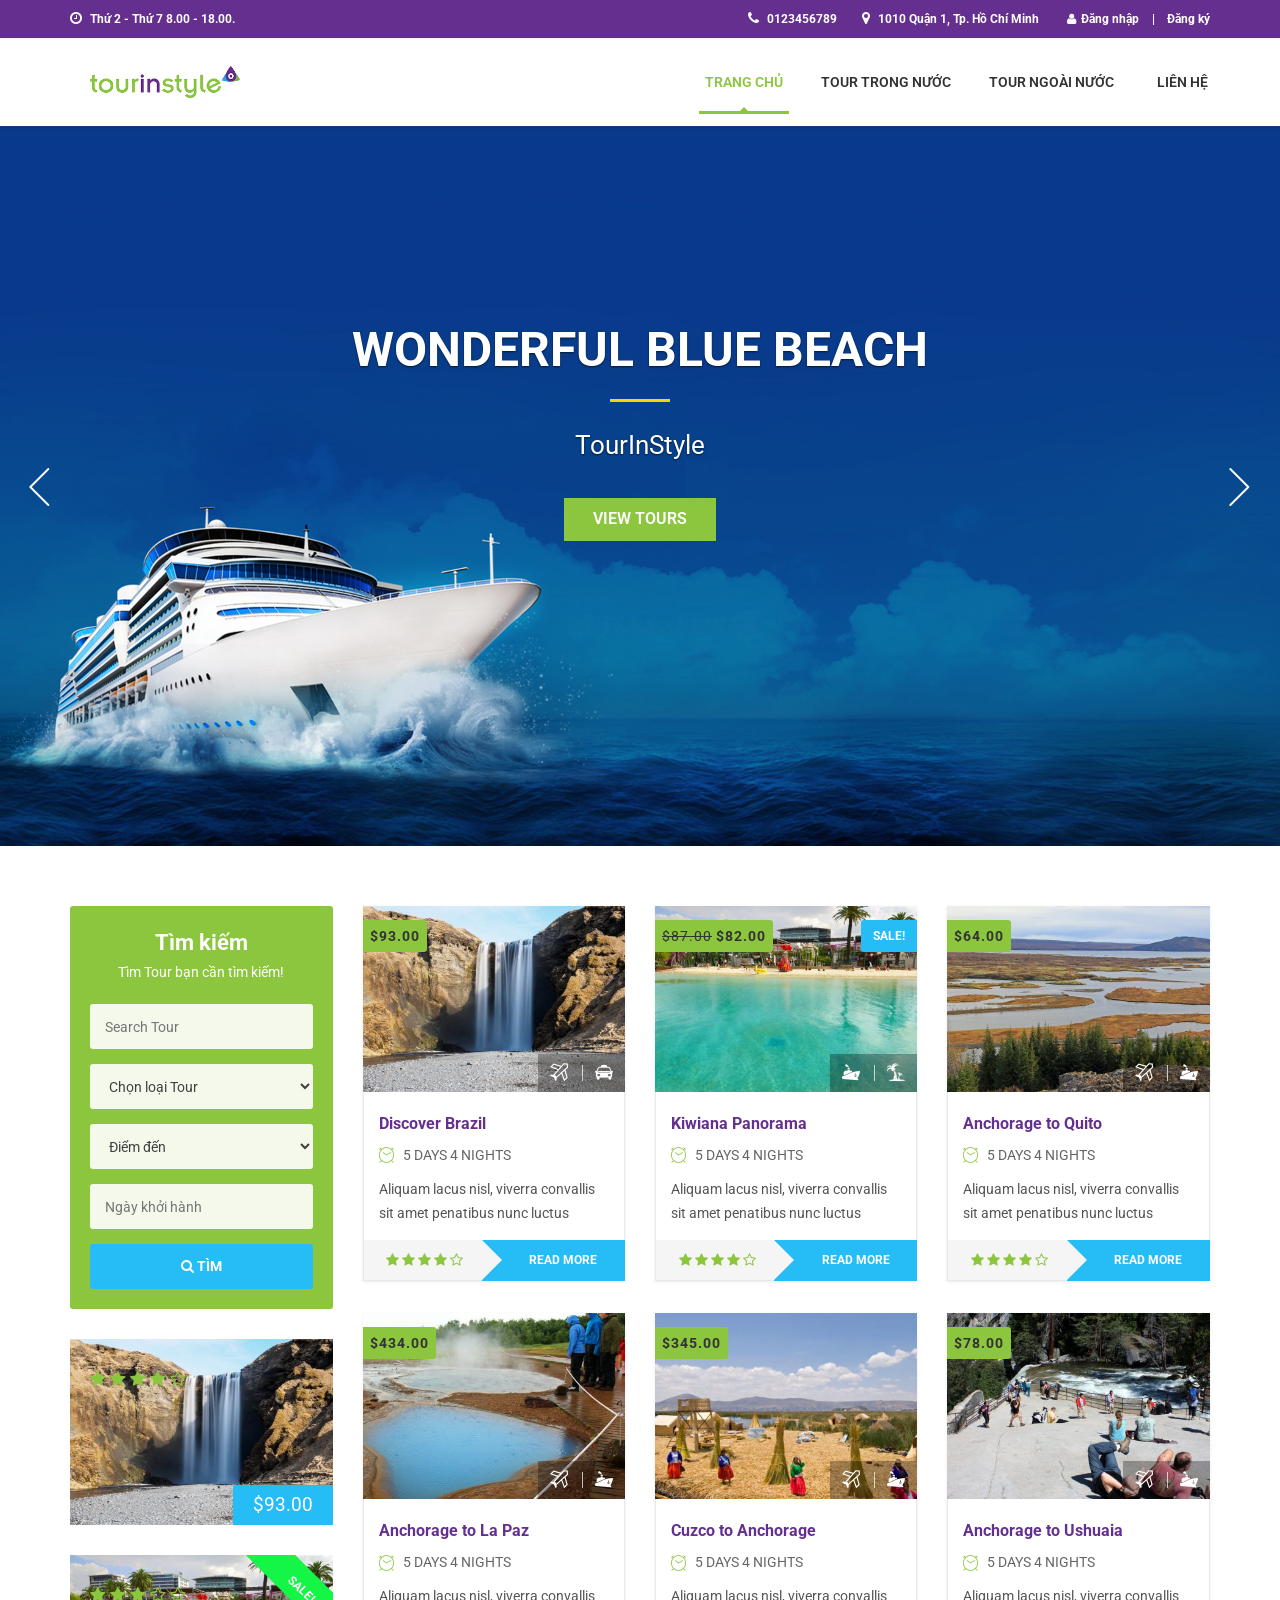
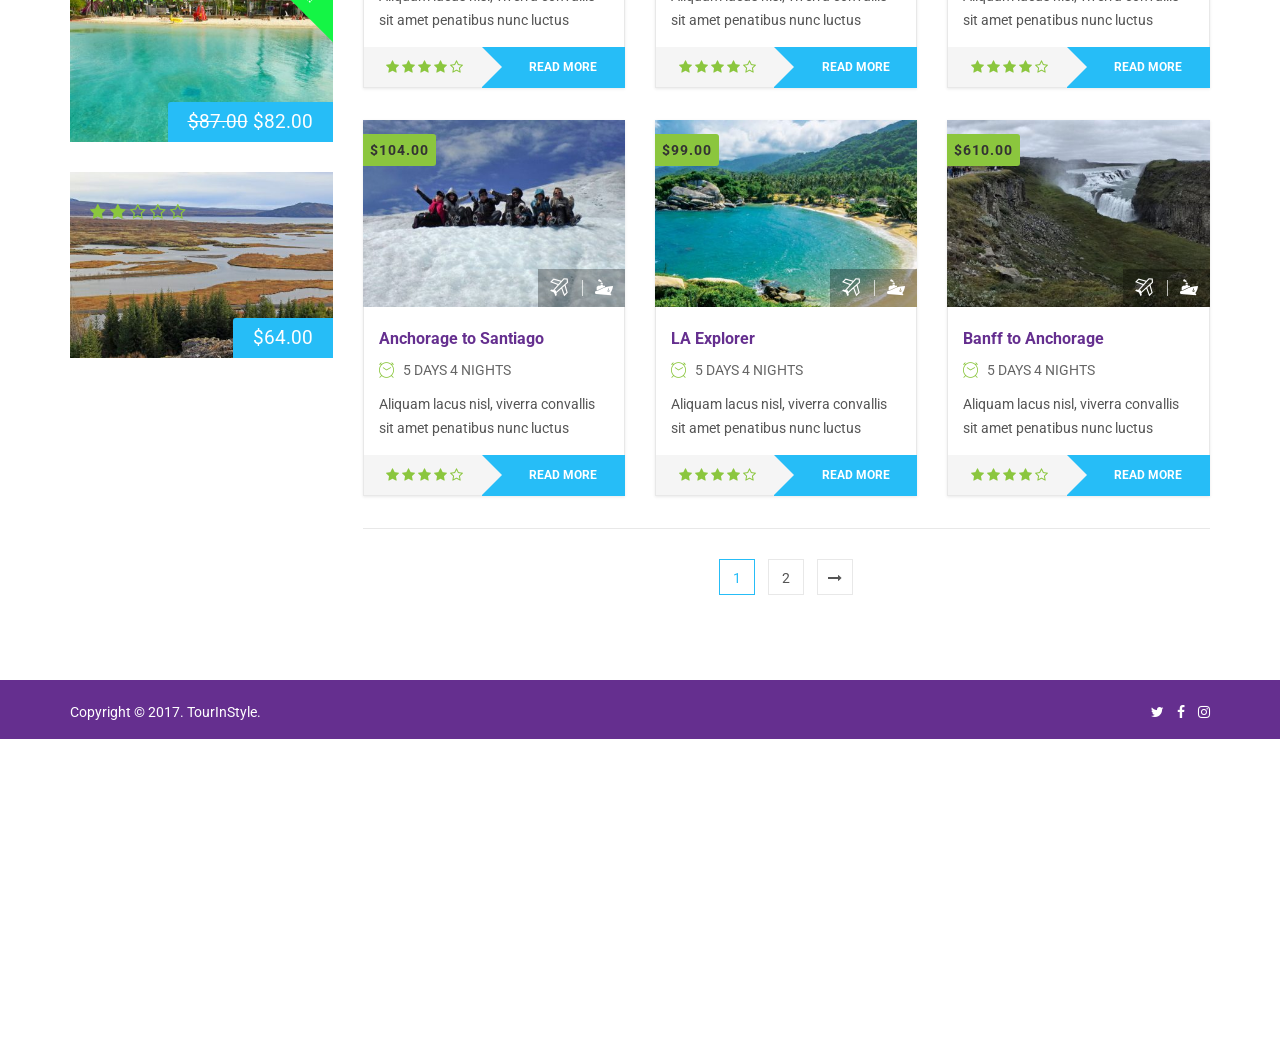
<file: index.html>
<!DOCTYPE html>
<html lang="en-US">
<head>
	<meta http-equiv="Content-Type" content="text/html; charset=UTF-8">
	<meta name="viewport" content="width=device-width, initial-scale=1">
	<link rel="profile" href="http://gmpg.org/xfn/11">
	<link rel="pingback" href="xmlrpc.php">
	<title>TourInStyle</title>
	<link rel="stylesheet" href="http://fonts.googleapis.com/css?family=Roboto:300,400,500,700">
	<link rel="stylesheet" href="assets/css/bootstrap.min.css" type="text/css" media="all">
	<link rel="stylesheet" href="assets/css/font-awesome.min.css" type="text/css" media="all">
	<link rel="stylesheet" href="assets/css/flaticon.css" type="text/css" media="all">
	<link rel="stylesheet" href="assets/css/font-linearicons.css" type="text/css" media="all">
	<link rel="stylesheet" href="style.css" type="text/css" media="all">
	<link rel="stylesheet" href="assets/css/travel-setting.css" type="text/css" media="all">
	<link rel="shortcut icon" href="images/favicon.png" type="image/x-icon">
</head>
<body class="archive travel_tour travel_tour-page">
<div class="wrapper-container">
	<header id="masthead" class="site-header sticky_header affix-top">
		<div class="header_top_bar">
			<div class="container">
				<div class="row">
					<div class="col-sm-4">
						<aside id="text-15" class="widget_text">
							<div class="textwidget">
								<ul class="top_bar_info clearfix">
									<li><i class="fa fa-clock-o"></i> Thứ 2 - Thứ 7 8.00 - 18.00.</li>
								</ul>
							</div>
						</aside>
					</div>
					<div class="col-sm-8 topbar-right">
						<aside id="text-7" class="widget widget_text">
							<div class="textwidget">
								<ul class="top_bar_info clearfix">
									<li><i class="fa fa-phone"></i> 0123456789</li>
									<li class="hidden-info">
										<i class="fa fa-map-marker"></i> 1010 Quận 1, Tp. Hồ Chí Minh
									</li>
								</ul>
							</div>
						</aside>
						<aside id="travel_login_register_from-2" class="widget widget_login_form">
							<span class="show_from login"><i class="fa fa-user"></i>Đăng nhập</span>

							<div class="form_popup from_login" tabindex="-1">
								<div class="inner-form">
									<div class="closeicon"></div>
									<h3>Đăng nhập</h3>
									<form name="loginform" id="loginform" action="#" method="post">
										<p class="login-username">
											<label for="user_login">Email Address</label>
											<input type="email" name="email" id="email" class="input" value="" size="20">
										</p>
										<p class="login-password">
											<label for="user_pass">Password</label>
											<input type="password" name="password" id="password" class="input" value="" size="20">
										</p>
										<p class="login-remember">
											
										</p>
										<p class="login-submit">
											<input type="submit" name="wp-submit" id="wp-submit" class="button button-primary" value="Log In">
											<input type="hidden" name="redirect_to" value="">
										</p>
									</form>
									<a href="#" title="Lost your password?" class="lost-pass">Lost your password?</a>
								</div>
							</div>
							<span class="register_btn">Đăng ký</span>
							<div class="form_popup from_register" tabindex="-1">
								<div class="inner-form">
									<div class="closeicon"></div>
									<h3>Điền thông tin đăng ký</h3>
									<form method="post" class="register">
										<p class="form-row">
											<label for="reg_email">Email address <span class="required">*</span></label>
											<input type="email" class="input" name="email" id="reg_email" value="">
										</p>
										<p class="form-row">
											<label for="reg_password">Password <span class="required">*</span></label>
											<input type="password" class="input" name="password" id="reg_password">
										</p>
										<div style="left: -999em; position: absolute;">
											<label for="trap">Anti-spam</label><input type="text" name="email_2" id="trap" tabindex="-1" autocomplete="off">
										</div>
										<p class="form-row">
											<input type="submit" class="button" name="register" value="Register">
										</p>
									</form>
								</div>
							</div>
							<div class="background-overlay"></div>
						</aside>
					</div>
				</div>
			</div>
		</div>
		<div class="navigation-menu">
			<div class="container">
				<div class="menu-mobile-effect navbar-toggle button-collapse" data-activates="mobile-demo">
					<span class="icon-bar"></span>
					<span class="icon-bar"></span>
					<span class="icon-bar"></span>
				</div>
				<div class="width-logo sm-logo">
					<a href="" title="Travel" rel="home">
						<img src="images/logo_sticky_1.png" alt="Logo" width="474" height="130" class="logo_transparent_static">
						<img src="images/logo_sticky_1.png" alt="Sticky logo" width="474" height="130" class="logo_sticky">
					</a>
				</div>
				<nav class="width-navigation">
					<ul class="nav navbar-nav menu-main-menu side-nav" id="mobile-demo">
						<li class="current-menu-ancestor current-menu-parent">
							<a href="index.html">Trang chủ</a>
						</li>
						<li><a href="tours.html">Tour trong nước</a></li>
						<li><a href="tours.html">Tour ngoài nước</a></li>
						<li><a href="contact.html">Liên hệ</a></li>
					</ul>
				</nav>
			</div>
		</div>
	</header>
	<div class="site wrapper-content">
		<div class="home-content" role="main">
			<div class="top_site_main"></div>
			<div id="home-page-slider-image" class="carousel slide" data-ride="carousel">
				<!-- Wrapper for slides -->
				<div class="carousel-inner" role="listbox">
					<div class="item active">
						<img src="images/home/slider.jpg" alt="Home Slider 1">
						<div class="carousel-caption content-slider">
							<div class="container">
							<h2>WONDERFUL BLUE BEACH </h2>
							<p>TourInStyle</p>
							<p><a href="tours.html" class="btn btn-slider">VIEW TOURS </a></p>
							</div>
						</div>
					</div>
					<div class="item">
						<img src="images/home/slider-2.jpg" alt="Home Slider 2">
						<div class="carousel-caption content-slider">
							<div class="container">
							<h2>WONDERFUL BLUE BEACH </h2>
							<p>TourInStyle</p>
							<p><a href="tours.html" class="btn btn-slider">VIEW TOURS </a></p>
						</div>
						</div>
					</div>
				</div>
				<!-- Controls -->
				<a class="carousel-control-left" href="#home-page-slider-image" data-slide="prev">
					<i class="lnr lnr-chevron-left"></i>
				</a>
				<a class="carousel-control-right" href="#home-page-slider-image" data-slide="next">
					<i class="lnr lnr-chevron-right"></i>
				</a>
			</div>
		</div>
		<section class="content-area">
			<div class="container">
				<div class="row">
					<div class="site-main col-sm-9 alignright">
						<ul class="tours products wrapper-tours-slider">
							<li class="item-tour col-md-4 col-sm-6 product">
								<div class="item_border item-product">
									<div class="post_images">
										<a href="single-tour.html">
											<span class="price">$93.00</span>
											<img width="430" height="305" src="images/tour/430x305/tour-1.jpg" alt="Discover Brazil" title="Discover Brazil">
										</a>
										<div class="group-icon">
											<a href="tours.html" data-toggle="tooltip" data-placement="top" title="" class="frist" data-original-title="Escorted Tour"><i class="flaticon-airplane-4"></i></a>
											<a href="tours.html" data-toggle="tooltip" data-placement="top" title="" data-original-title="Rail Tour"><i class="flaticon-cart-1"></i></a>
										</div>
									</div>
									<div class="wrapper_content">
										<div class="post_title"><h4>
											<a href="single-tour.html" rel="bookmark">Discover Brazil</a>
										</h4></div>
										<span class="post_date">5 DAYS 4 NIGHTS</span>
										<div class="description">
											<p>Aliquam lacus nisl, viverra convallis sit amet&nbsp;penatibus nunc&nbsp;luctus</p>
										</div>
									</div>
									<div class="read_more">
										<div class="item_rating">
											<i class="fa fa-star"></i>
											<i class="fa fa-star"></i>
											<i class="fa fa-star"></i>
											<i class="fa fa-star"></i>
											<i class="fa fa-star-o"></i>
										</div>
										<a rel="nofollow" href="single-tour.html" class="button product_type_tour_phys add_to_cart_button">Read more</a>
									</div>
								</div>
							</li>
							<li class="item-tour col-md-4 col-sm-6 product">
								<div class="item_border item-product">
									<div class="post_images">
										<a href="single-tour.html">
											<span class="price"><del>$87.00</del>
												<ins>$82.00</ins>
											</span>
											<span class="onsale">Sale!</span>
											<img width="430" height="305" src="images/tour/430x305/tour-2.jpg" alt="Discover Brazil" title="Discover Brazil">
										</a>
										<div class="group-icon">
											<a href="tours.html" data-toggle="tooltip" data-placement="top" title="" class="frist" data-original-title="River Cruise"><i class="flaticon-transport-2"></i></a>
											<a href="tours.html" data-toggle="tooltip" data-placement="top" title="" data-original-title="Wildlife"><i class="flaticon-island"></i></a>
										</div>
									</div>
									<div class="wrapper_content">
										<div class="post_title"><h4>
											<a href="single-tour.html" rel="bookmark">Kiwiana Panorama</a>
										</h4></div>
										<span class="post_date">5 DAYS 4 NIGHTS</span>
										<div class="description">
											<p>Aliquam lacus nisl, viverra convallis sit amet&nbsp;penatibus nunc&nbsp;luctus</p>
										</div>
									</div>
									<div class="read_more">
										<div class="item_rating">
											<i class="fa fa-star"></i>
											<i class="fa fa-star"></i>
											<i class="fa fa-star"></i>
											<i class="fa fa-star"></i>
											<i class="fa fa-star-o"></i>
										</div>
										<a rel="nofollow" href="single-tour.html" class="button product_type_tour_phys add_to_cart_button">Read more</a>
									</div>
								</div>
							</li>
							<li class="item-tour col-md-4 col-sm-6 product">
								<div class="item_border item-product">
									<div class="post_images">
										<a href="single-tour.html">
											<span class="price">$64.00</span>
											<img width="430" height="305" src="images/tour/430x305/tour-3.jpg" alt="Discover Brazil" title="Discover Brazil">
										</a>
										<div class="group-icon">
											<a href="tours.html" data-toggle="tooltip" data-placement="top" title="" class="frist" data-original-title="Escorted Tour"><i class="flaticon-airplane-4"></i></a>
											<a href="tours.html" data-toggle="tooltip" data-placement="top" title="" data-original-title="River Cruise"><i class="flaticon-transport-2"></i></a>
										</div>
									</div>
									<div class="wrapper_content">
										<div class="post_title"><h4>
											<a href="single-tour.html" rel="bookmark">Anchorage to Quito</a>
										</h4></div>
										<span class="post_date">5 DAYS 4 NIGHTS</span>
										<div class="description">
											<p>Aliquam lacus nisl, viverra convallis sit amet&nbsp;penatibus nunc&nbsp;luctus</p>
										</div>
									</div>
									<div class="read_more">
										<div class="item_rating">
											<i class="fa fa-star"></i>
											<i class="fa fa-star"></i>
											<i class="fa fa-star"></i>
											<i class="fa fa-star"></i>
											<i class="fa fa-star-o"></i>
										</div>
										<a rel="nofollow" href="single-tour.html" class="button product_type_tour_phys add_to_cart_button">Read more</a>
									</div>
								</div>
							</li>
							<li class="item-tour col-md-4 col-sm-6 product">
								<div class="item_border item-product">
									<div class="post_images">
										<a href="single-tour.html">
											<span class="price">$434.00</span>
											<img width="430" height="305" src="images/tour/430x305/tour-4.jpg" alt="Discover Brazil" title="Discover Brazil">
										</a>
										<div class="group-icon">
											<a href="tours.html" data-toggle="tooltip" data-placement="top" title="" class="frist" data-original-title="Escorted Tour"><i class="flaticon-airplane-4"></i></a>
											<a href="tours.html" data-toggle="tooltip" data-placement="top" title="" data-original-title="River Cruise"><i class="flaticon-transport-2"></i></a>
										</div>
									</div>
									<div class="wrapper_content">
										<div class="post_title"><h4>
											<a href="single-tour.html" rel="bookmark">Anchorage to La Paz</a>
										</h4></div>
										<span class="post_date">5 DAYS 4 NIGHTS</span>
										<div class="description">
											<p>Aliquam lacus nisl, viverra convallis sit amet&nbsp;penatibus nunc&nbsp;luctus</p>
										</div>
									</div>
									<div class="read_more">
										<div class="item_rating">
											<i class="fa fa-star"></i>
											<i class="fa fa-star"></i>
											<i class="fa fa-star"></i>
											<i class="fa fa-star"></i>
											<i class="fa fa-star-o"></i>
										</div>
										<a rel="nofollow" href="single-tour.html" class="button product_type_tour_phys add_to_cart_button">Read more</a>
									</div>
								</div>
							</li>
							<li class="item-tour col-md-4 col-sm-6 product">
								<div class="item_border item-product">
									<div class="post_images">
										<a href="single-tour.html">
											<span class="price">$345.00</span>
											<img width="430" height="305" src="images/tour/430x305/tour-5.jpg" alt="Discover Brazil" title="Discover Brazil">
										</a>
										<div class="group-icon">
											<a href="tours.html" data-toggle="tooltip" data-placement="top" title="" class="frist" data-original-title="Escorted Tour"><i class="flaticon-airplane-4"></i></a>
											<a href="tours.html" data-toggle="tooltip" data-placement="top" title="" data-original-title="River Cruise"><i class="flaticon-transport-2"></i></a>
										</div>
									</div>
									<div class="wrapper_content">
										<div class="post_title"><h4>
											<a href="single-tour.html" rel="bookmark">Cuzco to Anchorage</a>
										</h4></div>
										<span class="post_date">5 DAYS 4 NIGHTS</span>
										<div class="description">
											<p>Aliquam lacus nisl, viverra convallis sit amet&nbsp;penatibus nunc&nbsp;luctus</p>
										</div>
									</div>
									<div class="read_more">
										<div class="item_rating">
											<i class="fa fa-star"></i>
											<i class="fa fa-star"></i>
											<i class="fa fa-star"></i>
											<i class="fa fa-star"></i>
											<i class="fa fa-star-o"></i>
										</div>
										<a rel="nofollow" href="single-tour.html" class="button product_type_tour_phys add_to_cart_button">Read more</a>
									</div>
								</div>
							</li>
							<li class="item-tour col-md-4 col-sm-6 product">
								<div class="item_border item-product">
									<div class="post_images">
										<a href="single-tour.html">
											<span class="price">$78.00</span>
											<img width="430" height="305" src="images/tour/430x305/tour-6.jpg" alt="Discover Brazil" title="Discover Brazil">
										</a>
										<div class="group-icon">
											<a href="tours.html" data-toggle="tooltip" data-placement="top" title="" class="frist" data-original-title="Escorted Tour"><i class="flaticon-airplane-4"></i></a>
											<a href="tours.html" data-toggle="tooltip" data-placement="top" title="" data-original-title="River Cruise"><i class="flaticon-transport-2"></i></a>
										</div>
									</div>
									<div class="wrapper_content">
										<div class="post_title"><h4>
											<a href="single-tour.html" rel="bookmark">Anchorage to Ushuaia</a>
										</h4></div>
										<span class="post_date">5 DAYS 4 NIGHTS</span>
										<div class="description">
											<p>Aliquam lacus nisl, viverra convallis sit amet&nbsp;penatibus nunc&nbsp;luctus</p>
										</div>
									</div>
									<div class="read_more">
										<div class="item_rating">
											<i class="fa fa-star"></i>
											<i class="fa fa-star"></i>
											<i class="fa fa-star"></i>
											<i class="fa fa-star"></i>
											<i class="fa fa-star-o"></i>
										</div>
										<a rel="nofollow" href="single-tour.html" class="button product_type_tour_phys add_to_cart_button">Read more</a>
									</div>
								</div>
							</li>
							<li class="item-tour col-md-4 col-sm-6 product">
								<div class="item_border item-product">
									<div class="post_images">
										<a href="single-tour.html">
											<span class="price">$104.00</span>
											<img width="430" height="305" src="images/tour/430x305/tour-7.jpg" alt="Discover Brazil" title="Discover Brazil">
										</a>
										<div class="group-icon">
											<a href="tours.html" data-toggle="tooltip" data-placement="top" title="" class="frist" data-original-title="Escorted Tour"><i class="flaticon-airplane-4"></i></a>
											<a href="tours.html" data-toggle="tooltip" data-placement="top" title="" data-original-title="River Cruise"><i class="flaticon-transport-2"></i></a>
										</div>
									</div>
									<div class="wrapper_content">
										<div class="post_title"><h4>
											<a href="single-tour.html" rel="bookmark">Anchorage to Santiago</a>
										</h4></div>
										<span class="post_date">5 DAYS 4 NIGHTS</span>
										<div class="description">
											<p>Aliquam lacus nisl, viverra convallis sit amet&nbsp;penatibus nunc&nbsp;luctus</p>
										</div>
									</div>
									<div class="read_more">
										<div class="item_rating">
											<i class="fa fa-star"></i>
											<i class="fa fa-star"></i>
											<i class="fa fa-star"></i>
											<i class="fa fa-star"></i>
											<i class="fa fa-star-o"></i>
										</div>
										<a rel="nofollow" href="single-tour.html" class="button product_type_tour_phys add_to_cart_button">Read more</a>
									</div>
								</div>
							</li>
							<li class="item-tour col-md-4 col-sm-6 product">
								<div class="item_border item-product">
									<div class="post_images">
										<a href="single-tour.html">
											<span class="price">$99.00</span>
											<img width="430" height="305" src="images/tour/430x305/tour-8.jpg" alt="Discover Brazil" title="Discover Brazil">
										</a>
										<div class="group-icon">
											<a href="tours.html" data-toggle="tooltip" data-placement="top" title="" class="frist" data-original-title="Escorted Tour"><i class="flaticon-airplane-4"></i></a>
											<a href="tours.html" data-toggle="tooltip" data-placement="top" title="" data-original-title="River Cruise"><i class="flaticon-transport-2"></i></a>
										</div>
									</div>
									<div class="wrapper_content">
										<div class="post_title"><h4>
											<a href="single-tour.html" rel="bookmark">LA Explorer</a>
										</h4></div>
										<span class="post_date">5 DAYS 4 NIGHTS</span>
										<div class="description">
											<p>Aliquam lacus nisl, viverra convallis sit amet&nbsp;penatibus nunc&nbsp;luctus</p>
										</div>
									</div>
									<div class="read_more">
										<div class="item_rating">
											<i class="fa fa-star"></i>
											<i class="fa fa-star"></i>
											<i class="fa fa-star"></i>
											<i class="fa fa-star"></i>
											<i class="fa fa-star-o"></i>
										</div>
										<a rel="nofollow" href="single-tour.html" class="button product_type_tour_phys add_to_cart_button">Read more</a>
									</div>
								</div>
							</li>
							<li class="item-tour col-md-4 col-sm-6 product">
								<div class="item_border item-product">
									<div class="post_images">
										<a href="single-tour.html">
											<span class="price">$610.00</span>
											<img width="430" height="305" src="images/tour/430x305/tour-9.jpg" alt="Discover Brazil" title="Discover Brazil">
										</a>
										<div class="group-icon">
											<a href="tours.html" data-toggle="tooltip" data-placement="top" title="" class="frist" data-original-title="Escorted Tour"><i class="flaticon-airplane-4"></i></a>
											<a href="tours.html" data-toggle="tooltip" data-placement="top" title="" data-original-title="River Cruise"><i class="flaticon-transport-2"></i></a>
										</div>
									</div>
									<div class="wrapper_content">
										<div class="post_title"><h4>
											<a href="single-tour.html" rel="bookmark">Banff to Anchorage</a>
										</h4></div>
										<span class="post_date">5 DAYS 4 NIGHTS</span>
										<div class="description">
											<p>Aliquam lacus nisl, viverra convallis sit amet&nbsp;penatibus nunc&nbsp;luctus</p>
										</div>
									</div>
									<div class="read_more">
										<div class="item_rating">
											<i class="fa fa-star"></i>
											<i class="fa fa-star"></i>
											<i class="fa fa-star"></i>
											<i class="fa fa-star"></i>
											<i class="fa fa-star-o"></i>
										</div>
										<a rel="nofollow" href="single-tour.html" class="button product_type_tour_phys add_to_cart_button">Read more</a>
									</div>
								</div>
							</li>
						</ul>
						<div class="navigation paging-navigation" role="navigation">
							<ul class="page-numbers">
								<li><span class="page-numbers current">1</span></li>
								<li><a class="page-numbers" href="#">2</a></li>
								<li><a class="next page-numbers" href="#"><i class="fa fa-long-arrow-right"></i></a>
								</li>
							</ul>
						</div>
					</div>
					<div class="widget-area align-left col-sm-3">
						<div class="search_tour">
							<div class="form-block block-after-indent">
								<h3 class="form-block_title">Tìm kiếm</h3>
								<div class="form-block__description">Tìm Tour bạn cần tìm kiếm!</div>
								<form method="get" action="#">
									<input type="hidden" name="tour_search" value="1">
									<input type="text" placeholder="Search Tour" value="" name="name_tour">
									<select name="">
										<option value="">Chọn loại Tour</option>
										<option value="escorted-tour">Tour trong nước</option>
										<option value="rail-tour">Tour ngoài nước</option>
									</select>
									<select name="">
										<option value="0">Điểm đến</option>
									</select>
									<input type="text" placeholder="Ngày khởi hành" value="" name="name_tour">
									<button type="submit"><i class="fa fa-search"></i> Tìm</button>
								</form>
							</div>
						</div>
						<aside class="widget widget_travel_tour">
							<div class="wrapper-special-tours">
								<div class="inner-special-tours">
									<a href="single-tour.html">
										<img width="430" height="305" src="images/tour/430x305/tour-1.jpg" alt="Discover Brazil" title="Discover Brazil"></a>
									<div class="item_rating">
										<i class="fa fa-star"></i>
										<i class="fa fa-star"></i>
										<i class="fa fa-star"></i>
										<i class="fa fa-star"></i>
										<i class="fa fa-star-o"></i>
									</div>
									<div class="post_title"><h3>
										<a href="single-tour.html" rel="bookmark">Discover Brazil</a>
									</h3></div>
									<div class="item_price">
										<span class="price">$93.00</span>
									</div>
								</div>
								<div class="inner-special-tours">
									<a href="single-tour.html">
										<span class="onsale">Sale!</span>
										<img width="430" height="305" src="images/tour/430x305/tour-2.jpg" alt="Discover Brazil" title="Discover Brazil"></a>
									<div class="item_rating">
										<i class="fa fa-star"></i>
										<i class="fa fa-star"></i>
										<i class="fa fa-star"></i>
										<i class="fa fa-star-o"></i>
										<i class="fa fa-star-o"></i>
									</div>
									<div class="post_title"><h3>
										<a href="single-tour.html" rel="bookmark">Kiwiana Panorama</a>
									</h3></div>
									<div class="item_price">
										<span class="price"><del>$87.00</del>
										<ins>$82.00</ins></span>
									</div>
								</div>
								<div class="inner-special-tours">
									<a href="single-tour.html">
										<img width="430" height="305" src="images/tour/430x305/tour-3.jpg" alt="Discover Brazil" title="Discover Brazil">
									</a>
									<div class="item_rating">
										<i class="fa fa-star"></i>
										<i class="fa fa-star"></i>
										<i class="fa fa-star-o"></i>
										<i class="fa fa-star-o"></i>
										<i class="fa fa-star-o"></i>
									</div>
									<div class="post_title"><h3>
										<a href="single-tour.html" rel="bookmark">Anchorage to Quito</a>
									</h3></div>
									<div class="item_price">
										<span class="price">$64.00</span>
									</div>
								</div>
							</div>
						</aside>
					</div>
				</div>
			</div>
		</section>
	</div>
	<div class="wrapper-footer wrapper-footer-newsletter">
		<div class="container wrapper-copyright">
			<div class="row">
				<div class="col-sm-6">
					<div><p>Copyright © 2017. TourInStyle.</p></div>
				</div>
				<div class="col-sm-6">
					<aside id="text-5" class="widget_text">
						<div class="textwidget">
							<ul class="footer_menu">
								<li><a href="https://twitter.com/physcode"><i class="fa fa-twitter"></i></a></li>
								<li><a href="https://www.facebook.com/physcode/"><i class="fa fa-facebook"></i></a></li>
								<li><a href="https://www.instagram.com/physcode/"><i class="fa fa-instagram"></i></a>
								</li>
							</ul>
						</div>
					</aside>
				</div>
			</div>
		</div>
	</div>
	<div class="wrapper-subscribe" style="background-image: url(images/home/bg_newletter.jpg)">
		<div class="subscribe_shadow"></div>
		<div class="form-subscribe parallax-section stick-to-bottom form-subscribe-full-width">
			<div class="shortcode_title text-white title-center title-decoration-bottom-center margin-bottom-3x">
				<h3 class="title_primary">Đăng ký nhận email</h3>
				<span class="line_after_title"></span>
			</div>
			<div class="form-subscribe-form-wrap">
				<aside class="mailchimp-container">
					<form class="epm-sign-up-form" name="epm-sign-up-form" action="#" method="post">
						<div class="epm-form-field">
							<label for="epm-email">Email Address</label>
							<input type="email" placeholder="Email Address" name="epm-email" tabindex="8" class="email" id="epm-email" value="">
						</div>
						<input type="submit" name="epm-submit-chimp" value="Đăng ký" data-wait-text="Please wait..." tabindex="10" class="button btn epm-sign-up-button epm-submit-chimp">
					</form>
				</aside>
			</div>
		</div>
	</div>
</div>
<script type='text/javascript' src='assets/js/jquery.min.js'></script>
<script type='text/javascript' src='assets/js/bootstrap.min.js'></script>
<script type='text/javascript' src='assets/js/vendors.js'></script>
<script type='text/javascript' src='assets/js/owl.carousel.min.js'></script>
<script type="text/javascript" src="assets/js/jquery.mb-comingsoon.min.js"></script>
<script type="text/javascript" src="assets/js/waypoints.min.js"></script>
<script type="text/javascript" src="assets/js/jquery.counterup.min.js"></script>
<script type='text/javascript' src='assets/js/theme.js'></script>
</body>
</html>
</file>
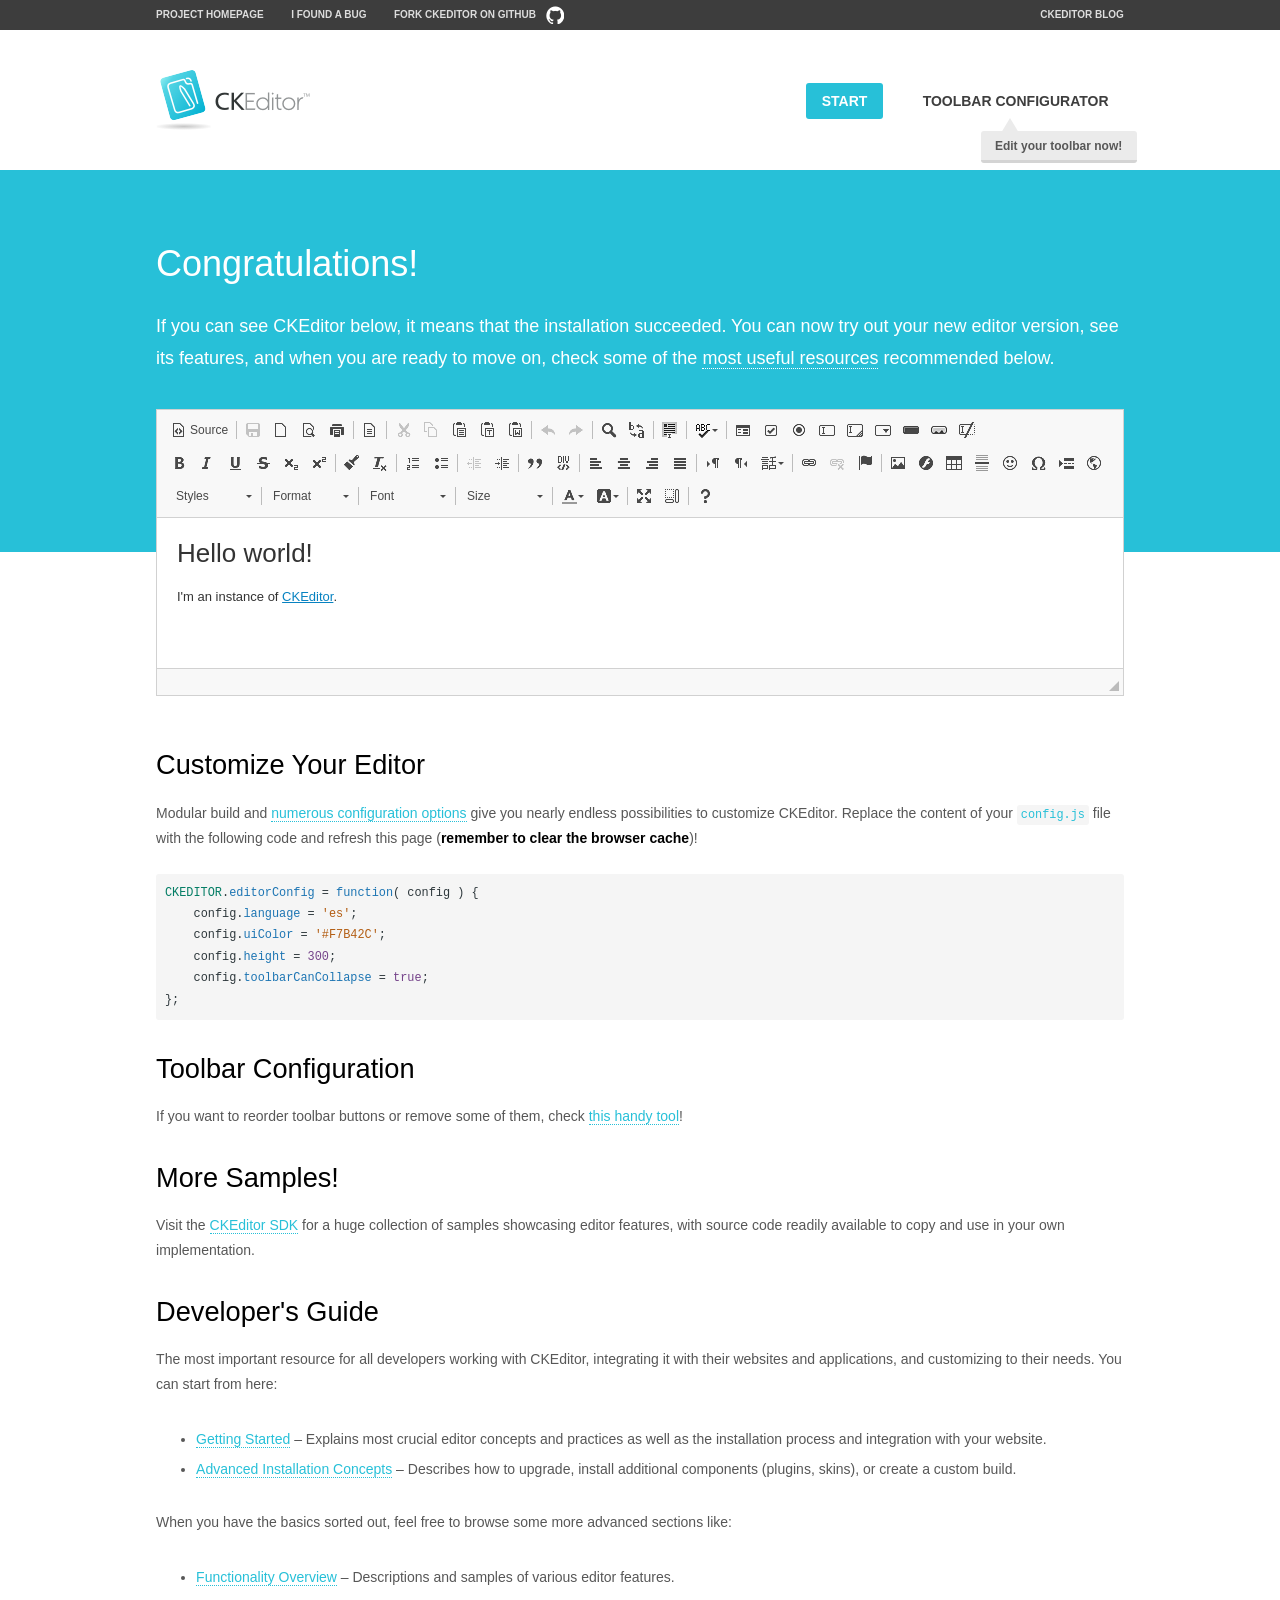
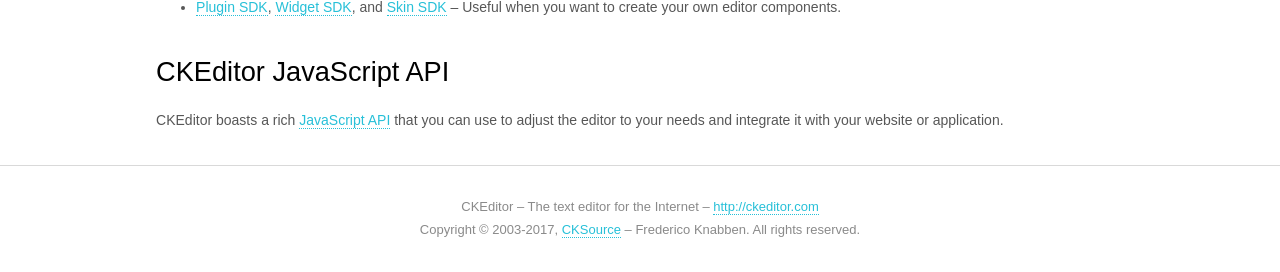
<file: assets/plugins/ckeditor/samples/index.html>
<!DOCTYPE html>
<!--
Copyright (c) 2003-2017, CKSource - Frederico Knabben. All rights reserved.
For licensing, see LICENSE.md or http://ckeditor.com/license
-->
<html>
<head>
	<meta charset="utf-8">
	<title>CKEditor Sample</title>
	<script src="../ckeditor.js"></script>
	<script src="js/sample.js"></script>
	<link rel="stylesheet" href="css/samples.css">
	<link rel="stylesheet" href="toolbarconfigurator/lib/codemirror/neo.css">
</head>
<body id="main">

<nav class="navigation-a">
	<div class="grid-container">
		<ul class="navigation-a-left grid-width-70">
			<li><a href="http://ckeditor.com">Project Homepage</a></li>
			<li><a href="http://dev.ckeditor.com/">I found a bug</a></li>
			<li><a href="http://github.com/ckeditor/ckeditor-dev" class="icon-pos-right icon-navigation-a-github">Fork CKEditor on GitHub</a></li>
		</ul>
		<ul class="navigation-a-right grid-width-30">
			<li><a href="http://ckeditor.com/blog-list">CKEditor Blog</a></li>
		</ul>
	</div>
</nav>

<header class="header-a">
	<div class="grid-container">
		<h1 class="header-a-logo grid-width-30">
			<a href="index.html"><img src="img/logo.png" alt="CKEditor Sample"></a>
		</h1>

		<nav class="navigation-b grid-width-70">
			<ul>
				<li><a href="index.html" class="button-a button-a-background">Start</a></li>
				<li><a href="toolbarconfigurator/index.html" class="button-a">Toolbar configurator <span class="balloon-a balloon-a-nw">Edit your toolbar now!</span></a></li>
			</ul>
		</nav>
	</div>
</header>

<main>
	<div class="adjoined-top">
		<div class="grid-container">
			<div class="content grid-width-100">
				<h1>Congratulations!</h1>
				<p>
					If you can see CKEditor below, it means that the installation succeeded.
					You can now try out your new editor version, see its features, and when you are ready to move on, check some of the <a href="#sample-customize">most useful resources</a> recommended below.
				</p>
			</div>
		</div>
	</div>
	<div class="adjoined-bottom">
		<div class="grid-container">
			<div class="grid-width-100">
				<div id="editor">
					<h1>Hello world!</h1>
					<p>I'm an instance of <a href="http://ckeditor.com">CKEditor</a>.</p>
				</div>
			</div>
		</div>
	</div>

	<div class="grid-container">
		<div class="content grid-width-100">
			<section id="sample-customize">
				<h2>Customize Your Editor</h2>
				<p>Modular build and <a href="http://docs.ckeditor.com/#!/guide/dev_configuration">numerous configuration options</a> give you nearly endless possibilities to customize CKEditor. Replace the content of your <code><a href="../config.js">config.js</a></code> file with the following code and refresh this page (<strong>remember to clear the browser cache</strong>)!</p>
		<pre class="cm-s-neo CodeMirror"><code><span style="padding-right: 0.1px;"><span class="cm-variable">CKEDITOR</span>.<span class="cm-property">editorConfig</span> <span class="cm-operator">=</span> <span class="cm-keyword">function</span>( <span class="cm-def">config</span> ) {</span>
<span style="padding-right: 0.1px;"><span class="cm-tab">	</span><span class="cm-variable-2">config</span>.<span class="cm-property">language</span> <span class="cm-operator">=</span> <span class="cm-string">'es'</span>;</span>
<span style="padding-right: 0.1px;"><span class="cm-tab">	</span><span class="cm-variable-2">config</span>.<span class="cm-property">uiColor</span> <span class="cm-operator">=</span> <span class="cm-string">'#F7B42C'</span>;</span>
<span style="padding-right: 0.1px;"><span class="cm-tab">	</span><span class="cm-variable-2">config</span>.<span class="cm-property">height</span> <span class="cm-operator">=</span> <span class="cm-number">300</span>;</span>
<span style="padding-right: 0.1px;"><span class="cm-tab">	</span><span class="cm-variable-2">config</span>.<span class="cm-property">toolbarCanCollapse</span> <span class="cm-operator">=</span> <span class="cm-atom">true</span>;</span>
<span style="padding-right: 0.1px;">};</span></code></pre>
			</section>

			<section>
				<h2>Toolbar Configuration</h2>
				<p>If you want to reorder toolbar buttons or remove some of them, check <a href="toolbarconfigurator/index.html">this handy tool</a>!</p>
			</section>

			<section>
				<h2>More Samples!</h2>
				<p>Visit the <a href="http://sdk.ckeditor.com">CKEditor SDK</a> for a huge collection of samples showcasing editor features, with source code readily available to copy and use in your own implementation.</p>
			</section>

			<section>
				<h2>Developer's Guide</h2>
				<p>The most important resource for all developers working with CKEditor, integrating it with their websites and applications, and customizing to their needs. You can start from here:</p>
				<ul>
					<li><a href="http://docs.ckeditor.com/#!/guide/dev_installation">Getting Started</a> &ndash; Explains most crucial editor concepts and practices as well as the installation process and integration with your website.</li>
					<li><a href="http://docs.ckeditor.com/#!/guide/dev_advanced_installation">Advanced Installation Concepts</a> &ndash; Describes how to upgrade, install additional components (plugins, skins), or create a custom build.</li>
				</ul>
					<p>When you have the basics sorted out, feel free to browse some more advanced sections like:</p>
				<ul>
					<li><a href="http://docs.ckeditor.com/#!/guide/dev_features">Functionality Overview</a> &ndash; Descriptions and samples of various editor features.</li>
					<li><a href="http://docs.ckeditor.com/#!/guide/plugin_sdk_intro">Plugin SDK</a>, <a href="http://docs.ckeditor.com/#!/guide/widget_sdk_intro">Widget SDK</a>, and <a href="http://docs.ckeditor.com/#!/guide/skin_sdk_intro">Skin SDK</a> &ndash; Useful when you want to create your own editor components.</li>
				</ul>
			</section>

			<section>
				<h2>CKEditor JavaScript API</h2>
				<p>CKEditor boasts a rich <a href="http://docs.ckeditor.com/#!/api">JavaScript API</a> that you can use to adjust the editor to your needs and integrate it with your website or application.</p>
			</section>
		</div>
	</div>
</main>

<footer class="footer-a grid-container">
	<div class="grid-container">
		<p class="grid-width-100">
			CKEditor &ndash; The text editor for the Internet &ndash; <a class="samples" href="http://ckeditor.com/">http://ckeditor.com</a>
		</p>
		<p class="grid-width-100" id="copy">
			Copyright &copy; 2003-2017, <a class="samples" href="http://cksource.com/">CKSource</a> &ndash; Frederico Knabben. All rights reserved.
		</p>
	</div>
</footer>
<script>
	initSample();
</script>

</body>
</html>
</file>
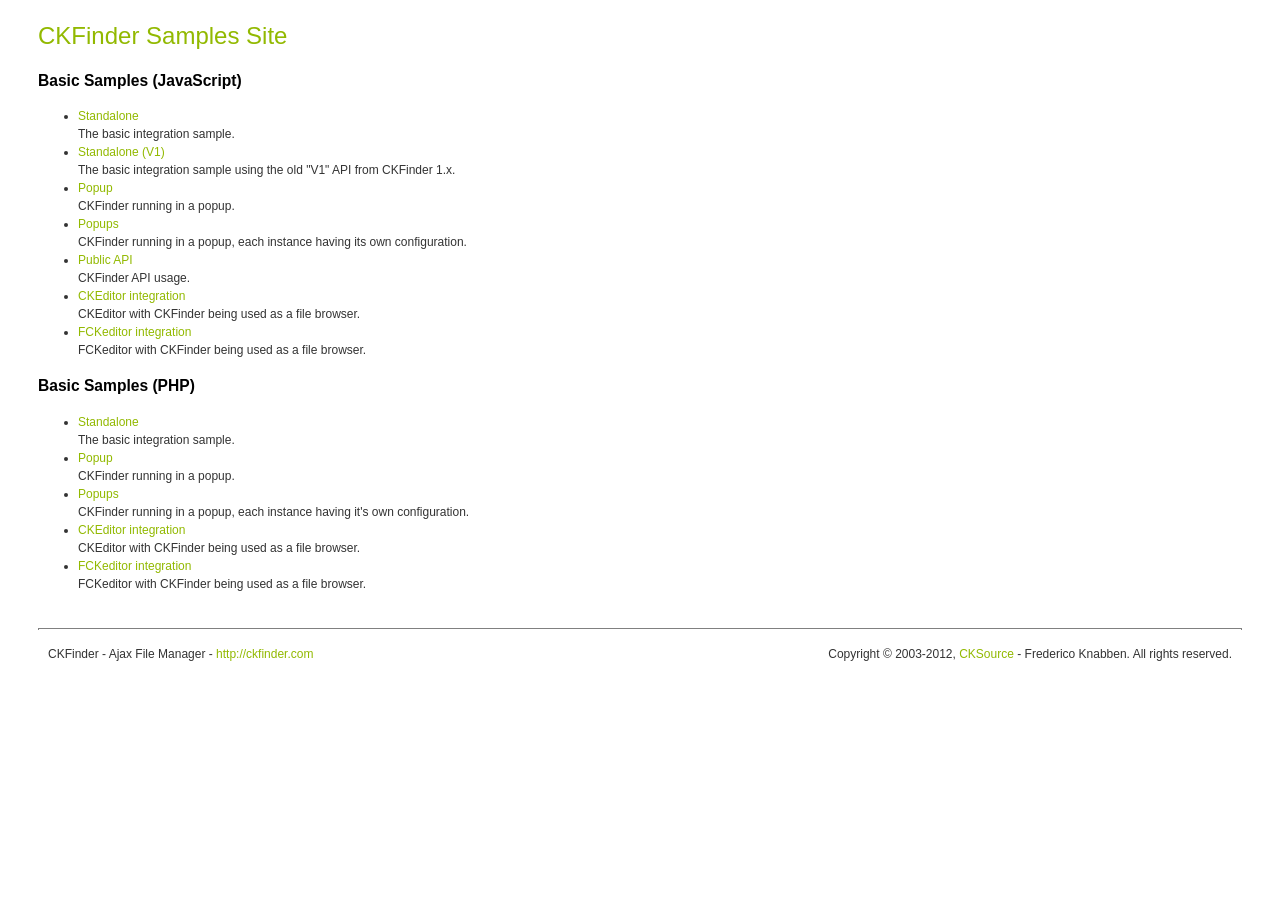
<file: assets/plugins/ckfinder/_samples/index.html>
<!DOCTYPE html PUBLIC "-//W3C//DTD XHTML 1.0 Transitional//EN" "http://www.w3.org/TR/xhtml1/DTD/xhtml1-transitional.dtd">
<!--
 * CKFinder
 * ========
 * http://ckfinder.com
 * Copyright (C) 2007-2012, CKSource - Frederico Knabben. All rights reserved.
 *
 * The software, this file and its contents are subject to the CKFinder
 * License. Please read the license.txt file before using, installing, copying,
 * modifying or distribute this file or part of its contents. The contents of
 * this file is part of the Source Code of CKFinder.
-->
<html xmlns="http://www.w3.org/1999/xhtml">
<head>
	<title>CKFinder - Samples</title>
	<meta http-equiv="Content-Type" content="text/html; charset=utf-8" />
	<meta name="robots" content="noindex, nofollow" />
	<link href="sample.css" rel="stylesheet" type="text/css" />
</head>
<body>
	<h1 class="samples">
		CKFinder Samples Site
	</h1>
	<h2 class="samples">
		Basic Samples (JavaScript)
	</h2>
	<ul class="samples">
		<li><a class="samples" href="standalone.html">Standalone</a><br />The basic integration sample.</li>
		<li><a class="samples" href="standalone_v1.html">Standalone (V1)</a><br />The basic integration sample using the old "V1" API from CKFinder 1.x.</li>
		<li><a class="samples" href="popup.html">Popup</a><br />CKFinder running in a popup.</li>
		<li><a class="samples" href="popups.html">Popups</a><br />CKFinder running in a popup, each instance having its own configuration.</li>
		<li><a class="samples" href="public_api.html">Public API</a><br />CKFinder API usage.</li>
		<li><a class="samples" href="ckeditor.html">CKEditor integration</a><br />CKEditor with CKFinder being used as a file browser.</li>
		<li><a class="samples" href="fckeditor.html">FCKeditor integration</a><br />FCKeditor with CKFinder being used as a file browser.</li>
	</ul>
	<h2 class="samples">
		Basic Samples (PHP)
	</h2>
	<ul class="samples">
		<li><a class="samples" href="php/standalone.php">Standalone</a><br />The basic integration sample.</li>
		<li><a class="samples" href="php/popup.php">Popup</a><br />CKFinder running in a popup.</li>
		<li><a class="samples" href="php/popups.php">Popups</a><br />CKFinder running in a popup, each instance having it's own configuration.</li>
		<li><a class="samples" href="php/ckeditor.php">CKEditor integration</a><br />CKEditor with CKFinder being used as a file browser.</li>
		<li><a class="samples" href="php/fckeditor.php">FCKeditor integration</a><br />FCKeditor with CKFinder being used as a file browser.</li>
	</ul>
	<div id="footer">
		<hr />
		<p>
			CKFinder - Ajax File Manager - <a class="samples" href="http://ckfinder.com/">http://ckfinder.com</a>
		</p>
		<p id="copy">
			Copyright &copy; 2003-2012, <a class="samples" href="http://cksource.com/">CKSource</a> - Frederico Knabben. All rights reserved.
		</p>
	</div>
</body>
</html>
</file>
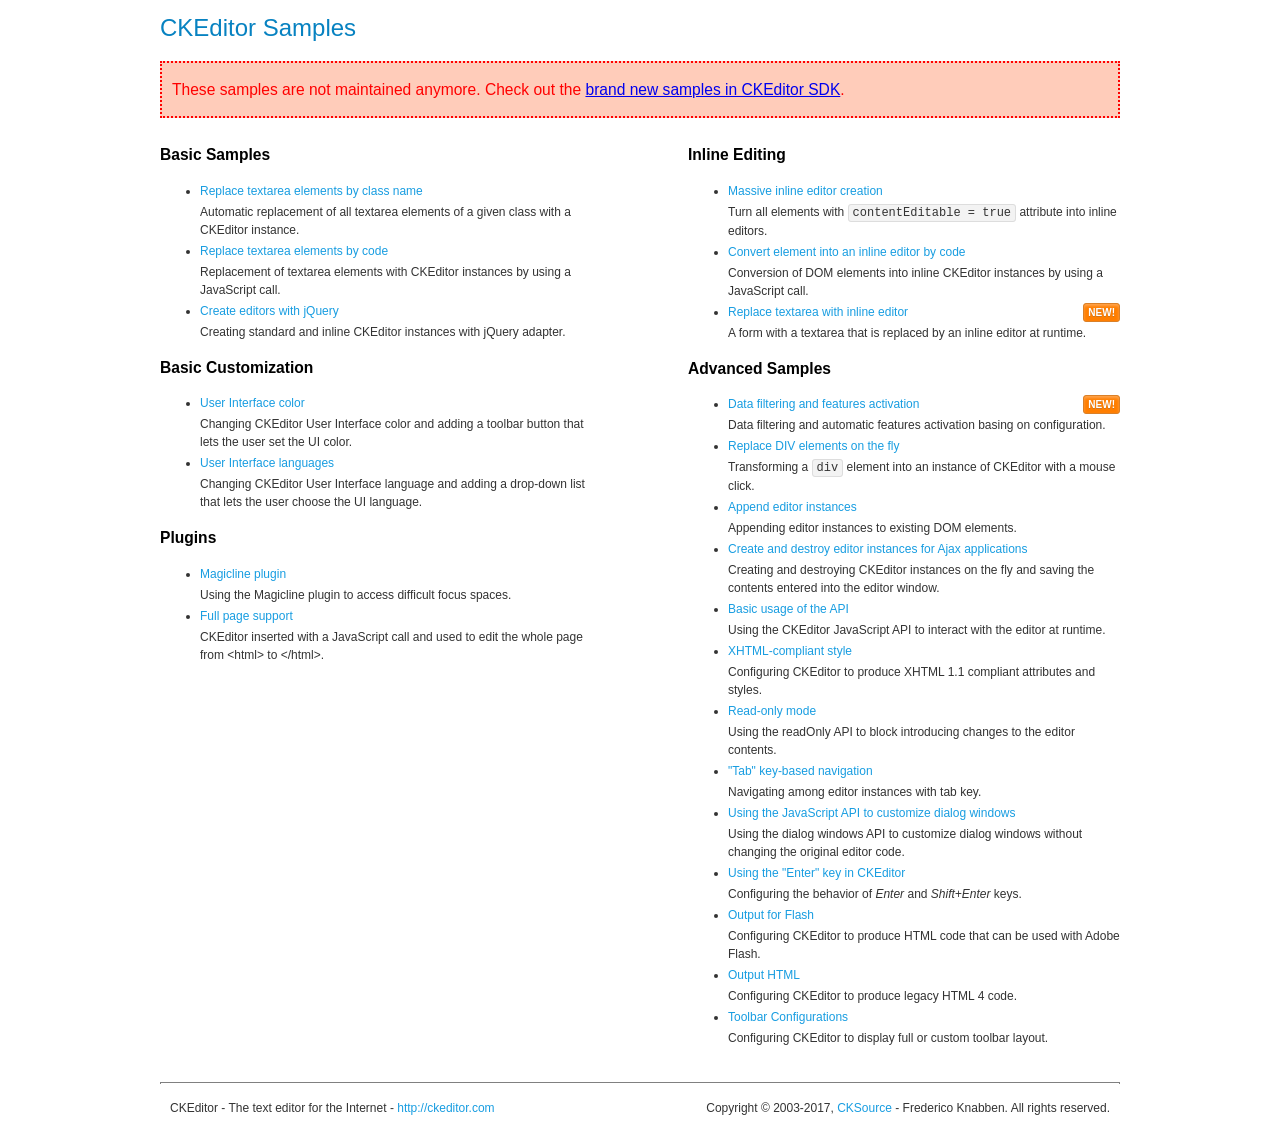
<file: assets/plugins/ckeditor/samples/old/index.html>
<!DOCTYPE html>
<!--
Copyright (c) 2003-2017, CKSource - Frederico Knabben. All rights reserved.
For licensing, see LICENSE.md or http://ckeditor.com/license
-->
<html>
<head>
	<meta charset="utf-8">
	<title>CKEditor Samples</title>
	<link rel="stylesheet" href="sample.css">
</head>
<body>
	<h1 class="samples">
		CKEditor Samples
	</h1>
	<div class="warning deprecated">
		These samples are not maintained anymore. Check out the <a href="http://sdk.ckeditor.com/">brand new samples in CKEditor SDK</a>.
	</div>
	<div class="twoColumns">
		<div class="twoColumnsLeft">
			<h2 class="samples">
				Basic Samples
			</h2>
			<dl class="samples">
				<dt><a class="samples" href="replacebyclass.html">Replace textarea elements by class name</a></dt>
				<dd>Automatic replacement of all textarea elements of a given class with a CKEditor instance.</dd>

				<dt><a class="samples" href="replacebycode.html">Replace textarea elements by code</a></dt>
				<dd>Replacement of textarea elements with CKEditor instances by using a JavaScript call.</dd>

				<dt><a class="samples" href="jquery.html">Create editors with jQuery</a></dt>
				<dd>Creating standard and inline CKEditor instances with jQuery adapter.</dd>
			</dl>

			<h2 class="samples">
				Basic Customization
			</h2>
			<dl class="samples">
				<dt><a class="samples" href="uicolor.html">User Interface color</a></dt>
				<dd>Changing CKEditor User Interface color and adding a toolbar button that lets the user set the UI color.</dd>

				<dt><a class="samples" href="uilanguages.html">User Interface languages</a></dt>
				<dd>Changing CKEditor User Interface language and adding a drop-down list that lets the user choose the UI language.</dd>
			</dl>


			<h2 class="samples">Plugins</h2>
<dl class="samples">
<dt><a class="samples" href="magicline/magicline.html">Magicline plugin</a></dt>
<dd>Using the Magicline plugin to access difficult focus spaces.</dd>

<dt><a class="samples" href="wysiwygarea/fullpage.html">Full page support</a></dt>
<dd>CKEditor inserted with a JavaScript call and used to edit the whole page from &lt;html&gt; to &lt;/html&gt;.</dd>
</dl>
		</div>
		<div class="twoColumnsRight">
			<h2 class="samples">
				Inline Editing
			</h2>
			<dl class="samples">
				<dt><a class="samples" href="inlineall.html">Massive inline editor creation</a></dt>
				<dd>Turn all elements with <code>contentEditable = true</code> attribute into inline editors.</dd>

				<dt><a class="samples" href="inlinebycode.html">Convert element into an inline editor by code</a></dt>
				<dd>Conversion of DOM elements into inline CKEditor instances by using a JavaScript call.</dd>

				<dt><a class="samples" href="inlinetextarea.html">Replace textarea with inline editor</a> <span class="new">New!</span></dt>
				<dd>A form with a textarea that is replaced by an inline editor at runtime.</dd>

				
			</dl>

			<h2 class="samples">
				Advanced Samples
			</h2>
			<dl class="samples">
				<dt><a class="samples" href="datafiltering.html">Data filtering and features activation</a> <span class="new">New!</span></dt>
				<dd>Data filtering and automatic features activation basing on configuration.</dd>

				<dt><a class="samples" href="divreplace.html">Replace DIV elements on the fly</a></dt>
				<dd>Transforming a <code>div</code> element into an instance of CKEditor with a mouse click.</dd>

				<dt><a class="samples" href="appendto.html">Append editor instances</a></dt>
				<dd>Appending editor instances to existing DOM elements.</dd>

				<dt><a class="samples" href="ajax.html">Create and destroy editor instances for Ajax applications</a></dt>
				<dd>Creating and destroying CKEditor instances on the fly and saving the contents entered into the editor window.</dd>

				<dt><a class="samples" href="api.html">Basic usage of the API</a></dt>
				<dd>Using the CKEditor JavaScript API to interact with the editor at runtime.</dd>

				<dt><a class="samples" href="xhtmlstyle.html">XHTML-compliant style</a></dt>
				<dd>Configuring CKEditor to produce XHTML 1.1 compliant attributes and styles.</dd>

				<dt><a class="samples" href="readonly.html">Read-only mode</a></dt>
				<dd>Using the readOnly API to block introducing changes to the editor contents.</dd>

				<dt><a class="samples" href="tabindex.html">"Tab" key-based navigation</a></dt>
				<dd>Navigating among editor instances with tab key.</dd>


				
<dt><a class="samples" href="dialog/dialog.html">Using the JavaScript API to customize dialog windows</a></dt>
<dd>Using the dialog windows API to customize dialog windows without changing the original editor code.</dd>

<dt><a class="samples" href="enterkey/enterkey.html">Using the &quot;Enter&quot; key in CKEditor</a></dt>
<dd>Configuring the behavior of <em>Enter</em> and <em>Shift+Enter</em> keys.</dd>

<dt><a class="samples" href="htmlwriter/outputforflash.html">Output for Flash</a></dt>
<dd>Configuring CKEditor to produce HTML code that can be used with Adobe Flash.</dd>

<dt><a class="samples" href="htmlwriter/outputhtml.html">Output HTML</a></dt>
<dd>Configuring CKEditor to produce legacy HTML 4 code.</dd>

<dt><a class="samples" href="toolbar/toolbar.html">Toolbar Configurations</a></dt>
<dd>Configuring CKEditor to display full or custom toolbar layout.</dd>

			</dl>
		</div>
	</div>
	<div id="footer">
		<hr>
		<p>
			CKEditor - The text editor for the Internet - <a class="samples" href="http://ckeditor.com/">http://ckeditor.com</a>
		</p>
		<p id="copy">
			Copyright &copy; 2003-2017, <a class="samples" href="http://cksource.com/">CKSource</a> - Frederico Knabben. All rights reserved.
		</p>
	</div>
</body>
</html>
</file>
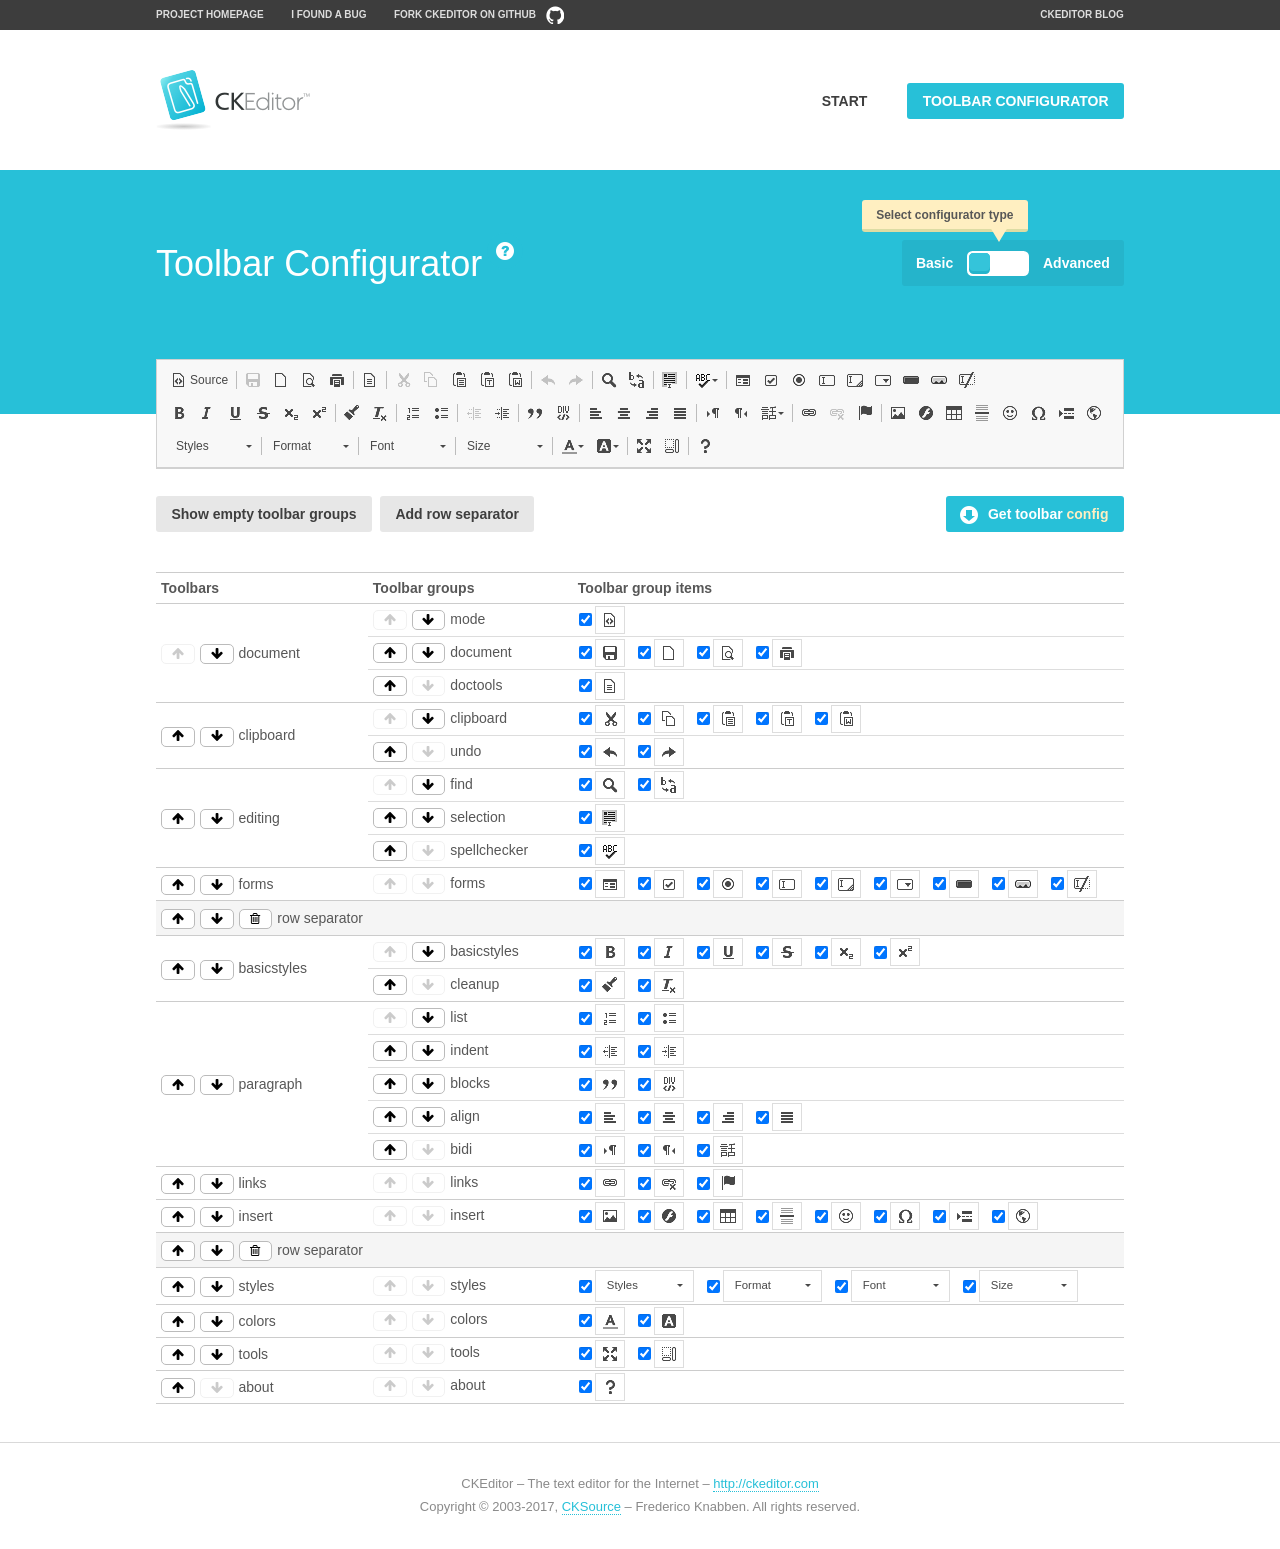
<file: assets/plugins/ckeditor/samples/toolbarconfigurator/index.html>
<!DOCTYPE html>
<!--
Copyright (c) 2003-2017, CKSource - Frederico Knabben. All rights reserved.
For licensing, see LICENSE.md or http://ckeditor.com/license
-->
<!--[if IE 8]><html class="ie8"><![endif]-->
<!--[if gt IE 8]><html><![endif]-->
<!--[if !IE]><!--><html><!--<![endif]-->
<head>
	<meta charset="utf-8">
	<title>Toolbar Configurator</title>
	<script src="../../ckeditor.js"></script>
	<script>
		if ( CKEDITOR.env.ie && CKEDITOR.env.version < 9 )
			CKEDITOR.tools.enableHtml5Elements( document );
	</script>
	<link rel="stylesheet" href="lib/codemirror/codemirror.css">
	<link rel="stylesheet" href="lib/codemirror/show-hint.css">
	<link rel="stylesheet" href="lib/codemirror/neo.css">
	<link rel="stylesheet" href="css/fontello.css">
	<link rel="stylesheet" href="../css/samples.css">
</head>
<body id="toolbar">

<nav class="navigation-a">
	<div class="grid-container">
		<ul class="navigation-a-left grid-width-70">
			<li><a href="http://ckeditor.com">Project Homepage</a></li>
			<li><a href="http://dev.ckeditor.com/">I found a bug</a></li>
			<li><a href="http://github.com/ckeditor/ckeditor-dev" class="icon-pos-right icon-navigation-a-github">Fork CKEditor on GitHub</a></li>
		</ul>
		<ul class="navigation-a-right grid-width-30">
			<li><a href="http://ckeditor.com/blog-list">CKEditor Blog</a></li>
		</ul>
	</div>
</nav>

<header class="header-a">
	<div class="grid-container">
		<h1 class="header-a-logo grid-width-30">
			<a href="../index.html"><img src="../img/logo.png" alt="CKEditor Logo"></a>
		</h1>
		<nav class="navigation-b grid-width-70">
			<ul>
				<li><a href="../index.html"  class="button-a">Start</a></li>
				<li><a href="index.html"  class="button-a button-a-background">Toolbar configurator</a></li>
			</ul>
		</nav>
	</div>
</header>

<main>
	<div class="adjoined-top">
		<div class="grid-container">
			<div class="content grid-width-100">
				<div class="grid-container-nested">
					<h1 class="grid-width-60">
						Toolbar Configurator
						<a href="#help-content" type="button" title="Configurator help" id="help" class="button-a button-a-background button-a-no-text icon-pos-left icon-question-mark">Help</a>
					</h1>

					<div class="grid-width-40 grid-switch-magic">
						<div class="switch">
							<span class="balloon-a balloon-a-se">Select configurator type</span>
							<input type="radio" name="radio" data-num="1" id="radio-basic" />
							<input type="radio" name="radio" data-num="2" id="radio-advanced" />
							<label data-for="1" for="radio-basic">Basic</label>
							<span class="switch-inner">
								<span class="handler"></span>
							</span>
							<label data-for="2" for="radio-advanced">Advanced</label>
						</div>
					</div>
				</div>
			</div>
		</div>
	</div>
	<div class="adjoined-bottom">
		<div class="grid-container">
			<div class="grid-width-100">
				<div class="editors-container">
					<div id="editor-basic"></div>
					<div id="editor-advanced"></div>
				</div>
			</div>
		</div>
	</div>

	<div class="grid-container configurator">
		<div class="content grid-width-100">
			<div class="configurator">
				<div>
					<div id="toolbarModifierWrapper"></div>
				</div>
			</div>
		</div>
	</div>

	<div id="help-content">
		<div class="grid-container">
			<div class="grid-width-100">
				<h2>What Am I Doing Here?</h2>

				<div class="grid-container grid-container-nested">
					<div class="basic">
						<div class="grid-width-50">
							<p>Arrange <a href="http://docs.ckeditor.com/#!/api/CKEDITOR.config-cfg-toolbarGroups">toolbar groups</a>, toggle <a href="http://docs.ckeditor.com/#!/api/CKEDITOR.config-cfg-removeButtons">button visibility</a> according to your needs and get your toolbar configuration.</p>
							<p>You can replace the content of the <a href="../../config.js"><code>config.js</code></a> file with the generated configuration. If you already set some configuration options you will need to merge both configurations.</p>
						</div>
						<div class="grid-width-50">
							<p>Read more about different ways of <a href="http://docs.ckeditor.com/#!/guide/dev_configuration">setting configuration</a> and do not forget about <strong>clearing browser cache</strong>.</p>
							<p>Arranging toolbar groups is the recommended way of configuring the toolbar, but if you need more freedom you can use the <a href="#advanced">advanced configurator</a>.</p>
						</div>
					</div>
					<div class="advanced" style="display: none;">
						<div class="grid-width-50">
							<p>With this code editor you can edit your <a href="http://docs.ckeditor.com/#!/api/CKEDITOR.config-cfg-toolbar">toolbar configuration</a> live.</p>
							<p>You can replace the content of the <a href="../../config.js"><code>config.js</code></a> file with the generated configuration. If you already set some configuration options you will need to merge both configurations.</p>
						</div>
						<div class="grid-width-50">
							<p>Read more about different ways of <a href="http://docs.ckeditor.com/#!/guide/dev_configuration">setting configuration</a> and do not forget about <strong>clearing browser cache</strong>.</p>
						</div>
					</div>
				</div>

				<p class="grid-container grid-container-nested">
					<button type="button" class="help-content-close grid-width-100 button-a button-a-background">Got it. Let's play!</button>
				</p>
			</div>
		</div>
	</div>
</main>

<footer class="footer-a grid-container">
	<p class="grid-width-100">
		CKEditor &ndash; The text editor for the Internet &ndash; <a class="samples" href="http://ckeditor.com/">http://ckeditor.com</a>
	</p>
	<p class="grid-width-100" id="copy">
		Copyright &copy; 2003-2017, <a class="samples" href="http://cksource.com/">CKSource</a> &ndash; Frederico Knabben. All rights reserved.
	</p>
</footer>

<script src="lib/codemirror/codemirror.js"></script>
<script src="lib/codemirror/javascript.js"></script>
<script src="lib/codemirror/show-hint.js"></script>

<script src="js/fulltoolbareditor.js"></script>
<script src="js/abstracttoolbarmodifier.js"></script>
<script src="js/toolbarmodifier.js"></script>
<script src="js/toolbartextmodifier.js"></script>
<script src="../js/sf.js"></script>

<script>
	( function() {
		'use strict';

		var mode = ( window.location.hash.substr( 1 ) === 'advanced' ) ? 'advanced' : 'basic',
			configuratorSection = CKEDITOR.document.findOne( 'main > .grid-container.configurator' ),
			basicInstruction = CKEDITOR.document.findOne( '#help-content .basic' ),
			advancedInstruction = CKEDITOR.document.findOne( '#help-content .advanced' ),

			// Configurator mode switcher.
			modeSwitchBasic = CKEDITOR.document.getById( 'radio-basic' ),
			modeSwitchAdvanced = CKEDITOR.document.getById( 'radio-advanced' );

		// Initial setup
		function updateSwitcher() {
			if ( mode === 'advanced' ) {
				modeSwitchAdvanced.$.checked = true;
			} else {
				modeSwitchBasic.$.checked = true;
			}
		}

		updateSwitcher();

		CKEDITOR.document.getWindow().on( 'hashchange', function( e ) {
			var hash = window.location.hash.substr( 1 );
			if ( !( hash === 'advanced' || hash === 'basic' ) ) {
				return;
			}
			mode = hash;
			onToolbarsDone( mode );
		} );

		CKEDITOR.document.getWindow().on( 'resize', function() {
			updateToolbar( ( mode === 'basic' ? toolbarModifier : toolbarTextModifier )[ 'editorInstance' ] );
		} );

		function onRefresh( modifier ) {
			modifier = modifier || this;

			if ( mode === 'basic' && modifier instanceof ToolbarConfigurator.ToolbarTextModifier ) {
				return;
			}

			// CodeMirror container becomes visible, so we need to refresh and to avoid rendering problems.
			if ( mode === 'advanced' && modifier instanceof ToolbarConfigurator.ToolbarTextModifier ) {
				modifier.codeContainer.refresh();
			}

			updateToolbar( modifier.editorInstance );
		}

		function updateToolbar( editor ) {
			var editorContainer = editor.container;

			// Not always editor is loaded.
			if ( !editorContainer ) {
				return;
			}

			var displayStyle = editorContainer.getStyle( 'display' );

			editorContainer.setStyle( 'display', 'block' );

			var newHeight = editorContainer.getSize( 'height' );

			var newMarginTop = parseInt( editorContainer.getComputedStyle( 'margin-top' ), 10 );
			newMarginTop = ( isNaN( newMarginTop ) ? 0 : Number( newMarginTop ) );

			var newMarginBottom = parseInt( editorContainer.getComputedStyle( 'margin-bottom' ), 10 );
			newMarginBottom = ( isNaN( newMarginBottom ) ? 0 : Number( newMarginBottom ) );

			var result = newHeight + newMarginTop + newMarginBottom;

			editorContainer.setStyle( 'display', displayStyle );

			editor.container.getAscendant( 'div' ).setStyle( 'height', result + 'px' );
		}

		var toolbarModifier = new ToolbarConfigurator.ToolbarModifier( 'editor-basic' );

		var done = 0;
		toolbarModifier.init( onToolbarInit );
		toolbarModifier.onRefresh = onRefresh;

		CKEDITOR.document.getById( 'toolbarModifierWrapper' ).append( toolbarModifier.mainContainer );

		var toolbarTextModifier = new ToolbarConfigurator.ToolbarTextModifier( 'editor-advanced' );
		toolbarTextModifier.init( onToolbarInit );
		toolbarTextModifier.onRefresh = onRefresh;

		function onToolbarInit() {
			if ( ++done === 2 ) {
				onToolbarsDone();

				positionSticky.watch( CKEDITOR.document.findOne( '.toolbar' ), function() {
					return mode === 'advanced';
				} );
			}
		}

		function onToolbarsDone() {
			if ( mode === 'basic' ) {
				toggleModeBasic( false );
			} else {
				toggleModeAdvanced( false );
			}

			updateSwitcher();

			setTimeout( function() {
				CKEDITOR.document.findOne( '.editors-container' ).addClass( 'active' );
				CKEDITOR.document.findOne( '#toolbarModifierWrapper' ).addClass( 'active' );
			}, 200 );
		}

		CKEDITOR.document.getById( 'toolbarModifierWrapper' ).append( toolbarTextModifier.mainContainer );

		function toogleModeSwitch( onElement, offElement, onModifier, offModifier ) {
			onElement.addClass( 'fancy-button-active' );
			offElement.removeClass( 'fancy-button-active' );

			onModifier.showUI();
			offModifier.hideUI();
		}

		function toggleModeBasic( callOnRefresh ) {
			callOnRefresh = ( callOnRefresh !== false );
			mode = 'basic';
			window.location.hash = '#basic';
			toogleModeSwitch( modeSwitchBasic, modeSwitchAdvanced, toolbarModifier, toolbarTextModifier );

			configuratorSection.removeClass( 'freed-width' );
			basicInstruction.show();
			advancedInstruction.hide();

			callOnRefresh && onRefresh( toolbarModifier );
		}

		function toggleModeAdvanced( callOnRefresh ) {
			callOnRefresh = ( callOnRefresh !== false );
			mode = 'advanced';
			window.location.hash = '#advanced';
			toogleModeSwitch( modeSwitchAdvanced, modeSwitchBasic, toolbarTextModifier, toolbarModifier );

			configuratorSection.addClass( 'freed-width' );
			advancedInstruction.show();
			basicInstruction.hide();

			callOnRefresh && onRefresh( toolbarTextModifier );
		}

		modeSwitchBasic.on( 'click', toggleModeBasic );
		modeSwitchAdvanced.on( 'click', toggleModeAdvanced );

		//
		// Position:sticky for the toolbar.
		//

		// Will make elements behave like they were styled with position:sticky.
		var positionSticky = {
			// Store object: {
			// 		element: CKEDITOR.dom.element, // Element which will float.
			// 		placeholder: CKEDITOR.dom.element, // Placeholder which is place to prevent page bounce.
			// 		isFixed: boolean // Whether element float now.
			// }
			watched: [],

			active: [],

			staticContainer: null,

			init: function() {
				var element = CKEDITOR.dom.element.createFromHtml(
					'<div class="staticContainer">' +
						'<div class="grid-container" >' +
							'<div class="grid-width-100">' +
								'<div class="inner"></div>' +
							'</div>' +
						'</div>' +
					'</div>' );

				this.staticContainer = element.findOne( '.inner' );

				CKEDITOR.document.getBody().append( element );
			},

			watch: function( element, preventFunc ) {
				this.watched.push( {
					element: element,
					placeholder: new CKEDITOR.dom.element( 'div' ),
					isFixed: false,
					preventFunc: preventFunc
				} );
			},

			checkAll: function() {
				for ( var i = 0; i < this.watched.length; i++ ) {
					this.check( this.watched[ i ] );
				}
			},

			check: function( element ) {
				var isFixed = element.isFixed;
				var shouldBeFixed = this.shouldBeFixed( element );

				// Nothing to be done.
				if ( isFixed === shouldBeFixed ) {
					return;
				}

				var placeholder = element.placeholder;

				if ( isFixed ) {
					// Unfixing.

					element.element.insertBefore( placeholder );
					placeholder.remove();

					element.element.removeStyle( 'margin' );

					this.active.splice( CKEDITOR.tools.indexOf( this.active, element ), 1 );

				} else {
					// Fixing.
					placeholder.setStyle( 'width', element.element.getSize( 'width' ) + 'px' );
					placeholder.setStyle( 'height', element.element.getSize( 'height' ) + 'px' );
					placeholder.setStyle( 'margin-bottom', element.element.getComputedStyle( 'margin-bottom' ) );
					placeholder.setStyle( 'display', element.element.getComputedStyle( 'display' ) );
					placeholder.insertAfter( element.element );

					this.staticContainer.append( element.element );

					this.active.push( element );
				}

				element.isFixed = !element.isFixed;
			},

			shouldBeFixed: function( element ) {
				if ( element.preventFunc && element.preventFunc() ) {
					return false;
				}

				// If element is already fixed we are checking it's placeholder.
				var related = ( element.isFixed ? element.placeholder : element.element ),
					clientRect = related.$.getBoundingClientRect(),
					staticHeight = this.staticContainer.getSize('height' ),
					elemHeight = element.element.getSize( 'height' );

				if ( element.isFixed ) {
					return ( clientRect.top + elemHeight < staticHeight );
				} else {
					return ( clientRect.top < staticHeight );
				}
			}
		};

		positionSticky.init();

		CKEDITOR.document.getWindow().on( 'scroll',
			new CKEDITOR.tools.eventsBuffer( 100, positionSticky.checkAll, positionSticky ).input
		);

		// Make the toolbar sticky.
		positionSticky.watch( CKEDITOR.document.findOne( '.editors-container' ) );

		// Help button and help-content.
		( function() {
			var helpButton = CKEDITOR.document.getById( 'help' ),
				helpContent = CKEDITOR.document.getById( 'help-content' );

			// Don't show help button on IE8 because it's unsupported by Pico Modal.
			if ( CKEDITOR.env.ie && CKEDITOR.env.version == 8 ) {
				helpButton.hide();
			} else {
				// Display help modal when the button is clicked.
				helpButton.on( 'click', function( evt ) {
					SF.modal( {
						// Clone modal content from DOM.
						content: helpContent.getHtml(),

						afterCreate: function( modal ) {
							// Enable modal content button to close the modal.
							new CKEDITOR.dom.element( modal.modalElem() ).findOne( '.help-content-close' ).once( 'click', modal.close );
						}
					} ).show();
				} );
			}
		} )();
	} )();
</script>
</body>
</html>
</file>
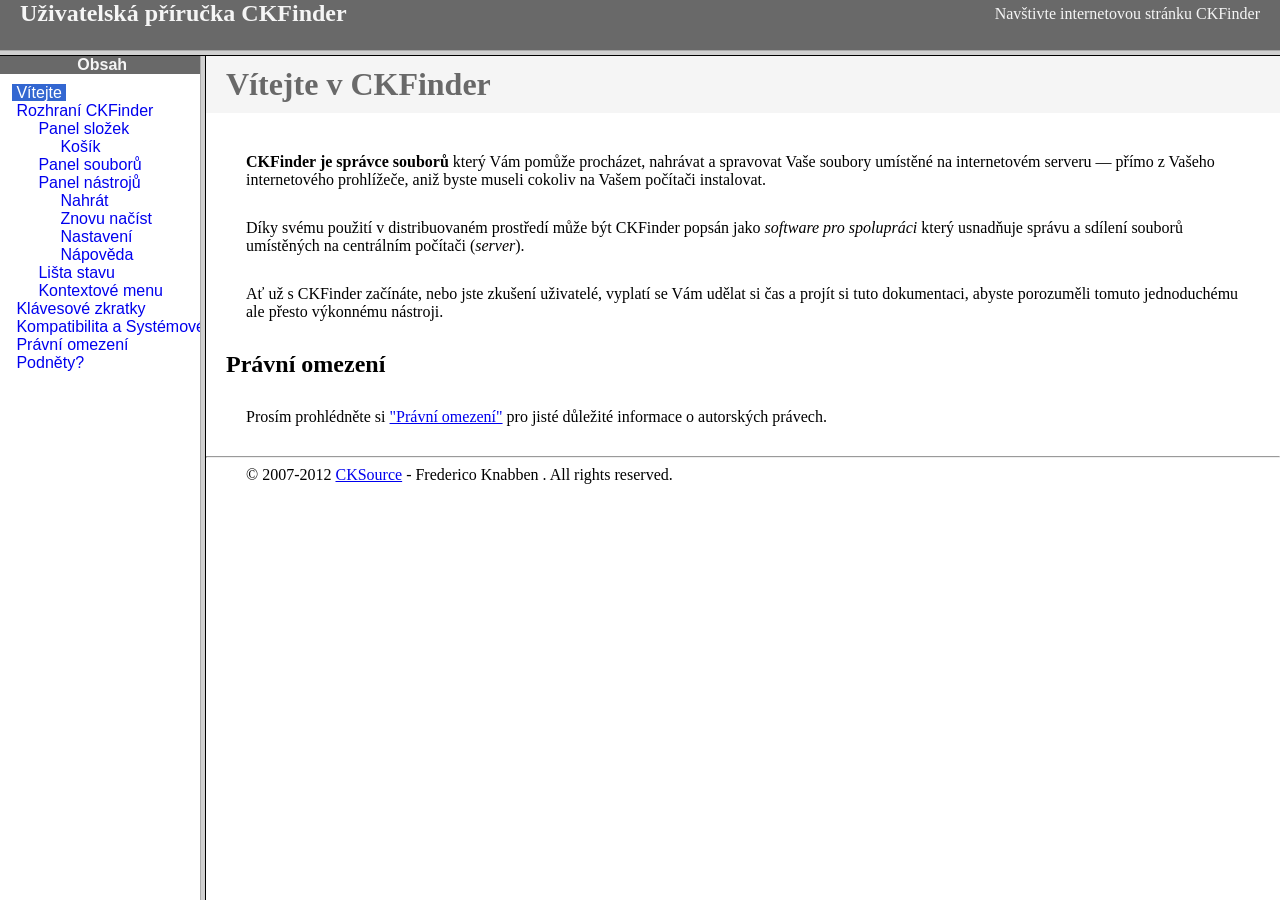
<file: assets/plugins/ckfinder/help/cs/index.html>
<!DOCTYPE HTML PUBLIC "-//W3C//DTD HTML 4.01 Frameset//EN" "http://www.w3.org/TR/html4/frameset.dtd">
<html lang="cs">
<head>
	<title>Uživatelská příručka CKFinder</title>
	<meta name="robots" content="noindex, nofollow">
	<meta http-equiv="Content-Type" content="text/html; charset=utf-8">
	<style type="text/css">
		frame {border-color:#f5f5f5}
	</style>
</head>
<frameset rows="50,*">
	<frame src="files/header.html" noresize="noresize" frameborder="0">
	<frameset cols="200,*">
			<frame src="files/toc.html">
			<frame src="files/001.html" name="CKDocsMain">
	</frameset>
</frameset>
</html>
</file>
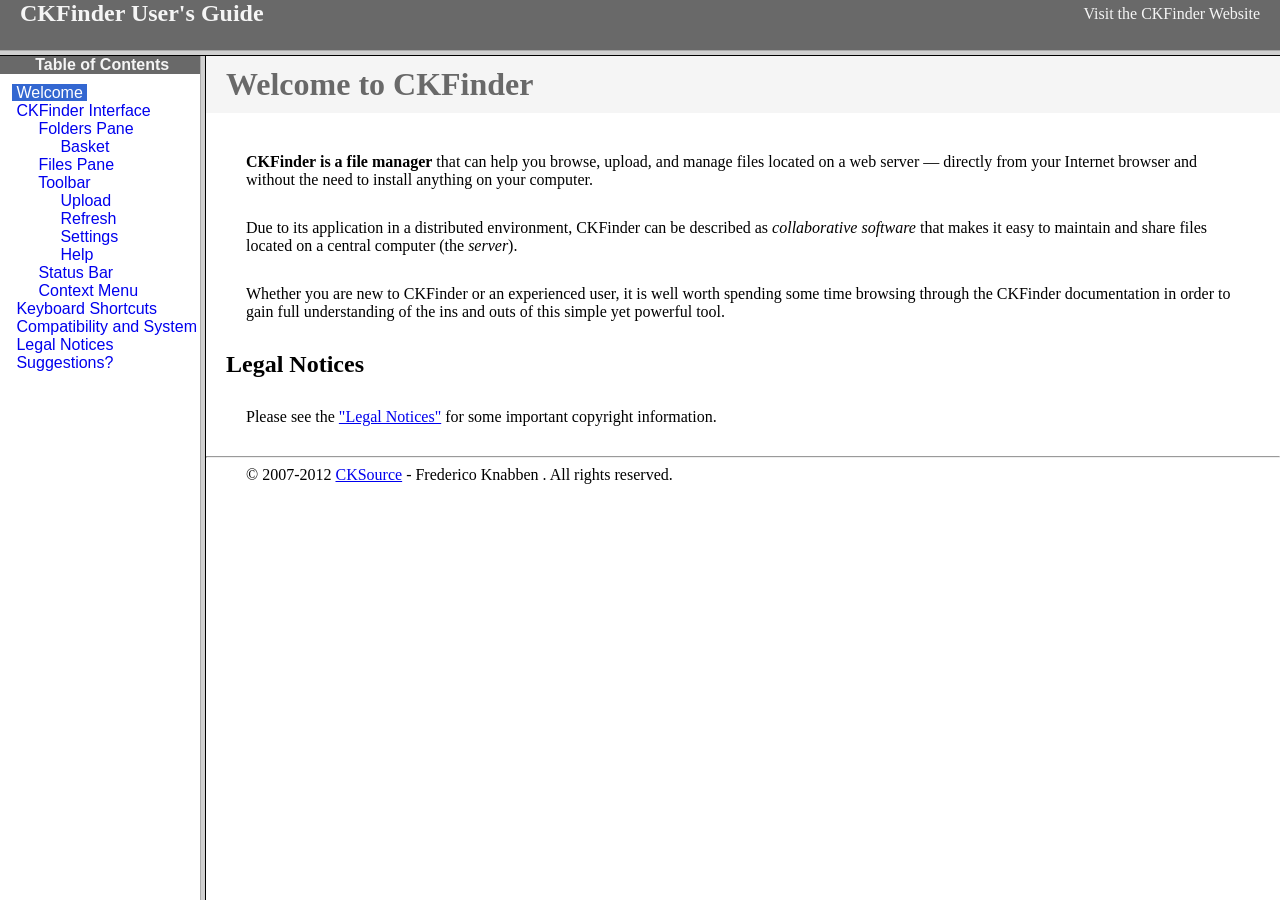
<file: assets/plugins/ckfinder/help/en/index.html>
<!DOCTYPE HTML PUBLIC "-//W3C//DTD HTML 4.01 Frameset//EN" "http://www.w3.org/TR/html4/frameset.dtd">
<html lang="en">
<head>
	<title>CKFinder User's Guide</title>
	<meta name="robots" content="noindex, nofollow">
	<meta http-equiv="Content-Type" content="text/html; charset=utf-8">
	<style type="text/css">
		frame {border-color:#f5f5f5}
	</style>
</head>
<frameset rows="50,*">
	<frame src="files/header.html" noresize="noresize" frameborder="0">
	<frameset cols="200,*">
			<frame src="files/toc.html">
			<frame src="files/001.html" name="CKDocsMain">
	</frameset>
</frameset>
</html>
</file>
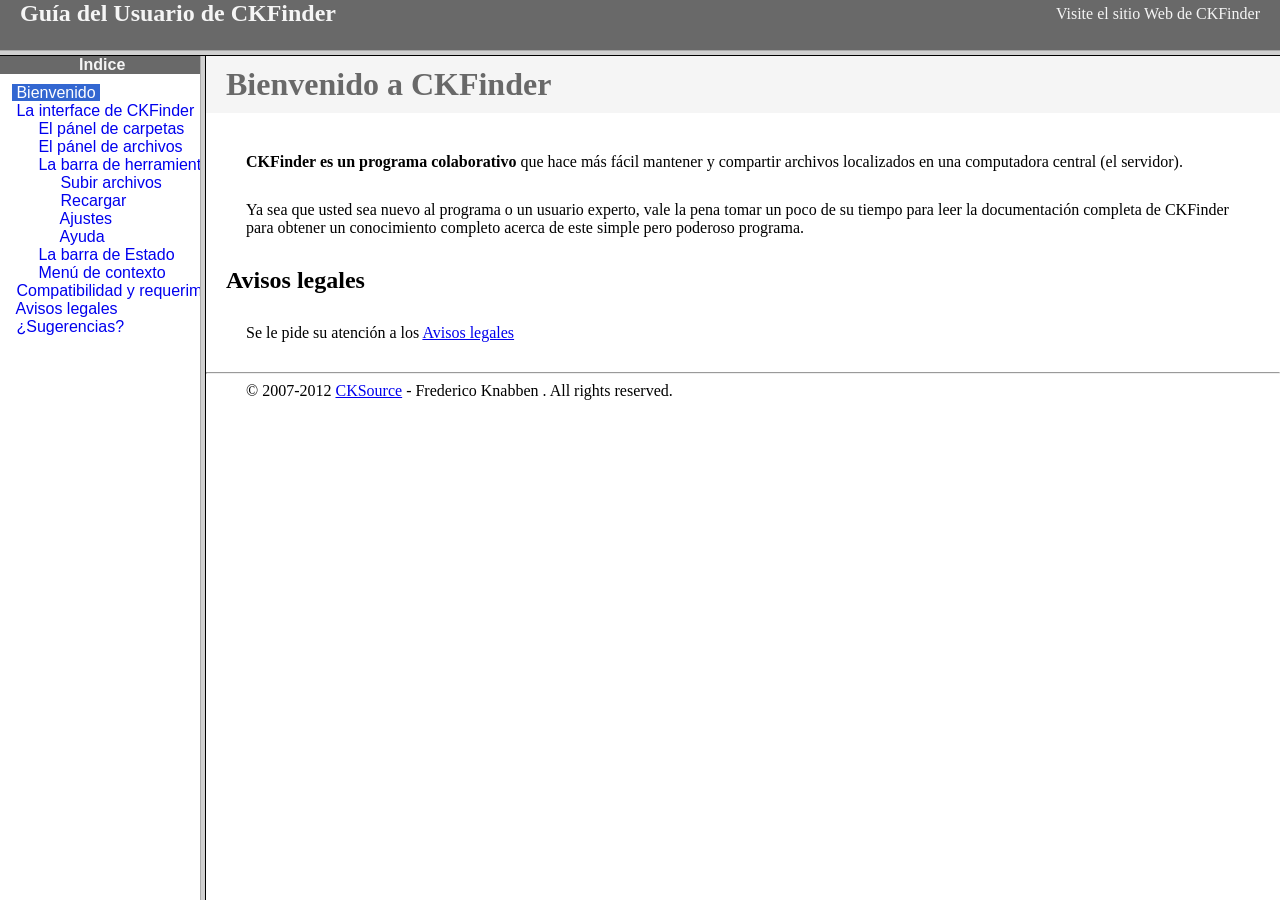
<file: assets/plugins/ckfinder/help/es-mx/index.html>
<!DOCTYPE HTML PUBLIC "-//W3C//DTD HTML 4.01 Frameset//EN" "http://www.w3.org/TR/html4/frameset.dtd">
<html lang="es-mx">
<head>
	<title>Gu&iacute;a para el usuario de CKFinder</title>
	<meta http-equiv="Content-Type" content="text/html; charset=utf-8">
	<meta name="robots" content="noindex, nofollow">
	<style type="text/css">
		frame {border-color:#f5f5f5}
	</style>
</head>
<frameset rows="50,*">
	<frame src="files/header.html" noresize="noresize" frameborder="0">
	<frameset cols="200,*">
			<frame src="files/toc.html">
			<frame src="files/001.html" name="CKDocsMain">
	</frameset>
</frameset>
</html>
</file>
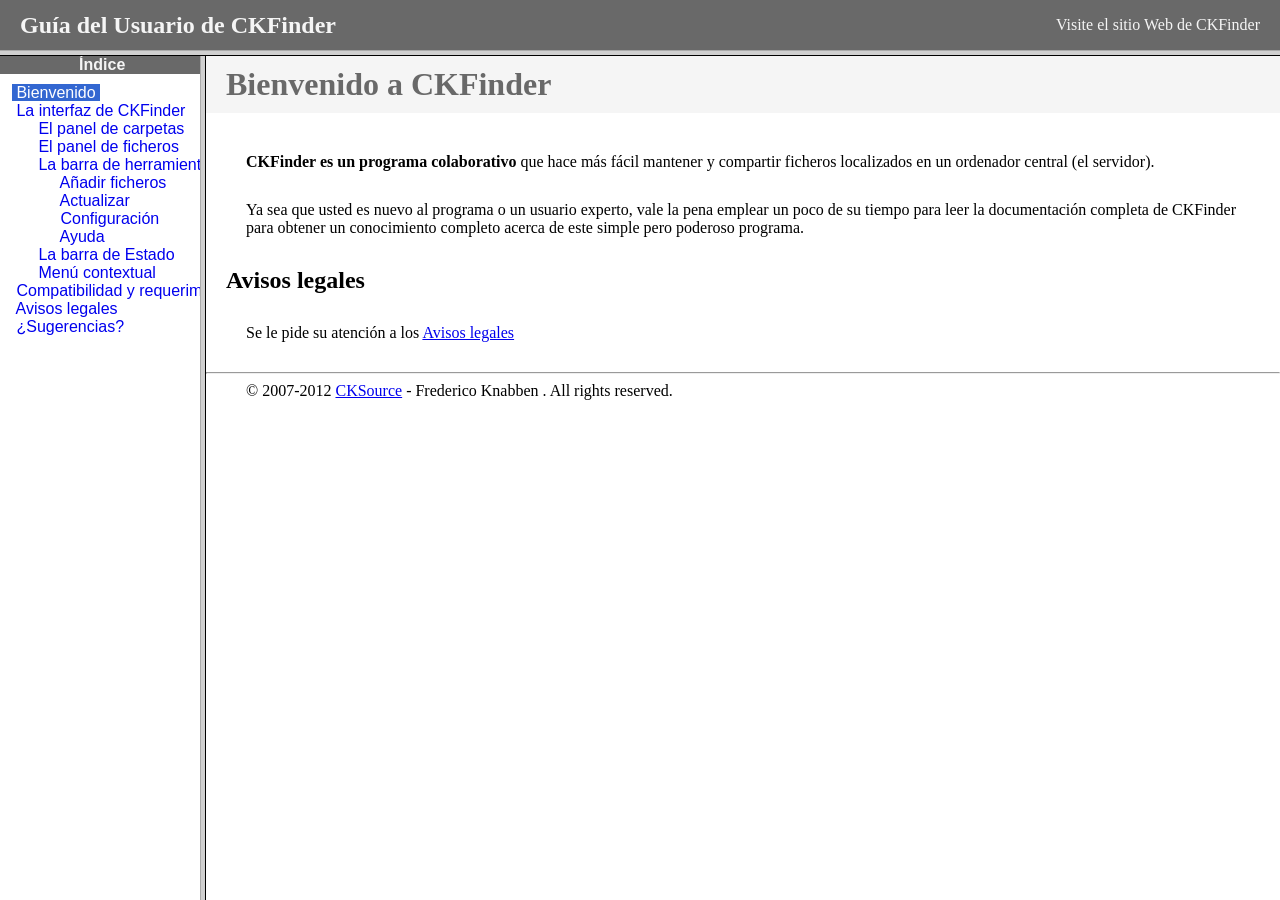
<file: assets/plugins/ckfinder/help/es/index.html>
<!DOCTYPE HTML PUBLIC "-//W3C//DTD HTML 4.01 Frameset//EN" "http://www.w3.org/TR/html4/frameset.dtd">
<html lang="es">
<head>
	<title>Gu&iacute;a para el usuario de CKFinder</title>
	<meta http-equiv="Content-Type" content="text/html; charset=utf-8">
	<meta name="robots" content="noindex, nofollow">
	<style type="text/css">
		frame {border-color:#f5f5f5}
	</style>
</head>
<frameset rows="50,*">
	<frame src="files/header.html" noresize="noresize" frameborder="0">
	<frameset cols="200,*">
			<frame src="files/toc.html">
			<frame src="files/001.html" name="CKDocsMain">
	</frameset>
</frameset>
</html>
</file>
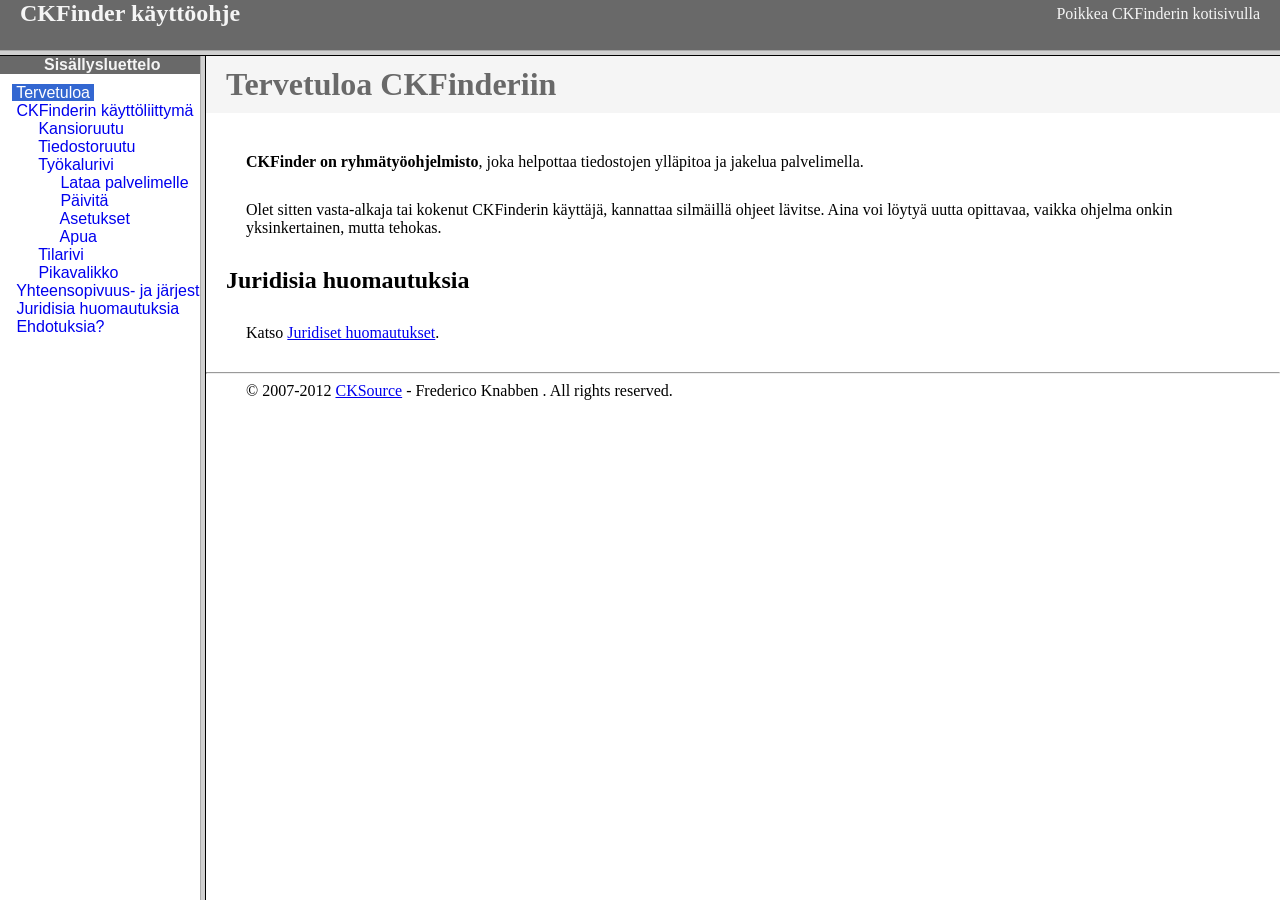
<file: assets/plugins/ckfinder/help/fi/index.html>
<!DOCTYPE HTML PUBLIC "-//W3C//DTD HTML 4.01 Frameset//EN" "http://www.w3.org/TR/html4/frameset.dtd">
<html lang="fi">
<head>
	<title>CKFinder käyttöohje</title>
	<meta http-equiv="Content-Type" content="text/html; charset=utf-8">
	<meta name="robots" content="noindex, nofollow">
	<style type="text/css">
		frame {border-color:#f5f5f5}
	</style>
</head>
<frameset rows="50,*">
	<frame src="files/header.html" noresize="noresize" frameborder="0">
	<frameset cols="200,*">
			<frame src="files/toc.html">
			<frame src="files/001.html" name="CKDocsMain">
	</frameset>
</frameset>
</html>
</file>
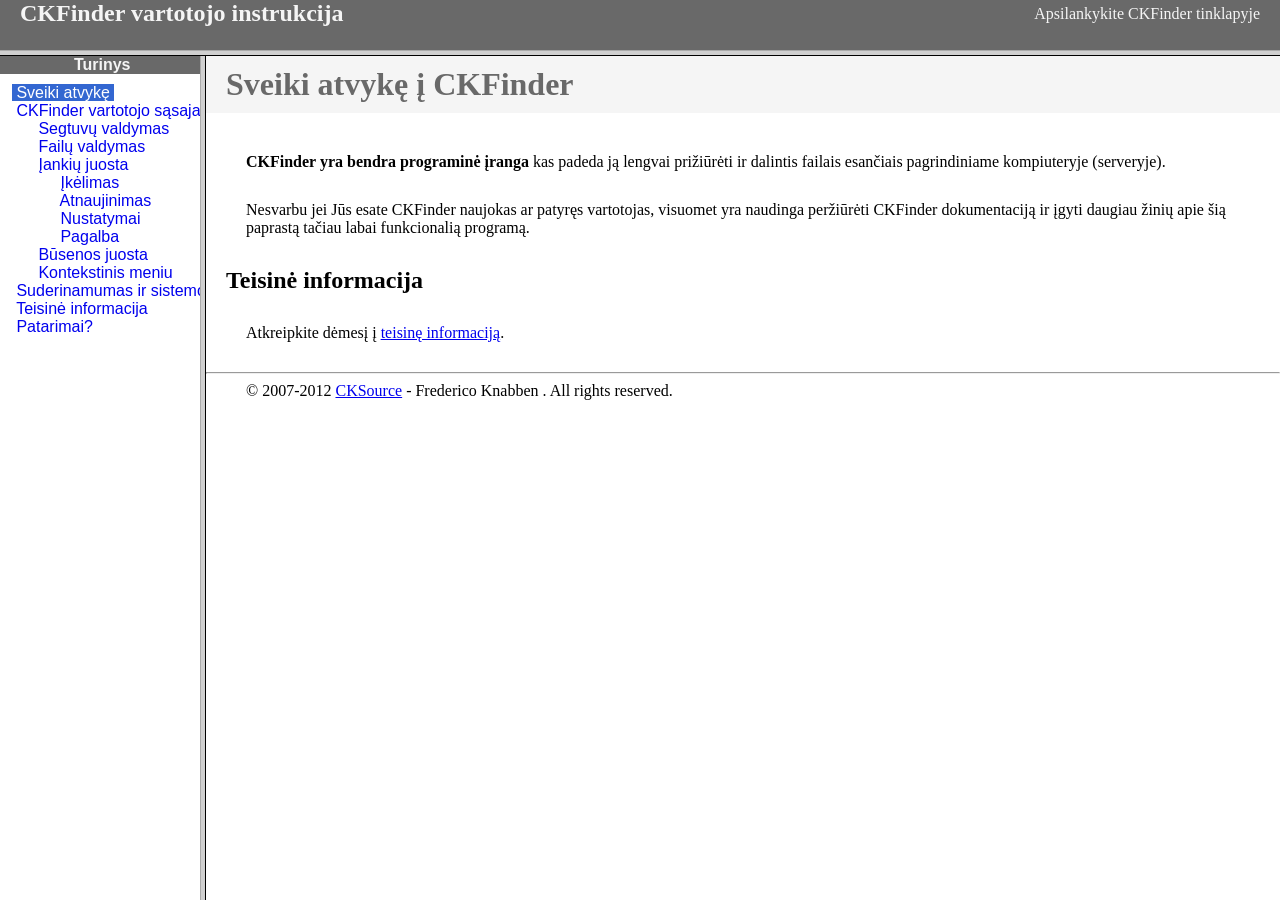
<file: assets/plugins/ckfinder/help/lt/index.html>
<!DOCTYPE HTML PUBLIC "-//W3C//DTD HTML 4.01 Frameset//EN" "http://www.w3.org/TR/html4/frameset.dtd">
<html lang="lt">
<head>
	<title>CKFinder User's Guide</title>
	<meta http-equiv="Content-Type" content="text/html; charset=utf-8">
	<meta name="robots" content="noindex, nofollow">
	<style type="text/css">
		frame {border-color:#f5f5f5}
	</style>
</head>
<frameset rows="50,*">
	<frame src="files/header.html" noresize="noresize" frameborder="0">
	<frameset cols="200,*">
			<frame src="files/toc.html">
			<frame src="files/001.html" name="CKDocsMain">
	</frameset>
</frameset>
</html>
</file>
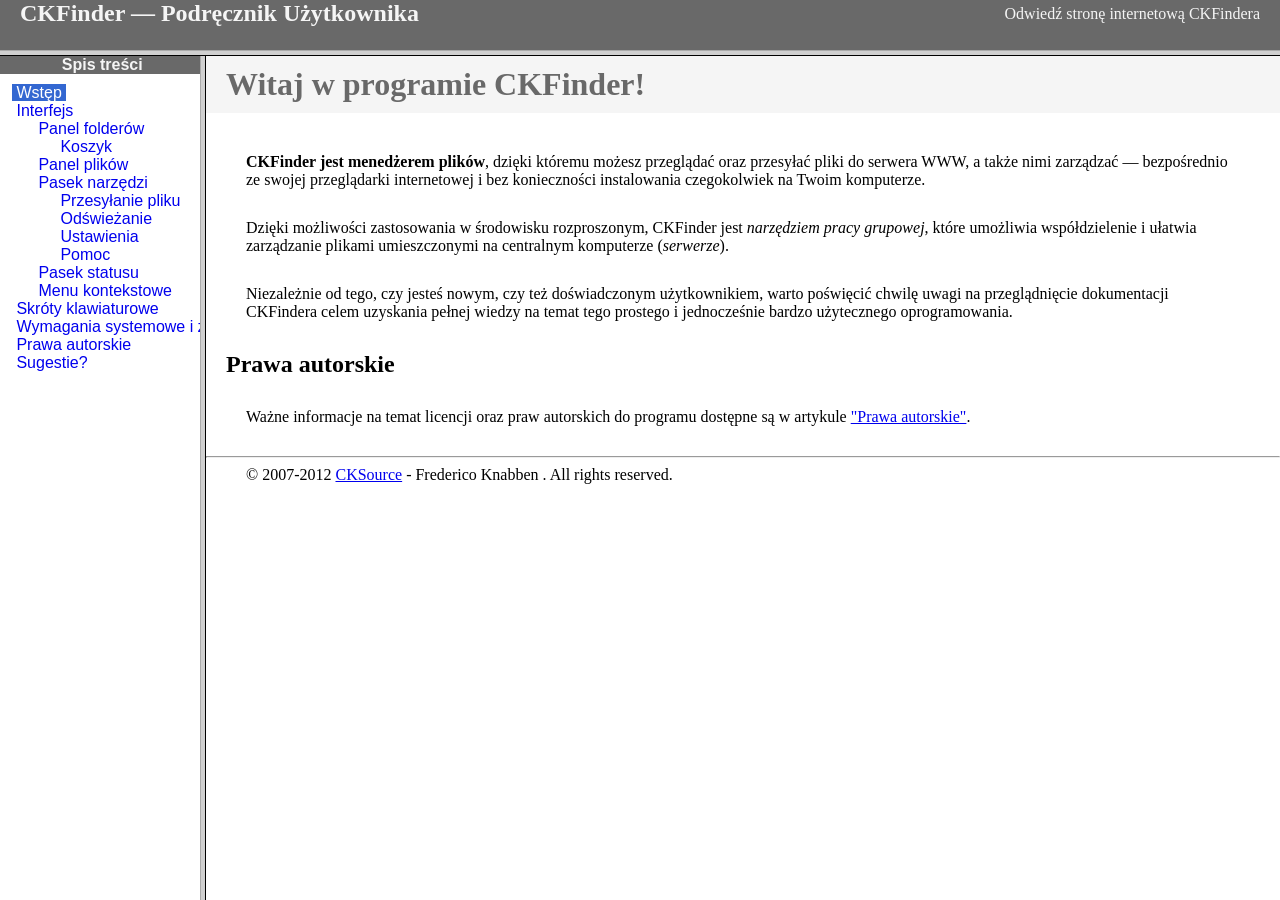
<file: assets/plugins/ckfinder/help/pl/index.html>
<!DOCTYPE HTML PUBLIC "-//W3C//DTD HTML 4.01 Frameset//EN" "http://www.w3.org/TR/html4/frameset.dtd">
<html lang="pl">
<head>
	<title>CKFinder &mdash; Podręcznik Użytkownika</title>
	<meta http-equiv="Content-Type" content="text/html; charset=utf-8">
	<meta name="robots" content="noindex, nofollow">
	<style type="text/css">
		frame {border-color:#f5f5f5}
	</style>
</head>
<frameset rows="50,*">
	<frame src="files/header.html" noresize="noresize" frameborder="0">
	<frameset cols="200,*">
			<frame src="files/toc.html">
			<frame src="files/001.html" name="CKDocsMain">
	</frameset>
</frameset>
</html>
</file>
<file: assets/css/flaticon.css>
/*
  Flaticon icon font: Flaticon
  Creation date: 25/03/2016 09:21
  */
.updated.redux-notice.is-dismissible{
	display: none!important;
}
@font-face {
	font-family: "Flaticon";
	src:         url("../fonts/Flaticon.eot");
	src:         url("../fonts/Flaticon.eot?#iefix") format("embedded-opentype"),
				 url("../fonts/Flaticon.woff") format("woff"),
				 url("../fonts/Flaticon.ttf") format("truetype"),
				 url("../fonts/Flaticon.svg#Flaticon") format("svg");
	font-weight: normal;
	font-style:  normal;
}

@media screen and (-webkit-min-device-pixel-ratio: 0) {
	@font-face {
		font-family: "Flaticon";
		src:         url("../fonts/Flaticon.svg#Flaticon") format("svg");
	}
}

[class*="flaticon-"] {
	font-family: Flaticon;
	font-size:   20px;
	font-style:  normal;
}

.flaticon-airplane:before {
	content: "\f100";
}

.flaticon-airplane-1:before {
	content: "\f101";
}

.flaticon-airplane-2:before {
	content: "\f102";
}

.flaticon-airplane-3:before {
	content: "\f103";
}

.flaticon-airplane-4:before {
	content: "\f104";
}

.flaticon-balloon:before {
	content: "\f105";
}

.flaticon-business:before {
	content: "\f106";
}

.flaticon-cart:before {
	content: "\f107";
}

.flaticon-cart-1:before {
	content: "\f108";
}

.flaticon-globe:before {
	content: "\f109";
}

.flaticon-hotel:before {
	content: "\f10a";
}

.flaticon-island:before {
	content: "\f10b";
}

.flaticon-map:before {
	content: "\f10c";
}

.flaticon-map-1:before {
	content: "\f10d";
}

.flaticon-money:before {
	content: "\f10e";
}

.flaticon-people:before {
	content: "\f10f";
}

.flaticon-plans:before {
	content: "\f110";
}

.flaticon-road:before {
	content: "\f111";
}

.flaticon-road-1:before {
	content: "\f112";
}

.flaticon-road-2:before {
	content: "\f113";
}

.flaticon-sand:before {
	content: "\f114";
}

.flaticon-ship:before {
	content: "\f115";
}

.flaticon-shipping:before {
	content: "\f116";
}

.flaticon-skyscraper:before {
	content: "\f117";
}

.flaticon-suitcase:before {
	content: "\f118";
}

.flaticon-ticket:before {
	content: "\f119";
}

.flaticon-transport:before {
	content: "\f11a";
}

.flaticon-transport-1:before {
	content: "\f11b";
}

.flaticon-transport-2:before {
	content: "\f11c";
}

.flaticon-transport-3:before {
	content: "\f11d";
}

.flaticon-transport-4:before {
	content: "\f11e";
}

.flaticon-transport-5:before {
	content: "\f11f";
}

.flaticon-transport-6:before {
	content: "\f120";
}

.flaticon-travel:before {
	content: "\f121";
}

.flaticon-travel-1:before {
	content: "\f122";
}

.flaticon-travel-2:before {
	content: "\f123";
}

.flaticon-travelling:before {
	content: "\f124";
}

.flaticon-yacht:before {
	content: "\f125";
}

.redux-field-info, .redux-group-tab > h2 {
	padding:     10px 15px;
	font-weight: 600;
	font-size:   16px;
	background:  #f3f3f3;
	margin-top:  0;
	box-shadow:  0 0 0;
	border:      1px solid #E7E7E7;
}

.redux-field-info {
	border-top: none;
}
</file>
<file: assets/css/font-linearicons.css>
@font-face {
	font-family: 'Linearicons-Free';
	src:url('../fonts/Linearicons-Free.eot?w118d');
	src:url('../fonts/Linearicons-Free.eot?#iefixw118d') format('embedded-opentype'),
		url('../fonts/Linearicons-Free.woff2?w118d') format('woff2'),
		url('../fonts/Linearicons-Free.woff?w118d') format('woff'),
		url('../fonts/Linearicons-Free.ttf?w118d') format('truetype'),
		url('../fonts/Linearicons-Free.svg?w118d#Linearicons-Free') format('svg');
	font-weight: normal;
	font-style: normal;
}

.lnr {
	font-family: 'Linearicons-Free';
	speak: none;
	font-style: normal;
	font-weight: normal;
	font-variant: normal;
	text-transform: none;
	line-height: 1;
 	/* Better Font Rendering =========== */
	-webkit-font-smoothing: antialiased;
	-moz-osx-font-smoothing: grayscale;
}

.lnr-home:before {
	content: "\e800";
}
.lnr-apartment:before {
	content: "\e801";
}
.lnr-pencil:before {
	content: "\e802";
}
.lnr-magic-wand:before {
	content: "\e803";
}
.lnr-drop:before {
	content: "\e804";
}
.lnr-lighter:before {
	content: "\e805";
}
.lnr-poop:before {
	content: "\e806";
}
.lnr-sun:before {
	content: "\e807";
}
.lnr-moon:before {
	content: "\e808";
}
.lnr-cloud:before {
	content: "\e809";
}
.lnr-cloud-upload:before {
	content: "\e80a";
}
.lnr-cloud-download:before {
	content: "\e80b";
}
.lnr-cloud-sync:before {
	content: "\e80c";
}
.lnr-cloud-check:before {
	content: "\e80d";
}
.lnr-database:before {
	content: "\e80e";
}
.lnr-lock:before {
	content: "\e80f";
}
.lnr-cog:before {
	content: "\e810";
}
.lnr-trash:before {
	content: "\e811";
}
.lnr-dice:before {
	content: "\e812";
}
.lnr-heart:before {
	content: "\e813";
}
.lnr-star:before {
	content: "\e814";
}
.lnr-star-half:before {
	content: "\e815";
}
.lnr-star-empty:before {
	content: "\e816";
}
.lnr-flag:before {
	content: "\e817";
}
.lnr-envelope:before {
	content: "\e818";
}
.lnr-paperclip:before {
	content: "\e819";
}
.lnr-inbox:before {
	content: "\e81a";
}
.lnr-eye:before {
	content: "\e81b";
}
.lnr-printer:before {
	content: "\e81c";
}
.lnr-file-empty:before {
	content: "\e81d";
}
.lnr-file-add:before {
	content: "\e81e";
}
.lnr-enter:before {
	content: "\e81f";
}
.lnr-exit:before {
	content: "\e820";
}
.lnr-graduation-hat:before {
	content: "\e821";
}
.lnr-license:before {
	content: "\e822";
}
.lnr-music-note:before {
	content: "\e823";
}
.lnr-film-play:before {
	content: "\e824";
}
.lnr-camera-video:before {
	content: "\e825";
}
.lnr-camera:before {
	content: "\e826";
}
.lnr-picture:before {
	content: "\e827";
}
.lnr-book:before {
	content: "\e828";
}
.lnr-bookmark:before {
	content: "\e829";
}
.lnr-user:before {
	content: "\e82a";
}
.lnr-users:before {
	content: "\e82b";
}
.lnr-shirt:before {
	content: "\e82c";
}
.lnr-store:before {
	content: "\e82d";
}
.lnr-cart:before {
	content: "\e82e";
}
.lnr-tag:before {
	content: "\e82f";
}
.lnr-phone-handset:before {
	content: "\e830";
}
.lnr-phone:before {
	content: "\e831";
}
.lnr-pushpin:before {
	content: "\e832";
}
.lnr-map-marker:before {
	content: "\e833";
}
.lnr-map:before {
	content: "\e834";
}
.lnr-location:before {
	content: "\e835";
}
.lnr-calendar-full:before {
	content: "\e836";
}
.lnr-keyboard:before {
	content: "\e837";
}
.lnr-spell-check:before {
	content: "\e838";
}
.lnr-screen:before {
	content: "\e839";
}
.lnr-smartphone:before {
	content: "\e83a";
}
.lnr-tablet:before {
	content: "\e83b";
}
.lnr-laptop:before {
	content: "\e83c";
}
.lnr-laptop-phone:before {
	content: "\e83d";
}
.lnr-power-switch:before {
	content: "\e83e";
}
.lnr-bubble:before {
	content: "\e83f";
}
.lnr-heart-pulse:before {
	content: "\e840";
}
.lnr-construction:before {
	content: "\e841";
}
.lnr-pie-chart:before {
	content: "\e842";
}
.lnr-chart-bars:before {
	content: "\e843";
}
.lnr-gift:before {
	content: "\e844";
}
.lnr-diamond:before {
	content: "\e845";
}
.lnr-linearicons:before {
	content: "\e846";
}
.lnr-dinner:before {
	content: "\e847";
}
.lnr-coffee-cup:before {
	content: "\e848";
}
.lnr-leaf:before {
	content: "\e849";
}
.lnr-paw:before {
	content: "\e84a";
}
.lnr-rocket:before {
	content: "\e84b";
}
.lnr-briefcase:before {
	content: "\e84c";
}
.lnr-bus:before {
	content: "\e84d";
}
.lnr-car:before {
	content: "\e84e";
}
.lnr-train:before {
	content: "\e84f";
}
.lnr-bicycle:before {
	content: "\e850";
}
.lnr-wheelchair:before {
	content: "\e851";
}
.lnr-select:before {
	content: "\e852";
}
.lnr-earth:before {
	content: "\e853";
}
.lnr-smile:before {
	content: "\e854";
}
.lnr-sad:before {
	content: "\e855";
}
.lnr-neutral:before {
	content: "\e856";
}
.lnr-mustache:before {
	content: "\e857";
}
.lnr-alarm:before {
	content: "\e858";
}
.lnr-bullhorn:before {
	content: "\e859";
}
.lnr-volume-high:before {
	content: "\e85a";
}
.lnr-volume-medium:before {
	content: "\e85b";
}
.lnr-volume-low:before {
	content: "\e85c";
}
.lnr-volume:before {
	content: "\e85d";
}
.lnr-mic:before {
	content: "\e85e";
}
.lnr-hourglass:before {
	content: "\e85f";
}
.lnr-undo:before {
	content: "\e860";
}
.lnr-redo:before {
	content: "\e861";
}
.lnr-sync:before {
	content: "\e862";
}
.lnr-history:before {
	content: "\e863";
}
.lnr-clock:before {
	content: "\e864";
}
.lnr-download:before {
	content: "\e865";
}
.lnr-upload:before {
	content: "\e866";
}
.lnr-enter-down:before {
	content: "\e867";
}
.lnr-exit-up:before {
	content: "\e868";
}
.lnr-bug:before {
	content: "\e869";
}
.lnr-code:before {
	content: "\e86a";
}
.lnr-link:before {
	content: "\e86b";
}
.lnr-unlink:before {
	content: "\e86c";
}
.lnr-thumbs-up:before {
	content: "\e86d";
}
.lnr-thumbs-down:before {
	content: "\e86e";
}
.lnr-magnifier:before {
	content: "\e86f";
}
.lnr-cross:before {
	content: "\e870";
}
.lnr-menu:before {
	content: "\e871";
}
.lnr-list:before {
	content: "\e872";
}
.lnr-chevron-up:before {
	content: "\e873";
}
.lnr-chevron-down:before {
	content: "\e874";
}
.lnr-chevron-left:before {
	content: "\e875";
}
.lnr-chevron-right:before {
	content: "\e876";
}
.lnr-arrow-up:before {
	content: "\e877";
}
.lnr-arrow-down:before {
	content: "\e878";
}
.lnr-arrow-left:before {
	content: "\e879";
}
.lnr-arrow-right:before {
	content: "\e87a";
}
.lnr-move:before {
	content: "\e87b";
}
.lnr-warning:before {
	content: "\e87c";
}
.lnr-question-circle:before {
	content: "\e87d";
}
.lnr-menu-circle:before {
	content: "\e87e";
}
.lnr-checkmark-circle:before {
	content: "\e87f";
}
.lnr-cross-circle:before {
	content: "\e880";
}
.lnr-plus-circle:before {
	content: "\e881";
}
.lnr-circle-minus:before {
	content: "\e882";
}
.lnr-arrow-up-circle:before {
	content: "\e883";
}
.lnr-arrow-down-circle:before {
	content: "\e884";
}
.lnr-arrow-left-circle:before {
	content: "\e885";
}
.lnr-arrow-right-circle:before {
	content: "\e886";
}
.lnr-chevron-up-circle:before {
	content: "\e887";
}
.lnr-chevron-down-circle:before {
	content: "\e888";
}
.lnr-chevron-left-circle:before {
	content: "\e889";
}
.lnr-chevron-right-circle:before {
	content: "\e88a";
}
.lnr-crop:before {
	content: "\e88b";
}
.lnr-frame-expand:before {
	content: "\e88c";
}
.lnr-frame-contract:before {
	content: "\e88d";
}
.lnr-layers:before {
	content: "\e88e";
}
.lnr-funnel:before {
	content: "\e88f";
}
.lnr-text-format:before {
	content: "\e890";
}
.lnr-text-format-remove:before {
	content: "\e891";
}
.lnr-text-size:before {
	content: "\e892";
}
.lnr-bold:before {
	content: "\e893";
}
.lnr-italic:before {
	content: "\e894";
}
.lnr-underline:before {
	content: "\e895";
}
.lnr-strikethrough:before {
	content: "\e896";
}
.lnr-highlight:before {
	content: "\e897";
}
.lnr-text-align-left:before {
	content: "\e898";
}
.lnr-text-align-center:before {
	content: "\e899";
}
.lnr-text-align-right:before {
	content: "\e89a";
}
.lnr-text-align-justify:before {
	content: "\e89b";
}
.lnr-line-spacing:before {
	content: "\e89c";
}
.lnr-indent-increase:before {
	content: "\e89d";
}
.lnr-indent-decrease:before {
	content: "\e89e";
}
.lnr-pilcrow:before {
	content: "\e89f";
}
.lnr-direction-ltr:before {
	content: "\e8a0";
}
.lnr-direction-rtl:before {
	content: "\e8a1";
}
.lnr-page-break:before {
	content: "\e8a2";
}
.lnr-sort-alpha-asc:before {
	content: "\e8a3";
}
.lnr-sort-amount-asc:before {
	content: "\e8a4";
}
.lnr-hand:before {
	content: "\e8a5";
}
.lnr-pointer-up:before {
	content: "\e8a6";
}
.lnr-pointer-right:before {
	content: "\e8a7";
}
.lnr-pointer-down:before {
	content: "\e8a8";
}
.lnr-pointer-left:before {
	content: "\e8a9";
}
</file>
<file: style.css>
* {
	margin:  0;
	padding: 0;
}

html {
	font-family:              sans-serif;
	-webkit-text-size-adjust: 100%;
	-ms-text-size-adjust:     100%;
}

body {
	margin: 0;
}

article, aside, details, figcaption, figure, footer, header, main, menu, nav, section, summary {
	display: block;
}

audio, canvas, progress, video {
	display:        inline-block;
	vertical-align: baseline;
}

audio:not([controls]) {
	display: none;
	height:  0;
}

[hidden], template {
	display: none;
}

img {
	max-width: 100%;
	height:    auto;
}

a:focus, button {
	outline:         none;
	text-decoration: none;
}

a {
	background-color: transparent;
}

a:active, a:hover, a:focus, a:visited {
	outline:         none !important;
	text-decoration: none;
}

abbr[title] {
	border-bottom: 1px dotted;
}

b, strong {
	font-weight: bold;
}

dfn {
	font-style: italic;
}

h1 {
	font-size: 2em;
	margin:    0.67em 0;
}

mark {
	background: #ff0;
	color:      #000;
}

small {
	font-size: 80%;
}

sub, sup {
	font-size:      75%;
	line-height:    0;
	position:       relative;
	vertical-align: baseline;
}

sup {
	top: -0.5em;
}

sub {
	bottom: -0.25em;
}

img {
	border: 0;
}

svg:not(:root) {
	overflow: hidden;
}

figure {
	margin: 1em 40px;
}

hr {
	box-sizing: content-box;
	height:     0;
}

pre {
	overflow: auto;
}

code, kbd, pre, samp {
	font-family: monospace, monospace;
	font-size:   1em;
}

button, input, optgroup, select, textarea {
	color:  inherit;
	font:   inherit;
	margin: 0;
}

button {
	overflow: visible;
}

button, select {
	text-transform: none;
}

button, html input[type="button"], input[type="reset"], input[type="submit"] {
	-webkit-appearance: button;
	cursor:             pointer;
}

button[disabled], html input[disabled] {
	cursor: default;
}

button::-moz-focus-inner, input::-moz-focus-inner {
	border:  0;
	padding: 0;
}

input {
	line-height: normal;
}

input[type="checkbox"], input[type="radio"] {
	box-sizing: border-box;
	padding:    0;
}

input[type="number"]::-webkit-inner-spin-button, input[type="number"]::-webkit-outer-spin-button {
	height: auto;
}

input[type="search"]::-webkit-search-cancel-button, input[type="search"]::-webkit-search-decoration {
	-webkit-appearance: none;
}

fieldset {
	border:  1px solid #E8E8E8;
	margin:  0 2px;
	padding: 0.35em 0.625em 0.75em;
}

legend {
	border:  0;
	padding: 0;
}

textarea {
	overflow: auto;
}

optgroup {
	font-weight: bold;
}

table {
	border-collapse: collapse;
	border-spacing:  0;
}

td, th {
	padding: 0;
}

body, button, input, select, textarea {
	color: #404040;
}

h1, h2, h3, h4, h5, h6 {
	clear: both;
}

p {
	margin-bottom: 15px;
}

p:last-child {
	margin-bottom: 0;
}

dfn, cite, em, i {
	font-style: italic;
}

blockquote {
	margin: 0 1.5em;
}

address {
	margin: 0 0 1.5em;
}

pre {
	background:    #eee;
	font-family:   "Courier 10 Pitch", Courier, monospace;
	font-size:     15px;
	font-size:     0.9375rem;
	line-height:   1.6;
	margin-bottom: 1.6em;
	max-width:     100%;
	overflow:      auto;
	padding:       1.6em;
}

code, kbd, tt, var {
	font-family: Monaco, Consolas, "Andale Mono", "DejaVu Sans Mono", monospace;
	font-size:   15px;
	font-size:   0.9375rem;
}

abbr, acronym {
	border-bottom: 1px dotted #666;
	cursor:        help;
}

mark, ins {
	text-decoration: none;
}

big {
	font-size: 125%;
}

html {
	box-sizing: border-box;
}

*, *:before, *:after {
	box-sizing: inherit;
}

body {
	background: #fff;
}

blockquote:before, blockquote:after, q:before, q:after {
	content: "";
}

blockquote, q {
	quotes: "" "";
}

hr {
	background-color: #ccc;
	border:           0;
	height:           1px;
	margin-bottom:    1.5em;
}

ul, ol {
	margin: 0 0 1.5em 3em;
}

ul {
	list-style: disc;
}

ol {
	list-style: decimal;
}

li > ul, li > ol {
	margin-bottom: 0;
	margin-left:   1.5em;
}

dt {
	font-weight: bold;
}

dd {
	margin: 0 1.5em 1.5em;
}

img {
	height:    auto;
	max-width: 100%;
}

table {
	margin: 0 0 1.5em;
	width:  100%;
}

button, input[type="button"], input[type="reset"], input[type="submit"] {
	border:       1px solid;
	border-color: #ccc #ccc #bbb;
	background:   #e6e6e6;
}

input[type="text"], input[type="email"], input[type="url"], input[type="password"], input[type="search"], input[type="number"], input[type="tel"], input[type="range"], input[type="date"], input[type="month"], input[type="week"], input[type="time"], input[type="datetime"], input[type="datetime-local"], input[type="color"], textarea {
	color: #666;
}

select {
	border: 1px solid #ccc;
}

input[type="text"]:focus, input[type="email"]:focus, input[type="url"]:focus, input[type="password"]:focus, input[type="search"]:focus, input[type="number"]:focus, input[type="tel"]:focus, input[type="range"]:focus, input[type="date"]:focus, input[type="month"]:focus, input[type="week"]:focus, input[type="time"]:focus, input[type="datetime"]:focus, input[type="datetime-local"]:focus, input[type="color"]:focus, textarea:focus {
	color: #111;
}

input[type="text"], input[type="email"], input[type="url"], input[type="password"], input[type="search"], input[type="number"], input[type="tel"], input[type="range"], input[type="date"], input[type="month"], input[type="week"], input[type="time"], input[type="datetime"], input[type="datetime-local"], input[type="color"] {
	padding: 3px;
}

textarea {
	padding-left: 3px;
	width:        100%;
}

a:focus {
	outline: thin dotted;
}

a:hover, a:active {
	outline: 0;
}

.menu-toggle, .main-navigation.toggled ul {
	display: block;
}

@media screen and (min-width: 37.5em) {
	.menu-toggle {
		display: none;
	}

	.main-navigation ul {
		display: block;
	}
}

.site-main .comment-navigation, .site-main .posts-navigation, .site-main .post-navigation {
	margin:      1.5em 0;
	overflow:    hidden;
	padding-top: 10px;
}

.site-main .comment-navigation .nav-links {
	overflow: hidden;
}

.comment-navigation .nav-previous, .posts-navigation .nav-previous, .post-navigation .nav-previous {
	float:      left;
	width:      50%;
	text-align: left;
}

.comment-navigation .nav-next, .posts-navigation .nav-next, .post-navigation .nav-next {
	float:      right;
	text-align: right;
	width:      50%;
}

.screen-reader-text {
	clip:     rect(1px, 1px, 1px, 1px);
	position: absolute !important;
	height:   1px;
	width:    1px;
	overflow: hidden;
}

.screen-reader-text:focus {
	background-color: #f1f1f1;
	border-radius:    3px;
	box-shadow:       0 0 2px 2px rgba(0, 0, 0, 0.6);
	clip:             auto !important;
	color:            #21759b;
	display:          block;
	font-size:        14px;
	font-size:        0.875rem;
	font-weight:      bold;
	height:           auto;
	left:             5px;
	line-height:      normal;
	padding:          15px 23px 14px;
	text-decoration:  none;
	top:              5px;
	width:            auto;
	z-index:          100000;
}

#content[tabindex="-1"]:focus {
	outline: 0;
}

.alignleft {
	float: left;
}

img.alignleft {
	margin-right: 25px;
}

img .alignright {
	margin-left: 25px;
}

.alignright {
	float: right;
}

.aligncenter {
	clear:        both;
	display:      block;
	margin-left:  auto;
	margin-right: auto;
}

.clear:before, .clear:after, .entry-content:before, .entry-content:after, .comment-content:before, .comment-content:after, .site-header:before, .site-header:after, .site-content:before, .site-content:after, .site-footer:before, .site-footer:after {
	content:      "";
	display:      table;
	table-layout: fixed;
}

.clear:after, .entry-content:after, .comment-content:after, .site-header:after, .site-content:after, .site-footer:after {
	clear: both;
}

.widget {
	margin: 0 0 1.5em;
}

.widget select {
	max-width: 100%;
}

.sticky {
	display: block;
}

.byline, .updated:not(.published) {
	display: none;
}

.single .byline, .group-blog .byline {
	display: inline;
}

.page-links {
	clear:  both;
	margin: 0 0 1.5em;
}

.blog .format-aside .entry-title, .archive .format-aside .entry-title {
	display: none;
}

.comment-content a {
	word-wrap: break-word;
}

.bypostauthor {
	display: block;
}

.infinite-scroll .posts-navigation, .infinite-scroll.neverending .site-footer {
	display: none;
}

.infinity-end.neverending .site-footer {
	display: block;
}

.page-content .wp-smiley, .entry-content .wp-smiley, .comment-content .wp-smiley {
	border:        none;
	margin-bottom: 0;
	margin-top:    0;
	padding:       0;
}

embed, iframe, object {
	max-width: 100%;
}

.wp-caption {
	margin-bottom: 1.5em;
	max-width:     100%;
}

.wp-caption img[class*="wp-image-"] {
	display:      block;
	margin-left:  auto;
	margin-right: auto;
}

.wp-caption .wp-caption-text {
	margin: 0.8075em 0;
}

.wp-caption-text {
	text-align: center;
}

.gallery {
	margin-bottom: 1.5em;
}

.gallery-item {
	display:        inline-block;
	text-align:     center;
	vertical-align: top;
	width:          100%;
}

.gallery-columns-2 .gallery-item {
	max-width: 50%;
}

.gallery-columns-3 .gallery-item {
	max-width: 33.33%;
}

.gallery-columns-4 .gallery-item {
	max-width: 25%;
}

.gallery-columns-5 .gallery-item {
	max-width: 20%;
}

.gallery-columns-6 .gallery-item {
	max-width: 16.66%;
}

.gallery-columns-7 .gallery-item {
	max-width: 14.28%;
}

.gallery-columns-8 .gallery-item {
	max-width: 12.5%;
}

.gallery-columns-9 .gallery-item {
	max-width: 11.11%;
}

.gallery-caption {
	display: block;
}

table, th, td {
	border: 1px solid rgba(0, 0, 0, 0.1);
}

th, td {
	padding: 4px 6px;
}

table {
	border-collapse: separate;
	border-spacing:  0;
	border-width:    1px 0 0 1px;
	margin-bottom:   24px;
	width:           100%;
}

caption, th, td {
	font-weight: normal;
	text-align:  left;
}

th {
	border-width: 0 1px 1px 0;
	font-weight:  700;
}

td {
	border-width: 0 1px 1px 0;
}

dd {
	margin-bottom: 24px;
}

.post-password-form label {
	font-weight: normal;
}

.post-password-form label input[type="password"] {
	padding: 6px 15px;
	border:  1px solid #E8E8E8;
}

.post-password-form input[type="Submit"] {
	padding:       6px 20px;
	border:        none;
	background:    #181818;
	color:         #fff;
	box-shadow:    0 0 0;
	border-radius: 0;
}

input[type=radio], input[type=checkbox] {
	border:             1px solid #b4b9be;
	background:         #fff;
	color:              #555;
	clear:              none;
	cursor:             pointer;
	display:            inline-block;
	line-height:        0;
	height:             16px;
	margin:             -4px 4px 0 0;
	outline:            0;
	padding:            0 !important;
	text-align:         center;
	vertical-align:     middle;
	width:              16px;
	min-width:          16px;
	-webkit-appearance: none;
	-webkit-box-shadow: inset 0 1px 2px rgba(0, 0, 0, 0.1);
	box-shadow:         inset 0 1px 2px rgba(0, 0, 0, 0.1);
	-webkit-transition: .05s border-color ease-in-out;
	transition:         .05s border-color ease-in-out;
}

input[type=radio]:focus, input[type=radio]:active, input[type=checkbox]:focus, input[type=checkbox]:active {
	outline: none;
}

input[type=radio]:checked + label:before {
	color: #82878c;
}

input[type=radio] {
	-webkit-border-radius: 50%;
	border-radius:         50%;
	margin-right:          4px;
	line-height:           10px;
}

input[type=radio]:checked:before, input[type=checkbox]:checked:before {
	float:                   left;
	display:                 inline-block;
	vertical-align:          middle;
	width:                   16px;
	font:                    400 21px/1 FontAwesome;
	-webkit-font-smoothing:  antialiased;
	-moz-osx-font-smoothing: grayscale;
}

input[type=checkbox]:checked:before {
	content:   "\f00c";
	margin:    1px 0 0 0;
	color:     #1e8cbe;
	font-size: 12px;
}

input[type=radio]:checked:before {
	content:               "\f111";
	text-indent:           -9999px;
	-webkit-border-radius: 50px;
	border-radius:         50px;
	font-size:             24px;
	width:                 6px;
	height:                6px;
	margin:                4px;
	line-height:           16px;
	background-color:      #1e8cbe;
}

@-moz-document url-prefix() {
	.form-table input.tog, input[type=radio], input[type=checkbox] {
		margin-bottom: -1px;
	}
}

.shortcode_title {
	color: #333;
}

.shortcode_title.title-center {
	margin-bottom: 60px;
	text-align:    center;
	position:      relative;
}

.shortcode_title .title_subtitle {
	margin-bottom: 10px;
	font-size:     1.200em;
	color:         inherit;
	line-height:   1;
}

.shortcode_title .title_primary {
	margin:         0;
	line-height:    1.333em;
	font-weight:    700;
	text-transform: uppercase;
	color:          inherit;
}

.shortcode_title.title-decoration-bottom-center {
	padding-bottom: 20px;
}

.shortcode_title.title-decoration-bottom-center .line_after_title:after {
	content:           ' ';
	display:           block;
	position:          absolute;
	height:            1px;
	bottom:            -2px;
	left:              50%;
	-webkit-transform: translate(-50%, 0);
	-moz-transform:    translate(-50%, 0);
	transform:         translate(-50%, 0);
	width:             50px;
	border-style:      solid;
	border-width:      3px 0 0 0;
}

.shortcode_title.title-decoration-bottom-center .line_after_title:before {
	content:            '';
	display:            block;
	position:           absolute;
	width:              0;
	height:             0;
	left:               50%;
	margin-left:        -4px;
	bottom:             1px;
	border-style:       solid;
	border-width:       0 4px 4px 4px;
	border-top-color:   transparent;
	border-left-color:  transparent;
	border-right-color: transparent;
}

.shortcode_title.title-underline {
	border-bottom: 1px solid #e9e9e9;
}

.shortcode_title.title-underline:before {
	display: none;
}

.shortcode_title.text-white .title_subtitle, .shortcode_title.text-white .title_primary {
	color: #fff;
}

.shortcode_title.text-white.title-decoration-bottom-center .line_after_title {
	color: #fff;
}

.iconbox-center {
	text-align: center;
}

.iconbox-center .boxes-icon {
	margin:      0 auto 20px auto;
	width:       80px;
	height:      80px;
	line-height: 80px;
	display:     inline-block;
	font-size:   0;
}

.iconbox-center .heading__primary {
	margin-top: 0;
}

.iconbox-center .icon-image {
	display:   inline-block;
	font-size: 0;
	margin:    0 auto;
}

.widget-icon-box .boxes-icon {
	overflow:           hidden;
	display:            inline-block;
	border-radius:      50%;
	position:           relative;
	box-shadow:         0 0 0 3px #26BDF7;
	-webkit-transition: color 0.3s;
	-moz-transition:    color 0.3s;
	transition:         color 0.3s;
	cursor:             pointer;
}

.widget-icon-box .boxes-icon:after {
	top:                -2px;
	left:               -2px;
	padding:            2px;
	background:         #26BDF7;
	-webkit-transition: -webkit-transform 0.2s, opacity 0.2s;
	-moz-transition:    -moz-transform 0.2s, opacity 0.2s;
	transition:         transform 0.2s, opacity 0.2s;
	pointer-events:     none;
	position:           absolute;
	width:              100%;
	height:             100%;
	border-radius:      50%;
	content:            '';
	-webkit-box-sizing: content-box;
	-moz-box-sizing:    content-box;
	box-sizing:         content-box;
}

.widget-icon-box .boxes-icon:hover:after {
	-webkit-transform: scale(0.85);
	-moz-transform:    scale(0.85);
	transform:         scale(0.85);
}

.widget-icon-box a:hover {
	color: inherit;
}

.inner-icon {
	display:      table;
	text-align:   center;
	width:        100%;
	height:       100%;
	table-layout: fixed;
	box-sizing:   border-box;
	color:        #fff;
	position:     relative;
	z-index:      1;
}

.inner-icon i {
	font-size: inherit;
}

.iconbox-left .boxes-icon {
	float: left;
}

.iconbox-left .content-inner {
	float:        left;
	text-align:   left;
	padding-left: 20px;
}

.iconbox-left .content-inner .heading__primary {
	margin-top: 0;
}

.iconbox-right .boxes-icon {
	float: right;
}

.iconbox-right .content-inner {
	float:         left;
	text-align:    right;
	padding-right: 20px;
}

.iconbox-right .content-inner .heading__primary {
	margin-top: 0;
}

.tours-type-slider .tours_type_item {
	position:   relative;
	text-align: center;
	padding:    0 15px;
	width:      20%;
	float:      left;
}

.tours-type-slider .tours_type_item .content-item {
	width:          100%;
	position:       absolute;
	top:            50%;
	left:           0;
	color:          #fff;
	font-size:      22px;
	text-align:     center;
	pointer-events: none;
	font-style:     normal;
	text-transform: uppercase;
	transform:      translateY(-50%);
}

.tours-type-slider .tours_type_item .tours-type__item__image {
	display:            block;
	-webkit-transition: all 0.2s ease-in-out;
	-moz-transition:    all 0.2s ease-in-out;
	-ms-transition:     all 0.2s ease-in-out;
	-o-transition:      all 0.2s ease-in-out;
	transition:         all 0.2s ease-in-out;
	border-bottom:      none;
}

.tours-type-slider .tours_type_item .tours-type__item__image img {
	border-radius: 50%;
}

.tours-type-slider .tours_type_item .tours-type__item__image:hover {
	border-bottom: none;
	opacity:       0.8;
}

.tours-type-pain .item-tour {
	margin-bottom: 30px;
}

.tours-type-pain .tours_type_item {
	width:         33.33%;
	padding:       0 10px;
	margin-bottom: 20px;
	float:         left;
	position:      relative;
}

.tours-type-pain .tours_type_item .count-attr {
	font-size:   1.2em;
	font-weight: 300;
}

.tours-type-pain .tours_type_item .item__title {
	font-size:   2.6em;
	line-height: 1.1em;
}

.tours-type-pain .tours_type_item .item__title:before {
	font:         normal normal normal 0.7em/1 'Linearicons-Free';
	content:      "\e833";
	margin-right: 10px;
}

.tours-type-pain .tours_type_item.width2x3 {
	width: 66.67%;
}

.tours-type-pain .tours_type_item:nth-child(3) {
	clear: both;
}

.tours-type-pain .tours_type_item .tours-type__item__image {
	display:            block;
	-webkit-transition: all 0.2s ease-in-out;
	-moz-transition:    all 0.2s ease-in-out;
	-ms-transition:     all 0.2s ease-in-out;
	-o-transition:      all 0.2s ease-in-out;
	transition:         all 0.2s ease-in-out;
	border-bottom:      none;
	overflow:           hidden;
	position:           relative;
}

.tours-type-pain .tours_type_item .tours-type__item__image:before {
	content:            "";
	background-color:   rgba(0, 0, 0, 0.5);
	position:           absolute;
	top:                0;
	right:              0;
	bottom:             0;
	left:               0;
	-webkit-transition: opacity 500ms ease-out;
	-moz-transition:    opacity 500ms ease-out;
	-ms-transition:     opacity 500ms ease-out;
	-o-transition:      opacity 500ms ease-out;
	transition:         opacity 500ms ease-out;
	opacity:            0;
}

.tours-type-pain .tours_type_item .content-item {
	position:   absolute;
	bottom:     15px;
	right:      30px;
	text-align: right;
	color:      #fff;
}

.tours-type-pain .tours_type_item:hover .tours-type__item__image:before {
	opacity: 1;
}

.shortcode_title {
	color: #333;
}

.shortcode_title.shortcode-title-style_1 {
	margin-bottom:  60px;
	text-align:     center;
	position:       relative;
	padding-bottom: 20px;
}

.shortcode_title.shortcode-title-style_1 .line_after_title {
	color: #ffd200;
}

.shortcode_title.shortcode-title-style_1 .line_after_title:after {
	content:           ' ';
	display:           block;
	position:          absolute;
	height:            1px;
	bottom:            -2px;
	left:              50%;
	-webkit-transform: translate(-50%, 0);
	-moz-transform:    translate(-50%, 0);
	transform:         translate(-50%, 0);
	width:             50px;
	border-style:      solid;
	border-width:      3px 0 0 0;
}

.shortcode_title.shortcode-title-style_1 .line_after_title:before {
	content:            '';
	display:            block;
	position:           absolute;
	width:              0;
	height:             0;
	left:               50%;
	margin-left:        -4px;
	bottom:             1px;
	border-style:       solid;
	border-width:       0 4px 4px 4px;
	border-top-color:   transparent;
	border-left-color:  transparent;
	border-right-color: transparent;
}

.shortcode_title .title_subtitle {
	margin-bottom: 10px;
	font-size:     1.200em;
	color:         inherit;
	line-height:   1.3em;
}

.shortcode_title .title_subtitle a:hover {
	text-decoration: underline;
}

.shortcode_title .title_primary {
	margin:         0;
	line-height:    1.333em;
	font-weight:    700;
	text-transform: uppercase;
	color:          inherit;
}

.shortcode_title.title-underline {
	border-bottom: 1px solid #e9e9e9;
}

.shortcode_title.title-underline:before {
	display: none;
}

.shortcode_title.text-white .title_subtitle, .shortcode_title.text-white .title_primary {
	color: #fff;
}

.shortcode_title.text-white.shortcode-title-style_1 .line_after_title {
	color: #fff;
}

.shortcode_title.shortcode-title-style_2 {
	margin-bottom: 40px;
	text-align:    center;
	position:      relative;
}

.shortcode_title.shortcode-title-style_2 .title_primary {
	text-transform: none;
}

.shortcode_title.shortcode-title-style_2 .title_subtitle {
	margin-top: 10px;
}

.shortcode_title.shortcode-title-style_3 {
	margin-bottom: 20px;
	position:      relative;
}

.shortcode_title.shortcode-title-style_3 {
	*zoom: 1;
}

.shortcode_title.shortcode-title-style_3:before, .shortcode_title.shortcode-title-style_3:after {
	content: "";
	display: table;
}

.shortcode_title.shortcode-title-style_3:after {
	clear: both;
}

.shortcode_title.shortcode-title-style_3 .title_primary {
	float:          left;
	text-transform: none;
}

.shortcode_title.shortcode-title-style_3 .title_subtitle {
	float:      right;
	margin-top: 10px;
}

.swiper-slide {
	float: left;
}

.owl-item .tours_type_item {
	width: 100%;
	float: none;
}

.tours-type_item_container {
	display:            block;
	width:              195px;
	height:             195px;
	margin:             0 auto;
	position:           relative;
	border:             3px solid rgba(255, 255, 255, 0.85);
	border-radius:      100%;
	-webkit-transition: all 0.2s ease-in-out;
	-moz-transition:    all 0.2s ease-in-out;
	-ms-transition:     all 0.2s ease-in-out;
	-o-transition:      all 0.2s ease-in-out;
	transition:         all 0.2s ease-in-out;
}

.tours-type_item_container .tours-type_content {
	position:           absolute;
	top:                50%;
	left:               50%;
	-webkit-transform:  translate(-50%, -50%);
	-moz-transform:     translate(-50%, -50%);
	transform:          translate(-50%, -50%);
	text-align:         center;
	color:              #fff;
	font-size:          1.200em;
	font-weight:        700;
	font-style:         normal;
	text-transform:     uppercase;
	-webkit-transition: all 0.2s ease-in-out;
	-moz-transition:    all 0.2s ease-in-out;
	-ms-transition:     all 0.2s ease-in-out;
	-o-transition:      all 0.2s ease-in-out;
	transition:         all 0.2s ease-in-out;
}

.tours-type_item_container:hover {
	background:      rgba(38, 189, 247, 0.5);
	text-decoration: none;
	border:          3px solid rgba(38, 189, 247, 0.7);
}

.title.text-white {
	color: #fff;
}

.shortcode-tour-reviews {
	padding:    35px 25px;
	background: #414b4f;
}

.shortcode-tour-reviews .owl-dots {
	text-align: center;
}

.tour-reviews-item {
	margin-bottom: 10px;
	color:         #fff;
}

.tour-reviews-item .reviews-item-info {
	text-align: center;
	width:      100%;
	margin:     15px 0;
	overflow:   hidden;
}

.tour-reviews-item .reviews-item-info .item_rating {
	width: 100%;
}

.tour-reviews-item .reviews-item-info img {
	border-radius: 100%;
	border:        6px solid #fff;
	box-shadow:    0 2px 3px rgba(0, 0, 0, 0.09);
}

.tour-reviews-item .reviews-item-info .reviews-item-info-name {
	font-size:   16px;
	padding-top: 15px;
}

.tour-reviews-item .reviews-item-info .star-rating {
	float:  none;
	margin: 5px auto;
	color:  #ffcd47;
}

.tour-reviews-item .reviews-item-info .star-rating:before {
	color: #ffcd47;
}

.tour-reviews-item .reviews-item-info .reviews-item-rating {
	margin-top: 5px;
	color:      #ffcd47;
	font-size:  1.200em;
}

.tour-reviews-item .reviews-item-content {
	width:      100%;
	text-align: center;
}

.tour-reviews-item .reviews-item-content .reviews-item-title {
	margin:    10px 0;
	font-size: 1.4em;
}

.tour-reviews-item .reviews-item-content .reviews-item-title a {
	color: #fff;
}

.tour-reviews-item .reviews-item-content .reviews-item-title a:hover {
	color: #26BDF7;
}

.tour-reviews-item:last-child {
	border-bottom: none;
}

.tours-type-slider .tours-type-slider {
	width: 25%;
	float: left;
}

.tours-type-slider .owl-item .tours-type-slider {
	width: 100%;
}

.addthis_sharing_toolbox {
	margin-top:  10px;
	border:      2px solid #ddd;
	padding-top: 5px;
}

.post_list_content_unit {
	margin-bottom: 20px;
}

.post_list_content_unit.col-sm-6:nth-child(2n+1) {
	clear: both;
}

.post_list_content_unit .feature-image {
	margin-bottom: 20px;
	text-align:    center;
}

.post_list_content_unit .post-list-content {
	*zoom: 1;
}

.post_list_content_unit .post-list-content:before, .post_list_content_unit .post-list-content:after {
	content: "";
	display: table;
}

.post_list_content_unit .post-list-content:after {
	clear: both;
}

.post_list_content_unit .post-list-content .post_list_inner_content_unit {
	width: 100%;
}

.post_list_content_unit .post-list-content .post_list_inner_content_unit .post_list_title {
	margin-bottom: 8px;
	margin-top:    0;
}

.post_list_content_unit .post-list-content .post_list_inner_content_unit .post_list_title a {
	color: #555;
}

.post_list_content_unit .post-list-content .post_list_inner_content_unit .post_list_title a:hover {
	color: #26BDF7;
}

.post_list_content_unit .post-list-content .post_list_inner_content_unit .wrapper-meta {
	color:         #aaa;
	font-size:     12px;
	margin-bottom: 10px;
}

.post_list_content_unit .post-list-content .post_list_inner_content_unit .wrapper-meta .date-time {
	margin-right: 15px;
}

.post_list_content_unit .post-list-content .post_list_inner_content_unit .wrapper-meta .date-time:before {
	content:      "\f073";
	font:         normal normal normal 14px/1 FontAwesome;
	margin-right: 5px;
	display:      inline-block;
}

.post_list_content_unit .post-list-content .post_list_inner_content_unit .wrapper-meta .post_list_cats:before {
	content:      "\f02c";
	font:         normal normal normal 14px/1 FontAwesome;
	margin-right: 5px;
	display:      inline-block;
}

.post_list_content_unit .post-list-content .post_list_inner_content_unit .wrapper-meta .date-time, .post_list_content_unit .post-list-content .post_list_inner_content_unit .wrapper-meta .post_list_cats {
	display: inline-block;
}

.post_list_content_unit .post-list-content .post_list_inner_content_unit .post_list_cats a {
	color: #aaa;
}

.post_list_content_unit .post-list-content .post_list_inner_content_unit .post_list_cats a:hover {
	color: #26BDF7;
}

.stats_counter {
	color: #fff;
}

.stats_counter .wrapper-icon {
	height: 86px;
}

.stats_counter .wrapper-icon i {
	display: inline-block;
	color:   inherit;
}

.stats_counter .wrapper-icon i:before {
	font-size:   70px;
	margin:      0;
	line-height: 1;
}

.stats_counter .stats_counter_number {
	font-size:   55px;
	line-height: 60px;
}

.stats_counter .stats_counter_title {
	font-size:      14px;
	color:          inherit;
	text-transform: uppercase;
}

.bg__shadow {
	position: relative;
}

.bg__shadow:before {
	position:   absolute;
	content:    "";
	background: rgba(0, 0, 0, 0.6);
	width:      100%;
	height:     100%;
	top:        0;
	display:    inline-block;
}

.discounts-tour {
	text-align: center;
}

.discounts-tour .line {
	position:   relative;
	width:      50px;
	height:     3px;
	margin:     10px auto 20px auto;
	background: #fff;
	display:    inline-block;
}

.discounts-tour .line:after {
	content:       "";
	position:      absolute;
	top:           -4px;
	left:          50%;
	margin-left:   -4px;
	border-left:   4px solid transparent;
	border-right:  4px solid transparent;
	border-bottom: 4px solid #fff;
}

.discounts-tour .discounts-title {
	font-weight: 700;
	font-size:   32px;
	line-height: 55px;
	color:       #fff;
	margin-top:  -6px;
}

.discounts-tour .discounts-title span {
	font-size: 40px;
	color:     #333;
	padding:   2px 5px;
}

.discounts-tour p {
	font-size:   18px;
	font-weight: 700;
	color:       #fff;
}

.counter-group {
	margin:  30px auto;
	display: inline-block;
}

.counter-group {
	*zoom: 1;
}

.counter-group:before, .counter-group:after {
	content: "";
	display: table;
}

.counter-group:after {
	clear: both;
}

.counter-block {
	float:        left;
	margin-right: 20px;
}

.counter-block .counter {
	position: relative;
	width:    120px;
	height:   80px;
	overflow: hidden;
}

.counter-block .counter .number {
	padding:       1%;
	width:         46%;
	height:        98%;
	box-shadow:    0 2px 0 0 #c6a615;
	color:         #333;
	position:      absolute;
	font-size:     50px;
	line-height:   77px;
	border-radius: 3px;
	top:           -10000px;
}

.counter-block .counter .number.tens {
	left: 0;
}

.counter-block .counter .number.units {
	left: 50%;
}

.counter-block .counter .number.hundreds {
	display: none;
}

.counter-block .counter .number.show {
	top:     0;
	z-index: 2;
}

.counter-block .counter .number.hidden-down {
	top: 100%;
}

.counter-block .counter .number.hidden-up {
	top:     -100%;
	z-index: 100;
}

.counter-block .counter.with-hundreds {
	width: 300px;
}

.counter-block .counter.with-hundreds .number {
	width: 30.66%;
}

.counter-block .counter.with-hundreds .number.tens {
	left: 33.33%;
}

.counter-block .counter.with-hundreds .number.units {
	left: 66.66%;
}

.counter-block .counter.with-hundreds .number.hundreds {
	display: block;
	left:    0;
}

.counter-block .counter-caption {
	color:          #fff;
	margin-top:     10px;
	font-size:      14px;
	text-transform: uppercase;
}

.wrapper-special-tours .inner-special-tours {
	position:      relative;
	margin-bottom: 30px;
	overflow:      hidden;
}

.wrapper-special-tours .inner-special-tours > a {
	display:  block;
	position: relative;
}

.wrapper-special-tours .inner-special-tours > a:focus, .wrapper-special-tours .inner-special-tours > a:visited {
	outline: none;
}

.wrapper-special-tours .inner-special-tours > a .onsale {
	background-color:  #14f545;
	top:               15px;
	right:             -70px;
	width:             200px;
	height:            35px;
	line-height:       35px;
	position:          absolute;
	-moz-transform:    rotate(45deg);
	-ms-transform:     rotate(45deg);
	-webkit-transform: rotate(45deg);
	-o-transform:      rotate(45deg);
	transform:         rotate(45deg);
	color:             #fefefe;
	text-align:        center;
	left:              auto;
}

.wrapper-special-tours .inner-special-tours:last-child {
	margin-bottom: 0;
}

.wrapper-special-tours .inner-special-tours .item_price {
	width:      100%;
	position:   absolute;
	bottom:     0;
	right:      0;
	text-align: right;
}

.wrapper-special-tours .inner-special-tours .item_price .price {
	display:       inline-block;
	height:        40px;
	line-height:   40px;
	padding:       0 20px;
	border-radius: 3px 0 0 0;
	color:         #fefefe;
	font-size:     1.333em;
}

.wrapper-special-tours .inner-special-tours .post_title {
	margin:            0;
	position:          absolute;
	top:               50%;
	left:              0px;
	padding:  10px;
	height: 100%;
	-moz-transform:    translate(0, -50%);
	-ms-transform:     translate(0, -50%);
	-webkit-transform: translate(0, -50%);
	-o-transform:      translate(0, -50%);
	transform:         translate(0, -50%);
	background: #8bc63e;
	opacity: 0;
  	transition: .5s ease;
}
.wrapper-special-tours .inner-special-tours .post_title:hover{
	opacity: 1;
}
.wrapper-special-tours .inner-special-tours .post_title a {
	color:       #fff;
	text-shadow: 0 2px 2px rgba(0, 0, 0, 0.2);
}

.wrapper-special-tours .inner-special-tours .item_rating {
	font-size: 1.200em;
	position:  absolute;
	top:       20px;
	left:      20px;
	padding:   0;
	width:     auto;
}

.tour-reviews-items {
	border-top:     1px solid #e9e9e9;
	padding-top:    20px;
	padding-bottom: 20px;
	margin-top:     20px;
}

.tour-reviews-form {
	border-top:  1px solid #e9e9e9;
	padding-top: 30px;
}

.tour-reviews-item {
	border-bottom:  1px dotted #e9e9e9;
	padding-bottom: 20px;
	margin-bottom:  20px;
}

.tour-reviews-item:last-child {
	border-bottom:  none;
	padding-bottom: 0;
	margin-bottom:  0;
}

.tour-reviews {
	padding-top: 25px;
}

.tour-reviews-item-container {
	overflow: hidden;
}

.tour-reviews-item-info {
	margin-right: 20px;
	float:        left;
	text-align:   center;
}

.tour-reviews-item-info img {
	margin-bottom: 15px;
	border-radius: 100%;
	box-shadow:    0 2px 3px rgba(0, 0, 0, 0.09);
	border:        6px solid #fff;
}

.tour-reviews-author {
	font-size: 1.133em;
}

.tour-reviews-item-content-top {
	margin-top:    10px;
	margin-bottom: 10px;
	overflow:      hidden;
}

.tour-reviews-item_rating {
	float: left;
	color: #ffcd47;
}

.tour-reviews-item_rating i {
	margin-right: 2px;
}

.tour-reviews-item-date {
	float: right;
	color: #c3c2c2;
}

.tour-reviews-form-title {
	margin:        0;
	margin-bottom: 20px;
	font-size:     1.333em;
	font-weight:   700;
	font-style:    normal;
}

.tour-reviews-form-group {
	position: relative;
}

.tour-reviews-form input, .tour-reviews-form textarea {
	background:         #fbfbfb;
	border:             1px solid #ebebeb;
	-webkit-transition: all 0.1s ease-in-out;
	-moz-transition:    all 0.1s ease-in-out;
	-ms-transition:     all 0.1s ease-in-out;
	-o-transition:      all 0.1s ease-in-out;
	transition:         all 0.1s ease-in-out;
}

.tour-reviews-form textarea {
	width:   500px;
	height:  100px;
	padding: 12px 15px;
}

.tour-reviews-form input[type="text"], .tour-reviews-form input[type="email"], .tour-reviews-form input[type="search"], .tour-reviews-form input[type="tel"], .tour-reviews-form input[type="number"], .tour-reviews-form input[type="password"], .tour-reviews-form input[type="date"] {
	display:            block;
	width:              100%;
	height:             45px;
	line-height:        21px;
	margin-bottom:      10px;
	padding:            12px 15px;
	-webkit-appearance: none;
	-moz-appearance:    none;
}

.tour-reviews-form input[type="text"] {
	width: 350px;
}

.tour-reviews-form__rating {
	margin:    15px 0;
	font-size: 1.067em;
	overflow:  hidden;
}

#respond input#submit {
	line-height:    38px;
	padding:        0 40px;
	border:         none;
	color:          #333;
	text-transform: uppercase;
	box-shadow:     0 2px 0 0 #c6a615;
	letter-spacing: -0.5px;
}

#respond input#submit:hover {
	color: #fff;
}

.tours .tb_tour .read_more {
	position: relative;
}

.tours .tb_tour .read_more .rating {
	bottom: 10px;
	left:   15px;
	right:  auto;
}

.products.wrapper-tours-slider {
	margin:  0 -15px;
	padding: 0;
}

.products.wrapper-tours-slider {
	*zoom: 1;
}

.products.wrapper-tours-slider:before, .products.wrapper-tours-slider:after {
	content: "";
	display: table;
}

.products.wrapper-tours-slider:after {
	clear: both;
}

.wrapper-tours-slider .tours-type-slider {
	position: relative;
}

.wrapper-tours-slider .tours-type-slider .owl-nav .owl-prev, .wrapper-tours-slider .tours-type-slider .owl-nav .owl-next {
	position:   absolute;
	top:        50%;
	color:      #fff;
	margin-top: -25px;
	opacity:    0.7;
}

.wrapper-tours-slider .tours-type-slider .owl-nav .owl-prev i, .wrapper-tours-slider .tours-type-slider .owl-nav .owl-next i {
	font-size: 50px;
}

.wrapper-tours-slider .tours-type-slider .owl-nav .owl-prev:hover, .wrapper-tours-slider .tours-type-slider .owl-nav .owl-next:hover {
	opacity: 1;
}

.wrapper-tours-slider .tours-type-slider .owl-nav .owl-prev {
	left: -50px;
}

.wrapper-tours-slider .tours-type-slider .owl-nav .owl-next {
	right: -50px;
}

.wrapper-tours-type-slider .tours-type-slider .owl-nav .owl-prev, .wrapper-tours-type-slider .tours-type-slider .owl-nav .owl-next {
	color: #333;
}

.form-block__title {
	text-align: center;
}

.form-block__title h4 {
	display:        inline-block;
	border-bottom:  2px solid #E8E8E8;
	padding-bottom: 5px;
}

.hotel-booking-search #tourBookingForm input {
	padding:       7px 10px;
	margin-bottom: 0;
}

#tourBookingForm input {
	width:         100%;
	border:        1px solid #ddd;
	padding:       7px 0;
	margin-bottom: 20px;
}
#tourBookingForm textarea{
	border: 2px solid #ddd;
	padding: 10px;
}
#tourBookingForm.hb-search-form input {
	margin-bottom: 0;
}

/*#tourBookingForm input[type="number"] {
	margin-bottom: 0;
	border:        1px solid #ddd;
	padding:       7px 0 7px 15px;
}*/

#tourBookingForm .total_price {
	margin-bottom: 20px;
}

#tourBookingForm input[type="submit"] {
	border-radius:  0;
	padding:        12px 20px 9px 20px;
	border:         none;
	color:          #fff;
	text-transform: uppercase;
	font-weight:    700;
}

#tourBookingForm input[type="submit"]:focus {
	outline: none;
}

#payment input[type="submit"] {
	border-radius:  0;
	padding:        12px 20px 9px 20px;
	border:         none;
	color:          #fff;
	text-transform: uppercase;
}

#payment input[type="submit"]:focus {
	outline: none;
}

#tour-booking-cart table .cart-subtotal th, #tour-booking-cart table .order-total th, #tour-booking-payment table .cart-subtotal th, #tour-booking-payment table .order-total th {
	text-align: left;
}

#tour-booking-cart select, #tour-booking-payment select {
	width: 100%;
}

.item-list-tour .content-list-tour {
	width:         100%;
	min-height:    150px;
	background:    #fff;
	box-shadow:    0 0 5px rgba(0, 0, 0, 0.09);
	border-radius: 3px;
	margin-bottom: 30px;
}

.item-list-tour .content-list-tour {
	*zoom: 1;
}

.item-list-tour .content-list-tour:before, .item-list-tour .content-list-tour:after {
	content: "";
	display: table;
}

.item-list-tour .content-list-tour:after {
	clear: both;
}

.item-list-tour .content-list-tour .post_images {
	width:         35%;
	padding:       0;
	position:      relative;
	float:         left;
	border-radius: 3px 0 0 3px;
	overflow:      hidden;
}

.item-list-tour .content-list-tour .wrapper_content {
	width:    65%;
	float:    left;
	padding:  5px 10px 10px 10px;
	position: relative;
	text-align: justify;
}

.item-list-tour .content-list-tour .wrapper_content:before {
	content:    "";
	width:      1px;
	background: #E8E8E8;
	position:   absolute;
	right:      180px;
	top:        30px;
	bottom:     30px;
}

.item-list-tour .content-list-tour .wrapper_content .post_title h4 {
	margin-top: 0;
}

.item-list-tour .content-list-tour .wrapper_content .content-left {
	width:          calc(100% - 154px);
	display:        inline-block;
	vertical-align: middle;
	padding-right:  30px;
}

.item-list-tour .content-list-tour .wrapper_content .content-left .post_date {
	display:       inline-block;
	margin-bottom: 0;
	margin-top:    25px;
	padding:       5px 15px;
	background:    #f6f6f6;
	border-right:  none;
	border-radius: 3px;
}

.item-list-tour .content-list-tour .wrapper_content .content-left .post_date:before {
	content:        "\e864";
	font:           normal normal normal 16px/1 'Linearicons-Free';
	display:        inline-block;
	vertical-align: middle;
	margin-right:   8px;
	margin-top:     -2px;
}

.item-list-tour .content-list-tour .wrapper_content .content-right {
	width:          150px;
	display:        inline-block;
	vertical-align: middle;
	text-align:     left;
	padding-left:   0px;
}

.item-list-tour .content-list-tour .wrapper_content .content-right ul {
	padding: 0px;
	margin: 0px ;list-style: none;
	font-size: 12px;
}

.item-list-tour .content-list-tour .wrapper_content .content-right li{
	padding-left: 0px;

}
/*.item-list-tour .content-list-tour .wrapper_content .content-right li:before{
	content: "\f005";
  	font-family: FontAwesome;
  	display: inline-block;
  	margin-left: -10px; 
  	width: 1.3em; 
  	color: #652f8f;
}*/

.item-list-tour .content-list-tour .wrapper_content .content-right .item_rating {
	width:         100%;
	height:        auto;
	float:         none;
	line-height:   1;
	padding:       0;
	margin-bottom: 15px;
}

.item-list-tour .content-list-tour .wrapper_content .content-right .item_rating .star-rating {
	margin: 0 auto !important;
}

.item-list-tour .content-list-tour .wrapper_content .content-right .price {
	font-weight: bold;
}

.item-list-tour .content-list-tour .wrapper_content .content-right .price del {
	font-size:   90%;
	font-weight: normal;
}

.item-list-tour .content-list-tour .wrapper_content .content-right .add_to_cart_button {
	color:          #fff;
	text-transform: uppercase;
	padding:        0 20px;
	line-height:    38px;
	border:         none;
	border-radius:  0;
	margin-top:     5px;
	display:        inline-block;
}

.travel_tour-page .tb_single_tour .images_single_left, .travel_tour .tb_single_tour .images_single_left {
	width:         72%;
	float:         left;
	padding-right: 15px;
	padding-left:  15px;
	position:      relative;
	margin-bottom: 0 !important;
}

.travel_tour-page .tb_single_tour .images_single_left span.onsale, .travel_tour .tb_single_tour .images_single_left span.onsale {
	z-index: 9;
	left:    auto;
	right:   15px;
}

.travel_tour-page .tb_single_tour .images_single_left .slides li, .travel_tour .tb_single_tour .images_single_left .slides li {
	display: none;
}

.travel_tour-page .tb_single_tour .images_single_left #slider li:first-child, .travel_tour .tb_single_tour .images_single_left #slider li:first-child {
	display: block;
}

.travel_tour-page .tb_single_tour .description_single, .travel_tour .tb_single_tour .description_single {
	width: 28%;
}

.travel_tour-page .tb_single_tour .description_single .price .text, .travel_tour .tb_single_tour .description_single .price .text {
	font-size:    14px;
	margin-right: 5px;
	font-weight:  normal;
}

.travel_tour-page .tb_single_tour .description_single .price span, .travel_tour .tb_single_tour .description_single .price span {
	color: #fff;
}

.travel_tour-page .tb_single_tour .description_single .price del, .travel_tour .tb_single_tour .description_single .price del {
	color:     #fff;
	opacity:   1;
	font-size: 80%;
}

.travel_tour-page .tb_single_tour .tb_single_tour_details, .travel_tour .tb_single_tour .tb_single_tour_details {
	margin-bottom: 30px;
}

.travel_tour-page .tb_single_tour .tb_single_tour_details ul.tb_single_tour_tabs, .travel_tour .tb_single_tour .tb_single_tour_details ul.tb_single_tour_tabs {
	margin:        0;
	padding:       0;
	border-bottom: 3px solid #26BDF7;
}

.travel_tour-page .tb_single_tour .tb_single_tour_details ul.tb_single_tour_tabs:before, .travel_tour-page .tb_single_tour .tb_single_tour_details ul.tb_single_tour_tabs li:before, .travel_tour-page .tb_single_tour .tb_single_tour_details ul.tb_single_tour_tabs li:after, .travel_tour .tb_single_tour .tb_single_tour_details ul.tb_single_tour_tabs:before, .travel_tour .tb_single_tour .tb_single_tour_details ul.tb_single_tour_tabs li:before, .travel_tour .tb_single_tour .tb_single_tour_details ul.tb_single_tour_tabs li:after {
	display: none;
}

.travel_tour-page .tb_single_tour .tb_single_tour_details ul.tb_single_tour_tabs li, .travel_tour .tb_single_tour .tb_single_tour_details ul.tb_single_tour_tabs li {
	margin:        0 8px 0 0;
	display:       inline-block;
	list-style:    none;
	padding:       0;
	border:        none;
	border-radius: 0;
}

.travel_tour-page .tb_single_tour .tb_single_tour_details ul.tb_single_tour_tabs li a, .travel_tour .tb_single_tour .tb_single_tour_details ul.tb_single_tour_tabs li a {
	display:            inline-block;
	height:             50px;
	line-height:        51px;
	margin:             0;
	padding:            0 35px;
	color:              #333;
	font-size:          0.933em;
	font-weight:        700;
	font-style:         normal;
	text-transform:     uppercase;
	border:             none;
	background:         #f2f2f2;
	border-radius:      3px 3px 0 0;
	-webkit-transition: background 0.2s ease-in-out, height 0.2s ease-in-out, margin 0.2s ease-in-out;
	-moz-transition:    background 0.2s ease-in-out, height 0.2s ease-in-out, margin 0.2s ease-in-out;
	-ms-transition:     background 0.2s ease-in-out, height 0.2s ease-in-out, margin 0.2s ease-in-out;
	-o-transition:      background 0.2s ease-in-out, height 0.2s ease-in-out, margin 0.2s ease-in-out;
	transition:         background 0.2s ease-in-out, height 0.2s ease-in-out, margin 0.2s ease-in-out;
}

.travel_tour-page .tb_single_tour .tb_single_tour_details ul.tb_single_tour_tabs li a:after, .travel_tour .tb_single_tour .tb_single_tour_details ul.tb_single_tour_tabs li a:after {
	display: none;
}

.travel_tour-page .tb_single_tour .tb_single_tour_details ul.tb_single_tour_tabs li a.active, .travel_tour .tb_single_tour .tb_single_tour_details ul.tb_single_tour_tabs li a.active {
	background: #26BDF7;
	color:      #fff;
}

.travel_tour-page .tb_single_tour .tb_single_tour_details ul.tb_single_tour_tabs li a:focus, .travel_tour .tb_single_tour .tb_single_tour_details ul.tb_single_tour_tabs li a:focus {
	outline: none;
}

.travel_tour-page .tb_single_tour .tb_single_tour_details .tb_single_tour_tabs_content, .travel_tour .tb_single_tour .tb_single_tour_details .tb_single_tour_tabs_content {
	padding:       20px;
	box-shadow:    0 2px 3px rgba(0, 0, 0, 0.09);
	border-radius: 0 0 3px 3px;
	border:        3px solid #26BDF7;
	border-top:    none;
}

.travel_tour-page .tb_single_tour .tb_single_tour_details .tb_single_tour_tabs_content, .travel_tour .tb_single_tour .tb_single_tour_details .tb_single_tour_tabs_content {
	*zoom: 1;
}

.travel_tour-page .tb_single_tour .tb_single_tour_details .tb_single_tour_tabs_content:before, .travel_tour-page .tb_single_tour .tb_single_tour_details .tb_single_tour_tabs_content:after, .travel_tour .tb_single_tour .tb_single_tour_details .tb_single_tour_tabs_content:before, .travel_tour .tb_single_tour .tb_single_tour_details .tb_single_tour_tabs_content:after {
	content: "";
	display: table;
}

.travel_tour-page .tb_single_tour .tb_single_tour_details .tb_single_tour_tabs_content:after, .travel_tour .tb_single_tour .tb_single_tour_details .tb_single_tour_tabs_content:after {
	clear: both;
}

.travel_tour-page .tb_single_tour .tb_single_tour_details .tb_single_tour_tabs_content .tb_single_tour_tab_details, .travel_tour .tb_single_tour .tb_single_tour_details .tb_single_tour_tabs_content .tb_single_tour_tab_details {
	*zoom: 1;
}

.travel_tour-page .tb_single_tour .tb_single_tour_details .tb_single_tour_tabs_content .tb_single_tour_tab_details:before, .travel_tour-page .tb_single_tour .tb_single_tour_details .tb_single_tour_tabs_content .tb_single_tour_tab_details:after, .travel_tour .tb_single_tour .tb_single_tour_details .tb_single_tour_tabs_content .tb_single_tour_tab_details:before, .travel_tour .tb_single_tour .tb_single_tour_details .tb_single_tour_tabs_content .tb_single_tour_tab_details:after {
	content: "";
	display: table;
}

.travel_tour-page .tb_single_tour .tb_single_tour_details .tb_single_tour_tabs_content .tb_single_tour_tab_details:after, .travel_tour .tb_single_tour .tb_single_tour_details .tb_single_tour_tabs_content .tb_single_tour_tab_details:after {
	clear: both;
}

.images_single_left .title-single {
	border-bottom: 1px solid #E8E8E8;
	margin-bottom: 20px;
}

.images_single_left .title-single h1 {
	margin-top: 0;
}

.images_single_left .title-single {
	*zoom: 1;
}

.images_single_left .title-single:before, .images_single_left .title-single:after {
	content: "";
	display: table;
}

.images_single_left .title-single:after {
	clear: both;
}

.images_single_left .title-single .title {
	float: left;
}

.images_single_left .title-single .tour_code {
	float:      right;
	margin-top: 7px;
}

.images_single_left .tour_after_title {
	margin-bottom: 25px;
}

.images_single_left .tour_after_title {
	*zoom: 1;
}

.images_single_left .tour_after_title:before, .images_single_left .tour_after_title:after {
	content: "";
	display: table;
}

.images_single_left .tour_after_title:after {
	clear: both;
}

.images_single_left .tour_after_title .meta_values {
	width:        30%;
	float:        left;
	position:     relative;
	padding-left: 35px;
}

.images_single_left .tour_after_title .meta_values:before {
	content:    "\e82f";
	font:       normal normal normal 26px/1 'Linearicons-Free';
	position:   absolute;
	top:        50%;
	left:       0;
	margin-top: -13px;
}

.images_single_left .tour_after_title .meta_values span {
	color:       #aaa;
	font-size:   90%;
	line-height: 1;
}

.images_single_left .tour_after_title .meta_values .value {
	text-transform: uppercase;
	font-weight:    bold;
}

.images_single_left .tour_after_title .meta_date {
	width:        40%;
	float:        left;
	position:     relative;
	padding-left: 35px;
	margin-top:   15px;
}

.images_single_left .tour_after_title .meta_date:before {
	content:    "\e864";
	font:       normal normal normal 24px/1 'Linearicons-Free';
	position:   absolute;
	top:        50%;
	left:       0;
	margin-top: -13px;
}

.images_single_left .tour_after_title .meta_date span {
	display:     block;
	line-height: 1.6em;
	font-weight: bold;
}

.images_single_left .tour_after_title .meta_date span i {
	font-style:   normal;
	color:        #aaa;
	font-weight:  normal;
	margin-right: 5px;
}

.images_single_left .tour_after_title .travel_tour-product-rating {
	width:         20%;
	float:         right;
	text-align:    right;
	margin-bottom: 0 !important;
}

.images_single_left .tour_after_title .travel_tour-product-rating .star-rating {
	float:        right !important;
	margin-right: 0;
}

.images_single_left .tour_after_title .travel_tour-product-rating .star-rating:before {
	color: #8bc63e;
}

.images_single_left .tour_after_title .travel_tour-product-rating .travel_tour-review-link {
	float:          right;
	width:          100%;
	text-transform: uppercase;
	font-weight:    bold;
}

.images_single_left .tour_after_title .tour-share {
	width:         30%;
	float:         right;
	text-align:    right;
	margin-bottom: 0 !important;
	margin-top:    9px;
}

.images_single_left .tour_after_title .tour-share ul {
	margin: 0 -2px;
}

.images_single_left .tour_after_title .tour-share ul li {
	display:    inline-block;
	list-style: none;
	margin:     0 2px;
}

.images_single_left .tour_after_title .tour-share ul li a {
	width:         32px;
	height:        32px;
	line-height:   32px;
	text-align:    center;
	border-radius: 50%;
	display:       inline-block;
	color:         #fff;
}

.images_single_left .tour_after_title .tour-share ul li a:focus, .images_single_left .tour_after_title .tour-share ul li a:visited {
	outline: none;
}

.images_single_left .tour_after_title .tour-share ul li a.facebook {
	background: #3b5999;
}

.images_single_left .tour_after_title .tour-share ul li a.twitter {
	background: #55acee;
}

.images_single_left .tour_after_title .tour-share ul li a.pinterest {
	background: #bd081c;
}

.images_single_left .tour_after_title .tour-share ul li a.googleplus {
	background: #dd4b39;
}

.images_single_left .tour_after_title .tour-share ul li a:hover {
	opacity: 0.8;
}

/****tour grid style 1****/
.content_tour_style_2 .item_border .post_images .group-icon {
	right: auto;
	left:  0;
}

.content_tour_style_2 .item_border .post_images span.onsale {
	right: -7px !important;
}

.content_tour_style_2 .item_border .post_images span.onsale:after {
	content:      "";
	width:        0;
	height:       0;
	border-right: 7px solid transparent;
	position:     absolute;
	bottom:       -7px;
	right:        0;
}

.content_tour_style_2 .item_border .item_content .wrapper_content {
	padding: 15px 20px;
}

.content_tour_style_2 .item_border .post_title {
	position:      relative;
	min-height:    44px;
	margin-bottom: 10px;
}

.content_tour_style_2 .item_border .post_title h5 {
	line-height:   1.4em;
	padding-right: 80px;
	margin:        0;
}

.content_tour_style_2 .item_border .post_title .price {
	text-align: right;
	position:   absolute;
	top:        5px;
	right:      0;
}

.content_tour_style_2 .item_border .post_title .price del, .content_tour_style_2 .item_border .post_title .price .text {
	display:     block;
	font-size:   1em;
	color:       #a2a2a2;
	line-height: 1;
}

.content_tour_style_2 .item_border .post_title .price del .woocommerce-Price-amount, .content_tour_style_2 .item_border .post_title .price .text .woocommerce-Price-amount {
	font-size: 1em;
	color:     #a2a2a2;
}

.content_tour_style_2 .item_border .post_title .price .woocommerce-Price-amount {
	font-size: 1.5em;
}

.content_tour_style_2 .item_border .bg-green {
	position:   absolute;
	width:      auto;
	bottom:     0;
	left:       0;
	right:      0;
	background: rgba(0, 0, 0, 0.3);
	min-height: 40px;
}

.content_tour_style_2 .item_border .bg-green .group-icon {
	background: transparent;
}

.content_tour_style_2 .item_border .read_more {
	background: transparent;
	margin:     0 20px;
	border-top: 1px solid #E8E8E8;
	height:     auto;
}

.content_tour_style_2 .item_border .read_more {
	*zoom: 1;
}

.content_tour_style_2 .item_border .read_more:before, .content_tour_style_2 .item_border .read_more:after {
	content: "";
	display: table;
}

.content_tour_style_2 .item_border .read_more:after {
	clear: both;
}

.content_tour_style_2 .item_border .read_more .post_date {
	margin-bottom: 0;
	padding:       12px 0;
	float:         left;
}

.content_tour_style_2 .item_border .read_more .item_rating {
	float:      right;
	padding:    0;
	width:      auto;
	margin-top: 5px;
}

.cart_item .label {
	color:       initial;
	font-size:   100%;
	font-weight: normal;
	text-align:  left;
	display:     inline-block;
	padding:     0 10px 0 0;
	min-width:   60px;
}

.cart_item .product-quantity .st_adults {
	margin-bottom: 10px;
}

.cart_item .product-quantity .st_children input, .cart_item .product-quantity .st_adults input {
	border:     1px solid #ddd;
	width:      60px;
	padding:    5px;
	text-align: center;
}

.single-woo-tour .single-tour-tabs {
	padding-top: 30px;
}

.single-woo-tour .single-tour-tabs li a:focus, .single-woo-tour .single-tour-tabs li a:active, .single-woo-tour .single-tour-tabs li a:visited {
	outline: none;
}

.single-woo-tour .description_single .custom-form-title {
	margin-top: 25px;
}

.single-woo-tour .description_single .custom_from {
	padding-top: 20px;
}

.single-woo-tour .description_single .custom_from p:last-child {
	margin-bottom: 0;
}

.single-woo-tour .description_single .custom_from input[type="submit"] {
	margin-bottom: 0 !important;
	width:         100%;
	text-align:    center;
}

.single-woo-tour .description_single .custom_from div.wpcf7 .ajax-loader {
	position: absolute;
}

.single-woo-tour .description_single .custom_from div.wpcf7-response-output {
	margin: 0;
}

.single-woo-tour .description_single .booking, .single-woo-tour .description_single .another_from {
	padding-top: 20px;
	margin-top:  21px;
}

.single-woo-tour .description_single .booking, .single-woo-tour .description_single .another_from {
	*zoom: 1;
}

.single-woo-tour .description_single .booking:before, .single-woo-tour .description_single .booking:after, .single-woo-tour .description_single .another_from:before, .single-woo-tour .description_single .another_from:after {
	content: "";
	display: table;
}

.single-woo-tour .description_single .booking:after, .single-woo-tour .description_single .another_from:after {
	clear: both;
}

.single-woo-tour .description_single .booking input[type="submit"], .single-woo-tour .description_single .another_from input[type="submit"] {
	margin-bottom: 0 !important;
}

.single-woo-tour .description_single .widget-area {
	width:         100%;
	padding-left:  0;
	padding-right: 0;
}

.single-woo-tour .description_single .entry-content-tour {
	border:        1px solid #E8E8E8;
	padding:       20px;
	z-index:       2;
	margin-bottom: 30px;
	border-radius: 2px;
}

.single-woo-tour .description_single .entry-content-tour p.price {
	margin:        -21px;
	padding:       15px 20px;
	border-radius: 3px 3px 0 0;
}

.single-woo-tour .description_single .affix-sidebar {
	top:      -116px;
	position: relative;
}

.single-woo-tour .description_single .affix-sidebar {
	*zoom: 1;
}

.single-woo-tour .description_single .affix-sidebar:before, .single-woo-tour .description_single .affix-sidebar:after {
	content: "";
	display: table;
}

.single-woo-tour .description_single .affix-sidebar:after {
	clear: both;
}

.single-woo-tour .description_single .affix-sidebar.affix {
	top:      0;
	position: fixed;
	width:    297px;
}

.single-woo-tour .description_single #tourBookingForm input[type="text"], 
.single-woo-tour .description_single #tourBookingForm input[type="number"],
.single-woo-tour .description_single #tourBookingForm input[type="email"]{
	border:        none;
	border-bottom: 2px solid #E8E8E8;
	border-radius: 0;
	background:    transparent;
}

.single-woo-tour .description_single #tourBookingForm input[type="text"]:focus,
.single-woo-tour .description_single #tourBookingForm input[type="number"]:focus, 
.single-woo-tour .description_single #tourBookingForm input[type="email"]:focus{
	outline:      none;
	border-color: #039be5;
}

.single-woo-tour .description_single #tourBookingForm .from-group {
	margin-bottom: 20px;
}

.single-woo-tour .description_single #tourBookingForm .from-group {
	*zoom: 1;
}

.single-woo-tour .description_single #tourBookingForm .from-group:before, .single-woo-tour .description_single #tourBookingForm .from-group:after {
	content: "";
	display: table;
}

.single-woo-tour .description_single #tourBookingForm .from-group:after {
	clear: both;
}

.single-woo-tour .description_single #tourBookingForm .from-group .input-number-ticket {
	width:          60px;
	display:        inline-block;
	vertical-align: middle;
	margin-right:   5px;
}

.single-woo-tour .description_single #tourBookingForm .from-group .input-number-ticket input:focus {
	outline: none;
}

.single-woo-tour .description_single #tourBookingForm .from-group .total_price_arrow .label {
	color:       initial;
	font-size:   100%;
	font-weight: normal;
	text-align:  left;
	min-width:   62px;
	display:     inline-block;
	padding:     0 10px 0 0;
}

.related.tours {
	margin-top: 30px;
}

.related.tours h2 {
	margin-bottom:  20px;
	padding-bottom: 15px;
	position:       relative;
}

.related.tours h2:before {
	position: absolute;
	left:     0;
	width:    35px;
	height:   2px;
	content:  "";
	bottom:   0;
}

.interary-item {
	position:      relative;
	margin-bottom: 30px;
	min-height:    60px;
}

.interary-item:last-child {
	margin-bottom: 0;
}

.interary-item .icon-left {
	position:      absolute;
	width:         60px;
	height:        60px;
	line-height:   56px;
	text-align:    center;
	border-radius: 50%;
	font-size:     24px;
}

.interary-item .item_content {
	padding-left: 85px;
	overflow:     hidden;
}

.interary-item .item_content ul, .interary-item .item_content ol {
	margin: 0 0 1.5em 2em;
}

.interary-item .item_content h2, .interary-item .item_content h3 {
	margin-top:    17px;
	margin-bottom: 15px;
}

.widget-area .search_tour {
	text-align:    center;
	border-radius: 3px;
	padding:       20px;
	color:         #fff;
}

.widget-area .search_tour {
	*zoom: 1;
}

.widget-area .search_tour:before, .widget-area .search_tour:after {
	content: "";
	display: table;
}

.widget-area .search_tour:after {
	clear: both;
}

.widget-area .search_tour .form-block_title {
	margin-top:    5px;
	color:         #fff;
	margin-bottom: 5px;
	font-weight:   700;
}

.widget-area .search_tour .form-block__description {
	margin-bottom: 20px;
}

.widget-area .search_tour input, .widget-area .search_tour select, .widget-area .search_tour button {
	width:              100%;
	margin-bottom:      15px;
	background:         rgba(255, 255, 255, 0.9);
	-webkit-transition: all 0.1s ease-in-out;
	-moz-transition:    all 0.1s ease-in-out;
	-ms-transition:     all 0.1s ease-in-out;
	-o-transition:      all 0.1s ease-in-out;
	transition:         all 0.1s ease-in-out;
	border:             none;
	border-radius:      3px;
	height:             45px;
	line-height:        21px;
	padding:            12px 15px;
}

.widget-area .search_tour input:focus, .widget-area .search_tour select:focus, .widget-area .search_tour button:focus {
	background: #fff;
	outline:    none;
}

.widget-area .search_tour button {
	color:          #fff;
	text-transform: uppercase;
	font-weight:    700;
	margin-bottom:  0;
}

.travel_tour .star-rating span, .travel_tour-page .star-rating span {
	color: #8bc63e;
}

.travel_tour .star-rating:before, .travel_tour-page .star-rating:before {
	color: #8bc63e;
}

.travel_tour ul.products.wrapper-tours-slider, .travel_tour-page ul.products.wrapper-tours-slider {
	margin: 0 -15px;
}

.travel_tour ul.products.wrapper-tours-slider .item-tour, .travel_tour-page ul.products.wrapper-tours-slider .item-tour {
	margin-bottom: 30px;
}

.travel_tour ul.products.wrapper-tours-slider li.product a img, .travel_tour-page ul.products.wrapper-tours-slider li.product a img {
	display: inline-block;
	margin:  0;
}

.travel_tour ul.products.wrapper-tours-slider li.product .post_images span.price, .travel_tour-page ul.products.wrapper-tours-slider li.product .post_images span.price {
	display:     inline-block;
	color:       #333;
	font-size:   14px;
	font-weight: 700;
	margin:      0;
}

.travel_tour ul.products.wrapper-tours-slider li.product .post_images span.price del, .travel_tour-page ul.products.wrapper-tours-slider li.product .post_images span.price del {
	font-size: 100%;
	opacity:   1;
	display:   inline-block;
}

.travel_tour ul.products.wrapper-tours-slider li.product .star-rating, .travel_tour-page ul.products.wrapper-tours-slider li.product .star-rating {
	font-size: 1em;
}

.travel_tour div.product form.cart, .travel_tour-page div.product form.cart {
	margin-top: 20px;
}

.travel_tour .travel_tour-result-count, .travel_tour-page .travel_tour-result-count {
	margin-top: 15px;
	float:      left;
}

.travel_tour .travel_tour-ordering, .travel_tour-page .travel_tour-ordering {
	margin-bottom: 25px;
	float:         right;
}

.travel_tour .travel_tour-ordering select, .travel_tour-page .travel_tour-ordering select {
	padding:            6px 10px;
	vertical-align:     top;
	outline:            0;
	position:           relative;
	width:              100%;
	height:             40px;
	color:              #333;
	border-radius:      0;
	line-height:        24px;
	-webkit-transition: border-color ease-in-out 0.15s, box-shadow ease-in-out 0.15s;
	-moz-transition:    border-color ease-in-out 0.15s, box-shadow ease-in-out 0.15s;
	-ms-transition:     border-color ease-in-out 0.15s, box-shadow ease-in-out 0.15s;
	-o-transition:      border-color ease-in-out 0.15s, box-shadow ease-in-out 0.15s;
	transition:         border-color ease-in-out 0.15s, box-shadow ease-in-out 0.15s;
}

.travel_tour-MyAccount-navigation ul {
	margin-left: 25px;
}

.travel_tour, .travel_tour-page {
}

.travel_tour .col2-set, .travel_tour-page .col2-set {
	width: 100%;
}

.travel_tour .col2-set, .travel_tour-page .col2-set {
	*zoom: 1;
}

.travel_tour .col2-set:before, .travel_tour .col2-set:after, .travel_tour-page .col2-set:before, .travel_tour-page .col2-set:after {
	content: "";
	display: table;
}

.travel_tour .col2-set:after, .travel_tour-page .col2-set:after {
	clear: both;
}

.travel_tour .col2-set .col-1, .travel_tour-page .col2-set .col-1 {
	float: left;
	width: 48%;
}

.travel_tour .col2-set .col-2, .travel_tour-page .col2-set .col-2 {
	float: right;
	width: 48%;
}

.travel_tour img, .travel_tour-page img {
	height:    auto;
	max-width: 100%;
}

.travel_tour div.product .single-tour-tabs, .travel_tour #content div.product .single-tour-tabs, .travel_tour-page div.product .single-tour-tabs, .travel_tour-page #content div.product .single-tour-tabs {
	clear: both;
}

.travel_tour .travel_tour-result-count, .travel_tour-page .travel_tour-result-count {
	float: left;
}

.travel_tour .travel_tour-ordering, .travel_tour-page .travel_tour-ordering {
	float: right;
}

.travel_tour table.cart img, .travel_tour #content table.cart img, .travel_tour-page table.cart img, .travel_tour-page #content table.cart img {
	height: auto;
}

.travel_tour table.cart td.actions, .travel_tour #content table.cart td.actions, .travel_tour-page table.cart td.actions, .travel_tour-page #content table.cart td.actions {
	text-align: right;
}

.travel_tour table.cart td.actions .input-text, .travel_tour #content table.cart td.actions .input-text, .travel_tour-page table.cart td.actions .input-text, .travel_tour-page #content table.cart td.actions .input-text {
	width: 80px;
}

.travel_tour table.cart td.actions .coupon, .travel_tour #content table.cart td.actions .coupon, .travel_tour-page table.cart td.actions .coupon, .travel_tour-page #content table.cart td.actions .coupon {
	float: left;
}

.travel_tour table.cart td.actions .coupon label, .travel_tour #content table.cart td.actions .coupon label, .travel_tour-page table.cart td.actions .coupon label, .travel_tour-page #content table.cart td.actions .coupon label {
	display: none;
}

.travel_tour .cart-collaterals, .travel_tour-page .cart-collaterals {
	width: 100%;
}

.travel_tour .cart-collaterals, .travel_tour-page .cart-collaterals {
	*zoom: 1;
}

.travel_tour .cart-collaterals:before, .travel_tour .cart-collaterals:after, .travel_tour-page .cart-collaterals:before, .travel_tour-page .cart-collaterals:after {
	content: "";
	display: table;
}

.travel_tour .cart-collaterals:after, .travel_tour-page .cart-collaterals:after {
	clear: both;
}

.travel_tour .cart-collaterals .related, .travel_tour-page .cart-collaterals .related {
	width: 30.75%;
	float: left;
}

.travel_tour .cart-collaterals .cross-sells, .travel_tour-page .cart-collaterals .cross-sells {
	width: 48%;
	float: left;
}

.travel_tour .cart-collaterals .cross-sells ul.products, .travel_tour-page .cart-collaterals .cross-sells ul.products {
	float: none;
}

.travel_tour .cart-collaterals .cross-sells ul.products li, .travel_tour-page .cart-collaterals .cross-sells ul.products li {
	width: 48%;
}

.travel_tour .cart-collaterals .shipping_calculator, .travel_tour-page .cart-collaterals .shipping_calculator {
	width: 48%;
	clear: right;
	float: right;
}

.travel_tour .cart-collaterals .shipping_calculator, .travel_tour-page .cart-collaterals .shipping_calculator {
	*zoom: 1;
}

.travel_tour .cart-collaterals .shipping_calculator:before, .travel_tour .cart-collaterals .shipping_calculator:after, .travel_tour-page .cart-collaterals .shipping_calculator:before, .travel_tour-page .cart-collaterals .shipping_calculator:after {
	content: "";
	display: table;
}

.travel_tour .cart-collaterals .shipping_calculator:after, .travel_tour-page .cart-collaterals .shipping_calculator:after {
	clear: both;
}

.travel_tour .cart-collaterals .shipping_calculator .col2-set .col-1, .travel_tour .cart-collaterals .shipping_calculator .col2-set .col-2, .travel_tour-page .cart-collaterals .shipping_calculator .col2-set .col-1, .travel_tour-page .cart-collaterals .shipping_calculator .col2-set .col-2 {
	width: 47%;
}

.travel_tour .cart-collaterals .cart_totals, .travel_tour-page .cart-collaterals .cart_totals {
	float: right;
	width: 48%;
}

.travel_tour form .form-row, .travel_tour-page form .form-row {
	*zoom: 1;
}

.travel_tour form .form-row:before, .travel_tour form .form-row:after, .travel_tour-page form .form-row:before, .travel_tour-page form .form-row:after {
	content: "";
	display: table;
}

.travel_tour form .form-row:after, .travel_tour-page form .form-row:after {
	clear: both;
}

.travel_tour form .form-row label, .travel_tour-page form .form-row label {
	display: block;
}

.travel_tour form .form-row label.checkbox, .travel_tour-page form .form-row label.checkbox {
	display: inline;
}

.travel_tour form .form-row select, .travel_tour-page form .form-row select {
	width: 100%;
}

.travel_tour form .form-row .input-text, .travel_tour-page form .form-row .input-text {
	box-sizing: border-box;
	width:      100%;
}

.travel_tour form .form-row-first, .travel_tour form .form-row-last, .travel_tour-page form .form-row-first, .travel_tour-page form .form-row-last {
	float:    left;
	width:    47%;
	overflow: visible;
}

.travel_tour form .form-row-last, .travel_tour-page form .form-row-last {
	float: right;
}

.travel_tour form .form-row-wide, .travel_tour-page form .form-row-wide {
	clear: both;
}

.travel_tour #payment .form-row select, .travel_tour-page #payment .form-row select {
	width: auto;
}

.travel_tour #payment .wc-terms-and-conditions, .travel_tour #payment .terms, .travel_tour-page #payment .wc-terms-and-conditions, .travel_tour-page #payment .terms {
	text-align: left;
	padding:    0 1em 0 0;
	float:      left;
}

.travel_tour #payment #place_order, .travel_tour-page #payment #place_order {
	float: right;
}

.travel_tour-account .travel_tour-MyAccount-navigation {
	float: left;
	width: 30%;
}

.travel_tour-account .travel_tour-MyAccount-content {
	float: right;
	width: 68%;
}

.travel_tour span.onsale, .travel_tour-page span.onsale {
	position:       absolute;
	top:            14px;
	right:          0;
	padding:        3px 12px;
	color:          #fff;
	text-align:     center;
	font-size:      12px;
	font-weight:    700;
	border-radius:  3px 0 0 3px;
	text-transform: uppercase;
	margin:         0;
	min-height:     inherit;
	line-height:    26px;
	display:        inline-block;
}

.travel_tour ul.products li.product.col-md-6:nth-child(2n+1), .travel_tour-page ul.products li.product.col-md-6:nth-child(2n+1) {
	clear: both;
}

.travel_tour ul.products li.product.col-md-4:nth-child(3n+1), .travel_tour-page ul.products li.product.col-md-4:nth-child(3n+1) {
	clear: both;
}

.travel_tour ul.products li.product.col-md-3:nth-child(4n+1), .travel_tour-page ul.products li.product.col-md-3:nth-child(4n+1) {
	clear: both;
}

.travel_tour ul.products li.product span.onsale, .travel_tour-page ul.products li.product span.onsale {
	top:    14px;
	margin: 0;
}

.travel_tour ul.products li.product .item-product .wrapper_content, .travel_tour-page ul.products li.product .item-product .wrapper_content {
	padding:    10px 15px 15px;
	text-align: center;
}

.travel_tour ul.products li.product .item-product .wrapper_content, .travel_tour-page ul.products li.product .item-product .wrapper_content {
	*zoom: 1;
}

.travel_tour ul.products li.product .item-product .wrapper_content:before, .travel_tour ul.products li.product .item-product .wrapper_content:after, .travel_tour-page ul.products li.product .item-product .wrapper_content:before, .travel_tour-page ul.products li.product .item-product .wrapper_content:after {
	content: "";
	display: table;
}

.travel_tour ul.products li.product .item-product .wrapper_content:after, .travel_tour-page ul.products li.product .item-product .wrapper_content:after {
	clear: both;
}

.travel_tour ul.products li.product .item-product .wrapper_content .post_title, .travel_tour ul.products li.product .item-product .wrapper_content .price, .travel_tour ul.products li.product .item-product .wrapper_content .description, .travel_tour-page ul.products li.product .item-product .wrapper_content .post_title, .travel_tour-page ul.products li.product .item-product .wrapper_content .price, .travel_tour-page ul.products li.product .item-product .wrapper_content .description {
	text-align: left;
}

.travel_tour ul.products li.product .item-product .wrapper_content .button, .travel_tour ul.products li.product .item-product .wrapper_content button, .travel_tour-page ul.products li.product .item-product .wrapper_content .button, .travel_tour-page ul.products li.product .item-product .wrapper_content button {
	border-radius:  0;
	padding:        14px 20px 11px 20px;
	color:          #fff;
	text-transform: uppercase;
}

.travel_tour .wc-backward, .travel_tour-page .wc-backward {
	border-radius:  0;
	padding:        14px 20px 11px 20px;
	color:          #fff;
	text-transform: uppercase;
}

.post_images span.onsale {
	position:       absolute;
	top:            14px;
	right:          0;
	padding:        3px 12px;
	color:          #fff;
	text-align:     center;
	font-size:      12px;
	font-weight:    700;
	border-radius:  3px 0 0 3px;
	text-transform: uppercase;
	margin:         0;
	min-height:     initial;
	line-height:    26px;
	display:        inline-block;
}

.travel_tour .images_single_left, .travel_tour-page .images_single_left {
	width:         61%;
	float:         left;
	padding-right: 15px;
	padding-left:  15px;
	position:      relative;
}

.travel_tour .images_single_left span.onsale, .travel_tour-page .images_single_left span.onsale {
	z-index: 9;
	left:    auto;
	right:   15px;
}

.travel_tour .images_single_left .slides li, .travel_tour-page .images_single_left .slides li {
	display: none;
}

.travel_tour .images_single_left #slider li:first-child, .travel_tour-page .images_single_left #slider li:first-child {
	display: block;
}

.travel_tour div.product p.stock, .travel_tour-page div.product p.stock {
	margin-top:    10px;
	margin-bottom: 2px;
	font-size:     1em;
}

.travel_tour div.product form.cart .button, .travel_tour div.product form.cart button, .travel_tour-page div.product form.cart .button, .travel_tour-page div.product form.cart button {
	border-radius:  0;
	padding:        11px 15px 10px 15px;
	color:          #fff;
	text-transform: uppercase;
}

.travel_tour div.product form.cart .quantity input, .travel_tour-page div.product form.cart .quantity input {
	padding-top:    7px;
	padding-bottom: 7px;
	border:         1px solid #E8E8E8;
}

.travel_tour div.product form.cart .variations .label, .travel_tour-page div.product form.cart .variations .label {
	color:          inherit;
	vertical-align: middle;
	font-weight:    normal;
	font-size:      100%;
}

.travel_tour div.product form.cart .variations .label label, .travel_tour-page div.product form.cart .variations .label label {
	font-weight: normal;
	margin-top:  5px;
}

.travel_tour div.product form.cart .variations .value select, .travel_tour-page div.product form.cart .variations .value select {
	border:  1px solid #E8E8E8;
	padding: 7px 10px;
}

.travel_tour div.product .product_meta > span, .travel_tour-page div.product .product_meta > span {
	display:     block;
	font-weight: 700;
}

.travel_tour div.product .product_meta > span span, .travel_tour div.product .product_meta > span a, .travel_tour-page div.product .product_meta > span span, .travel_tour-page div.product .product_meta > span a {
	font-weight: normal;
}

.travel_tour div.product p.price, .travel_tour-page div.product p.price {
	font-size:   1.6em;
	font-weight: bold;
	color:       #333;
}

.travel_tour div.product p.price del, .travel_tour-page div.product p.price del {
	font-weight: normal;
}

.travel_tour div.product p.price del, .travel_tour div.product p.price ins, .travel_tour-page div.product p.price del, .travel_tour-page div.product p.price ins {
	display: inline-block;
}

.travel_tour div.product .single-tour-tabs ul.tabs, .travel_tour-page div.product .single-tour-tabs ul.tabs {
	margin:        0;
	padding:       0;
	border-bottom: 2px solid #26BDF7;
	margin-bottom: -2px;
}

.travel_tour div.product .single-tour-tabs ul.tabs:before, .travel_tour div.product .single-tour-tabs ul.tabs li:before, .travel_tour div.product .single-tour-tabs ul.tabs li:after, .travel_tour-page div.product .single-tour-tabs ul.tabs:before, .travel_tour-page div.product .single-tour-tabs ul.tabs li:before, .travel_tour-page div.product .single-tour-tabs ul.tabs li:after {
	display: none;
}

.travel_tour div.product .single-tour-tabs ul.tabs li, .travel_tour-page div.product .single-tour-tabs ul.tabs li {
	margin:        0 8px 0 0;
	display:       inline-block;
	list-style:    none;
	padding:       0;
	border:        none;
	border-radius: 0;
}

.travel_tour div.product .single-tour-tabs ul.tabs li a, .travel_tour-page div.product .single-tour-tabs ul.tabs li a {
	display:            inline-block;
	height:             50px;
	line-height:        51px;
	margin:             0;
	padding:            0 35px;
	color:              #333;
	font-size:          0.933em;
	font-weight:        700;
	font-style:         normal;
	text-transform:     uppercase;
	border:             none;
	background:         #f2f2f2;
	border-radius:      3px 3px 0 0;
	-webkit-transition: background 0.2s ease-in-out, height 0.2s ease-in-out, margin 0.2s ease-in-out;
	-moz-transition:    background 0.2s ease-in-out, height 0.2s ease-in-out, margin 0.2s ease-in-out;
	-ms-transition:     background 0.2s ease-in-out, height 0.2s ease-in-out, margin 0.2s ease-in-out;
	-o-transition:      background 0.2s ease-in-out, height 0.2s ease-in-out, margin 0.2s ease-in-out;
	transition:         background 0.2s ease-in-out, height 0.2s ease-in-out, margin 0.2s ease-in-out;
}

.travel_tour div.product .single-tour-tabs ul.tabs li.active a, .travel_tour-page div.product .single-tour-tabs ul.tabs li.active a {
	background: #26BDF7;
	color:      #fff;
}

.travel_tour div.product .single-tour-tabs .entry-content, .travel_tour-page div.product .single-tour-tabs .entry-content {
	padding:       20px;
	box-shadow:    0 2px 3px rgba(0, 0, 0, 0.09);
	background:    transparent;
	border-radius: 0 0 3px 3px;
	border:        2px solid #26BDF7;
	border-top:    none;
	margin-bottom: 0;
}

.travel_tour div.product .single-tour-tabs .entry-content, .travel_tour-page div.product .single-tour-tabs .entry-content {
	*zoom: 1;
}

.travel_tour div.product .single-tour-tabs .entry-content:before, .travel_tour div.product .single-tour-tabs .entry-content:after, .travel_tour-page div.product .single-tour-tabs .entry-content:before, .travel_tour-page div.product .single-tour-tabs .entry-content:after {
	content: "";
	display: table;
}

.travel_tour div.product .single-tour-tabs .entry-content:after, .travel_tour-page div.product .single-tour-tabs .entry-content:after {
	clear: both;
}

.travel_tour div.product .single-tour-tabs .entry-content .wpb_wrapper, .travel_tour-page div.product .single-tour-tabs .entry-content .wpb_wrapper {
	*zoom: 1;
}

.travel_tour div.product .single-tour-tabs .entry-content .wpb_wrapper:before, .travel_tour div.product .single-tour-tabs .entry-content .wpb_wrapper:after, .travel_tour-page div.product .single-tour-tabs .entry-content .wpb_wrapper:before, .travel_tour-page div.product .single-tour-tabs .entry-content .wpb_wrapper:after {
	content: "";
	display: table;
}

.travel_tour div.product .single-tour-tabs .entry-content .wpb_wrapper:after, .travel_tour-page div.product .single-tour-tabs .entry-content .wpb_wrapper:after {
	clear: both;
}

.travel_tour div.product .wrap_tab_itinerary, .travel_tour-page div.product .wrap_tab_itinerary {
	margin-bottom: 20px;
}

.travel_tour div.product .wrap_tab_itinerary:last-child, .travel_tour-page div.product .wrap_tab_itinerary:last-child {
	margin-bottom: 0;
}

.travel_tour div.product #reviews:focus, .travel_tour-page div.product #reviews:focus {
	outline: none;
}

.travel_tour div.product #review_form_wrapper, .travel_tour-page div.product #review_form_wrapper {
	margin-top: 20px;
}

.travel_tour #review_form #respond .form-submit input, .travel_tour-page #review_form #respond .form-submit input {
	margin-top:     20px;
	border-radius:  0;
	/*padding:        15px 30px 11px 30px;*/
	border:         none;
	color:          #333;
	text-transform: uppercase;
	box-shadow:     0 2px 0 0 #c6a615;
	letter-spacing: -0.5px;
}

.travel_tour #review_form #respond .form-submit input:focus, .travel_tour-page #review_form #respond .form-submit input:focus {
	outline: none;
}

.travel_tour #review_form #respond .form-submit input:hover, .travel_tour-page #review_form #respond .form-submit input:hover {
	color: #fff;
}

.travel_tour .related.products h2, .travel_tour .up-sells h2, .travel_tour-page .related.products h2, .travel_tour-page .up-sells h2 {
	margin-bottom:  20px;
	padding-bottom: 15px;
	position:       relative;
}

.travel_tour .related.products h2:before, .travel_tour .up-sells h2:before, .travel_tour-page .related.products h2:before, .travel_tour-page .up-sells h2:before {
	position: absolute;
	left:     0;
	width:    35px;
	height:   2px;
	content:  "";
	bottom:   0;
}

.post_description .checklist-icon-check li:before {
	content:      "\f00c";
	font-family:  FontAwesome;
	color:        #555;
	margin-right: 5px;
	font-size:    12px;
}

.list-icon-arrow, .checklist-icon-check, .list-icon-flag, .list-icon-check, .checklist, .checklist-icon-arrow {
	margin: 0;
}

.list-icon-arrow li, .checklist-icon-check li, .list-icon-flag li, .list-icon-check li, .checklist li, .checklist-icon-arrow li {
	list-style: none;
}

.list-icon-arrow li, .list-icon-check li, .list-icon-flag li {
	position:     relative;
	padding-left: 25px;
}

.list-icon-arrow li:before, .list-icon-check li:before, .list-icon-flag li:before, .checklist-icon-arrow li:before, .checklist-icon-check li:before {
	font-family:  FontAwesome;
	margin-right: 3px;
	color:        #e83100;
	position:     absolute;
	left:         0;
	top:          1px;
}

.list-icon-flag li:before {
	content: "\f024";
}

.list-icon-arrow li:before, .checklist-icon-arrow li:before {
	content: "\f0da";
}

.list-icon-check li:before, .checklist-icon-check li:before {
	content: "\f00c";
}

.checklist-icon-arrow li:before, .checklist-icon-check li:before {
	color:        #000;
	position:     static;
	margin-right: 5px;
}

.comments-area {
	margin-top: 15px;
}

.comments-area .comments-title {
	margin-bottom: 25px;
}

.comments-area .comment-list {
	margin:     0;
	list-style: none;
}

.comments-area .comment-list-inner .comments-title {
	padding:       10px 0;
	margin-bottom: 25px;
	border-bottom: 1px #ddd solid;
}

.comments-area .comment-list-inner .comment-author.meta {
	color: #b3b3b3;
}

.comments-area .comment-list-inner .comment-author.meta strong {
	color: #000;
}

.comments-area .comment-list-inner > li {
	list-style:    none outside none;
	margin-bottom: 25px;
}

.comments-area .comment-list-inner li .wrapper-comment {
	overflow: hidden;
}

.comments-area .comment-list-inner li .wrapper_avatar {
	width:  60px;
	height: 60px;
	float:  left;
}

.comments-area .comment-list-inner li .wrapper_avatar .avatar {
	border-radius: 50%;
}

.comments-area .comment-list-inner li .comment-right {
	width: calc(100% - 60px);
	width: -webkit-calc(100% - 60px);
	width: -moz-calc(100% - 60px);
	float: left;
}

.comments-area .comment-list-inner li .comment-awaiting-moderation {
	margin-left: 20px;
}

.comments-area .comment-list-inner li .comment-extra-info {
	padding-left:   20px;
	text-transform: uppercase;
	color:          #858585;
	font-size:      12px;
}

.comments-area .comment-list-inner li .comment-extra-info a {
	color: #858585;
}

.comments-area .comment-list-inner li .comment-extra-info i {
	margin-right: 5px;
}

.comments-area .comment-list-inner li .comment-extra-info .author, .comments-area .comment-list-inner li .comment-extra-info .date, .comments-area .comment-list-inner li .comment-extra-info .comment-edit-link {
	float:        none;
	display:      inline-block;
	margin-right: 15px;
}

.comments-area .comment-list-inner li .comment-extra-info .comment-reply-link {
	float: right;
	color: #858585;
}

.comments-area .comment-list-inner li .content-comment {
	padding: 10px 0 15px 20px;
}

.comments-area .comment-list-inner li .children {
	padding-top:   5px;
	margin-left:   60px;
	margin-bottom: 20px;
}

.comments-area .comment-list-inner li .children li {
	list-style: none;
}

.comments-area .comment-respond .comment-form-author, .comments-area .comment-respond .comment-form-email, .comments-area .comment-respond .comment-form-url {
	width:   50%;
	display: block;
}

.comments-area .comment-respond .comment-form-author input, .comments-area .comment-respond .comment-form-email input, .comments-area .comment-respond .comment-form-url input {
	width:   100%;
	border:  1px solid #ddd;
	padding: 8px 15px;
}

.comments-area .comment-respond textarea {
	width:   100%;
	border:  1px solid #ddd;
	padding: 8px 15px;
	height:  150px;
	display: inherit;
}

.comments-area .comment-respond .form-submit {
	text-align: left;
}

.comments-area .comment-respond .form-submit input#submit {
	text-shadow: none;
	box-shadow:  none;
	border:      none;
	padding:     8px 42px;
	line-height: 2;
	color:       #fff;
	font-size:   12px;
	font-weight: bold;
	background:  #222;
}

.comments-area .comment-respond .form-submit input#submit:focus {
	outline: none;
}

.comment-respond p.stars {
	color: #8bc63e;
}

#reviews .comment-text .star-rating {
	float: right;
	color: #8bc63e;
}

.comments-area .comment-respond-area #respond.comment-respond .comment-reply-title {
	padding:       10px 0;
	margin-bottom: 25px;
	border-bottom: 1px #ddd solid;
}

.comment-navigation {
	overflow: hidden;
}

.comment-navigation .nav-previous {
	float: left;
}

.comment-navigation .nav-next {
	float: right;
}

.pages_content h4 {
	text-transform: uppercase;
	border-bottom:  1px solid #E8E8E8;
	padding-bottom: 10px;
	margin-bottom:  20px;
	font-weight:    700;
}

.contact_infor {
	margin-bottom: 30px;
}

.contact_infor ul {
	margin: 0;
}

.contact_infor ul li {
	border-bottom:  1px solid #ccc;
	padding-bottom: 10px;
	padding-top:    10px;
	list-style:     none;
}

.contact_infor ul li:last-child {
	border-bottom: none;
}

.contact_infor ul li label {
	text-transform: uppercase;
	width:          190px;
	display:        inline-block;
	vertical-align: middle;
	margin-bottom:  0;
}

.contact_infor ul li label i {
	width:          34px;
	height:         34px;
	line-height:    34px;
	text-align:     center;
	background:     #ccc;
	border-radius:  50%;
	display:        inline-block;
	vertical-align: middle;
	color:          #fff;
	margin-right:   10px;
}

.contact_infor ul li .des {
	width:          calc(100% - 194px);
	display:        inline-block;
	vertical-align: middle;
}

.tb-billing-fields p label {
	display: block;
}

.tb-billing-fields p input {
	width: 100%;
}

.tb-billing-fields p.create-account label, .tb-billing-fields p.create-account input {
	display: inline-block;
	width:   auto;
}

#ship-to-different-address {
	position: relative;
}

#ship-to-different-address label {
	font-weight:  normal;
	padding-left: 30px;
}

#ship-to-different-address #ship-to-different-address-checkbox {
	position: absolute;
	top:      5px;
	left:     4px;
}

.travel_tour #payment #place_order {
	width: 100%;
}

.travel_tour-checkout.checkout:after {
	content: "";
	display: table;
	clear:   both;
}

.travel_tour-checkout.checkout .travel_tour-checkout-review-order-table {
	border-right: none;
}

.travel_tour-checkout.checkout .travel_tour-checkout-review-order-table td, .travel_tour-checkout.checkout .travel_tour-checkout-review-order-table th {
	border-bottom: none;
}

.travel_tour-checkout.checkout #payment {
	border-radius: 0;
}

.travel_tour-checkout label {
	font-weight: normal;
}

.travel_tour-checkout .button {
	box-shadow:     none;
	border-radius:  0 !important;
	text-align:     center;
	vertical-align: top;
	margin:         0 2px;
	border:         none;
	padding:        11px 25px;
	text-shadow:    0 0 0;
	text-transform: uppercase;
}

.travel_tour-checkout .input-text, .travel_tour-checkout .country_select {
	border:  1px solid #E8E8E8;
	padding: 7px 10px;
}

.travel_tour-checkout #order_review_heading {
	margin-top: 0;
}

.travel_tour-checkout .columns .col2-set .col-2 {
	padding-top: 20px;
}

.travel_tour-checkout .columns .col2-set .col-1, .travel_tour-checkout .columns .col2-set .col-2 {
	width: 100%;
}

.travel_tour-checkout .columns .order-wrapper {
	background:  rgba(84, 84, 84, 0.05);
	margin-left: 30px;
	padding:     20px;
}

.travel_tour form.checkout_coupon, .travel_tour form.login, .travel_tour form.register {
	border:        1px solid #d3ced2;
	padding:       20px;
	margin:        2em 0;
	text-align:    left;
	border-radius: 5px;
}

.travel_tour-checkout .columns #add_payment_method #payment, .travel_tour-checkout .columns #payment {
	background: transparent;
}

.travel_tour-checkout .columns #add_payment_method #payment .wc_payment_methods, .travel_tour-checkout .columns #add_payment_method #payment .form-row.place-order, .travel_tour-checkout .columns #payment .wc_payment_methods, .travel_tour-checkout .columns #payment .form-row.place-order {
	padding-right: 0;
	padding-left:  0;

}

.travel_tour-checkout .wc_payment_methods {
	margin: 0;
}

.travel_tour table.shop_table tbody th, .travel_tour table.shop_table tfoot td, .travel_tour table.shop_table tfoot th {
	font-weight: 700;
	border-top:  1px solid rgba(0, 0, 0, .1);
}

.travel_tour table.shop_table th {
	font-weight: 700;
	padding:     9px 12px;
}

.travel_tour table.shop_table {
	border:          1px solid rgba(0, 0, 0, .1);
	margin:          0 -1px 24px 0;
	text-align:      left;
	width:           100%;
	border-collapse: separate;
	border-radius:   5px;
}

.travel_tour-checkout.checkout .travel_tour-checkout-review-order-table {
	border-right: none;
}

.travel_tour-checkout .wc_payment_methods li {
	list-style: none;
}

.travel_tour-checkout form.travel_tour-checkout {
	margin-top: 30px;
}

.travel_tour-checkout .travel_tour-info-login-form, .travel_tour-checkout .travel_tour-info-coupon-message {
	text-align: center;
}

.travel_tour-checkout .travel_tour-info-login-form .login, .travel_tour-checkout .travel_tour-info-login-form .checkout_coupon, .travel_tour-checkout .travel_tour-info-coupon-message .login, .travel_tour-checkout .travel_tour-info-coupon-message .checkout_coupon {
	min-height:    inherit;
	max-width:     610px;
	margin:        0 auto 30px auto;
	border-radius: 0;
	border:        3px dashed rgba(84, 84, 84, 0.15);
	padding:       30px;
}

.travel_tour-checkout .travel_tour-info-login-form .checkout_coupon .input-text, .travel_tour-checkout .travel_tour-info-coupon-message .checkout_coupon .input-text {
	width: calc(100% - 142px);
	float: left;
}

.travel_tour-checkout .travel_tour-info-login-form .checkout_coupon .input-text:focus, .travel_tour-checkout .travel_tour-info-coupon-message .checkout_coupon .input-text:focus {
	outline: none;
}

.travel_tour-checkout .travel_tour-info-login-form .checkout_coupon.button:focus, .travel_tour-checkout .travel_tour-info-coupon-message .checkout_coupon.button:focus {
	outline: none;
}

.travel_tour-checkout .travel_tour-info-login-form .social-networks a:last-child > div, .travel_tour-checkout .travel_tour-info-coupon-message .social-networks a:last-child > div {
	margin-right: 0 !important;
}

.travel_tour-checkout .travel_tour-info-login-form .travel_tour-info, .travel_tour-checkout .travel_tour-info-coupon-message .travel_tour-info {
	border:        none;
	background:    transparent;
	display:       inline-block;
	font-weight:   bold;
	padding:       5px 0 5px 35px !important;
	margin-bottom: 20px !important;
	position:      relative;
}

.travel_tour-checkout .travel_tour-info-login-form .travel_tour-info a, .travel_tour-checkout .travel_tour-info-coupon-message .travel_tour-info a {
	text-transform: uppercase;
}

.travel_tour-checkout .travel_tour-info-login-form .travel_tour-info a:hover, .travel_tour-checkout .travel_tour-info-coupon-message .travel_tour-info a:hover {
	opacity: 0.8;
}

.travel_tour-checkout .travel_tour-info-login-form .travel_tour-info:before, .travel_tour-checkout .travel_tour-info-coupon-message .travel_tour-info:before {
	font-family: 'Linearicons-Free';
	content:     "\e82a";
	color:       inherit;
	font-size:   20px;
	left:        3px;
	top:         5px;
	position:    absolute;
}

.travel_tour-checkout .travel_tour-info-coupon-message .travel_tour-info:before {
	content: "\e859";
}

.travel_tour-billing-fields h3, #ship-to-different-address, .travel_tour-shipping-fields h3 {
	margin-top: 0;
}

.travel_tour-billing-fields h3 label, #ship-to-different-address label, .travel_tour-shipping-fields h3 label {
	margin-top:    0;
	margin-bottom: 0;
	color:         inherit;
	font-style:    normal;
}

.travel_tour-checkout .select2-container .select2-choice {
	border:        1px solid #E8E8E8;
	border-radius: 0;
	padding:       3px 8px;
}

.travel_tour-checkout .select2-drop-active {
	border: 1px solid #E8E8E8;
}

.travel_tour-checkout .select2-drop.select2-drop-above.select2-drop-active {
	border-top: 1px solid #E8E8E8;
}

.travel_tour-checkout .select2-search input {
	padding: 5px 20px 5px 5px !important;
	border:  1px solid #E8E8E8;
}

.input-checkbox {
	display: inline-block !important;
	margin:  0 5px 0 0 !important;
}

.travel_tour-shipping-calculator .input-text, .travel_tour-shipping-calculator select {
	border:  1px solid #E8E8E8;
	padding: 7px 10px;
}

.travel_tour-shipping-calculator .shipping-calculator-form .button {
	background-color: #2a2a2a;
	color:            #fffefe;
	font-size:        13px;
	text-transform:   uppercase;
	font-weight:      normal;
	border-radius:    0;
	padding:          15px 24px;
	display:          inline-block;
}

.travel_tour-ResetPassword .input-text {
	border:  1px solid #E8E8E8;
	padding: 7px 10px;
}

.travel_tour-ResetPassword .form-row input.button {
	background-color: #2a2a2a;
	color:            #fffefe;
	font-size:        13px;
	text-transform:   uppercase;
	font-weight:      normal;
	border-radius:    0;
	padding:          15px 24px;
	display:          inline-block;
}

.travel_tour .shop_table, .travel_tour-page .shop_table {
	border-radius: 0 !important;
}

.travel_tour .shop_table.cart thead tr, .travel_tour-page .shop_table.cart thead tr {
	background-color: #f1f1f1;
}

.travel_tour .shop_table.cart thead tr th, .travel_tour-page .shop_table.cart thead tr th {
	text-transform: uppercase;
	text-align:     center;
}

.travel_tour .shop_table.cart thead tr th.product-name, .travel_tour-page .shop_table.cart thead tr th.product-name {
	text-align: left;
}

.travel_tour .shop_table.cart tbody tr.cart_item:nth-child(2n), .travel_tour-page .shop_table.cart tbody tr.cart_item:nth-child(2n) {
	background-color: #fbfbfb;
}

.travel_tour .shop_table.cart tbody tr .product-link a, .travel_tour-page .shop_table.cart tbody tr .product-link a {
	color: #515151;
}

.travel_tour .shop_table.cart tbody tr .product-thumbnail img, .travel_tour-page .shop_table.cart tbody tr .product-thumbnail img {
	width: 60px;
}

.travel_tour .shop_table.cart tbody tr td, .travel_tour-page .shop_table.cart tbody tr td {
	text-align: center;
}

.travel_tour .shop_table.cart tbody tr td.product-name, .travel_tour-page .shop_table.cart tbody tr td.product-name {
	text-align: left;
}

.travel_tour .shop_table.cart tbody tr td.product-remove a, .travel_tour-page .shop_table.cart tbody tr td.product-remove a {
	margin: 0 auto;
}

.travel_tour .return-to-shop .button, .travel_tour .checkout_coupon .button, .travel_tour-page .return-to-shop .button, .travel_tour-page .checkout_coupon .button {
	background-color: #2a2a2a;
	color:            #fffefe;
	font-size:        13px;
	text-transform:   uppercase;
	font-weight:      normal;
	border-radius:    0;
	padding:          10px 24px;
	display:          inline-block;
}

.travel_tour form .form-row .required {
	color:       red;
	font-weight: 700;
	border:      0;
}

.travel_tour .checkout_coupon .input-text, .travel_tour-page .checkout_coupon .input-text {
	padding: 11px 10px;
}

.travel_tour .wc-proceed-to-checkout a.checkout-button.button, .travel_tour-page .wc-proceed-to-checkout a.checkout-button.button {
	background-color: #2a2a2a;
	color:            #fffefe;
	text-transform:   uppercase;
	border-radius:    0;
}

.travel_tour .actions, .travel_tour-page .actions {
	text-align: right !important;
}

.travel_tour .actions .button, .travel_tour .actions .button.alt, .travel_tour-page .actions .button, .travel_tour-page .actions .button.alt {
	background-color: #2a2a2a;
	color:            #fffefe;
	text-transform:   uppercase;
	border-radius:    0;
	padding:          13px 25px;
	display:          inline-block;
}

.travel_tour .actions .button:disabled[disabled], .travel_tour .actions .button:disabled, .travel_tour .actions .button.alt:disabled[disabled], .travel_tour .actions .button.alt:disabled, .travel_tour-page .actions .button:disabled[disabled], .travel_tour-page .actions .button:disabled, .travel_tour-page .actions .button.alt:disabled[disabled], .travel_tour-page .actions .button.alt:disabled {
	opacity: 1;
	color:   #fffefe;
	padding: 13px 25px;
}

.travel_tour .coupon, .travel_tour-page .coupon {
	float: left;
}

.travel_tour .coupon .input-text, .travel_tour-page .coupon .input-text {
	padding: 9px 10px 10px !important;
	width:   auto !important;
}

.travel_tour .coupon label, .travel_tour-page .coupon label {
	display: none;
}

.travel_tour .cart-collaterals, .travel_tour-page .cart-collaterals {
	margin-top: 30px;
}

.travel_tour .cart-collaterals .cart_totals table, .travel_tour-page .cart-collaterals .cart_totals table {
	border:       1px solid #ddd;
	border-right: none;
}

.travel_tour .cart-collaterals .cart_totals table tbody tr th, .travel_tour-page .cart-collaterals .cart_totals table tbody tr th {
	background-color: #fbfbfb;
	font-weight:      normal;
	color:            #515151;
	border-top:       1px solid #ddd;
	border-right:     1px solid #ddd;
	border-bottom:    0;
	border-left:      0;
	padding:          10px 20px;
	width:            auto;
}

.travel_tour .cart-collaterals .cart_totals table tbody tr td, .travel_tour-page .cart-collaterals .cart_totals table tbody tr td {
	padding:       10px 20px;
	border-top:    1px solid #dddddd;
	border-right:  1px solid #dddddd;
	border-bottom: 0;
	border-left:   0;
}

.travel_tour .cart-collaterals .cart_totals table tbody tr td:first-child, .travel_tour-page .cart-collaterals .cart_totals table tbody tr td:first-child {
	border-top:   0;
	border-right: 0;
}

.travel_tour .cart-collaterals .cross-sells .item-product, .travel_tour-page .cart-collaterals .cross-sells .item-product {
	width: 50%;
}

.travel_tour .cart-collaterals .cross-sells .item-product:nth-child(2n+1), .travel_tour-page .cart-collaterals .cross-sells .item-product:nth-child(2n+1) {
	clear: both;
}

.travel_tour .cart-collaterals .cross-sells .item-product:nth-child(4n+1), .travel_tour-page .cart-collaterals .cross-sells .item-product:nth-child(4n+1) {
	clear: none;
}

.travel_tour .cart-collaterals .cross-sells .item-product:nth-child(4n+1), .travel_tour-page .cart-collaterals .cross-sells .item-product:nth-child(4n+1) {
	clear: none;
}

.travel_tour .calculated_shipping .wc-proceed-to-checkout .button, .travel_tour-page .calculated_shipping .wc-proceed-to-checkout .button {
	background-color: #2a2a2a;
	color:            #fffefe;
	text-transform:   uppercase;
	border-radius:    0;
	padding:          16px 24px;
	display:          inline-block;
	width:            100%;
	font-size:        100%;
}

.travel_tour .calculated_shipping .wc-proceed-to-checkout .button:focus, .travel_tour-page .calculated_shipping .wc-proceed-to-checkout .button:focus {
	outline: none;
}

.travel_tour-cart .travel_tour .cart-empty, .travel_tour-cart .travel_tour .return-to-shop {
	text-align: center;
}

#payment input[type="submit"] {
	background-color: #2a2a2a;
	color:            #fffefe;
	text-transform:   uppercase;
	border-radius:    0;
	padding:          16px 24px;
}

.travel_tour .login .input-text, .travel_tour .register .input-text, .travel_tour .edit-account .input-text, .travel_tour-page .login .input-text, .travel_tour-page .register .input-text, .travel_tour-page .edit-account .input-text {
	padding: 8px 10px;
	border:  1px solid #E8E8E8;
}

.travel_tour .login input[type="submit"], .travel_tour .register input[type="submit"], .travel_tour .edit-account input[type="submit"], .travel_tour-page .login input[type="submit"], .travel_tour-page .register input[type="submit"], .travel_tour-page .edit-account input[type="submit"] {
	padding:        9px 25px;
	text-align:     center;
	background:     #2a2a2a;
	color:          #fff;
	border:         none;
	text-transform: uppercase;
}

.travel_tour .edit-account input[type="submit"], .travel_tour-page .edit-account input[type="submit"] {
	margin-top: 25px;
}

.travel_tour .travel_tour-info .button, .travel_tour-page .travel_tour-info .button {
	padding:        9px 25px;
	text-align:     center;
	background:     #2a2a2a;
	color:          #fff;
	border:         none;
	text-transform: uppercase;
}

.travel_tour .login, .travel_tour-page .login {
	min-height: 323px;
}

.travel_tour .login input[type="submit"], .travel_tour-page .login input[type="submit"] {
	float: right;
}

.widget_login_form span {
	cursor: pointer;
}

.widget_login_form .login i {
	margin-right: 5px;
}

.widget_login_form .register_btn {
	margin-left: 25px;
	position:    relative;
}

.widget_login_form .register_btn:before {
	content:  "|";
	position: absolute;
	left:     -15px;
}

.widget_login_form .form_popup {
	-webkit-transform:          translateY(-100%);
	-moz-transform:             translateY(-100%);
	transform:                  translateY(-100%);
	visibility:                 hidden;
	position:                   fixed;
	outline:                    none;
	-webkit-overflow-scrolling: touch;
	z-index:                    999;
	-webkit-transition:         all 0.4s ease-in-out;
	-moz-transition:            all 0.4s ease-in-out;
	-ms-transition:             all 0.4s ease-in-out;
	-o-transition:              all 0.4s ease-in-out;
	transition:                 all 0.4s ease-in-out;
	left:                       0;
	right:                      0;
	top:                        0;
	bottom:                     0;
}

.widget_login_form .form_popup:focus {
	outline: none;
}

.widget_login_form .form_popup .closeicon {
	position: absolute;
	right:    10px;
	top:      10px;
	width:    20px;
	height:   20px;
	opacity:  1;
	z-index:  999;
	cursor:   pointer;
}

.widget_login_form .form_popup .closeicon:before {
	transform: rotate(45deg);
}

.widget_login_form .form_popup .closeicon:after {
	transform: rotate(-45deg);
}

.widget_login_form .form_popup .closeicon:before, .widget_login_form .form_popup .closeicon:after {
	position:         absolute;
	left:             10px;
	content:          ' ';
	height:           22px;
	width:            1px;
	background-color: #000;
}

.widget_login_form .form_popup .inner-form {
	-webkit-transition: -webkit-transform 0.3s ease-out;
	-moz-transition:    -webkit-transform 0.3s ease-out;
	-ms-transition:     -webkit-transform 0.3s ease-out;
	-o-transition:      -webkit-transform 0.3s ease-out;
	transition:         -webkit-transform 0.3s ease-out;
	width:              400px;
	margin:             50px auto 20px auto;
	padding:            25px;
	background:         #fff;
	position:           relative;
	color:              #333;
}

.widget_login_form .form_popup .inner-form h3 {
	margin-bottom:  25px;
	margin-top:     0;
	text-transform: uppercase;
	font-weight:    700;
}

.widget_login_form .form_popup .inner-form form {
	*zoom: 1;
}

.widget_login_form .form_popup .inner-form form:before, .widget_login_form .form_popup .inner-form form:after {
	content: "";
	display: table;
}

.widget_login_form .form_popup .inner-form form:after {
	clear: both;
}

.widget_login_form .form_popup .inner-form p label {
	display:     block;
	line-height: 15px;
	font-weight: normal;
}

.widget_login_form .form_popup .inner-form p input[type="password"], .widget_login_form .form_popup .inner-form p input[type="text"], .widget_login_form .form_popup .inner-form p input[type="email"] {
	width:       100%;
	border:      1px solid #ddd;
	padding:     10px 15px;
	font-weight: normal;
}

.widget_login_form .form_popup .inner-form p.login-remember {
	margin-bottom: 0;
	margin-top:    10px;
	width:         50%;
	float:         left;
}

.widget_login_form .form_popup .inner-form p.login-remember {
	*zoom: 1;
}

.widget_login_form .form_popup .inner-form p.login-remember:before, .widget_login_form .form_popup .inner-form p.login-remember:after {
	content: "";
	display: table;
}

.widget_login_form .form_popup .inner-form p.login-remember:after {
	clear: both;
}

.widget_login_form .form_popup .inner-form p.login-remember input[type="checkbox"] {
	float:        left;
	margin-top:   0;
	margin-right: 4px;
}

.widget_login_form .form_popup .inner-form p.login-submit {
	width: 50%;
	float: left;
}

.widget_login_form .form_popup .inner-form p.login-submit {
	*zoom: 1;
}

.widget_login_form .form_popup .inner-form p.login-submit:before, .widget_login_form .form_popup .inner-form p.login-submit:after {
	content: "";
	display: table;
}

.widget_login_form .form_popup .inner-form p.login-submit:after {
	clear: both;
}

.widget_login_form .form_popup .inner-form p input[type="submit"] {
	width:          100%;
	padding:        12px 15px;
	text-align:     center;
	background:     #2a2a2a;
	color:          #fff;
	border:         none;
	text-transform: uppercase;
	max-width:      190px;
}

.widget_login_form .form_popup .inner-form .lost-pass {
	color:       #333;
	font-weight: normal;
	font-style:  italic;
}

.widget_login_form .form_popup .apsl-login-networks {
	margin-top: 20px;
}

.show_form_popup_login, .show_form_popup_register {
	overflow: hidden;
}

.show_form_popup_login .widget_login_form .background-overlay, .show_form_popup_register .widget_login_form .background-overlay {
	content:          '';
	display:          block;
	position:         fixed;
	top:              0;
	left:             0;
	width:            100%;
	height:           100%;
	background-color: rgba(0, 0, 0, 0.8);
	z-index:          99;
	transition:       all 0.35s cubic-bezier(0.29, 0.63, 0.44, 1);
}

.show_form_popup_login .widget_login_form .from_login {
	opacity:            1;
	visibility:         visible;
	-webkit-transform:  translateY(0);
	-ms-transform:      translateY(0);
	transform:          translateY(0);
	-webkit-transition: -webkit-transform .4s ease-in-out;
	transition:         -webkit-transform .4s ease-in-out;
	transition:         transform .4s ease-in-out;
	transition:         transform .4s ease-in-out, -webkit-transform .4s ease-in-out;
}

.show_form_popup_register .widget_login_form .from_register {
	opacity:            1;
	visibility:         visible;
	-webkit-transform:  translateY(0);
	-ms-transform:      translateY(0);
	transform:          translateY(0);
	-webkit-transition: -webkit-transform .4s ease-in-out;
	transition:         -webkit-transform .4s ease-in-out;
	transition:         transform .4s ease-in-out;
	transition:         transform .4s ease-in-out, -webkit-transform .4s ease-in-out;
}

.site-header {
	position: absolute;
	left:     0;
	right:    0;
	z-index:  999;
}

.navigation-menu {
	padding-top:        16px;
	background:         #fff;
	-webkit-transition: all 0.3s ease-in-out;
	-moz-transition:    all 0.3s ease-in-out;
	-ms-transition:     all 0.3s ease-in-out;
	-o-transition:      all 0.3s ease-in-out;
	transition:         all 0.3s ease-in-out;
	padding-bottom:     15px;
}

.dropdown-menu {
	border-radius: 0;
	padding:       0;
	margin:        12px 0 0 0;
}

.dropdown-menu li {
	margin-bottom: 0;
}

.search-toggler-unit .search-toggler {
	display:          block;
	position:         relative;
	padding:          4px 8.5px;
	background-color: transparent;
	overflow:         hidden;
	cursor:           pointer;
}

.search-toggler-unit .search-toggler .fa {
	position: relative;
	z-index:  2;
}

.search-toggler-unit .search-toggler:before {
	content:            '';
	display:            block;
	position:           absolute;
	width:              100%;
	height:             100%;
	left:               -100%;
	top:                0;
	z-index:            0;
	-webkit-transition: all 0.25s cubic-bezier(0.66, 0.36, 0.17, 0.91);
	-moz-transition:    all 0.25s cubic-bezier(0.66, 0.36, 0.17, 0.91);
	-ms-transition:     all 0.25s cubic-bezier(0.66, 0.36, 0.17, 0.91);
	-o-transition:      all 0.25s cubic-bezier(0.66, 0.36, 0.17, 0.91);
	transition:         all 0.25s cubic-bezier(0.66, 0.36, 0.17, 0.91);
}

.search-toggler-unit .search-toggler:hover {
	color: #fff;
}

.search-toggler-unit .search-toggler:hover:before {
	left: 0;
}

.header_top_bar {
	background-color: #652f8f !important;
	color:            #fff !important;
	font-size:        12px;
	font-weight:      700;
}

.header_top_bar a {
	font-weight: 700;
	font-style:  normal;
	color:       #fff;
	font-size:   12px;
}

.header_top_bar a:hover {
	color: #fff;
}

.header_top_bar .top_bar_info {
	list-style: none;
	padding:    0;
	margin:     11px 0 12px;
}

.header_top_bar .top_bar_info li {
	float:         left;
	margin-left:   25px;
	margin-bottom: 0;
	line-height:   14px;
}

.header_top_bar .top_bar_info li .fa {
	font-size:    14px;
	margin-right: 5px;
}

.header_top_bar .top_bar_info li:first-child {
	margin-left: 0;
}

.header_top_bar .topbar-right {
	text-align: right;
}

.header_top_bar .topbar-right .widget {
	display:        inline-block;
	vertical-align: middle;
	margin-bottom:  0;
	margin-left:    25px;
	text-align:     left;
}

.header_top_bar .topbar-right .widget:first-child {
	margin-left: 0;
}

.header_top_bar .header_login_url {
	line-height: 1;
}

.header_top_bar .header_login_url a {
	display:         inline-block;
	vertical-align:  bottom;
	text-decoration: none !important;
	line-height:     1;
}

.header_top_bar .header_login_url a i {
	margin-right: 4px;
}

.header_top_bar .header_login_url .vertical_divider {
	display:          inline-block;
	vertical-align:   bottom;
	margin:           0 8px 0;
	width:            1px;
	height:           12px;
	background-color: #9a9a9a;
}

.header_top_bar .country-selector {
	z-index: 9;
}

.header_top_bar .country-selector .wgcurrent {
	border: none;
}

.header_top_bar .country-selector .wgcurrent:after {
	font:        normal normal normal 14px/1 FontAwesome;
	content:     "\f107";
	background:  none !important;
	width:       14px;
	height:      14px;
	text-align:  center;
	line-height: 14px;
	top:         12px;
}

.header_top_bar .country-selector .wgcurrent a {
	border:         none;
	height:         inherit;
	line-height:    1;
	background:     transparent;
	padding-top:    12px;
	padding-bottom: 12px;
	padding-right:  35px;
	color:          inherit;
}

.header_top_bar .wg-drop.country-selector {
	background: transparent;
}

.header_top_bar .wg-drop.country-selector.closed .wgcurrent:after {
	content:           "\f105";
	-webkit-transform: rotate(0deg);
	-moz-transform:    rotate(0deg);
	transform:         rotate(0deg);
}

.header_top_bar .qtranxs_widget .widget-title {
	display: none;
}

.header_top_bar .qtranxs_widget select {
	padding:    10px 10px 10px 0;
	background: transparent;
	border:     none;
	color:      #fff;
	cursor:     pointer;
}

.header_top_bar .qtranxs_widget select:focus {
	outline: none;
}

.header_top_bar .qtranxs_widget select option {
	color: #333;
}

.header_main_menu_wrapper .navbar-collapse {
	padding: 0;
}

.logo_sticky {
	display: none;
}

.site-header {
	box-shadow:         0 1px 3px rgba(0, 0, 0, 0.15);
	-moz-box-shadow:    0 1px 3px rgba(0, 0, 0, 0.15);
	-webkit-box-shadow: 0 1px 3px rgba(0, 0, 0, 0.15);
}

.transparent_home_page .wrapper-content {
	padding-top: 0 !important;
}

.transparent_home_page .affix-top .navigation-menu {
	background: transparent !important;
}

.transparent_home_page .affix-top .header-menu > li > a {
	color: #fff;
}

.transparent_home_page .site-header {
	box-shadow: 0 0 0;
}

.transparent_home_page .site-header.affix {
	box-shadow:         0 1px 3px rgba(0, 0, 0, 0.15);
	-moz-box-shadow:    0 1px 3px rgba(0, 0, 0, 0.15);
	-webkit-box-shadow: 0 1px 3px rgba(0, 0, 0, 0.15);
}

.sticky_header.affix {
	position: fixed;
	top:      0;
}

.sticky_header.affix .header_top_bar {
	height:   0;
	overflow: hidden;
}

.sticky_header.affix .navigation-menu {
	padding-top:    9px;
	padding-bottom: 8px;
}

.sticky_header.affix .logo_sticky {
	display: block;
}

.sticky_header.affix .logo_transparent_static {
	display: none;
}

.nav > li > a:hover, .nav > li > a:focus {
	background-color: transparent !important;
}

.site-header.affix-top {
	position: absolute;
	z-index:  999;
	width:    100%;
}

.site-header.affix-top .sticky-logo {
	display: none;
}

.affix .no-sticky-logo {
	display: none;
}

.site-header {
	width:   100%;
	z-index: 999;
}

.site-header .navbar-nav {
	text-align: right;
}

.site-header .navbar-nav > li {
	float:       none;
	display:     inline-block;
	line-height: 1;
}

.sticky_header {
	-webkit-transition: all 0.4s ease-in-out;
	-moz-transition:    all 0.4s ease-in-out;
	-ms-transition:     all 0.4s ease-in-out;
	-o-transition:      all 0.4s ease-in-out;
	transition:         all 0.4s ease-in-out;
}

.drag-target {
	height:   100%;
	width:    10px;
	position: fixed;
	top:      0;
	z-index:  998;
}

#sidenav-overlay {
	position:         fixed;
	top:              0;
	left:             0;
	right:            0;
	height:           120vh;
	background-color: rgba(0, 0, 0, 0.5);
	z-index:          997;
	will-change:      opacity;
}

.menu-main-menu > .menu ul li {
	display:    inline-block;
	list-style: none;
	padding:    10px 15px;
}

.navigation-menu .width-logo, .navigation-menu .width-navigation {
	display:        inline-block;
	vertical-align: middle;
}

.navigation-menu .width-logo {
	font-size: 30px;
}

.phys-breadcrumb {
	margin: 0;
}

.phys-breadcrumb li {
	display: inline-block;
}

.phys-breadcrumb li:after {
	content: "\f105";
	margin:  0 5px;
	font:    normal normal normal 14px/1 FontAwesome;
}

.phys-breadcrumb li a {
	text-decoration: none;
	color:           inherit;
}

.phys-breadcrumb li:last-child:after {
	content: "";
	margin:  0;
}

.breadcrumbs-wrapper {
	margin-bottom: 15px;
}

.travel-booking-search {
	position:      relative;
	margin-bottom: 3px;
	margin:        0 -10px;
}

.travel-booking-search form {
	display: block;
	padding: 20px 0;
	margin:  0 auto;
}

.travel-booking-search form {
	*zoom: 1;
}

.travel-booking-search form:before, .travel-booking-search form:after {
	content: "";
	display: table;
}

.travel-booking-search form:after {
	clear: both;
}

.travel-booking-search form button {
	width:          100%;
	padding:        9px 8px 5px 8px;
	border:         none;
	color:          #333;
	text-transform: uppercase;
	background:     #ffd200;
	box-shadow:     0 2px 0 0 rgba(255, 210, 0, 0.6);
}

.travel-booking-search form button:hover {
	color: #fff;
}

.travel-booking-search .hb-form-table li {
	width:      20%;
	padding:    0 10px;
	margin:     10px 0;
	float:      left;
	list-style: none;
}

.travel-booking-search .hb-form-table {
	margin: 0;
}

.travel-booking-search .hb-form-table {
	*zoom: 1;
}

.travel-booking-search .hb-form-table:before, .travel-booking-search .hb-form-table:after {
	content: "";
	display: table;
}

.travel-booking-search .hb-form-table:after {
	clear: both;
}

.travel-booking-search .hb-form-field {
	position: relative;
	display:  inline-block;
}

.travel-booking-search .hb-form-field input, .travel-booking-search .hb-form-field select, .travel-booking-search .hb-form-field button, .travel-booking-search .hb-form-field textarea {
	outline:            0;
	position:           relative;
	width:              100%;
	height:             40px;
	border:             none;
	background:         #fff;
	color:              #333;
	border-radius:      0;
	padding:            7px 8px;
	line-height:        24px;
	-webkit-transition: border-color ease-in-out .15s, -webkit-box-shadow ease-in-out .15s;
	-o-transition:      border-color ease-in-out .15s, box-shadow ease-in-out .15s;
	transition:         border-color ease-in-out .15s, box-shadow ease-in-out .15s;
}

.travel-booking-search .hb-form-field input.placeholder, .travel-booking-search .hb-form-field select.placeholder, .travel-booking-search .hb-form-field button.placeholder, .travel-booking-search .hb-form-field textarea.placeholder {
	color: #555;
}

.travel-booking-search .hb-form-field input:-moz-placeholder, .travel-booking-search .hb-form-field select:-moz-placeholder, .travel-booking-search .hb-form-field button:-moz-placeholder, .travel-booking-search .hb-form-field textarea:-moz-placeholder {
	color: #555;
}

.travel-booking-search .hb-form-field input::-webkit-input-placeholder, .travel-booking-search .hb-form-field select::-webkit-input-placeholder, .travel-booking-search .hb-form-field button::-webkit-input-placeholder, .travel-booking-search .hb-form-field textarea::-webkit-input-placeholder {
	color: #555;
}

.travel-booking-search .hb-form-field input:-ms-input-placeholder, .travel-booking-search .hb-form-field select:-ms-input-placeholder, .travel-booking-search .hb-form-field button:-ms-input-placeholder, .travel-booking-search .hb-form-field textarea:-ms-input-placeholder {
	color: #555;
}

.travel-booking-search .hb-form-field-select {
	position: relative;
}

.travel-booking-search .hb-form-field-select select {
	-webkit-appearance: none;
	-moz-appearance:    none;
	text-indent:        1px;
	text-overflow:      '';
}

.travel-booking-search .hb-form-field-select:before {
	content:      "";
	width:        0;
	height:       0;
	border-left:  4px solid transparent;
	border-right: 4px solid transparent;
	border-top:   6px solid #333;
	position:     absolute;
	right:        10px;
	top:          50%;
	margin-top:   -3px;
	z-index:      1;
}

.travel-booking-search.travel-booking-style_2 .hb-form-table li {
	margin: 0;
	width:  21.5%;
}

.travel-booking-search.travel-booking-style_2 .hb-form-table li.hb-submit {
	width: 14%;
}

.travel-booking-search.travel-booking-style_2 input, .travel-booking-search.travel-booking-style_2 select {
	border:         none !important;
	height:         32px;
	font-weight:    bold;
	padding-top:    0 !important;
	color:          #333;
	text-transform: capitalize;
}

.travel-booking-search.travel-booking-style_2 input.placeholder, .travel-booking-search.travel-booking-style_2 select.placeholder {
	color: #484848;
}

.travel-booking-search.travel-booking-style_2 input:-moz-placeholder, .travel-booking-search.travel-booking-style_2 select:-moz-placeholder {
	color: #484848;
}

.travel-booking-search.travel-booking-style_2 input::-webkit-input-placeholder, .travel-booking-search.travel-booking-style_2 select::-webkit-input-placeholder {
	color: #484848;
}

.travel-booking-search.travel-booking-style_2 input:-ms-input-placeholder, .travel-booking-search.travel-booking-style_2 select:-ms-input-placeholder {
	color: #484848;
}

.travel-booking-search.travel-booking-style_2 .hb-submit button {
	height:     60px;
	box-shadow: 0 0 0;
}

.travel-booking-search.travel-booking-style_2 .hb-form-field-input label, .travel-booking-search.travel-booking-style_2 .hb-form-field-select label {
	font-weight:   normal;
	padding-left:  10px;
	color:         #999;
	opacity:       0.8;
	margin-top:    6px;
	display:       block;
	margin-bottom: -4px;
}

.travel-booking-search.travel-booking-style_2 .hb-form-field-select:after {
	content:    "";
	width:      1px;
	background: #E8E8E8;
	top:        -14px;
	bottom:     0;
	position:   absolute;
	left:       -10px;
}

.travel-booking-search.travel-booking-style_2 .hb-form-field-select:before {
	content:    "\e874";
	font:       normal normal normal 18px/1 'Linearicons-Free';
	border:     none;
	width:      auto;
	height:     auto;
	margin-top: -9px;
}

.slider-tour-booking {
	margin-top:       -100px;
	position:         relative;
	background-color: rgba(67, 67, 67, 0.7);
}

.widget-area ul {
	margin-left:   0;
	margin-bottom: 0;
}

.widget-area .search_tour {
	margin: 0 0 30px 0;
	background: #8bc63e !important;
}

.widget-area aside {
	overflow: hidden;
	margin:   0 0 30px 0;
}

.widget-area aside:last-child {
	margin-bottom: 0;
}

.widget-area aside .widget-title {
	margin-bottom:  20px;
	margin-top:     0;
	padding-bottom: 15px;
	text-transform: uppercase;
	position:       relative;
}

.widget-area aside .widget-title:before {
	position: absolute;
	left:     0;
	width:    35px;
	height:   2px;
	content:  "";
	bottom:   0;
}

.widget-area aside ul li {
	padding-top:    8px;
	padding-bottom: 8px;
	list-style:     none;
}

.widget-area aside select {
	max-width: 100%;
	width:     100%;
	border:    1px solid #ddd;
	padding:   6px 10px;
}

.widget-area aside select:focus {
	outline:    none;
	box-shadow: 0 0 0;
}

.widget-area aside.widget_archive ul li, .widget-area aside .product-categories li, .widget-area aside.widget_categories ul li {
	border-bottom: 1px solid #ddd;
}

.widget-area aside.widget_archive ul li:last-child, .widget-area aside .product-categories li:last-child, .widget-area aside.widget_categories ul li:last-child {
	border-bottom: 0;
}

.widget-area aside.widget_archive ul li .count, .widget-area aside .product-categories li .count, .widget-area aside.widget_categories ul li .count {
	float: right;
}

.widget-area aside.widget_categories ul li.cat-item, .widget-area aside.widget_categories ul li, .widget-area aside.widget_archive ul li.cat-item, .widget-area aside.widget_archive ul li {
	text-align: right;
	overflow:   hidden;
}

.widget-area aside.widget_categories ul li.cat-item a, .widget-area aside.widget_categories ul li a, .widget-area aside.widget_archive ul li.cat-item a, .widget-area aside.widget_archive ul li a {
	float: left;
}

.widget-area .screen-reader-text {
	display: none;
}

.widget-area .widget_tag_cloud .tagcloud, .widget-area .widget_product_tag_cloud .tagcloud {
	margin: 0 -5px;
}

.widget-area .widget_tag_cloud .tagcloud a, .widget-area .widget_product_tag_cloud .tagcloud a {
	font-size:     100% !important;
	margin:        5px;
	padding:       4px 8px;
	display:       inline-block;
	border:        1px solid #ddd;
	border-radius: 2px;
}

.widget-area .travel_tour ul.cart_list li {
	margin-bottom: 20px;
	padding:       0;
}

.widget-area .travel_tour ul.cart_list li:last-child {
	margin-bottom: 0;
}

.widget-area .travel_tour ul.cart_list li img {
	width:        100px;
	float:        left;
	margin-left:  0;
	margin-right: 15px;
}

.widget-area .travel_tour ul.product_list_widget li {
	margin-bottom: 20px;
	padding:       0;
}

.widget-area .travel_tour ul.product_list_widget li:last-child {
	margin-bottom: 0;
}

.widget-area .travel_tour ul.product_list_widget li .thumb-image {
	width:         90px;
	float:         left;
	border-radius: 5px;
	overflow:      hidden;
}

.widget-area .travel_tour ul.product_list_widget li .thumb-image img {
	width:  auto;
	margin: 0;
}

.widget-area .travel_tour ul.product_list_widget li .content {
	padding-left: 15px;
	width:        calc(100% - 90px);
	float:        left;
}

.widget-area .travel_tour ul.product_list_widget li .content .travel_tour-Price-amount.amount {
	color:       #5a626c;
	font-weight: 700;
}

.widget-area .travel_tour ul.product_list_widget li .content del .travel_tour-Price-amount.amount {
	font-weight: normal;
	color:       #9a9696;
}

.widget-area .travel_tour ul.product_list_widget li .content ins {
	text-decoration: none;
}

.widget-area .travel_tour ul.product_list_widget li .content .posted_in a {
	font-style:  italic;
	opacity:     0.7;
	line-height: 1;
	display:     inline-block;
}

.widget-area .travel_tour ul.product_list_widget li .content p {
	margin-bottom: 10px;
}

.widget-area .travel_tour ul.product_list_widget li .content a {
	font-weight: normal;
}

.widget-area .widget_categories ul li, .widget-area .widget_pages ul li {
	padding-top:    10px;
	padding-bottom: 10px;
	border-bottom:  1px solid #ddd;
}

.widget-area .widget_categories ul li:last-child, .widget-area .widget_pages ul li:last-child {
	border-bottom:  none;
	padding-bottom: 0;
}

.widget-area .widget_categories .children, .widget-area .widget_pages .children {
	border-top:  1px solid #ddd;
	margin-left: 20px;
	margin-top:  10px;
}

.widget-area #wp-calendar th {
	background: rgba(0, 0, 0, 0.05);
}

.widget-area #wp-calendar td, .widget-area #wp-calendar th {
	text-align: center;
}

.widget-area .search-form, .not-found .search-form {
	position: relative;
}

.widget-area .search-form:after, .not-found .search-form:after {
	content:  "\f002";
	font:     normal normal normal 14px/1 FontAwesome;
	position: absolute;
	right:    13px;
	top:      8px;
}

.widget-area .search-form label, .not-found .search-form label {
	width:       100%;
	display:     inline-block;
	font-weight: normal;
}

.widget-area .search-form label .screen-reader-text, .not-found .search-form label .screen-reader-text {
	display: none;
}

.widget-area .search-form label .search-field, .not-found .search-form label .search-field {
	width:         100%;
	border-radius: 0;
	box-shadow:    none;
	border:        1px solid #ddd;
	padding:       5px 10px;
}

.widget-area .search-form label .search-submit, .not-found .search-form label .search-submit {
	margin-left:  0;
	margin-right: 0;
}

.widget-area .search-form .search-submit, .not-found .search-form .search-submit {
	display: none;
	margin:  0;
	padding: 0 16px;
}

.not-found {
	text-align: center;
}

.not-found .search-form {
	max-width: 300px;
	margin:    20px auto;
}

.widget_rss .rsswidget {
	font-weight: bold;
}

.widget_rss .rss-date {
	display:    block;
	font-style: italic;
	font-size:  90%;
}

.widget_rss cite {
	color:       #000;
	font-weight: bold;
}

.widget_nav_menu ul li {
	display: block;
}

.widget_nav_menu ul ul {
	margin: 0 0 0 15px;
}

.widget_nav_menu ul ul li {
	margin:  0;
	display: block;
}

.widget_nav_menu .sub-menu {
	text-transform: none;
}

.widget_nav_menu li.menu-item-has-children {
	padding-bottom: 0;
}

.widget_nav_menu .nav_desc {
	display: none;
}

.widget_recent_entries ul li .post-date {
	font-style: italic;
	display:    block;
}

#secondary .widget_tag_cloud .tagcloud a {
	color: #333;
}

#secondary .widget_tag_cloud .tagcloud a:hover {
	color: #fff;
}

.description_single {
	width:         39%;
	float:         left;
	padding-right: 15px;
	padding-left:  15px;
}

.description_single .post_description {
	border-width: 1px 0;
	border-style: dotted;
	border-color: #E8E8E8;
	margin:       15px 0;
	padding:      15px 0;
}

.description_single .post_description ul {
	margin-bottom: 0;
}

.description_single .post_description ul li {
	margin: 3px 0;
}

.description_single h3 {
	text-transform: uppercase;
	color:          #333;
}

.description_single .title h1 {
	margin-top: 0;
}

.infor_header {
	margin:     0;
	background: #14785e;
	color:      #FFF;
}

.infor_header li {
	display: inline-block;
	margin:  10px;
	color:   inherit;
}

.infor_header li span {
	padding-right:  7px;
	text-transform: uppercase;
}

.archive-header {
	margin-bottom: 25px;
}

.archive-header .title_page {
	background:     #14785e;
	color:          #FFF;
	padding:        15px 20px;
	margin:         0;
	text-transform: uppercase;
	font-size:      20px;
}

.post_price_single {
	text-transform: uppercase;
	font-weight:    bold;
	font-size:      33px;
	color:          #333;
	line-height:    30px;
}

.post_price_single span {
	display:        block;
	text-transform: none;
	font-weight:    normal;
	font-size:      14px;
}

.tour_code_single {
	margin:       15px 0;
	background:   #e93001;
	position:     relative;
	display:      inline-block;
	height:       35px;
	line-height:  35px;
	color:        #fff;
	padding-left: 15px;
}

.tour_code_single span {
	font-weight: bold;
}

.tour_code_single:after {
	position:      absolute;
	top:           0;
	right:         -20px;
	content:       "";
	width:         0;
	height:        0;
	border-left:   20px solid #e93001;
	border-top:    17px solid transparent;
	border-bottom: 18px solid transparent;
}

.top_content_single {
	*zoom: 1;
}

.top_content_single:before, .top_content_single:after {
	content: "";
	display: table;
}

.top_content_single:after {
	clear: both;
}

.site-content .entry-content {
	background: #26BDF7;
	padding:    10px;
}

.thumbnail_product {
	padding-left:  31px;
	position:      relative;
	padding-right: 31px;
}

.thumbnail_product .slides {
	margin-bottom: 0;
}

.thumbnail_product .slides {
	*zoom: 1;
}

.thumbnail_product .slides:before, .thumbnail_product .slides:after {
	content: "";
	display: table;
}

.thumbnail_product .slides:after {
	clear: both;
}

.thumbnail_product .flex-viewport li {
	margin: 20px 20px 10px 0;
}

.thumbnail_product .flex-viewport li img {
	opacity: 1;
	filter:  alpha(opacity=100);
	cursor:  pointer;
}

.thumbnail_product .flex-viewport li.flex-active-slide img {
	opacity: 0.6;
	filter:  alpha(opacity=60);
}

.flex-prev, .flex-next {
	position:    absolute;
	top:         50%;
	left:        5px;
	font-family: 'Glyphicons Halflings';
	width:       20px;
	height:      20px;
	margin-top:  -10px;
	color:       #ccc;
}

.flex-prev:before {
	content: "\e079";
}

.flex-next:before {
	content: "\e080";
}

.flex-next {
	left:  auto;
	right: 5px;
}

.flex-prev:hover, .flex-next:hover {
	color: #000;
}

.flex-disabled {
	display: none;
}

.wrapper-map {
	position:       relative;
	padding-bottom: 36.25%;
	height:         0;
}

.wrapper-map #mapCanvas {
	position: absolute;
	top:      0;
	left:     0;
	width:    100%;
	height:   100%;
}

.table_pakages tr td {
	border-bottom:  1px solid #aaa;
	padding:        10px 0;
	text-align:     center;
	text-transform: uppercase;
	font-weight:    bold;
}

.site-content .entry-content .wpb_tabs.wpb_content_element {
	margin-bottom: 0;
}

.site-content .entry-content .wpb_content_element.wpb_tabs .wpb_tour_tabs_wrapper .wpb_tab {
	background:    #fff;
	border-radius: 0 3px 3px 3px;
	padding:       20px;
}

.table_pakages tbody tr {
	background:   #eee;
	border-left:  1px solid #aaa;
	border-right: 1px solid #aaa;
}

.table_pakages tbody tr.no_background {
	background:   #fff;
	border-left:  1px solid #fff;
	border-right: 1px solid #fff;
}

.table_pakages tbody tr.no_background td {
	font-weight: normal;
	font-style:  italic;
	font-size:   12px;
}

.table_pakages thead tr {
	background: #c9e7f2;
}

.table_pakages thead tr th {
	text-align: center;
	padding:    10px 0;
}

.site-content .entry-content .wpb_content_element .wpb_tabs_nav li {
	background: #77d0f2;
}

.site-content .entry-content .wpb_tabs .wpb_tabs_nav li {
	margin: 0;
}

.site-content .entry-content .wpb_tabs .wpb_tabs_nav li a {
	text-transform: uppercase;
	color:          #fff;
}

.site-content .entry-content .wpb_tabs .wpb_tabs_nav li:last-child {
	border-radius: 0 3px 0 0;
}

.site-content .entry-content .wpb_tabs .wpb_tabs_nav li.ui-state-active {
	font-weight: bold;
}

.site-content .entry-content .wpb_tabs .wpb_tabs_nav li.ui-state-active, .site-content .entry-content .wpb_tabs .wpb_tabs_nav li:hover {
	background:     #fff;
	margin-top:     -6px;
	padding-top:    3px;
	padding-bottom: 3px;
	border-radius:  3px 3px 0 0;
}

.site-content .entry-content .wpb_tabs .wpb_tabs_nav li.ui-state-active a, .site-content .entry-content .wpb_tabs .wpb_tabs_nav li:hover a {
	color: #000;
}

.site-content .entry-content .wpb_tabs .ui-tabs {
	padding-top: 10px;
}

.section-white.padding-1x {
	padding:       15px 15px 0 15px;
	margin-bottom: 30px;
}

.single-post .comments-area {
	padding-bottom: 50px;
}

.list_content > li {
	float:   left;
	padding: 15px;
}

.post_images {
	background: #d8d8d8;
	min-height: 125px;
	position:   relative;
	margin:     -1px;
}

.post_images a {
	display: inline-block;
}

.post_images span.price, .post_images .price {
	position:       absolute;
	top:            14px;
	left:           0;
	display:        inline-block;
	color:          #333;
	letter-spacing: 1px;
	font-size:      14px;
	font-weight:    700;
	padding:        4px 7px;
	border-radius:  0 3px 3px 0;
}

.post_images span.price del, .post_images .price del {
	font-size:   90%;
	font-weight: normal;
	opacity:     0.9;
}

.post_images span.price ins, .post_images .price ins {
	text-decoration: none;
}

.post_images .group-icon {
	position:   absolute;
	right:      0;
	bottom:     0;
	background: rgba(0, 0, 0, 0.3);
}

.post_images .group-icon a {
	margin:   6px 12px;
	color:    #fff;
	position: relative;
}

.post_images .group-icon a i {
	font-size: 18px;
}

.post_images .group-icon a:before {
	content:    "";
	width:      1px;
	position:   absolute;
	top:        5px;
	bottom:     5px;
	left:       -13px;
	background: rgba(255, 255, 255, 0.7);
}

.post_images .group-icon a.frist:before {
	display: none;
}

.post_images .group-icon .tooltip {
	white-space: nowrap;
}

.item_content .wrapper_content {
	padding:    14px;
	background: #fff;
}

.item_content .wrapper_content .post_title h4 {
	margin-top: 0;
}

.item_content .wrapper_content .post_description {
	margin-bottom: 10px;
}

.item_content .wrapper_content .post_description ul {
	margin: 0;
}

.item_content .wrapper_content .post_description ul li {
	list-style: none;
}

.item_border {
	border:        1px solid #E8E8E8;
	margin-bottom: 2px;
	box-shadow:    0 1px 3px rgba(0, 0, 0, 0.09);
	background:    #fff;
}

.post_title h4 a:hover {
	color: #26BDF7;
}

.post_date {
	text-transform: uppercase;
	color:          #666;
	margin-bottom:  10px;
	display:        block;
	text-align:     left;
}

.post_date:before {
	content:        "\e864";
	font:           normal normal normal 16px/1 'Linearicons-Free';
	display:        inline-block;
	vertical-align: middle;
	margin-right:   8px;
	margin-top:     -2px;
}

.read_more {
	background: #f5f5f5;
	height:     40px;
}

.travel_tour ul.products li.product .read_more .add_to_cart_button, .travel_tour ul.products li.product .read_more .wc-forward {
	margin-top: 0 !important;
}

.read_more_button, .travel_tour ul.products li.product .read_more .add_to_cart_button, .travel_tour ul.products li.product .read_more .wc-forward {
	float:          right;
	color:          #fff;
	width:          55%;
	text-align:     center;
	line-height:    41px;
	padding:        0 0 0 20px;
	background:     #26BDF7;
	position:       relative;
	font-weight:    700;
	font-size:      12px;
	margin-right:   -1px;
	margin-bottom:  -1px;
	border-radius:  0;
	text-transform: uppercase;
}

.read_more_button:before, .travel_tour ul.products li.product .read_more .add_to_cart_button:before, .travel_tour ul.products li.product .read_more .wc-forward:before {
	position:      absolute;
	top:           0;
	left:          0;
	content:       "";
	width:         0;
	height:        0;
	border-top:    20px solid transparent;
	border-left:   20px solid #f5f5f5;
	border-bottom: 20px solid transparent;
}

.read_more_button i, .travel_tour ul.products li.product .read_more .add_to_cart_button i, .travel_tour ul.products li.product .read_more .wc-forward i {
	margin-left: 3px;
}

.read_more_button:hover, .travel_tour ul.products li.product .read_more .add_to_cart_button:hover, .travel_tour ul.products li.product .read_more .wc-forward:hover {
	color: #fff;
}

.travel_tour ul.products li.product .read_more .added {
	display: none;
}

.item_rating {
	float:       left;
	width:       45%;
	padding:     0 10px 0 15px;
	position:    relative;
	height:      40px;
	line-height: 40px;
	text-align:  center;
}

.item_rating .star-rating {
	float:          left;
	overflow:       hidden;
	position:       relative;
	height:         1em;
	line-height:    1;
	font-size:      1em;
	width:          6.5em;
	font-family:    star;
	letter-spacing: 4px;
	margin-top:     12px !important;
	font-weight:    normal;
	color:          #8bc63e;
}

.item_rating .star-rating:before {
	content:  "\73\73\73\73\73";
	float:    left;
	top:      0;
	left:     0;
	position: absolute;
}

.item_rating .star-rating span {
	overflow:    hidden;
	float:       left;
	top:         0;
	left:        0;
	position:    absolute;
	padding-top: 1.5em;
}

.item_rating .star-rating span:before {
	content:  "\53\53\53\53\53";
	top:      0;
	position: absolute;
	left:     0;
}

.item-tour {
	padding:    0 15px;
	list-style: none;
}

.item-list-tour {
	list-style: none;
}

.checklist-icon-check li {
	line-height: 22px;
}

.wrapper-blog-content {
	*zoom: 1;
}

.wrapper-blog-content:before, .wrapper-blog-content:after {
	content: "";
	display: table;
}

.wrapper-blog-content:after {
	clear: both;
}

.wrapper-blog-content article {
	margin-bottom:  30px;
	padding-bottom: 30px;
	border-bottom:  1px solid #E8E8E8;
}

.wrapper-blog-content article {
	*zoom: 1;
}

.wrapper-blog-content article:before, .wrapper-blog-content article:after {
	content: "";
	display: table;
}

.wrapper-blog-content article:after {
	clear: both;
}

.wrapper-blog-content article:last-child {
	padding-bottom: 0;
	border-bottom:  none;
}

.wrapper-blog-content article .entry-content {
	margin-top: 0;
}

.wrapper-blog-content article .img_post {
	width:      260px;
	float:      left;
	text-align: center;
}

.wrapper-blog-content article .content-thumbnail {
	width:        calc(100% - 260px);
	float:        left;
	padding-left: 30px;
}

.wrapper-blog-content article .entry-footer > span {
	color:        #000;
	margin-right: 10px;
}

.wrapper-blog-content article .entry-footer > span:last-child {
	margin-right: 0;
}

.wrapper-blog-content article .entry-footer > span a {
	opacity: 0.8;
}

.wrapper-blog-content .entry-content .entry-title {
	margin-top:    0;
	margin-bottom: 5px;
}

.wrapper-blog-content .entry-content .entry-meta {
	font-style: italic;
	opacity:    0.8;
	font-size:  90%;
}

.wrapper-blog-content .entry-content .entry-header {
	margin-bottom: 15px;
}

.wrapper-blog-content .sticky {
	background: #f7f7f7;
	padding:    30px;
	border:     1px solid #E8E8E8;
}

.search-overlay {
	position:           fixed;
	width:              100%;
	height:             100%;
	top:                0;
	left:               0;
	right:              0;
	-webkit-transition: all 0.3s ease;
	-moz-transition:    all 0.3s ease;
	-ms-transition:     all 0.3s ease;
	-o-transition:      all 0.3s ease;
	transition:         all 0.3s ease;
	-webkit-transform:  scale(0.8);
	-moz-transform:     scale(0.8);
	transform:          scale(0.8);
	visibility:         hidden;
	opacity:            0;
}

.search-overlay .background-overlay {
	width:      100%;
	height:     100%;
	background: rgba(0, 0, 0, 0.9);
	position:   absolute;
	z-index:    99;
}

.search-overlay.search-show {
	visibility:        visible;
	opacity:           1;
	z-index:           9999;
	-webkit-transform: scale(1);
	-moz-transform:    scale(1);
	transform:         scale(1);
}

.search-overlay .closeicon {
	position: fixed;
	right:    3%;
	top:      16px;
	width:    32px;
	height:   32px;
	opacity:  1;
	z-index:  999;
	cursor:   pointer;
}

.search-overlay .closeicon:before {
	transform: rotate(45deg);
}

.search-overlay .closeicon:after {
	transform: rotate(-45deg);
}

.search-overlay .closeicon:before, .search-overlay .closeicon:after {
	position:         absolute;
	left:             15px;
	content:          ' ';
	height:           33px;
	width:            1px;
	background-color: white;
}

.search-overlay .search-form {
	width:      100%;
	text-align: center;
	display:    inline-block;
	position:   fixed;
	top:        40%;
	left:       0;
	z-index:    999;
}

.search-overlay .search-form input:focus {
	outline: none;
}

.search-overlay .search-form .search-field {
	width:          400px;
	height:         60px;
	line-height:    60px;
	border:         1px solid #ddd;
	padding:        0 15px;
	font-weight:    normal;
	font-size:      16px;
	vertical-align: middle;
}

.search-overlay .search-form .search-submit {
	border:             none;
	height:             60px;
	line-height:        60px;
	width:              60px;
	margin-left:        -4px;
	color:              #333;
	-webkit-transition: all 0.2s ease;
	-moz-transition:    all 0.2s ease;
	-ms-transition:     all 0.2s ease;
	-o-transition:      all 0.2s ease;
	transition:         all 0.2s ease;
	vertical-align:     middle;
}

.search-overlay .search-form .search-submit:hover {
	color: #fff;
}

.search-overlay .search-form .font-awesome {
	font: normal normal normal 18px/1 FontAwesome;
}

.wrapper-subscribe {
	background-position: center bottom;
	background-repeat:   repeat;
	position:            fixed;
	bottom:              0;
	left:                0;
	z-index:             -1;
	width:               100%;
	background-size:     cover;
}

.wrapper-footer {
	z-index:  1;
	position: relative;
	background: #652f8f !important;
	color: #fff !important;
}

.wrapper-footer .wrapper-copyright {
	padding-top:    20px;
	padding-bottom: 15px;
}

.wrapper-footer a {
	color: #fff;
}

.wrapper-footer .main-top-footer {
	padding:  60px 0 50px 0;
	position: relative;
}

.wrapper-footer .main-top-footer .widget-title {
	text-transform: uppercase;
	margin-bottom:  20px;
}

.wrapper-footer ul {
	margin: 0;
}

.wrapper-footer ul li {
	list-style: none;
}

.list-arrow li {
	margin-bottom: 0;
}

.list-arrow li a {
	border-bottom: 1px solid #5b6366;
	position:      relative;
	display:       block;
	padding:       5px 10px 5px 20px;
}

.list-arrow li a:after {
	content:    "\f105";
	display:    block;
	position:   absolute;
	width:      5px;
	height:     7px;
	z-index:    10;
	top:        50%;
	left:       2px;
	margin-top: -6px;
	font:       normal normal normal 14px/1 FontAwesome;
}

.list-arrow li:last-child a {
	border-bottom: none;
}

.wrapper-instagram {
	margin:   0 -5px;
	overflow: hidden;
}

.wrapper-instagram a {
	float:   left;
	width:   33.333%;
	padding: 5px;
}

.form-subscribe {
	padding:    80px 0;
	position:   relative;
	overflow:   hidden;
	text-align: center;
	color:      #fff;
	z-index:    1;
}

.subscribe_shadow {
	width:      100%;
	height:     100%;
	position:   absolute;
	top:        0;
	left:       0;
	background: rgba(0, 0, 0, 0.3);
}

.form-subscribe__title {
	margin-bottom:  5px;
	color:          #fff;
	font-size:      2em;
	text-transform: uppercase;
}

.form-subscribe__description {
	font-size:     1.200em;
	margin-bottom: 20px;
}

.form-subscribe-form-wrap {
	position: relative;
}

.form-subscribe-form-wrap .mc4wp-form, .form-subscribe-form-wrap .epm-sign-up-form {
	display:       inline-block;
	line-height:   50px;
	width:         auto;
	border:        10px solid rgba(0, 0, 0, 0.2);
	border-radius: 3px;
}

.form-subscribe-form-wrap .mc4wp-form label, .form-subscribe-form-wrap .mc4wp-form .epm-form-field, .form-subscribe-form-wrap .epm-sign-up-form label, .form-subscribe-form-wrap .epm-sign-up-form .epm-form-field {
	margin:   0;
	width:    auto;
	position: relative;
	float:    left;
}

.form-subscribe-form-wrap .mc4wp-form .mc4wp-email, .form-subscribe-form-wrap .mc4wp-form .email, .form-subscribe-form-wrap .epm-sign-up-form .mc4wp-email, .form-subscribe-form-wrap .epm-sign-up-form .email {
	display:       inline-block;
	width:         390px;
	height:        50px;
	line-height:   50px;
	margin:        0;
	padding:       0 20px;
	border:        none;
	outline:       0;
	border-radius: 0;
	background:    #fff;
	color:         #333;
	float:         left;
}

.form-subscribe-form-wrap .mc4wp-form .mc4wp-submit-button, .form-subscribe-form-wrap .mc4wp-form .epm-sign-up-button, .form-subscribe-form-wrap .epm-sign-up-form .mc4wp-submit-button, .form-subscribe-form-wrap .epm-sign-up-form .epm-sign-up-button {
	display:        inline-block;
	height:         50px;
	width:          auto;
	margin:         0 0 0 -5px !important;
	padding:        0 30px;
	border:         none;
	border-radius:  0;
	color:          #333;
	text-transform: uppercase;
	font-style:     normal;
	vertical-align: top;
}

.form-subscribe-form-wrap .mc4wp-form .mc4wp-submit-button:focus, .form-subscribe-form-wrap .mc4wp-form .epm-sign-up-button:focus, .form-subscribe-form-wrap .epm-sign-up-form .mc4wp-submit-button:focus, .form-subscribe-form-wrap .epm-sign-up-form .epm-sign-up-button:focus {
	outline: none;
}

.form-subscribe-form-wrap .mc4wp-form .mc4wp-submit-button:hover, .form-subscribe-form-wrap .mc4wp-form .epm-sign-up-button:hover, .form-subscribe-form-wrap .epm-sign-up-form .mc4wp-submit-button:hover, .form-subscribe-form-wrap .epm-sign-up-form .epm-sign-up-button:hover {
	color: #fff;
}

.form-subscribe-form-wrap .epm-sign-up-form .epm-form-field label {
	display: none;
}

.form-subscribe input {
	height:        50px;
	line-height:   50px;
	margin:        0;
	border:        none;
	background:    #fff;
	border-radius: 3px;
}

.form.mc4wp-form input {
	width: auto !important;
}

.contact-info a {
	color: #ccc;
}

#copyright {
	padding-top: 10px;
}

.footer_menu {
	text-align: right;
	margin:     0;
}

.footer_menu li {
	display:     inline-block;
	margin-left: 10px;
	list-style:  none;
}

.wrapper-boxed {
	max-width: 1200px;
	margin:    0 auto;
}

.wrapper-boxed .site-header, .wrapper-boxed .wrapper-subscribe {
	width:     100%;
	left:      auto;
	right:     auto;
	max-width: 1200px;
}

.wrapper-boxed .wrapper-content .content-area {
	background: #fff;
}

.wrapper-content {
	position:   relative;
	z-index:    1;
	background: #fff;
}

.wrapper-content .top_site_main {
	padding-top: 126px;
}

.wrapper-content .wrapper-breadcrumbs {
	background-color: #f2f2f2;
}

.navigation {
	text-align: center;
	border-top: 1px solid #E8E8E8;
	margin:     0 0 25px 0;
}

.navigation ul {
	margin: 30px 0 0;
}

.navigation ul li {
	display:    inline-block;
	list-style: none;
}

.navigation ul li .page-numbers {
	padding:     0 5px;
	margin:      0 5px;
	width:       36px;
	height:      36px;
	display:     inline-block;
	text-align:  center;
	border:      1px solid #E8E8E8;
	line-height: 36px;
}

.padding-top-6x {
	padding-top: 60px;
}

.padding-bottom-6x {
	padding-bottom: 60px;
}

.padding-top-2x {
	padding-top: 20px;
}

.margin-top-6x {
	margin-top: 60px;
}

.margin-bottom-3x {
	margin-bottom: 30px !important;
}

.text-center {
	text-align: center;
}

.section-white {
	background: #fff;
}

.owl-controls {
	-webkit-user-select:         none;
	-khtml-user-select:          none;
	-moz-user-select:            none;
	-ms-user-select:             none;
	user-select:                 none;
	-webkit-tap-highlight-color: transparent;
	margin:                      10px 0;
}

/*
 *  Core Owl Carousel CSS File
 */
.owl-carousel {
	display:                     none;
	width:                       100%;
	-webkit-tap-highlight-color: transparent;
	/* position relative and z-index fix webkit rendering fonts issue */
	position:                    relative;
	z-index:                     1;
}

.owl-carousel .owl-stage {
	position:         relative;
	-ms-touch-action: pan-Y;
}

.owl-carousel .owl-stage:after {
	content:     ".";
	display:     block;
	clear:       both;
	visibility:  hidden;
	line-height: 0;
	height:      0;
}

.owl-carousel .owl-stage-outer {
	position:          relative;
	overflow:          hidden;
	/* fix for flashing background */
	-webkit-transform: translate3d(0px, 0px, 0px);
}

.owl-carousel .owl-controls .owl-nav .owl-prev,
.owl-carousel .owl-controls .owl-nav .owl-next,
.owl-carousel .owl-controls .owl-dot {
	cursor:              pointer;
	cursor:              hand;
	-webkit-user-select: none;
	-khtml-user-select:  none;
	-moz-user-select:    none;
	-ms-user-select:     none;
	user-select:         none;
}

.owl-carousel.owl-loaded {
	display: block;
}

.owl-carousel.owl-loading {
	opacity: 0;
	display: block;
}

.owl-carousel.owl-hidden {
	opacity: 0;
}

.owl-carousel .owl-refresh .owl-item {
	display: none;
}

.owl-carousel .owl-item {
	position:                    relative;
	min-height:                  1px;
	float:                       left;
	-webkit-backface-visibility: hidden;
	-webkit-tap-highlight-color: transparent;
	-webkit-touch-callout:       none;
	-webkit-user-select:         none;
	-moz-user-select:            none;
	-ms-user-select:             none;
	user-select:                 none;
}

.owl-carousel.owl-rtl {
	direction: rtl;
}

.owl-carousel.owl-rtl .owl-item {
	float: right;
}

/* No Js */
.no-js .owl-carousel {
	display: block;
}

.owl-theme .owl-controls .owl-dot {
	display:  inline-block;
	zoom:     1;
	*display: inline;
}

.owl-theme .owl-controls .owl-dot span {
	display:       block;
	width:         12px;
	height:        12px;
	margin:        0 4px;
	border:        2px solid #fff;
	border-radius: 50%;
}

.owl-theme .owl-controls .owl-dot span.owl-numbers {
	height:                auto;
	width:                 auto;
	color:                 #FFF;
	padding:               2px 10px;
	font-size:             12px;
	-webkit-border-radius: 30px;
	-moz-border-radius:    30px;
	border-radius:         30px;
}

.btn-primary, .btn-second {
	text-transform: uppercase;
	padding:        0 35px;
	line-height:    50px;
	border:         none;
	border-radius:  0;
	color:          #333;
}

.icon-btn {
	color:           #333;
	text-transform:  uppercase;
	box-shadow:      0 2px 0 0 #c6a615;
	padding:         0 25px;
	display:         inline-block;
	line-height:     40px;
	text-decoration: none !important;
	font-weight:     700;
}

.icon-btn i {
	font-size:      20px;
	margin-right:   7px;
	vertical-align: middle;
}

.icon-btn:hover {
	color: #fff;
}

.wpcf7-form .row-1x {
	margin-right: -10px;
	margin-left:  -10px;
}

.wpcf7-form .row-1x {
	*zoom: 1;
}

.wpcf7-form .row-1x:before, .wpcf7-form .row-1x:after {
	content: "";
	display: table;
}

.wpcf7-form .row-1x:after {
	clear: both;
}

.wpcf7-form .row-1x .col-sm-6 {
	padding-right: 10px;
	padding-left:  10px;
}

.wpcf7-form .wpcf7-form-control-wrap {
	margin-bottom: 20px !important;
	display:       block;
}

.wpcf7-form .wpcf7-form-control-wrap.your-message {
	margin-bottom: 0 !important;
}

.wpcf7-form .wpcf7-form-control-wrap.your-message textarea {
	margin-bottom: 0;
}

.wpcf7-form .wpcf7-form-control-wrap textarea, .wpcf7-form .wpcf7-form-control-wrap input {
	padding:            10px 20px;
	-webkit-transition: all 0.1s ease-in-out;
	-moz-transition:    all 0.1s ease-in-out;
	-ms-transition:     all 0.1s ease-in-out;
	-o-transition:      all 0.1s ease-in-out;
	transition:         all 0.1s ease-in-out;
	text-align:         left;
	width:              100%;
	display:            block;
	background:         #f2f2f2;
	border:             1px solid #e3e3e3;
	border-radius:      0;
	height:             45px;
	line-height:        21px;
	margin-bottom:      10px;
	-webkit-appearance: none;
	-moz-appearance:    none;
}

.wpcf7-form .wpcf7-form-control-wrap textarea:focus, .wpcf7-form .wpcf7-form-control-wrap input:focus {
	outline:      none;
	border-color: #ccc;
}

.wpcf7-form .wpcf7-form-control-wrap textarea {
	height: 110px;
}

.wpcf7-form .wpcf7-submit {
	border-radius:  0;
	line-height:    45px;
	padding:        0 30px;
	border:         none;
	color:          #333;
	text-transform: uppercase;
	box-shadow:     0 2px 0 0 #c6a615;
	font-weight:    700;
}

.wpcf7-form .wpcf7-submit:focus {
	outline: none;
}

.wpcf7-form .wpcf7-submit:hover {
	color: #fff;
}

.travel_tour #reviews #comment {
	height: 110px;
}

.comment-respond .comment-form {
	max-width: 600px;
}

.comment-respond .comment-form-author, .comment-respond .comment-form-email {
	max-width: 50%;
	display:   block;
}

.comment-respond textarea, .comment-respond input[type="text"], .comment-respond input[type="email"], .comment-respond input[type="url"] {
	padding:            10px 20px;
	-webkit-transition: all 0.1s ease-in-out;
	-moz-transition:    all 0.1s ease-in-out;
	-ms-transition:     all 0.1s ease-in-out;
	-o-transition:      all 0.1s ease-in-out;
	transition:         all 0.1s ease-in-out;
	text-align:         left;
	width:              100%;
	display:            block;
	background:         #f2f2f2;
	border:             1px solid #e3e3e3;
	border-radius:      3px;
	margin-bottom:      10px;
	-webkit-appearance: none;
	-moz-appearance:    none;
}

.comment-respond textarea:focus, .comment-respond input[type="text"]:focus, .comment-respond input[type="email"]:focus, .comment-respond input[type="url"]:focus {
	outline:      none;
	border-color: #ccc;
}

.comment-respond textarea {
	height: 110px;
}

.comment-respond .form-submit .submit {
	border-radius:  3px;
	line-height:    45px;
	padding:        0 30px;
	border:         none;
	color:          #333;
	text-transform: uppercase;
	box-shadow:     0 2px 0 0 #c6a615;
	letter-spacing: -0.5px;
}

.comment-respond .form-submit .submit:focus {
	outline: none;
}

.comment-respond .form-submit .submit:hover {
	color: #fff;
}

.no-border-arrow .flexslider {
	border:        none;
	border-radius: 0;
	box-shadow:    0 0 0;
	margin:        0;
}

.no-border-arrow .flexslider .flex-control-paging, .no-border-arrow .flexslider .flex-direction-nav {
	display: none !important;
}

.feature-image .flexslider {
	border-radius: 0;
	box-shadow:    0 0 0;
	padding:       0;
	margin:        0;
	border:        none;
}

.flexslider {
	position:      relative;
	margin:        0;
	background:    transparent;
	border:        none;
	border-radius: initial;
	box-shadow:    none;
}

.flexslider .flex-direction-nav li a {
	text-decoration: none;
	overflow:        hidden;
	text-shadow:     none;
	box-shadow:      none;
}

.flexslider .flex-direction-nav a.flex-prev:before {
	content:     "\f104" !important;
	font-family: FontAwesome !important;
	font-size:   22px !important;
	line-height: 31px !important;
	display:     inline-block;
}

.flexslider .flex-direction-nav a.flex-next:before {
	content:     "\f105" !important;
	font-family: FontAwesome !important;
	font-size:   22px !important;
	line-height: 31px !important;
	display:     block;
}

.flexslider ul.slides {
	margin: 0;
}

.flexslider ul.slides li {
	list-style: none;
	position:   relative;
	overflow:   hidden;
}

.flexslider ul.slides li a img {
	width:  100%;
	height: auto;
}

.flexslider ol.flex-control-nav {
	text-align:         center;
	position:           absolute;
	z-index:            99;
	width:              100%;
	bottom:             20px !important;
	height:             15px;
	margin:             0;
	-webkit-transition: all 0.25s ease;
	-moz-transition:    all 0.25s ease;
	-ms-transition:     all 0.25s ease;
	-o-transition:      all 0.25s ease;
	transition:         all 0.25s ease;
}

.flexslider ol.flex-control-nav li {
	display: inline-block;
	margin:  0 2px;
}

.flexslider ol.flex-control-nav li a {
	width:         15px;
	height:        15px;
	border-radius: 50%;
	text-indent:   -9999px;
	display:       inline-block;
	cursor:        pointer;
	margin:        0 2px;
	box-shadow:    none;
	border:        2px solid rgba(255, 255, 255, 0.8);
}

.flexslider ol.flex-control-nav li a.flex-active {
	background: rgba(255, 255, 255, 0.8);
}

.flexslider ol.flex-control-nav li a:hover {
	background: rgba(255, 255, 255, 0.5);
}

.flexslider ul.flex-direction-nav {
	display:            block;
	margin:             0;
	-webkit-transition: all 0.25s ease;
	-moz-transition:    all 0.25s ease;
	-ms-transition:     all 0.25s ease;
	-o-transition:      all 0.25s ease;
	transition:         all 0.25s ease;
}

.flexslider ul.flex-direction-nav li {
	position:   static;
	list-style: none;
}

.flexslider ul.flex-direction-nav li a {
	width:      31px;
	height:     32px;
	text-align: center;
	display:    inline-block;
	position:   absolute;
	z-index:    99;
	left:       0;
	top:        50%;
	margin-top: -16px;
}

.flexslider ul.flex-direction-nav li a i {
	color:       #fff;
	font-size:   28px;
	line-height: 46px;
}

.flexslider ul.flex-direction-nav li a.flex-next {
	position: absolute;
	right:    0;
	left:     auto;
}

.flexslider:hover ul.flex-direction-nav a {
	left: 0;
}

.boxed-area {
	max-width: 1200px;
	margin:    0 auto;
	position:  relative;
}

.boxed-area {
	*zoom: 1;
}

.boxed-area:before, .boxed-area:after {
	content: "";
	display: table;
}

.boxed-area:after {
	clear: both;
}

.boxed-area .home-content {
	width:         100%;
	padding-right: 0;
	padding-left:  0;
}

.boxed-area .home-content > .vc_row {
	margin-left:  0;
	margin-right: 0;
}

.boxed-area .home-content > .vc_row > .vc_col-sm-12 {
	padding-left:  0;
	padding-right: 0;
}

.boxed-area .wrapper-subscribe {
	max-width: 1200px;
	left:      auto;
}

.boxed-area .sticky_header.affix {
	max-width: 1200px;
	left:      auto;
	right:     auto;
	width:     100%;
}

.text-white h2, .text-white h3, .text-white h4, .text-white h5, .text-white h6, .text-white p {
	color: #fff;
}

.search-results article {
	border-bottom:  1px solid #E8E8E8;
	padding-bottom: 20px;
	margin-bottom:  20px;
}

.search-results article:last-child {
	border-bottom:  none;
	padding-bottom: 0;
	margin-bottom:  0;
}

.search-results article .entry-meta {
	font-style: italic;
	opacity:    0.8;
}

.error-404.not-found {
	max-width:  600px;
	margin:     60px auto;
	text-align: center;
}

.video-container {
	position:       relative;
	padding-bottom: 56.25%;
	padding-top:    25px;
	height:         0;
	margin-bottom:  15px;
}

.video-container iframe {
	position: absolute;
	top:      0;
	left:     0;
	width:    100%;
	height:   100%;
}

.custom-instagram .textwidget {
	margin-left:  -10px;
	margin-right: -10px;
}

.top_site_main {
	position:            relative;
	text-align:          left;
	background-size:     cover;
	background-position: center center;
	background:          #000;
	color:               #fff;
}

.top_site_main.top-site-no-image {
	color: #fff;
}

.top_site_main .overlay-top-header {
	position: absolute;
	height:   100%;
	left:     0;
	right:    0;
	opacity:  0.4;
}

.top_site_main .banner-wrapper {
	padding-top:    50px;
	padding-bottom: 50px;
}

.top_site_main .banner-wrapper .heading_primary {
	margin:      0 0 10px 0;
	color:       inherit;
	display:     inline-block;
	position:    relative;
	line-height: 1;
}

.top_site_main .banner-wrapper .heading_primary:after {
	content:  "";
	width:    40px;
	height:   2px;
	display:  inline-block;
	position: absolute;
	left:     0;
	bottom:   -10px;
	border:   1px solid;
}

.top_site_main .banner-wrapper-destination {
	padding-top:    120px;
	padding-bottom: 120px;
}

.top_site_main .banner-wrapper-destination .heading_primary {
	margin:         0 0 10px 0;
	color:          inherit;
	display:        inline-block;
	position:       relative;
	line-height:    1;
	text-transform: capitalize;
}

.top_site_main .banner-wrapper-destination .desc {
	max-width: 660px;
	margin:    0 auto 60px auto;
}

.top_site_main .banner-wrapper-destination .breadcrumbs-wrapper {
	text-transform: uppercase;
}

.top_site_main .banner-wrapper-destination .desc {
	font-size:   18px;
	font-weight: normal;
}

.top_site_main .banner-wrapper-destination .heading_primary {
	font-size: 38px;
}

.content-area {
	padding-top:    60px;
	padding-bottom: 60px;
}

.tours-tabs_table {
	width:         100% !important;
	height:        auto !important;
	margin:        30px 0;
	border:        none;
	border-top:    2px solid #e4e4e4;
	border-bottom: 1px solid #e4e4e4;
	font-size:     0.933em;
}

.tours-tabs_table td, .tours-tabs_table th {
	padding:        20px;
	vertical-align: top;
	border:         none;
	border-bottom:  1px solid #e4e4e4;
}

.tours-tabs_table table {
	border:    none;
	width:     100% !important;
	height:    auto !important;
	margin:    0;
	font-size: 100%;
}

.tours-tabs_table table td, .tours-tabs_table table th {
	padding: 0;
	border:  none;
}

.icon-tick {
	margin-right: 10px;
}

.icon-tick--on {
	color: #01cb68;
}

.icon-tick--off {
	color: #eb7591;
}

.padding-bottom-6x {
	padding-bottom: 60px;
}

.padding-top-6x {
	padding-top: 60px;
}

.padding-top-4x {
	padding-top: 40px;
}

.mg-bt-6x {
	margin-bottom: 60px;
}

.mg-top-6x {
	margin-top: 60px;
}

.custom-instagram ul {
	overflow: hidden;
	margin:   0 -5px;
}

.custom-instagram ul li {
	width:   33.33%;
	float:   left;
	padding: 5px;
	margin:  0 !important;
}

.section-background {
	background-attachment: fixed;
	background-size:       cover;
}

.wrapper-bg-video {
	position:       relative;
	padding-bottom: 56.25%; /* 16:9 */
	height:         0;
}

.wrapper-bg-video video {
	position: absolute;
	top:      0;
	left:     0;
	width:    100%;
	height:   100%;
}

.travel_tour #review_form #respond:after, .travel_tour #reviews #comments ol.commentlist li .comment-text:after, .travel_tour #reviews #comments ol.commentlist:after, .travel_tour .travel_tour-product-rating:after, .travel_tour td.product-name dl.variation:after {
	clear: both
}

.travel_tour #reviews #comments ol.commentlist {
	margin:     0;
	width:      100%;
	background: 0 0;
	list-style: none
}

.travel_tour #reviews #comments ol.commentlist li {
	padding:    0;
	margin:     0 0 20px;
	position:   relative;
	background: 0;
	border:     0
}

.travel_tour #reviews #comments ol.commentlist li .meta {
	color:     #777;
	font-size: .75em
}

.travel_tour #reviews #comments ol.commentlist li img.avatar {
	float:      left;
	position:   absolute;
	top:        0;
	left:       0;
	padding:    3px;
	width:      32px;
	height:     auto;
	background: #ebe9eb;
	border:     1px solid #e4e1e3;
	margin:     0;
	box-shadow: none
}

.travel_tour #reviews #comments ol.commentlist li .comment-text {
	margin:        0 0 0 50px;
	border:        1px solid #e4e1e3;
	border-radius: 4px;
	padding:       1em 1em 0
}

.travel_tour #reviews #comments ol.commentlist li .comment-text p {
	margin: 0 0 1em
}

.travel_tour #reviews #comments ol.commentlist li .comment-text p.meta {
	font-size: .83em
}

.travel_tour #reviews #comments ol.commentlist ul.children {
	list-style: none;
	margin:     20px 0 0 50px
}

.travel_tour #reviews #comments ol.commentlist ul.children .star-rating {
	display: none
}

.travel_tour #reviews #comments ol.commentlist #respond {
	border:        1px solid #e4e1e3;
	border-radius: 4px;
	padding:       1em 1em 0;
	margin:        20px 0 0 50px
}

.travel_tour #reviews #comments .commentlist > li:before {
	content: ""
}

.content-slider {
	position:   absolute;
	z-index:    999;
	top:        35%;
	left:       0;
	right:      0;
	text-align: center;
	color:      #fff;
}

.content-slider.carousel-caption {
	left:  0;
	right: 0;
	top:   30%;
}

.content-slider.carousel-caption p {
	line-height: 36px;
}

.content-slider.carousel-caption h2 {
	margin-bottom: 50px;
	position:      relative;
}

.content-slider.carousel-caption h2:before {
	content:     "";
	width:       60px;
	height:      3px;
	background:  #FFD200;
	left:        50%;
	margin-left: -30px;
	display:     inline-block;
	position:    absolute;
	bottom:      -25px;
}

.content-slider p {
	font-size: 26px;
}

.content-slider h2 {
	font-size:   48px;
	color:       #fff;
	font-weight: bold;
}

.content-slider .btn-slider {
	margin-top:    20px;
	display:       inline-block;
	color:         #fff;
	background:    #8bc63e;
	font-size:     16px;
	padding:       9px 28px;
	border-radius: 0;
	font-weight:   600;
}

.content-slider .btn-slider:hover {
	background: #fff;
	color:      #8bc63e;
}

.sc-gallery .gallery_item-wrap {
	padding-bottom: 30px;
}

.sc-gallery .gallery_item-wrap .gallery-item {
	opacity:            0;
	display:            block;
	width:              100%;
	height:             100%;
	position:           absolute;
	top:                0;
	left:               0;
	text-align:         center;
	-webkit-transition: all 0.2s ease-in-out;
	-o-transition:      all 0.2s ease-in-out;
	transition:         all 0.2s ease-in-out;
	overflow:           hidden;
}

.sc-gallery .gallery_item-wrap .gallery-item .title {
	display:           block;
	position:          absolute;
	margin:            0;
	top:               50%;
	left:              0;
	right:             0;
	padding:           20px 25px;
	-moz-transform:    translate(0, -50%);
	-ms-transform:     translate(0, -50%);
	-webkit-transform: translate(0, -50%);
	-o-transform:      translate(0, -50%);
	transform:         translate(0, -50%);
	color:             #fff;
	z-index:           2;
	overflow:          hidden;
	text-transform:    uppercase;
}

.sc-gallery .gallery_item-wrap a.swipebox {
	display:       block;
	position:      relative;
	border-bottom: none;
	overflow:      hidden;
}

.sc-gallery .gallery_item-wrap a.swipebox:hover .gallery-item {
	opacity: 1;
}

.sc-gallery .gallery-tabs-wrapper.filters {
	min-height:    62px;
	line-height:   62px;
	text-align:    center;
	background:    #f9f9f9;
	box-shadow:    0 2px 3px rgba(0, 0, 0, 0.09);
	margin-bottom: 35px;
}

.sc-gallery .gallery-tabs-wrapper.filters ul {
	margin: 0;
}

.sc-gallery .gallery-tabs-wrapper.filters li {
	display:     inline-block;
	border-left: 1px solid #e9e9e9;
	list-style:  none;
}

.sc-gallery .gallery-tabs-wrapper.filters li:last-child {
	border-right: 1px solid #e9e9e9;
}

.sc-gallery .gallery-tabs-wrapper.filters li a {
	display:            block;
	width:              100%;
	height:             100%;
	padding:            0 35px;
	font-weight:        700;
	text-transform:     uppercase;
	-webkit-transition: all 0.2s ease-in-out;
	-o-transition:      all 0.2s ease-in-out;
	transition:         all 0.2s ease-in-out;
	position:           relative;
	border-bottom:      none;
}

#travel-tips .panel {
	border:        none;
	box-shadow:    0 0 0;
	border-radius: 0;
	margin:        0 0 -1px 0;
}

#travel-tips .panel-heading {
	border:        1px solid #f7f7f7;
	margin-bottom: -1px;
	border-radius: 0;
	padding:       15px 20px;
}

#travel-tips .panel-collapse {
	border:        1px solid #f7f7f7;
	border-radius: 0;
}

#travel-tips .panel-collapse .content-inner {
	padding: 20px;
}

.carousel-control-left, .carousel-control-right {
	position:    absolute;
	top:         50%;
	font-size:   40px;
	line-height: 40px;
	left:        20px;
	margin-top:  -20px;
	color:       #fff;
}

.carousel-control-right {
	left:  auto;
	right: 20px;
}

.wrapper-tours-slider.arrow-black .tours-type-slider .owl-nav .owl-prev, .wrapper-tours-slider.arrow-black .tours-type-slider .owl-nav .owl-next {
	color: #333;
}

.wrapper-tours-slider.arrow-black .owl-theme .owl-controls .owl-dot span {
	border-color: #848484;
}

.wrapper-tours-slider.arrow-black .owl-controls .owl-dot.active span {
	background: #848484;
}

.list-posts.list-post-style_2 {
	margin-left:  0;
	margin-right: 0;
}

.list-posts.list-post-style_2 .shortcode_title {
	text-align:    left;
	margin-bottom: 25px;
}

.list-posts.list-post-style_2 .post_list_content_unit {
	width:         100%;
	margin-bottom: 15px;
}

.list-posts.list-post-style_2 .post_list_content_unit:last-child {
	margin-bottom: 0;
}

.list-posts.list-post-style_2 .post_list_content_unit .img_post.feature-image {
	width:         90px;
	float:         left;
	margin-right:  15px;
	margin-bottom: 0;
}

.list-posts.list-post-style_2 .post_list_content_unit .post-list-content {
	overflow: hidden;
}

.list-posts.list-post-style_2 .post_list_content_unit .post-list-content .post_list_title {
	font-size:   1.2em;
	font-weight: 600;
}

.list-posts.list-post-style_2 .post_list_content_unit .post-list-content .wrapper-meta {
	line-height: 1em;
}

.border-below {
	position:  relative;
	max-width: 800px;
	margin:    0 auto;
	padding:   60px 0;
	color:     #fff;
}

.border-below p {
	max-width: 400px;
	margin:    0 auto 25px auto;
	color:     rgba(255, 255, 255, 0.8);
}

.border-below h2 {
	color:     #fff;
	font-size: 3em;
}

.banner-tour-booking {
	margin-top: -100px;
	position:   relative;
	background: #fff;
}

.text-banner-home4 {
	position:  absolute;
	left:      0;
	right:     0;
	top:       50%;
	transform: translateY(-50%);
}

@keyframes blink {
	0% {
		opacity: 1;
	}
	50% {
		opacity: 0;
	}
	100% {
		opacity: 1;
	}
}

@-webkit-keyframes blink {
	0% {
		opacity: 1;
	}
	50% {
		opacity: 0;
	}
	100% {
		opacity: 1;
	}
}

@-moz-keyframes blink {
	0% {
		opacity: 1;
	}
	50% {
		opacity: 0;
	}
	100% {
		opacity: 1;
	}
}

.banner-typed {
	text-align: center;
	max-width:  800px;
	margin:     0 auto;
}

.banner-typed .phys-typingEffect {
	font-size: 4em;
	color:     #fff;
}

.banner-typed .desc {
	font-size: 1.4em;
	color:     #fff;
}

.banner-typed .typed-cursor {
	opacity:           1;
	font-weight:       normal;
	font-size:         90%;
	-webkit-animation: blink 0.7s infinite;
	-moz-animation:    blink 0.7s infinite;
	animation:         blink 0.7s infinite;
}

@media (min-width: 768px) and (max-width: 992px) {
	.content-area .site-main, .content-area .widget-area {
		width: 100%;
		float: none;
	}

	.slider-tour-booking {
		margin-top:       0;
		background-color: rgba(67, 67, 67, 1);
	}

	.content-slider {
		top: 40%;
	}

	.fix-ipad-deals-discounts .vc_col-sm-8 {
		width: 100%;
	}

	.tour-reviews-item .reviews-item-description {
		display: none;
	}

	.content-slider.carousel-caption {
 		top:   40px;
	}
}

@media (min-width: 993px) and (max-width: 1024px) {
	.wrapper-tours-slider .tours-type-slider .owl-nav {
		display: none !important;
	}

	.tour-reviews-item .reviews-item-description {
		display: none;
	}
}

@media (min-width: 1024px) and (max-width: 1400px) {
	.content-slider.carousel-caption {
		top: 22%;
	}
}

@media (min-width: 1024px) and (max-width: 1200px) {
	.wrapper-tours-slider .tours-type-slider .owl-nav .owl-prev {
		left: -40px;
	}

	.wrapper-tours-slider .tours-type-slider .owl-nav .owl-next {
		right: -40px;
	}

}

@media (min-width: 768px) {

	.wrapper-tours-slider.shortcode-tour-reviews .owl-dots {
		display: block !important;
	}
}

@media (min-width: 993px) {

	.after_slider.sticky-header {
		position: relative;
	}

	.sticky_header.affix.menu-hidden {
		transform:         translate(0, -100%);
		-webkit-transform: translate(0, -100%);
		-moz-transform:    translate(0, -100%);
		-ms-transform:     translate(0, -100%);
		-o-transform:      translate(0, -100%);
	}

	.width-navigation .menu-right {
		margin:  0;
		display: inline-block;
	}

	.width-navigation .menu-right {
		*zoom: 1;
	}

	.width-navigation .menu-right:before, .width-navigation .menu-right:after {
		content: "";
		display: table;
	}

	.width-navigation .menu-right:after {
		clear: both;
	}

	.width-navigation .navbar-nav {
		display: inline-block;
		width:   100%;
	}

	.width-navigation.table-right {
		text-align: right;
	}

	.navigation-menu {
		position: relative;
		padding:  15px 0;
	}

	.navigation-menu .tm-table {
		width: 100%;
	}

	.navigation-menu nav {
		position: static;
	}

	.navigation-menu .navbar-nav li.menu-item-has-children .sub-menu {
		box-shadow:      0 2px 3px rgba(0, 0, 0, 0.09);
		-moz-box-shadow: 0 2px 3px rgba(0, 0, 0, 0.09);
		-o-box-shadow:   0 2px 3px rgba(0, 0, 0, 0.09);
		-ms-box-shadow:  0 2px 3px rgba(0, 0, 0, 0.09);
	}

	.navigation-menu .navbar-nav li.menu-item-has-children .sub-menu li {
		padding: 0 20px;
	}

	.navigation-menu .navbar-nav li.menu-item-has-children .sub-menu li:after {
		content:  "";
		position: absolute;
		left:     20px;
		right:    20px;
		bottom:   0;
		height:   1px;
	}

	.navigation-menu .navbar-nav li.menu-item-has-children .sub-menu li a, .navigation-menu .navbar-nav li.menu-item-has-children .sub-menu li > span.disable_link {
		-webkit-transition: all 0.2s ease-in-out 0s;
		-moz-transition:    all 0.2s ease-in-out 0s;
		-ms-transition:     all 0.2s ease-in-out 0s;
		-o-transition:      all 0.2s ease-in-out 0s;
		transition:         all 0.2s ease-in-out 0s;
		padding:            12px 0;
		display:            block;
		border-bottom:      1px dashed #fff;
	}

	.navigation-menu .navbar-nav li.menu-item-has-children .sub-menu li:last-child:after {
		display: none;
	}

	.navigation-menu .navbar-nav li.menu-item-has-children .sub-menu li:last-child a, .navigation-menu .navbar-nav li.menu-item-has-children .sub-menu li:last-child > span.disable_link {
		border-bottom: 1px dashed transparent;
	}

	.navigation-menu .menu-right {
		padding-left: 0;
	}

	.navigation-menu .menu-right li {
		list-style:     none;
		display:        inline-block;
		vertical-align: middle;
	}

	.navigation-menu .menu-right li:last-child {
		padding-right: 0;
	}

	.navbar-nav a i.fa {
		margin-right: 5px;
	}

	.navbar-nav > li > span:hover {
		background: transparent;
	}

	nav .navbar-collapse {
		padding-right: 0;
		padding-left:  0;
	}

	nav ul, nav ul ul, nav ul ul ul {
		margin: 0;
	}

	nav ul li, nav ul ul li, nav ul ul ul li {
		margin: 0;
	}

	.nav > li > a:hover, .nav > li > a:focus {
		background: transparent;
	}

	.navbar-nav {
		float: none;
	}

	.navbar-nav > li {
		vertical-align: middle;
		display:        inline-block;
		float:          none;
		margin-left:    -5px;
		position:       relative;
		padding:        0 20px;
		z-index:        20;
	}

	.navbar-nav > li:after {
		-webkit-transition: all 0.25s ease;
		-moz-transition:    all 0.25s ease;
		-ms-transition:     all 0.25s ease;
		-o-transition:      all 0.25s ease;
		transition:         all 0.25s ease;
		content:            '';
		display:            block;
		position:           absolute;
		width:              0;
		height:             0;
		z-index:            10;
		top:                100%;
		left:               50%;
		margin-top:         40px;
		visibility:         hidden;
		opacity:            0;
		margin-left:        -4px;
		border-style:       solid;
		border-width:       0 4px 4px 4px;
	}

	.navbar-nav > li:before {
		-webkit-transition: all 0.25s ease;
		-moz-transition:    all 0.25s ease;
		-ms-transition:     all 0.25s ease;
		-o-transition:      all 0.25s ease;
		transition:         all 0.25s ease;
		content:            '';
		display:            block;
		position:           absolute;
		height:             3px;
		left:               14px;
		right:              14px;
		z-index:            10;
		top:                100%;
		margin-top:         40px;
		visibility:         hidden;
		opacity:            0;
	}

	.navbar-nav > li:last-child {
		margin-left:   0;
		padding-right: 0;
	}

	.navbar-nav > li > a, .navbar-nav > li > span.disable_link {
		padding:            22px 0 22px;
		display:            inline-block;
		position:           relative;
		text-transform:     uppercase;
		line-height:        100%;
		vertical-align:     bottom;
		-webkit-transition: all 0.2s ease;
		-moz-transition:    all 0.2s ease;
		-ms-transition:     all 0.2s ease;
		-o-transition:      all 0.2s ease;
		transition:         all 0.2s ease;
	}

	.navbar-nav > li.item-border > a {
		-webkit-transition: all 0.3s ease-in;
		-moz-transition:    all 0.3s ease-in;
		-ms-transition:     all 0.3s ease-in;
		-o-transition:      all 0.3s ease-in;
		transition:         all 0.3s ease-in;
		border:             2px solid;
		padding:            7px 20px;
	}

	.navbar-nav > li > .sub-menu {
		margin-top: 20px;
	}

	.navbar-nav > li.menu-right:after, .navbar-nav > li.menu-right:before {
		display: none;
	}

	.navbar-nav > li.menu-right:hover {
		background-color: transparent !important;
	}

	.navbar-nav > li.menu-right .widget {
		margin: 0;
	}

	.navbar-nav > li.menu-right .widget .widget-social a {
		padding-left: 25px;
		font-size:    18px;
	}

	.navbar-nav > li.menu-right .widget .widget-social a:first-child {
		padding-left: 5px;
	}

	.navbar-nav > li.menu-right ul {
		margin: 0;
	}

	.navbar-nav > li.menu-right ul > li {
		padding: 0 20px;
	}

	.navbar-nav > li.menu-right ul > li:last-child {
		padding-right: 0;
	}

	.navbar-nav > li > ul.sub-menu > li > .sub-menu, .navbar-nav > li > ul.sub-menu {
		-webkit-transition: all 0.25s ease;
		-moz-transition:    all 0.25s ease;
		-ms-transition:     all 0.25s ease;
		-o-transition:      all 0.25s ease;
		transition:         all 0.25s ease;
	}

	.navbar-nav > li > ul.sub-menu {
		visibility:       hidden;
		width:            225px;
		position:         absolute;
		top:              100%;
		left:             -15px;
		margin-top:       25px;
		padding:          10px 0 10px 0;
		background-color: #fff;
		list-style:       none;
		opacity:          0;
		box-shadow:       1px 1px 3px rgba(0, 0, 0, 0.2);
	}

	.navbar-nav > li > ul.sub-menu > li {
		margin-bottom: 5px;
		position:      relative;
	}

	.navbar-nav > li > ul.sub-menu > li a {
		display:     block;
		position:    relative;
		padding:     6px 20px 6px 20px;
		font-size:   13px;
		font-weight: 400;
		z-index:     15;
		color:       #333;
	}

	.navbar-nav > li:hover:after, .navbar-nav > li.current-menu-item:after, .navbar-nav > li.current_page_parent:after, .navbar-nav > li.current-menu-ancestor:after {
		margin-top: -4px;
		visibility: visible;
		opacity:    1;
		z-index:    9;
	}

	.navbar-nav > li:hover:before, .navbar-nav > li.current-menu-item:before, .navbar-nav > li.current_page_parent:before, .navbar-nav > li.current-menu-ancestor:before {
		margin-top: 0;
		visibility: visible;
		opacity:    1;
		z-index:    9;
	}

	.navbar-nav > li:hover > ul.sub-menu {
		margin-top: 0;
		visibility: visible;
		opacity:    1;
	}

	.navbar-nav li .sub-menu {
		visibility: hidden;
		opacity:    0;
		margin-top: 25px;
		position:   absolute;
		left:       25px;
		z-index:    9999;
		background: #fff;
		top:        auto;
		padding:    8px 0;
	}

	.navbar-nav li .sub-menu li {
		list-style: none;
		text-align: left;
		position:   relative;
	}

	.navbar-nav li .sub-menu li a {
		text-decoration: none;
		white-space:     nowrap;
	}

	.navbar-nav li:hover > .sub-menu {
		margin-top: 0;
		visibility: visible;
		opacity:    1;
	}

	.navbar-nav li.menu-item-has-children .sub-menu {
		min-width:   160px;
		margin-left: 0;
	}

	.navbar-nav li.menu-item-has-children .sub-menu li {
		width: 100%;
	}

	.navbar-nav li .sub-menu .sub-menu {
		left: 100%;
		top:  0;
	}

	.navbar-nav li .sub-menu li:hover .sub-menu {
		height:  auto;
		z-index: 999;
	}

	.admin-bar .sticky_header.affix {
		top: 32px;
	}

	.admin-bar .boxed-area .sticky_header.affix {
		top: auto;
	}

	.mobile-menu-open {
		height:     100% !important;
		margin-top: 0 !important;
	}

	.mobile-menu-open.wrapper-container {
		position: relative;
		overflow: hidden;
	}
}

@media (min-width: 1025px) {
	.wrapper-tours-slider .owl-dots {
		display: none !important;
	}
}

@media (max-width: 1024px) {
	.wrapper-tours-slider .tours-type-slider .owl-nav {
		display: none !important;
	}

	.section-white .list_content .owl-controls .owl-dot span {
		border-color: rgba(0, 0, 0, 0.2);
	}

	.section-white .list_content .owl-controls .owl-dot.active span {
		border-color:     #26bdf7;
		background-color: #26bdf7;
	}

	.wrapper-tours-slider .owl-dots {
		text-align: center;
		margin-top: 30px;
	}
}

@media (max-width: 993px) {
	.travel-booking-search form {
		padding: 20px 0;
	}

	.travel-booking-search .hb-form-table {
		width: 100%;
	}

	.travel-booking-search .hb-form-table li {
		width: 50%;
	}

	.travel-booking-search .hb-form-table li.hb-submit {
		width:      100%;
		text-align: center;
	}

	.travel-booking-search .hb-form-table li.hb-submit button {
		width: 50%;
	}

	.travel-booking-search.travel-booking-style_2 .hb-form-table {
		width: 100%;
	}

	.travel-booking-search.travel-booking-style_2 .hb-form-table li {
		width: 50%;
	}

	.travel-booking-search.travel-booking-style_2 .hb-form-table li.hb-submit {
		width:      100%;
		text-align: center;
	}

	.travel-booking-search.travel-booking-style_2 .hb-form-table li.hb-submit button {
		width: 50%;
	}

	.travel-booking-search.travel-booking-style_2 .hb-form-field-select:after {
		display: none;
	}

	.search-toggler-unit .search-toggler {
		display: inline-block;
	}

	.item-list-tour .content-list-tour .wrapper_content {
		padding: 20px;
	}

	.item-list-tour .content-list-tour .wrapper_content:before {
		right: 150px;
	}

	.item-list-tour .content-list-tour .wrapper_content .content-left {
		padding-right: 20px;
		width:         calc(100% - 134px);
	}

	.item-list-tour .content-list-tour .wrapper_content .content-left .post_date {
		margin-top: 10px;
	}

	.item-list-tour .content-list-tour .wrapper_content .content-right {
		width:        130px;
		padding-left: 20px;
	}

	.item-list-tour .content-list-tour .wrapper_content .content-right .add_to_cart_button {
		padding:     0 15px;
		font-weight: normal;
		font-size:   90%;
	}

	.travel_tour ul.products li.product, .travel_tour-page ul.products li.product {
		width: 50%;
	}

	.travel_tour ul.products li.product:nth-child(3n+1), .travel_tour-page ul.products li.product:nth-child(3n+1) {
		clear: none !important;
	}

	.travel_tour ul.products li.product:nth-child(2n+1), .travel_tour-page ul.products li.product:nth-child(2n+1) {
		clear: both;
	}

	.navbar-nav > li > a {
		padding-top:    6px;
		padding-bottom: 6px;
	}

	.site-header .navbar-nav .menu-right {
		margin-top: 15px;
	}

	.site-header .navbar-nav .menu-right ul {
		margin-left: 15px;
	}

	.site-header .navbar-nav .sub-menu li:first-child {
		margin-top: 0;
	}

	.fix-col-responsive .wpb_column {
		width: 100%;
	}

	.fix-col-responsive .wpb_column .list-posts {
		margin-left:  0;
		margin-right: 0;
	}

	.navbar-toggle {
		float:          none;
		display:        inline-block;
		vertical-align: middle;
		padding:        9px 25px;
	}

	.header_v1 .wrapper-logo {
		display: none;
	}

	.header_v1.affix-top .sticky-logo {
		display: block;
	}

	.site-header .navbar-nav {
		margin:     0;
		text-align: left;
	}

	.site-header .navbar-nav li {
		list-style: none;
		position:   relative;
		display:    block;
	}

	.site-header .navbar-nav .sub-menu {
		position:   relative;
		background: transparent;
	}

	.site-header .navbar-nav .sub-menu li {
		border: none !important;
	}

	.site-header .navbar-nav .sub-menu li a {
		padding-left: 15px !important;
	}

	.navbar-nav .sub-menu {
		overflow: hidden;
	}

	.navbar-nav .sub-menu .sub-menu {
		margin-left: 20px;
	}

	.nav > li > span {
		padding: 10px 15px;
	}

	.site-header .navigation-menu {
		padding: 10px 0;
	}

	.site-header .navigation-menu .width-navigation {
		display: block;
	}

	.side-nav {
		position:       fixed;
		width:          240px;
		left:           -105%;
		top:            0;
		margin:         0;
		padding-bottom: 60px;
		z-index:        999;
		overflow-y:     auto;
		will-change:    left;
		padding-top:    20px;
		height:         100%;
		background:     #000;
	}

	.side-nav.right-aligned {
		will-change: right;
		right:       -105%;
		left:        auto;
	}

	.side-nav .collapsible {
		margin: 0;
	}

	.side-nav li {
		float: none;
	}

	.side-nav li .sub-menu {
		margin:      0;
		margin-left: 15px;
	}

	.side-nav a {
		display: block;
		padding: 1px 15px;
	}

	.nav > li > a:hover, .nav > li > a:focus {
		background: transparent;
	}

	.navbar-nav {
		margin: 0;
	}

	.navbar-nav li {
		list-style: none;
		position:   relative;
	}

	.navbar-nav .sub-menu li {
		margin-top: 9px;
	}

	.navbar-nav .sub-menu .sub-menu {
		margin-left: 20px;
		margin-top:  10px;
	}

	body, html, .mobile-menu-open {
		height:     100% !important;
		margin-top: 0 !important;
	}

	.menu-mobile-effect {
		float:          none;
		display:        inline-block;
		cursor:         pointer;
		z-index:        1;
		vertical-align: middle;
		padding:        0;
		margin:         0 15px 0 0;
	}

	.menu-mobile-effect span {
		background-color: #fff;
	}

	.sub-menu {
		position: relative;
	}

	.sub-menu li {
		border: none !important;
	}

	.sub-menu li a {
		padding-left: 25px !important;
	}

	.nav > li > span {
		padding: 10px 15px;
	}

	.travel_tour-checkout .columns .order-wrapper {
		margin-left: 0;
		margin-top:  20px;
	}

	.bg__shadow.section-background .col-sm-8 {
		width: 100%;
	}

	.tours-type-slider .tours_type_item {
		width: 25%;
	}

	.tours-type-slider .item-tour {
		width: 33.333%;
	}

	.tours-type-pain .tours_type_item .count-attr {
		font-size: 1em;
	}

	.tours-type-pain .tours_type_item .item__title {
		font-size: 1.6em;
	}

}

@media (max-width: 767px) {
	.border-below {
		padding: 10px 0 30px 0;
	}

	.alignright, .alignleft {
		float: none;
	}

	.post_list_content_unit {
		width: 50%;
		float: left;
	}

	.widget-icon-box, .stats_counter {
		margin-bottom: 25px;
	}

	.header_top_bar {
		display: none;
	}

	.wrapper-tours-slider {
		margin: 0 -10px;
	}

	.tours-type-pain .item-tour {
		width: 50%;
		float: left;
	}

	.tours-type-pain .item_border {
		margin-bottom: 20px;
	}

	.shortcode-tour-reviews {
		margin-bottom: 35px;
	}

	.wrapper-tours-slider .item-tour {
		padding: 0 10px;
	}

	.related.tours .wrapper-tours-slider .item-tour {
		padding: 0 15px;
	}

	.travel-booking-search {
		margin: 0 -10px;
	}

	.tours-type-pain .item-tour {
		width: 50%;
		float: left;
	}

	.tours-type-pain .item_border {
		margin-bottom: 20px;
	}

	.counter-group {
		margin: 10px auto;
	}

	.counter-block {
		margin-right: 8px;
	}

	.counter-block .counter {
		width:       120px;
		height:      80px;
		overflow:    hidden;
		font-weight: 700;
	}

	.counter-block .counter .number {
		font-size:   70px;
		line-height: 78px;
	}

	.counter-block .counter.with-hundreds {
		width: 180px;
	}

	.counter-block .counter-caption {
		font-size: 100%;
	}

	.travel_tour, .travel_tour-page {
	}

	.travel_tour table.shop_table_responsive thead, .travel_tour-page table.shop_table_responsive thead {
		display: none;
	}

	.travel_tour table.shop_table_responsive tbody tr:first-child td:first-child, .travel_tour-page table.shop_table_responsive tbody tr:first-child td:first-child {
		border-top: 0;
	}

	.travel_tour table.shop_table_responsive tbody th, .travel_tour-page table.shop_table_responsive tbody th {
		display: none;
	}

	.travel_tour table.shop_table_responsive tr, .travel_tour-page table.shop_table_responsive tr {
		display: block;
	}

	.travel_tour table.shop_table_responsive tr td, .travel_tour-page table.shop_table_responsive tr td {
		display:    block;
		text-align: right !important;
	}

	.travel_tour table.shop_table_responsive tr td.order-actions, .travel_tour-page table.shop_table_responsive tr td.order-actions {
		text-align: left !important;
	}

	.travel_tour table.shop_table_responsive tr td:before, .travel_tour-page table.shop_table_responsive tr td:before {
		content:     attr(data-title) ": ";
		font-weight: 700;
		float:       left;
	}

	.travel_tour table.shop_table_responsive tr td.product-remove:before, .travel_tour table.shop_table_responsive tr td.actions:before, .travel_tour-page table.shop_table_responsive tr td.product-remove:before, .travel_tour-page table.shop_table_responsive tr td.actions:before {
		display: none;
	}

	.travel_tour table.shop_table_responsive tr:nth-child(2n) td, .travel_tour-page table.shop_table_responsive tr:nth-child(2n) td {
		background-color: rgba(0, 0, 0, 0.025);
	}

	.travel_tour .col2-set .col-1, .travel_tour .col2-set .col-2, .travel_tour-page .col2-set .col-1, .travel_tour-page .col2-set .col-2 {
		float: none;
		width: 100%;
	}

	.travel_tour table.cart .product-thumbnail, .travel_tour #content table.cart .product-thumbnail, .travel_tour-page table.cart .product-thumbnail, .travel_tour-page #content table.cart .product-thumbnail {
		display: none;
	}

	.travel_tour table.cart td.actions, .travel_tour #content table.cart td.actions, .travel_tour-page table.cart td.actions, .travel_tour-page #content table.cart td.actions {
		text-align: left;
	}

	.travel_tour table.cart td.actions .coupon, .travel_tour #content table.cart td.actions .coupon, .travel_tour-page table.cart td.actions .coupon, .travel_tour-page #content table.cart td.actions .coupon {
		float:          none;
		padding-bottom: .5em;
	}

	.travel_tour table.cart td.actions .coupon, .travel_tour #content table.cart td.actions .coupon, .travel_tour-page table.cart td.actions .coupon, .travel_tour-page #content table.cart td.actions .coupon {
		*zoom: 1;
	}

	.travel_tour table.cart td.actions .coupon:before, .travel_tour table.cart td.actions .coupon:after, .travel_tour #content table.cart td.actions .coupon:before, .travel_tour #content table.cart td.actions .coupon:after, .travel_tour-page table.cart td.actions .coupon:before, .travel_tour-page table.cart td.actions .coupon:after, .travel_tour-page #content table.cart td.actions .coupon:before, .travel_tour-page #content table.cart td.actions .coupon:after {
		content: "";
		display: table;
	}

	.travel_tour table.cart td.actions .coupon:after, .travel_tour #content table.cart td.actions .coupon:after, .travel_tour-page table.cart td.actions .coupon:after, .travel_tour-page #content table.cart td.actions .coupon:after {
		clear: both;
	}

	.travel_tour table.cart td.actions .coupon input, .travel_tour table.cart td.actions .coupon .button, .travel_tour table.cart td.actions .coupon .input-text, .travel_tour #content table.cart td.actions .coupon input, .travel_tour #content table.cart td.actions .coupon .button, .travel_tour #content table.cart td.actions .coupon .input-text, .travel_tour-page table.cart td.actions .coupon input, .travel_tour-page table.cart td.actions .coupon .button, .travel_tour-page table.cart td.actions .coupon .input-text, .travel_tour-page #content table.cart td.actions .coupon input, .travel_tour-page #content table.cart td.actions .coupon .button, .travel_tour-page #content table.cart td.actions .coupon .input-text {
		width:      48%;
		box-sizing: border-box;
	}

	.travel_tour table.cart td.actions .coupon .input-text + .button, .travel_tour table.cart td.actions .coupon .button.alt, .travel_tour #content table.cart td.actions .coupon .input-text + .button, .travel_tour #content table.cart td.actions .coupon .button.alt, .travel_tour-page table.cart td.actions .coupon .input-text + .button, .travel_tour-page table.cart td.actions .coupon .button.alt, .travel_tour-page #content table.cart td.actions .coupon .input-text + .button, .travel_tour-page #content table.cart td.actions .coupon .button.alt {
		float: right;
	}

	.travel_tour table.cart td.actions .button, .travel_tour #content table.cart td.actions .button, .travel_tour-page table.cart td.actions .button, .travel_tour-page #content table.cart td.actions .button {
		display: block;
		width:   100%;
	}

	.travel_tour .cart-collaterals .cart_totals, .travel_tour .cart-collaterals .shipping_calculator, .travel_tour .cart-collaterals .cross-sells, .travel_tour-page .cart-collaterals .cart_totals, .travel_tour-page .cart-collaterals .shipping_calculator, .travel_tour-page .cart-collaterals .cross-sells {
		width:      100%;
		float:      none;
		text-align: left;
	}

	.travel_tour.travel_tour-checkout form.login .form-row, .travel_tour-page.travel_tour-checkout form.login .form-row {
		width: 100%;
		float: none;
	}

	.travel_tour #payment .terms, .travel_tour-page #payment .terms {
		text-align: left;
		padding:    0;
	}

	.travel_tour #payment #place_order, .travel_tour-page #payment #place_order {
		float:         none;
		width:         100%;
		box-sizing:    border-box;
		margin-bottom: 1em;
	}

	.travel_tour .lost_reset_password .form-row-first, .travel_tour .lost_reset_password .form-row-last, .travel_tour-page .lost_reset_password .form-row-first, .travel_tour-page .lost_reset_password .form-row-last {
		width:        100%;
		float:        none;
		margin-right: 0;
	}

	.travel_tour-account .travel_tour-MyAccount-navigation, .travel_tour-account .travel_tour-MyAccount-content {
		float: none;
		width: 100%;
	}

	.wrapper-footer ul {
		text-align: left;
	}

	.wrapper-footer ul li {
		margin-left:  0;
		margin-right: 10px;
	}

	.tb_single_tour .images_single_left, .travel_tour .images_single_left, .travel_tour-page .images_single_left {
		width: 55%;
	}

	.tb_single_tour .description_single, .travel_tour .description_single, .travel_tour-page .description_single {
		width: 45%;
	}

	.single-woo-tour .description_single .affix-sidebar {
		top:        0;
		margin-top: 30px;
	}

	.images_single_left .tour_after_title .meta_date, .images_single_left .tour_after_title .meta_values, .images_single_left .tour_after_title .travel_tour-product-rating {
		width:         100%;
		margin-bottom: 10px;
	}

	.images_single_left .tour_after_title .travel_tour-product-rating {
		margin-bottom: 0;
		text-align:    left;
	}

	.images_single_left .tour_after_title .travel_tour-product-rating .star-rating {
		float: left !important;
	}

	.wrapper-blog-content .sticky {
		padding: 15px;
	}

	.wrapper-blog-content article .img_post {
		width: 220px;
	}

	.wrapper-blog-content article .content-thumbnail {
		width:        calc(100% - 220px);
		padding-left: 20px;
	}

	.slider-tour-booking {
		margin-top: -222px;
	}

	.list-posts {
		margin-right: 0;
		margin-left:  0;
	}

	.list-posts .post_list_content_unit {
		width: 50%;
		float: left;
	}

	.comments-area .comment-respond .comment-form {
		padding: 20px;
	}

	.comments-area .comment-respond .comment-form .comment-form-author, .comments-area .comment-respond .comment-form .comment-form-email, .comments-area .comment-respond .comment-form .comment-form-url, .comments-area .comment-respond .comment-form .comment-form-phone {
		width:         100%;
		padding-left:  0;
		padding-right: 0;
	}

	.comments-area .comment-respond .comment-form .form-submit input#submit {
		margin-bottom: 10px;
	}

	.two-column-respon .wpb_column {
		width: 50%;
		float: left;
	}

	.two-column-respon .wpb_column:nth-child(2n+1) {
		clear: both;
	}

	.wrapper-tours-slider .tours-type-slider .owl-nav {
		display: none !important;
	}

	.wrapper-tours-slider .tours-type-slider .owl-nav .owl-prev, .wrapper-tours-slider .tours-type-slider .owl-nav .owl-next {
		display: none !important;
	}

	.wrapper-tours-slider .owl-controls {
		margin: 30px 0 0 0;
	}

	.wrapper-tours-slider .owl-dots {
		text-align: center;
	}

	.wrapper-tours-slider .owl-controls .owl-dot span {
		border-color: #bbbaba;
	}

	.travel_tour div.product .single-tour-tabs .panel-group .panel-default {
		margin-bottom: 15px;
		border:        none;
		border-radius: 0;
		box-shadow:    0 0 0;
	}

	.travel_tour div.product .single-tour-tabs .panel-group .panel-default .panel-heading {
		padding:       0;
		border:        none !important;
		border-radius: 0;
	}

	.travel_tour div.product .single-tour-tabs .panel-group .panel-default .panel-heading .panel-title a {
		display: block;
		padding: 10px 15px;
	}

	.travel_tour div.product .single-tour-tabs .panel-group .panel-collapse {
		border:     1px solid #f5f5f5;
		border-top: none;
	}

	.travel_tour div.product .single-tour-tabs .panel-group .panel-collapse .panel-body {
		border: none !important;
	}

	.content-area {
		padding-top:    40px;
		padding-bottom: 40px;
	}

	.content-slider.carousel-caption {
 		top:   40px;
 	}

	.content-slider.carousel-caption .btn-slider {
		display: none;
	}

	.carousel-control-left, .carousel-control-right {
		display: none !important;
	}

	.home-page-image-banner .col-sm-12 {
		padding-top:    10px;
		padding-bottom: 10px;
	}

	.shortcode_title .title_subtitle {
		font-size: 1em;
	}
}

@media (max-width: 668px) {
	.travel_tour .tb_single_tour .images_single_left, .travel_tour .tb_single_tour .description_single, .travel_tour-page .tb_single_tour .images_single_left, .travel_tour-page .tb_single_tour .description_single {
		width: 100%;
		float: none;
	}

	.travel_tour .images_single_left, .travel_tour .description_single, .travel_tour-page .images_single_left, .travel_tour-page .description_single {
		width: 100%;
		float: none;
	}

	.travel_tour div.product .single-tour-tabs ul.tabs li a, .travel_tour-page div.product .single-tour-tabs ul.tabs li a {
		height:      43px;
		line-height: 43px;
		padding:     0 25px;
	}
}

@media (max-width: 600px) {
	.item-list-tour .content-list-tour .post_images {
		width: 100%;
		float: none;
	}

	.item-list-tour .content-list-tour .post_images a {
		display: block;
	}

	.item-list-tour .content-list-tour .wrapper_content {
		padding: 20px;
		width:   100%;
		float:   none;
	}

	.post-navigation .nav-links .nav-previous, .post-navigation .nav-links .nav-next {
		width:      100%;
		text-align: left;
		float:      left;
	}

	.comments-area .comment-respond .comment-form {
		padding: 0 15px;
	}

	.comments-area .comment-list-inner .comments-title {
		padding: 0 10px;
		margin:  0 10px;
	}

	.comments-area .comment-list {
		padding: 20px 0;
	}

	.comments-area .comment-list-inner li .content-comment {
		padding: 15px 0;
	}

	.comments-area .comment-list-inner li .wrapper_avatar {
		float:  none;
		margin: 0 auto;
	}

	.comments-area .comment-list-inner li .comment-right {
		width:      100%;
		float:      none;
		margin-top: 20px;
		padding:    0;
	}

	.comments-area .comment-list-inner li .children {
		margin-left: 0;
	}

	.comments-area .comment-list-inner li .comment-extra-info .text-left .date {
		padding-left: 10px;
	}

	.form-subscribe-form-wrap .epm-sign-up-form .mc4wp-email, .form-subscribe-form-wrap .epm-sign-up-form .email, .form-subscribe-form-wrap .mc4wp-form .mc4wp-email, .form-subscribe-form-wrap .mc4wp-form .email {
		width: auto;
	}

	.travel_tour-checkout .columns.col-md-5 {
		padding: 0;
	}

	.travel_tour-checkout .columns .order-wrapper {
		padding: 15px 15px 0 15px;
	}

	.travel_tour-checkout .columns .order-wrapper .form-row.place-order {
		padding-bottom: 5px !important;
		margin-bottom:  0;
	}

	.shortcode_title.shortcode-title-style_3 {
		text-align: center;
	}

	.shortcode_title.shortcode-title-style_3 .title_primary, .shortcode_title.shortcode-title-style_3 .title_subtitle {
		float: none;
	}

	.banner-typed .phys-typingEffect {
		font-size: 3em;
	}
}

@media (max-width: 480px) {
	.border-below h2 {
		font-size: 2.6em;
	}

	.tours-type-pain .item-tour {
		width: 100%;
		float: none;
	}

	.form-subscribe-form-wrap .mc4wp-form .mc4wp-email, .form-subscribe-form-wrap .mc4wp-form .email, .form-subscribe-form-wrap .epm-sign-up-form .mc4wp-email, .form-subscribe-form-wrap .epm-sign-up-form .email {
		width: auto;
	}

	.form-subscribe {
		padding: 50px 15px;
	}

	.travel_tour ul.products li.product, .travel_tour-page ul.products li.product {
		width: 100%;
	}

	.wrapper-blog-content article .img_post {
		width:         100%;
		margin-bottom: 20px;
	}

	.wrapper-blog-content article .img_post img {
		width: 100%;
	}

	.wrapper-blog-content article .content-thumbnail {
		width:        100%;
		padding-left: 0;
	}

	.list-posts .post_list_content_unit {
		width: 100%;
		float: left;
	}

	.custom-instagram #sb_instagram .sbi_item {
		width: 50% !important;
	}

	.custom-instagram #sb_instagram .sbi_item .sbi_photo {
		height: 130px !important;
	}

	.counter-group {
		margin: 0 auto;
	}

	.counter-block {
		margin-right: 4px;
	}

	.counter-block .counter {
		width:  96px;
		height: 64px;
	}

	.counter-block .counter .number {
		font-size:   56px;
		line-height: 63px;
	}

	.counter-block .counter.with-hundreds {
		width: 144px;
	}

	.counter-block .counter-caption {
		font-size: 85%;
	}

	.content-slider {
		top: 70px;
	}

	.content-slider p {
		font-size:     16px;
		margin-bottom: 0;
	}

	.content-slider h2 {
		font-size:     24px;
		margin-top:    5px;
		margin-bottom: 0;
	}

	.content-slider .btn-slider {
		margin-top: 10px;
		font-size:  14px;
		padding:    9px 25px;
	}

	.slider-tour-booking {
		margin-top:       0;
		background-color: rgba(67, 67, 67, 1);
	}

	.content-slider.carousel-caption {
		top: 30%;
	}

	.content-slider.carousel-caption p {
		display: none;
	}

	.tours-type-pain .tours_type_item {
		width: 50%;
	}

	.tours-type-pain .tours_type_item.width2x3 {
		width: 100%;
	}

	.tours-type-pain .tours_type_item:nth-child(3) {
		clear: none;
	}
}

@media (max-width: 420px) {
	.form-subscribe-form-wrap .mc4wp-form, .form-subscribe-form-wrap .epm-sign-up-form {
		text-align: left;
		border:     none;
		width:      100%;
	}

	.form-subscribe-form-wrap .mc4wp-form .epm-form-field, .form-subscribe-form-wrap .epm-sign-up-form .epm-form-field {
		margin-bottom: 10px;
	}

	.form-subscribe-form-wrap .mc4wp-form .mc4wp-email, .form-subscribe-form-wrap .mc4wp-form .email, .form-subscribe-form-wrap .mc4wp-form .epm-form-field, .form-subscribe-form-wrap .mc4wp-form .epm-sign-up-button, .form-subscribe-form-wrap .epm-sign-up-form .mc4wp-email, .form-subscribe-form-wrap .epm-sign-up-form .email, .form-subscribe-form-wrap .epm-sign-up-form .epm-form-field, .form-subscribe-form-wrap .epm-sign-up-form .epm-sign-up-button {
		width: 100%;
	}

	.form-subscribe-form-wrap .mc4wp-form .epm-sign-up-button, .form-subscribe-form-wrap .epm-sign-up-form .epm-sign-up-button {
		margin: 0 !important;
	}

	.wrapper-tours-slider .item-tour {
		width: 100%;
	}

	.two-column-respon .wpb_column {
		width: 100%;
		float: none;
	}

	.site-header .navbar-nav .menu-right {
		display: none !important;
	}

	.images_single_left .tour_after_title .tour-share {
		width:      100%;
		text-align: left;
	}

	.tours-tabs_table {
		border-bottom: none;
	}

	.tours-tabs_table tr {
		display: block;
	}

	.tours-tabs_table td, .tours-tabs_table th {
		display: block;
		padding: 15px 0;
	}

	.tours-tabs_table table tr, .tours-tabs_table table td, .tours-tabs_table table th {
		padding: 0;
	}

	.fix-col-responsive.vc_row.vc_column-gap-15 > .vc_column_container {
		padding: 0;
	}

	.interary-item {
		min-height: 40px;
	}

	.interary-item .icon-left {
		width:       40px;
		height:      40px;
		line-height: 35px;
		font-size:   20px;
	}

	.interary-item .item_content {
		padding-left: 55px;
	}
}

@media (max-height: 480px) {
	.slider-tour-booking {
		margin-top: -35px;
	}

	.home-content .slider-tour-booking {
		background: #434343 !important;
	}
}

@media (max-width: 380px) {
	.post_list_content_unit {
		width: 100%;
		float: left;
	}

	.travel-booking-search .hb-form-table li {
		width: 100%;
	}

	.travel-booking-search .hb-form-table li.hb-submit button {
		width: 100%;
	}

	.travel-booking-search.travel-booking-style_2 form {
		padding-top: 0;
	}

	.travel-booking-search.travel-booking-style_2 .hb-form-table li {
		width: 100%;
	}

	.travel-booking-search.travel-booking-style_2 .hb-form-table li.hb-submit button {
		width: 100%;
	}

	.item-list-tour .content-list-tour .wrapper_content:before {
		display: none;
	}

	.item-list-tour .content-list-tour .wrapper_content .content-left, .item-list-tour .content-list-tour .wrapper_content .content-right {
		width:   100%;
		padding: 0;
	}

	.item-list-tour .content-list-tour .wrapper_content .content-left .item_rating .star-rating, .item-list-tour .content-list-tour .wrapper_content .content-right .item_rating .star-rating {
		margin-left: 0 !important;
	}

	.item-list-tour .content-list-tour .wrapper_content .content-right {
		text-align:  left;
		padding-top: 20px;
	}

	.discounts-tour .discounts-title {
		font-size:   20px;
		line-height: 30px;
	}

	.discounts-tour .discounts-title span {
		font-size: 22px;
	}

	.counter-group {
		max-width: 214px;
	}

	.counter-block {
		float:         none;
		display:       inline-block;
		margin-bottom: 15px;
	}

	.counter-block .counter {
		width: 100px;
	}

	.custom-instagram ul li {
		width: 50%;
	}

	.tours-type-pain .tours_type_item {
		width: 100%;
	}

	.tours-type-pain .tours_type_item .item__title {
		font-size: 2.6em;
	}

	.tours-type-pain .tours_type_item .count-attr {
		font-size: 1.2em;
	}

	.list-posts.list-post-style_2 .post_list_content_unit .post_list_item_excerpt {
		display: none;
	}

	.list-posts.list-post-style_2 .post_list_content_unit .wrapper-meta > div {
		display:       block;
		margin-bottom: 8px;
	}
}

@media (max-width: 320px) {
	.border-below h2 {
		font-size: 2.2em;
	}

	.comments-area .comment-respond .comment-reply-title {
		padding: 0 20px;
	}

	.comments-area .comment-list-inner .comments-title {
		font-size: 20px;
	}

	.comments-area .comment-list-inner li .comment-extra-info .text-right a {
		background: transparent;
		padding:    0;
	}

	.comments-area .comment-list-inner li .comment-extra-info .text-right a:hover {
		background: transparent !important;
		color:      inherit !important;
	}

	.content-slider {
		display: none;
	}

	.content_tour_style_2 .item_border .item_content .wrapper_content {
		padding: 15px;
	}

	.content_tour_style_2 .item_border .read_more {
		margin: 0 15px;
	}

	.content_tour_style_2 .item_border .read_more .post_date {
		letter-spacing: -1px;
	}

	.banner-typed .phys-typingEffect {
		font-size: 2em;
	}

	.banner-typed .desc {
		font-size: 1em;
	}
}
</file>
<file: assets/css/travel-setting.css>
.wrapper-content {
	background-color: #ffffff
}

.post_list_content_unit .post-list-content .post_list_meta_unit .sticky_post:after {
	border-color: transparent transparent #ffffff transparent;
}

body {
	font-family: Roboto, Helvetica, Arial, sans-serif;
	font-size:   14px;
	font-weight: 400;
	line-height: 24px;
	color:       #555;
}

a {
	color: #555;
}

a:hover {
	color: #8bc63e;
}

h1, h2, h3, h4, h5, h5, h6, .header_main_menu_wrapper .header-menu li {
	font-family: Roboto, Helvetica, Arial, sans-serif;
	font-weight: 700;
	color:       #333;
}

h1 a, h2 a, h3 a, h4 a, h5 a, h5 a, h6 a {
	font-family: Roboto, Helvetica, Arial, sans-serif;
	color:       #333;
}

h1 {
	font-size:   28px;
	font-weight: normal;
}

h2 {
	font-size:   24px;
	font-weight: normal;
}

h3, .wrapper-blog-content .entry-content .entry-title {
	font-size:   22px;
	font-weight: normal;
}

h4 {
	font-size:   20px;
	font-weight: normal;
}

h5 {
	font-size:   18px;
	font-weight: normal;
}

h6 {
	font-size:   16px;
	font-weight: normal;
}

.custom-content .btn-default:hover {
	color:        #8bc63e;
	border-color: #8bc63e;
}

.wrapper-footer {
	background: #414b4f;
	color:      #ccc;
}

.wrapper-footer a {
	color: #fff;
}

.wrapper-footer a:hover {
	color: #8bc63e;
}

.wrapper-footer .contact-info a {
	color: #ccc;
}

.wrapper-footer .contact-info a:hover {
	color: #8bc63e;
}

.wrapper-footer .main-top-footer {
	font-size:     13px;
	border-bottom: 1px solid #5b6366;
}

.wrapper-footer .main-top-footer .widget-title {
	color:     #fff;
	font-size: 18px;
}

.widget-area aside .widget-title:before {
	background: #8bc63e;
}

.list-arrow li {
	margin-bottom: 0;
}

.list-arrow li a {
	border-bottom: 1px solid #5b6366;
}

.list-arrow li a:after {
	color: #8bc63e;
}

.subscribe_shadow {
	background: rgba(0, 0, 0, 0.5);
}

.images_single_left .tour_after_title .meta_values:before, .images_single_left .tour_after_title .meta_date:before {
	color: #8bc63e;
}

.interary-item .icon-left {
	border:     2px dashed #26bdf7;
	color:      #fff;
	background: #26bdf7;
}

.interary-item:hover .icon-left {
	background: transparent;
	color:      #26bdf7;
}

.interary-item .item_content h2, .interary-item .item_content h3 {
	font-size: 22px;
}

.single-woo-tour .description_single .entry-content-tour p.price {
	background-color: #8bc63e;
}

.single-woo-tour .description_single #tourBookingForm input[type="text"]:focus,
.single-woo-tour .description_single #tourBookingForm input[type="number"]:focus,
.single-woo-tour .description_single #tourBookingForm input[type="email"]:focus {
	border-color: #8bc63e;
}

.navigation-menu {
	background: #fff;
}

.search-toggler-unit .search-toggler {
	border: 3px solid #8bc63e;
	color:  #8bc63e;
}

.search-toggler-unit .search-toggler:before {
	background-color: #8bc63e;
}

.header_top_bar {
	background-color: #414b4f;
	color:            #ccc;
}

.header_top_bar a {
	color: #ccc;
}

.header_top_bar a:hover {
	color: #fff;
}

.header_top_bar .language-switcher-unit .stm_current_language.dropdown_toggle .fa-flag {
	color: #fff;
}

.header_top_bar .qtranxs_widget select {
	color: #ccc;
}

.header_top_bar .qtranxs_widget select:hover {
	color: #fff;
}

.transparent_home_page .affix-top .navbar-nav > li > a {
	color: #fff;
}

.transparent_home_page .sticky_header.affix .navigation-menu {
	background: #fff;
}

.post_images span.price {
	background: #8bc63e;
}

.post_images .onsale {
	background: #26bdf7;
}
.post_title h4 a{
	color: #652f8f;
	font-size: 16px;
	font-weight: bold;
}

.post_title h4 a:hover {
	color: #26bdf7;
}

.read_more_button, .travel_tour ul.products li.product .read_more .add_to_cart_button {
	background: #26bdf7;
}

.read_more_button:hover, .travel_tour ul.products li.product .read_more .add_to_cart_button:hover {
	background: #8bc63e;
}

.item_rating i {
	color: #8bc63e;
}

.site-content .entry-content {
	background: #26bdf7;
}

.tours-tabs .nav-tours-tabs {
	border-bottom: 3px solid #26bdf7;
}

.tours-tabs .nav-tours-tabs li.active a {
	background: #26bdf7;
	color:      #fff;
}

.tours-tabs .nav-tours-tabs {
	border-bottom: 3px solid #26bdf7;
}

.tours-tabs .nav-tours-tabs li.active a {
	background: #26bdf7;
}

.tours-tabs .tab-content {
	border: 3px solid #26bdf7;
}

.navigation ul li .page-numbers {
	color: #555;
}

.navigation ul li .page-numbers:hover, .navigation ul li .page-numbers.current {
	border-color: #26bdf7;
	color:        #26bdf7;
}

.widget-icon-box .boxes-icon {
	box-shadow: 0 0 0 3px #26bdf7;
}

.widget-icon-box .boxes-icon:after {
	background: #26bdf7;
}

.tour-reviews-item .reviews-item-content .reviews-item-title a:hover {
	color: #26bdf7;
}

.post_list_content_unit .post-list-content .post_list_meta_unit .sticky_post {
	background-color: #8bc63e;
}

.post_list_content_unit .post-list-content .post_list_meta_unit .border-meta-unit {
	border: 2px solid #8bc63e;
}

.post_list_content_unit .post-list-content .post_list_meta_unit .border-meta-unit .post_list_comment_num {
	border-top: 2px solid #8bc63e;
}

.post_list_content_unit .post-list-content .post_list_inner_content_unit .post_list_title a:hover {
	color: #26bdf7;
}

.post_list_content_unit .post-list-content .post_list_inner_content_unit .wrapper-meta .date-time:before, .post_list_content_unit .post-list-content .post_list_inner_content_unit .wrapper-meta .post_list_cats:before {
	color: #8bc63e;
}

.post_list_content_unit .post-list-content .post_list_inner_content_unit .post_list_cats a:hover {
	color: #8bc63e;
}

.hotel-booking-search form button {
	background: #8bc63e;
	box-shadow: 0 2px 0 0 rgba(255, 179, 0, 0.6);
}

#tourBookingForm input[type="submit"] {
	background: #26bdf7;
	box-shadow: 0 2px 0 0 rgba(38, 189, 247, 0.6);
}

#tourBookingForm input[type="submit"]:hover {
	background: #8bc63e;
	box-shadow: 0 2px 0 0 rgba(255, 179, 0, 0.6);
}

#payment input[type="submit"]:hover {
	background: #8bc63e;
	color:      #fff;
}

.error {
	border-color: #26bdf7;
}

.error.placeholder {
	color: #26bdf7;
}

.error:-moz-placeholder {
	color: #26bdf7;
}

.error::-webkit-input-placeholder {
	color: #26bdf7;
}

.error:-ms-input-placeholder {
	color: #26bdf7;
}

.travel_tour ul.products li.product .item-product .wrapper_content .button, .travel_tour-page ul.products li.product .item-product .wrapper_content .button, .travel_tour ul.products li.product .item-product .wrapper_content button, .travel_tour-page ul.products li.product .item-product .wrapper_content button {
	background: #26bdf7;
	box-shadow: 0 2px 0 0 rgba(38, 189, 247, 0.6);
}

.travel_tour ul.products li.product .item-product .wrapper_content .button:hover, .travel_tour-page ul.products li.product .item-product .wrapper_content .button:hover, .travel_tour ul.products li.product .item-product .wrapper_content button:hover, .travel_tour-page ul.products li.product .item-product .wrapper_content button:hover {
	background: #8bc63e;
	box-shadow: 0 2px 0 0 rgba(255, 179, 0, 0.6);
}

.travel_tour ul.products .wc-backward, .travel_tour-page ul.products .wc-backward {
	background: #26bdf7;
	box-shadow: 0 2px 0 0 rgba(38, 189, 247, 0.6);
}

.travel_tour ul.products .wc-backward:hover, .travel_tour-page ul.products .wc-backward:hover {
	background: #8bc63e;
	box-shadow: 0 2px 0 0 rgba(255, 179, 0, 0.6);
}

.travel_tour span.onsale, .travel_tour-page span.onsale {
	background: #26bdf7;
}

.travel_tour div.product .single-tour-tabs ul.tabs, .travel_tour-page div.product .single-tour-tabs ul.tabs {
	border-bottom: 2px solid #8bc63e;
}

.travel_tour div.product .single-tour-tabs ul.tabs li.active a, .travel_tour-page div.product .single-tour-tabs ul.tabs li.active a {
	background: #8bc63e;
}

.travel_tour div.product .single-tour-tabs .entry-content, .travel_tour-page div.product .single-tour-tabs .entry-content {
	border: 2px solid #8bc63e;
}

.travel_tour div.product p.stock, .travel_tour-page div.product p.stock {
	color: #26bdf7;
}

.travel_tour div.product form.cart .button, .travel_tour-page div.product form.cart .button, .travel_tour div.product form.cart button, .travel_tour-page div.product form.cart button {
	background: #26bdf7;
	box-shadow: 0 2px 0 0 rgba(38, 189, 247, 0.6);
}

.travel_tour div.product form.cart .button:hover, .travel_tour-page div.product form.cart .button:hover, .travel_tour div.product form.cart button:hover, .travel_tour-page div.product form.cart button:hover {
	background: #8bc63e;
	box-shadow: 0 2px 0 0 rgba(255, 179, 0, 0.6);
}

.travel_tour #review_form #respond .form-submit input, .travel_tour-page #review_form #respond .form-submit input {
	background: #8bc63e;
	box-shadow: 0 2px 0 0 rgba(255, 179, 0, 0.6);
}

.travel_tour #review_form #respond .form-submit input:hover, .travel_tour-page #review_form #respond .form-submit input:hover {
	color: #fff;
}

.travel_tour .return-to-shop .button:hover, .travel_tour-page .return-to-shop .button:hover, .travel_tour .actions .button:hover, .travel_tour-page .actions .button:hover, .travel_tour .calculated_shipping .button:hover, .travel_tour-page .calculated_shipping .button:hover, .travel_tour .wc-proceed-to-checkout .button:hover, .travel_tour-page .wc-proceed-to-checkout .button:hover, .travel_tour .return-to-shop .button.alt:hover, .travel_tour-page .return-to-shop .button.alt:hover, .travel_tour .actions .button.alt:hover, .travel_tour-page .actions .button.alt:hover, .travel_tour .calculated_shipping .button.alt:hover, .travel_tour-page .calculated_shipping .button.alt:hover, .travel_tour .wc-proceed-to-checkout .button.alt:hover, .travel_tour-page .wc-proceed-to-checkout .button.alt:hover {
	background: #8bc63e;
	color:      #fff;
}

.travel_tour .related.tours h2:before, .travel_tour-page .related.tours h2:before {
	background: #8bc63e;
}

.travel_tour-checkout .travel_tour-info-login-form .travel_tour-info a, .travel_tour-checkout .travel_tour-info-coupon-message .travel_tour-info a {
	color: #8bc63e;
}

.travel_tour-checkout .travel_tour-info-login-form .checkout_coupon .button:hover, .travel_tour-checkout .travel_tour-info-coupon-message .checkout_coupon .button:hover {
	background: #8bc63e;
	color:      #fff;
}

.travel_tour-ResetPassword .form-row input.button:hover {
	background: #8bc63e;
	color:      #fff;
}

.related.products h2:before, .up-sells h2:before {
	background: #8bc63e;
}

.post_date:before {
	color: #8bc63e;
}

.item-list-tour .content-list-tour .wrapper_content .content-left .post_date:before {
	color: #8bc63e;
}

.item-list-tour .content-list-tour .wrapper_content .content-right .price {
	color:     #555;
	font-size: 22px;
}

.item-list-tour .content-list-tour .wrapper_content .content-right .add_to_cart_button {
	background: #8bc63e;
}

.item-list-tour .content-list-tour .wrapper_content .content-right .add_to_cart_button:hover {
	background: #26bdf7;
}

.tb_single_tour .tb_single_tour_details ul.tb_single_tour_tabs {
	border-bottom: 3px solid #26bdf7;
}

.tb_single_tour .tb_single_tour_details ul.tb_single_tour_tabs li a.active {
	background: #26bdf7;
}

.tb_single_tour .tb_single_tour_details .tb_single_tour_tabs_content {
	border: 3px solid #26bdf7;
}

.form-subscribe-form-wrap .mc4wp-form .mc4wp-submit-button, .form-subscribe-form-wrap .epm-sign-up-form .epm-sign-up-button {
	background: #8bc63e;
}

.search-overlay .search-form .search-submit {
	background: #8bc63e;
}

.section-yellow {
	background: #8bc63e;
}

.owl-theme .owl-controls .owl-dot.active span, .owl-theme .owl-controls.clickable .owl-dot:hover span {
	background:   #8bc63e;
	border-color: #8bc63e;
}

.icon-btn {
	background: #8bc63e;
	box-shadow: 0 2px 0 0 rgba(255, 179, 0, 0.6);
}

.wpcf7-form .wpcf7-submit {
	font-family: Roboto, Helvetica, Arial, sans-serif;
	background:  #8bc63e;
	box-shadow:  0 2px 0 0 rgba(255, 179, 0, 0.6);
}

#respond input#submit {
	background: #8bc63e;
	box-shadow: 0 2px 0 0 rgba(255, 179, 0, 0.6);
}

.counter-block .counter .number {
	background-color: #8bc63e;
	box-shadow:       0 2px 0 0 rgba(255, 179, 0, 0.6);
}

.stats_counter .stats_counter_number {
	color: #8bc63e;
}

.hotel-booking-search form button, .form-subscribe-form-wrap .mc4wp-form .mc4wp-submit-button, .stats_counter .stats_counter_number, .stats_counter .stats_counter_title, .counter-block .counter, .header_main_menu_wrapper .header-menu li, .form-subscribe-form-wrap .epm-sign-up-form .epm-sign-up-button {
	font-family: Roboto, Helvetica, Arial, sans-serif;
	font-weight: 700;
}

.tours_type_item .item__title, .counter-block .counter-caption, .tour-reviews-item .reviews-item-info .reviews-item-info-name, .icon-btn, .wpcf7-form .wpcf7-submit, #respond input#submit {
	font-family: Roboto, Helvetica, Arial, sans-serif;
}

.shortcode_title.title-decoration-bottom-center .line_after_title {
	color: #8bc63e;
}

.discounts-tour .discounts-title span {
	background-color: #8bc63e;
}

.comments-area .comment-list-inner li .comment-extra-info a:hover, .comments-area .comment-list-inner li .comment-extra-info .comment-reply-link:hover {
	color: #8bc63e;
}

.widget_login_form .form_popup {
	font-size: 14px;
}

.widget_login_form .form_popup .inner-form p input[type="submit"]:hover {
	background: #8bc63e;
}

.widget_login_form .form_popup .inner-form .lost-pass:hover {
	color: #8bc63e;
}

.travel_tour .login input[type="submit"]:hover, .travel_tour-page .login input[type="submit"]:hover, .travel_tour .register input[type="submit"]:hover, .travel_tour-page .register input[type="submit"]:hover, .travel_tour .edit-account input[type="submit"]:hover, .travel_tour-page .edit-account input[type="submit"]:hover {
	background: #8bc63e;
}

.travel_tour .travel_tour-info .button:hover, .travel_tour-page .travel_tour-info .button:hover {
	background: #8bc63e;
}

.widget-area .search_tour {
	background: #8bc63e;
}

.widget-area .search_tour button {
	background: #26bdf7;
}

.widget-area .search_tour button:hover {
	background: rgba(38, 189, 247, 0.8);
}

.post-password-form input[type="Submit"]:hover {
	background: #8bc63e;
}

.wrapper-special-tours .inner-special-tours .item_price .price {
	background: #26bdf7;
}
.sc-gallery .gallery_item-wrap .gallery-item {
	background: rgba(255, 179, 0, 0.9);
}

.sc-gallery .gallery-tabs-wrapper.filters li a.active {
	color: #8bc63e;
}
@media (min-width: 993px) {
	.site-header .navbar-nav > li > ul.sub-menu {
		background-color: #fff;
	}

	.site-header .navbar-nav > li > ul.sub-menu > li a {
		color: #333;
	}

	.site-header .navbar-nav > li > ul.sub-menu > li a:hover {
		color: #8bc63e;
	}

	.navbar-nav > li:after {
		border-color: transparent transparent #8bc63e transparent;
	}

	.navbar-nav > li:before {
		background: #8bc63e;
	}

	.navbar-nav > li > a {
		font-size:   14px;
		color:       #333;
		font-weight: 600;
	}

	.navbar-nav > li.current-menu-item:after, .navbar-nav > li.current_page_parent:after, .navbar-nav > li.current-menu-ancestor:after {
		border-color: transparent transparent #8bc63e transparent;
	}

	.navbar-nav > li.current-menu-item:before, .navbar-nav > li.current_page_parent:before, .navbar-nav > li.current-menu-ancestor:before {
		background: #8bc63e;
	}

	.navbar-nav > li.current-menu-item > a, .navbar-nav > li.current_page_parent > a, .navbar-nav > li.current-menu-ancestor > a {
		color: #8bc63e;
	}

	.navbar-nav > li > ul.sub-menu {
		background-color: #fff;
		border-top:       3px solid #8bc63e;
	}

	.navbar-nav > li > ul.sub-menu > li a {
		color: #333;
	}

	.navbar-nav > li > ul.sub-menu > li a:hover {
		color: #8bc63e;
	}
}

@media (min-width: 768px) {
	.menu-right li a, .menu-right li span, .menu-right li div {
		color:       #333;
		font-size:   14px;
		font-weight: 600;
	}

	.menu-right li a:hover {
		color: #8bc63e;
	}

	.width-logo {
		width: 190px;
	}

	.width-navigation {
		width: calc(100% - 195px);
		width: -webkit-calc(100% - 195px);
		width: -moz-calc(100% - 195px);
	}
}

@media (max-width: 993px) {
	.width-logo {
		width: 140px;
	}

	#mobile-demo li a, .icon-toggle {
		color: #fff;
	}

	#mobile-demo li.current-menu-item > a, #mobile-demo li.current-menu-item > span {
		color: #8bc63e;
	}

	.menu-mobile-effect span {
		background-color: #333;
	}

	#mobile-demo {
		background: #232323;
	}

	#mobile-demo .navbar-nav > li > a, #mobile-demo .navbar-nav > li > span {
		color: #fff;
	}

}

@media (max-width: 767px) {
	.travel_tour div.product .single-tour-tabs .panel-group .panel-default .panel-title a:not(.collapsed), .travel_tour div.product .single-tour-tabs .panel-group .panel-default .panel-title a:hover {
		background: #8bc63e;
		color:      #fff;
	}

	.travel_tour div.product .single-tour-tabs .panel-group .panel-collapse {
		border-color: #8bc63e;
	}
}

.shortcode-tour-reviews {
	background: rgba(255, 179, 0, 0.8) url("../../images/bg-review.png");
}

.tour-reviews-item .reviews-item-content .reviews-item-title a, .tour-reviews-item {
	color: #333;
}

.tours-type-slider .owl-controls .owl-dot span {
	border-color: rgba(255, 255, 255, 0.6);
}

.tours-type-slider .owl-controls .owl-dot.active span, .tours-type-slider .owl-controls.clickable .owl-dot:hover span {
	background:   #fff;
	border-color: #fff;
}

.tour-reviews-item .reviews-item-info .reviews-item-rating i {
	color: #333;
}
</file>
<file: assets/plugins/ckeditor/samples/css/samples.css>
/**
 * @license Copyright (c) 2003-2017, CKSource - Frederico Knabben. All rights reserved.
 * For licensing, see LICENSE.md or http://ckeditor.com/license
 */
@media (max-width: 900px) {
  .global-is-mobile-hidden {
    display: none !important;
  }
}
article,
aside,
details,
figcaption,
figure,
footer,
header,
hgroup,
main,
menu,
nav,
section {
  display: block;
}
body,
html {
  margin: 0;
  padding: 0;
  font: 16px / 1.8 Arial, 'Helvetica Neue', Helvetica, sans-serif;
  font-weight: 300;
  color: #575757;
}
.grid-width-10 {
  width: 10%;
}
.grid-width-20 {
  width: 20%;
}
.grid-width-30 {
  width: 30%;
}
.grid-width-40 {
  width: 40%;
}
.grid-width-50 {
  width: 50%;
}
.grid-width-60 {
  width: 60%;
}
.grid-width-70 {
  width: 70%;
}
.grid-width-80 {
  width: 80%;
}
.grid-width-90 {
  width: 90%;
}
.grid-width-100 {
  width: 100%;
}
@media (max-width: 900px) {
  .grid-width-10,
  .grid-width-20,
  .grid-width-30,
  .grid-width-40,
  .grid-width-50,
  .grid-width-60,
  .grid-width-70,
  .grid-width-80,
  .grid-width-90,
  .grid-width-100 {
    width: 100%;
  }
}
*[class*="grid-width"] {
  -webkit-box-sizing: border-box;
  -moz-box-sizing: border-box;
  box-sizing: border-box;
  padding-left: 4%;
  padding-right: 4%;
  float: left;
}
*[class*="grid-width"]:after,
.grid-container:after,
*[class*="grid-width"]:before,
.grid-container:before {
  content: '';
  display: block;
  overflow: hidden;
  visibility: hidden;
  font-size: 0;
  line-height: 0;
  width: 0;
  height: 0;
}
*[class*="grid-width"]:after,
.grid-container:after {
  clear: both;
}
.grid-container {
  -webkit-box-sizing: border-box;
  -moz-box-sizing: border-box;
  box-sizing: border-box;
  margin-left: auto;
  margin-right: auto;
}
.grid-container-nested *[class*="grid-width"]:first-child {
  padding-left: 0;
}
.grid-container-nested *[class*="grid-width"]:last-child {
  padding-right: 0;
}
@media (max-width: 900px) {
  .grid-container-nested *[class*="grid-width"]:first-child {
    padding-left: 4%;
  }
  .grid-container-nested *[class*="grid-width"]:last-child {
    padding-right: 4%;
  }
}
.header-a {
  min-height: 140px;
  overflow: hidden;
}
.header-a .header-a-logo {
  margin: 40px 0 0;
}
@media (max-width: 900px) {
  .header-a .header-a-logo {
    text-align: center;
  }
}
.header-a .header-a-logo img {
  border: transparent;
}
.navigation-a {
  height: 30px;
  background: #3D3D3D;
  position: absolute;
  left: 0;
  right: 0;
  top: 0;
  padding: 0;
  overflow: hidden;
}
@media (max-width: 900px) {
  .navigation-a {
    text-align: center;
  }
}
.navigation-a ul {
  list-style: none;
  margin: 0;
  overflow: hidden;
}
.navigation-a ul li,
.navigation-a ul li a {
  display: inline-block;
}
@media (max-width: 900px) {
  .navigation-a ul {
    width: auto;
    text-overflow: ellipsis;
    white-space: nowrap;
    display: inline-block;
    float: none;
  }
  .navigation-a ul:before,
  .navigation-a ul:after {
    display: none;
  }
}
.navigation-a ul.navigation-a-left {
  text-align: left;
}
@media (max-width: 900px) {
  .navigation-a ul.navigation-a-left {
    padding-right: 0;
  }
}
.navigation-a ul.navigation-a-right {
  text-align: right;
}
@media (max-width: 900px) {
  .navigation-a ul.navigation-a-right {
    padding-left: 23px;
  }
}
.navigation-a ul li + li {
  margin-left: 23px;
}
.navigation-a ul li a {
  font-size: 10px;
  font-size: 0.625rem;
  line-height: 18px;
  line-height: 1.13rem;
  line-height: 30px;
  float: left;
  color: #ddd;
  font-weight: bold;
  text-decoration: none;
  text-transform: uppercase;
}
.navigation-a ul li a:hover {
  cursor: pointer;
  color: #fff;
}
.icon-navigation-a-github:before,
.icon-navigation-a-github:after {
  background-image: url("[data-uri]");
}
.navigation-b {
  text-align: right;
  margin: 52px 0 0;
  overflow: visible;
}
@media (max-width: 900px) {
  .navigation-b {
    text-align: center;
    margin-top: 20px;
    padding: 0;
  }
}
.navigation-b ul {
  padding: 0;
  list-style: none;
  margin: 0;
  overflow: visible;
}
.navigation-b ul li,
.navigation-b ul li a {
  display: inline-block;
}
@media (max-width: 900px) {
  .navigation-b ul {
    display: table;
    width: 100%;
    padding-bottom: 1.5em;
  }
}
@media (max-width: 900px) {
  .navigation-b ul li {
    display: table-row;
  }
}
.navigation-b ul li + li {
  margin-left: 20px;
}
@media (max-width: 900px) {
  .navigation-b ul li + li {
    margin-left: 0;
  }
}
.navigation-b ul li a {
  -webkit-box-sizing: border-box;
  -moz-box-sizing: border-box;
  box-sizing: border-box;
  text-transform: uppercase;
  text-decoration: none;
  outline: none;
}
@media (max-width: 900px) {
  .navigation-b ul li a {
    width: 100%;
    -webkit-border-radius: 0;
    -webkit-background-clip: padding-box;
    -moz-border-radius: 0;
    -moz-background-clip: padding;
    border-radius: 0;
    background-clip: padding-box;
  }
}
.footer-a {
  font-size: 13px;
  font-size: 0.8125rem;
  line-height: 23.4px;
  line-height: 1.46rem;
  padding-top: 2.25em;
  padding-bottom: 2.25em;
  overflow: hidden;
  color: #8a8a8a;
}
.footer-a a {
  color: #27C0D8;
  text-decoration: none;
  border-bottom: 1px dotted #27C0D8;
}
.footer-a a:hover {
  color: #23adc2;
}
.footer-a p {
  margin: 0;
  display: inline-block;
  text-align: center;
}
.content {
  font-size: 14px;
  font-size: 0.875rem;
  line-height: 25.2px;
  line-height: 1.57rem;
  overflow: hidden;
  padding-top: 1.5em;
  padding-bottom: 1.5em;
}
.content p {
  margin: 0.75em 0;
}
.content ul,
.content ol,
.content pre,
.content blockquote,
.content textarea:not([class^="cke"]),
.content .cke {
  margin: 1.875em 0;
}
.content code,
.content kbd {
  -webkit-border-radius: 3px;
  -webkit-background-clip: padding-box;
  -moz-border-radius: 3px;
  -moz-background-clip: padding;
  border-radius: 3px;
  background-clip: padding-box;
  padding: 3px 4px;
}
.content pre,
.content code,
.content kbd,
.content blockquote {
  background: #f5f5f5;
}
.content blockquote,
.content pre {
  background: none;
  border-left: 4px solid #27C0D8;
  padding: 1.5em 2.25em;
}
.content p a,
.content ul a,
.content ol a,
.content blockquote a,
.content h1 a,
.content h2 a,
.content h3 a,
.content h4 a,
.content h5 a {
  color: #27C0D8;
  text-decoration: none;
  border-bottom: 1px dotted #27C0D8;
}
.content p a:hover,
.content ul a:hover,
.content ol a:hover,
.content blockquote a:hover,
.content h1 a:hover,
.content h2 a:hover,
.content h3 a:hover,
.content h4 a:hover,
.content h5 a:hover {
  color: #23adc2;
}
.content h1,
.content h2,
.content h3,
.content h4,
.content h5 {
  color: #000;
  font-weight: 100;
}
.content h1 code,
.content h2 code,
.content h3 code,
.content h4 code,
.content h5 code,
.content h1 kbd,
.content h2 kbd,
.content h3 kbd,
.content h4 kbd,
.content h5 kbd {
  font-size: inherit;
}
.content h1 a.content-heading-anchor,
.content h2 a.content-heading-anchor,
.content h3 a.content-heading-anchor,
.content h4 a.content-heading-anchor,
.content h5 a.content-heading-anchor {
  font-weight: 100;
  vertical-align: middle;
  opacity: 0;
  border: 0;
}
.content h1:hover a.content-heading-anchor,
.content h2:hover a.content-heading-anchor,
.content h3:hover a.content-heading-anchor,
.content h4:hover a.content-heading-anchor,
.content h5:hover a.content-heading-anchor {
  opacity: 1;
}
.content h1:target a,
.content h2:target a,
.content h3:target a,
.content h4:target a,
.content h5:target a {
  -webkit-animation: targetLinkOpacity 0.5s linear alternate;
  -moz-animation: targetLinkOpacity 0.5s linear alternate;
  -o-animation: targetLinkOpacity 0.5s linear alternate;
  animation: targetLinkOpacity 0.5s linear alternate;
  opacity: 1;
}
.content input,
.content select,
.content textarea:not([class^="cke"]) {
  -webkit-border-radius: 3px;
  -webkit-background-clip: padding-box;
  -moz-border-radius: 3px;
  -moz-background-clip: padding;
  border-radius: 3px;
  background-clip: padding-box;
  -webkit-box-shadow: inset 0 1px 1px rgba(0, 0, 0, 0.08);
  -moz-box-shadow: inset 0 1px 1px rgba(0, 0, 0, 0.08);
  box-shadow: inset 0 1px 1px rgba(0, 0, 0, 0.08);
  font: inherit;
  color: inherit;
  border: 1px solid #D9D9D9;
  padding: .2em .5em;
}
.content input:focus,
.content select:focus,
.content textarea:not([class^="cke"]):focus {
  border-color: #66afe9;
  outline: 0;
  -webkit-box-shadow: inset 0 1px 1px rgba(0, 0, 0, 0.08), 0 0 8px #93c6ef;
  -moz-box-shadow: inset 0 1px 1px rgba(0, 0, 0, 0.08), 0 0 8px #93c6ef;
  box-shadow: inset 0 1px 1px rgba(0, 0, 0, 0.08), 0 0 8px #93c6ef;
}
.content abbr {
  border-bottom: 1px dotted #666;
  cursor: pointer;
}
.content blockquote {
  font-style: italic;
  font-family: Georgia, Times, "Times New Roman", serif;
  font-size: 16px;
  font-size: 1rem;
  line-height: 28.8px;
  line-height: 1.8rem;
}
.content em {
  font-style: italic;
}
.content h1 {
  font-size: 36px;
  font-size: 2.25rem;
  line-height: 64.8px;
  line-height: 4.05rem;
  margin: 1.125em 0 0;
}
.content h2 {
  font-size: 27.2px;
  font-size: 1.7rem;
  line-height: 48.96px;
  line-height: 3.06rem;
  margin: 0.9em 0 0;
}
.content h3 {
  font-size: 24px;
  font-size: 1.5rem;
  line-height: 43.2px;
  line-height: 2.7rem;
  font-weight: 500;
  margin: 0.75em 0 0;
}
.content h4 {
  font-size: 19.2px;
  font-size: 1.2rem;
  line-height: 34.56px;
  line-height: 2.16rem;
  font-weight: 500;
  margin: 0.75em 0 0;
}
.content h5 {
  font-size: 17.6px;
  font-size: 1.1rem;
  line-height: 31.68px;
  line-height: 1.98rem;
  font-weight: 500;
  margin: 0.75em 0 0;
}
.content hr {
  border: 0;
  border-top: 4px solid #D9D9D9;
  margin: 1.5em 0;
}
.content input[type="text"] {
  height: 1.8em;
  line-height: 1.8em;
}
.content input[type="button"] {
  -webkit-appearance: button;
  -moz-appearance: button;
  appearance: button;
}
.content kbd {
  font-size: 12px;
  font-size: 0.75rem;
  line-height: 21.6px;
  line-height: 1.35rem;
  font-family: Arial, 'Helvetica Neue', Helvetica, sans-serif;
  padding: 2px 6px;
  -webkit-box-shadow: 0 0 4px #fff inset, 0 2px 0 #D9D9D9;
  -moz-box-shadow: 0 0 4px #fff inset, 0 2px 0 #D9D9D9;
  box-shadow: 0 0 4px #fff inset, 0 2px 0 #D9D9D9;
}
.content p img {
  vertical-align: middle;
}
.content p pre {
  padding: 1.5em;
}
.content pre {
  padding: 0;
  border: 0;
  tab-size: 4;
  -o-tab-size: 4;
  -moz-tab-size: 4;
}
.content pre,
.content code {
  font-size: 11.89px;
  font-size: 0.743rem;
  line-height: 21.4px;
  line-height: 1.34rem;
  font-family: Consolas, Menlo, Monaco, Lucida Console, Liberation Mono, DejaVu Sans Mono, Bitstream Vera Sans Mono, Courier New, monospace, serif;
}
.content pre a,
.content code a {
  border: 0;
}
.content pre code {
  padding: 0.75em;
  display: block;
}
.content strong {
  color: #000;
}
.content ul ul,
.content ol ul,
.content ul ol,
.content ol ol {
  margin: 0.75em 0;
}
.content ul li,
.content ol li {
  font-size: 14px;
  font-size: 0.875rem;
  line-height: 30.24px;
  line-height: 1.89rem;
}
.content textarea:not([class^="cke"]) {
  width: 100%;
}
.content div.todo {
  border: 2px dotted #444;
  padding: 10px;
  margin: 60px 0 10px 0;
  /* Remove me some day */
}
.content div.todo:before {
  content: "TODO";
  font-weight: bold;
}
body a.button-a,
body button.button-a,
body input.button-a {
  -webkit-border-radius: 3px;
  -webkit-background-clip: padding-box;
  -moz-border-radius: 3px;
  -moz-background-clip: padding;
  border-radius: 3px;
  background-clip: padding-box;
  font-size: 14px;
  font-size: 0.875rem;
  line-height: 25.2px;
  line-height: 1.57rem;
  height: 36px;
  line-height: 36px;
  padding: 0 1.1em;
  font-weight: 700;
  color: #3e3e3e;
  white-space: nowrap;
  text-decoration: none;
  display: inline-block;
  cursor: pointer;
  border: 0;
  vertical-align: middle;
  margin: 1px 0;
  background: transparent;
}
body a.button-a.icon-pos-left,
body button.button-a.icon-pos-left,
body input.button-a.icon-pos-left {
  padding-left: .8em;
}
body a.button-a.icon-pos-right,
body button.button-a.icon-pos-right,
body input.button-a.icon-pos-right {
  padding-right: .8em;
}
body a.button-a.button-a-no-text,
body button.button-a.button-a-no-text,
body input.button-a.button-a-no-text {
  -webkit-border-radius: 100px;
  -webkit-background-clip: padding-box;
  -moz-border-radius: 100px;
  -moz-background-clip: padding;
  border-radius: 100px;
  background-clip: padding-box;
  width: 36px;
  padding: 0;
  text-indent: -999px;
  overflow: hidden;
  position: relative;
  text-align: center;
}
body a.button-a.button-a-no-text:before,
body button.button-a.button-a-no-text:before,
body input.button-a.button-a-no-text:before {
  position: absolute;
  left: 50%;
  top: 50%;
  margin: -9px 0 0 -9px;
}
@media (max-width: 900px) {
  body a.button-a.button-a-mobile-collapsed,
  body button.button-a.button-a-mobile-collapsed,
  body input.button-a.button-a-mobile-collapsed {
    -webkit-border-radius: 100px;
    -webkit-background-clip: padding-box;
    -moz-border-radius: 100px;
    -moz-background-clip: padding;
    border-radius: 100px;
    background-clip: padding-box;
    width: 36px;
    padding: 0;
    text-indent: -999px;
    overflow: hidden;
    position: relative;
    text-align: center;
  }
  body a.button-a.button-a-mobile-collapsed:before,
  body button.button-a.button-a-mobile-collapsed:before,
  body input.button-a.button-a-mobile-collapsed:before {
    position: absolute;
    left: 50%;
    top: 50%;
    margin: -9px 0 0 -9px;
  }
  body a.button-a.button-a-mobile-collapsed:before,
  body button.button-a.button-a-mobile-collapsed:before,
  body input.button-a.button-a-mobile-collapsed:before {
    position: absolute;
    left: 50%;
    top: 50%;
    margin: -9px 0 0 -9px;
  }
}
body a.button-a:active,
body button.button-a:active,
body input.button-a:active,
body a.button-a:hover,
body button.button-a:hover,
body input.button-a:hover {
  color: #fff;
  background: #23adc2;
}
body a.button-a:focus,
body button.button-a:focus,
body input.button-a:focus {
  border-color: #66afe9;
  outline: 0;
  -webkit-box-shadow: inset 0 1px 1px rgba(0, 0, 0, 0.075), 0 0 8px #93c6ef;
  -moz-box-shadow: inset 0 1px 1px rgba(0, 0, 0, 0.075), 0 0 8px #93c6ef;
  box-shadow: inset 0 1px 1px rgba(0, 0, 0, 0.075), 0 0 8px #93c6ef;
}
body a.button-a-soft,
body button.button-a-soft,
body input.button-a-soft {
  background: #e7e7e7;
}
body a.button-a-soft:active,
body button.button-a-soft:active,
body input.button-a-soft:active,
body a.button-a-soft:hover,
body button.button-a-soft:hover,
body input.button-a-soft:hover {
  color: #3e3e3e;
  background: #cecece;
}
body a.button-a-background,
body button.button-a-background,
body input.button-a-background,
body a.navigation-b ul li a:hover,
body button.navigation-b ul li a:hover,
body input.navigation-b ul li a:hover {
  color: #fff;
  background: #27C0D8;
}
body a.button-a-background:active,
body button.button-a-background:active,
body input.button-a-background:active,
body a.button-a-background:hover,
body button.button-a-background:hover,
body input.button-a-background:hover,
body a.navigation-b ul li a:hover:active,
body button.navigation-b ul li a:hover:active,
body input.navigation-b ul li a:hover:active,
body a.navigation-b ul li a:hover:hover,
body button.navigation-b ul li a:hover:hover,
body input.navigation-b ul li a:hover:hover {
  color: #fff;
  background: #23adc2;
}
.balloon-a {
  font-size: 12px;
  font-size: 0.75rem;
  line-height: 21.6px;
  line-height: 1.35rem;
  -webkit-border-radius: 3px;
  -webkit-background-clip: padding-box;
  -moz-border-radius: 3px;
  -moz-background-clip: padding;
  border-radius: 3px;
  background-clip: padding-box;
  border-bottom: 3px solid #d4d4d4;
  background: #ebebeb;
  display: inline-block;
  white-space: nowrap;
  padding: .4em 1.2em .2em;
  font-weight: 700;
  position: relative;
  z-index: 1000;
  text-transform: none;
  color: #575757;
}
.balloon-a:hover {
  color: #575757;
}
.balloon-a:before {
  content: '';
  width: 0;
  height: 0;
  border-style: solid;
  position: absolute;
}
.balloon-a-ne:before,
.balloon-a-nw:before {
  top: -13px;
  border-width: 0 9px 15.6px 9px;
  border-color: transparent transparent #ebebeb transparent;
}
.balloon-a-se:before,
.balloon-a-sw:before {
  bottom: -13px;
  border-width: 15.6px 9px 0 9px;
  border-color: #ebebeb transparent transparent transparent;
}
.balloon-a-nw:before,
.balloon-a-sw:before {
  left: 20px;
}
.balloon-a-ne:before,
.balloon-a-se:before {
  right: 20px;
}
.icon-pos-left:before,
.icon-pos-right:after {
  content: '';
  display: inline-block;
  width: 18px;
  height: 18px;
  vertical-align: middle;
  background-repeat: no-repeat;
}
.icon-pos-left:before {
  margin-right: 10px;
}
.icon-pos-right:after {
  margin-left: 10px;
}
.icon-download:before,
.icon-download:after {
  background-image: url("[data-uri]");
}
.icon-question-mark:before,
.icon-question-mark:after {
  background-image: url("[data-uri]");
}
.icon-close:before,
.icon-close:after {
  background-image: url("[data-uri]");
}
.ie8 .switch > * {
  vertical-align: middle;
}
.ie8 .switch input[type="radio"] {
  margin: 0 0.25em;
  display: inline-block;
}
.ie8 .switch label {
  margin-left: 0 !important;
  margin-right: 0 !important;
}
.ie8 .switch label[data-for="1"] {
  float: left;
}
.ie8 .switch label[data-for="2"] {
  float: right;
}
.ie8 .switch .switch-inner {
  display: none;
}
.switch {
  font-size: 14px;
  font-size: 0.875rem;
  line-height: 25.2px;
  line-height: 1.57rem;
  font-weight: bold;
  background-color: #27C0D8;
  overflow: hidden;
  display: inline-block;
  padding: 0.75em 0.25em;
  color: #fff;
  -webkit-border-radius: 3px;
  -webkit-background-clip: padding-box;
  -moz-border-radius: 3px;
  -moz-background-clip: padding;
  border-radius: 3px;
  background-clip: padding-box;
  position: relative;
}
.switch input[type="radio"] {
  display: none;
}
.switch label {
  position: relative;
  z-index: 2;
  float: left;
  cursor: pointer;
  padding: 0 0.75em;
}
.switch label:hover {
  text-decoration: underline;
}
.switch .switch-inner {
  float: left;
  background-color: #FFF;
  height: 1.5em;
  width: 4.125em;
  padding: 2px;
  margin: 0 0.25em;
  -webkit-border-radius: 5.5px;
  -webkit-background-clip: padding-box;
  -moz-border-radius: 5.5px;
  -moz-background-clip: padding;
  border-radius: 5.5px;
  background-clip: padding-box;
}
.switch .switch-inner .handler {
  overflow: hidden;
  position: relative;
  display: block;
  height: 1.5em;
  width: 1.5em;
  background: #25b4cb;
  -webkit-border-radius: 4.5px;
  -webkit-background-clip: padding-box;
  -moz-border-radius: 4.5px;
  -moz-background-clip: padding;
  border-radius: 4.5px;
  background-clip: padding-box;
}
.switch .switch-inner .handler:before {
  content: '';
  display: block;
  position: absolute;
  top: 0;
  right: 0;
  bottom: 3px;
  left: 0;
  background-color: #34c4da;
  -webkit-border-bottom-left-radius: 4.5px;
  -moz-border-radius-bottomleft: 4.5px;
  border-bottom-left-radius: 4.5px;
  -webkit-border-bottom-right-radius: 4.5px;
  -webkit-background-clip: padding-box;
  -moz-border-radius-bottomright: 4.5px;
  -moz-background-clip: padding;
  border-bottom-right-radius: 4.5px;
  background-clip: padding-box;
}
.switch:hover .switch-inner .handler:before {
  background: #45c9dd;
}
.switch input[data-num="2"]:checked ~ .switch-inner > .handler {
  margin-left: auto;
}
.switch input[data-num="2"]:checked ~ label[data-for="1"] {
  padding-right: 5.125em;
  margin-right: -4.375em;
}
.switch input[data-num="1"]:checked ~ label[data-for="2"] {
  padding-left: 5.125em;
  margin-left: -4.375em;
}
.toggler {
  -webkit-user-select: none;
  -moz-user-select: none;
  -ms-user-select: none;
  user-select: none;
}
.toggler label {
  cursor: pointer;
}
.toggler [data-collapse] {
  display: inherit;
}
.toggler [data-expand] {
  display: none;
}
.toggler.collapsed [data-collapse] {
  display: none;
}
.toggler.collapsed [data-expand] {
  display: inherit;
}
.toggler-container {
  overflow: hidden;
}
.toggler-container.collapsed {
  height: 0;
}
.icon-toggler-expanded:before,
.icon-toggler-collapsed:before,
.icon-toggler-expanded:after,
.icon-toggler-collapsed:after {
  background-image: url("[data-uri]");
}
.icon-toggler-expanded.icon-light:before,
.icon-toggler-collapsed.icon-light:before,
.icon-toggler-expanded.icon-light:after,
.icon-toggler-collapsed.icon-light:after {
  background-image: url("[data-uri]");
}
.icon-toggler-expanded:before,
.icon-toggler-expanded:after {
  background-position: top left;
}
.icon-toggler-collapsed:before,
.icon-toggler-collapsed:after {
  background-position: bottom left;
}
.modal {
  padding: 20px;
  border-radius: 3px;
  background-color: white;
  max-width: 700px;
  -webkit-box-sizing: border-box;
  -moz-box-sizing: border-box;
  box-sizing: border-box;
  width: 80% !important;
  top: 50% !important;
  -webkit-transform: translate(-50%, -50%) !important;
  -moz-transform: translate(-50%, -50%) !important;
  -o-transform: translate(-50%, -50%) !important;
  -ms-transform: translate(-50%, -50%) !important;
  transform: translate(-50%, -50%) !important;
}
.modal-close {
  -webkit-border-radius: 100px;
  -webkit-background-clip: padding-box;
  -moz-border-radius: 100px;
  -moz-background-clip: padding;
  border-radius: 100px;
  background-clip: padding-box;
  cursor: pointer;
  height: 18px;
  width: 18px;
  position: absolute;
  top: 10px;
  right: 10px;
  font-size: 17px;
  text-align: center;
  line-height: 19px;
  background: #cccccc;
}
main .grid-container,
header .grid-container,
.navigation-a > div,
footer > div {
  max-width: 968px;
}
.header-a {
  margin-top: 30px;
}
.footer-a {
  border-top: 1px solid #D9D9D9;
}
.adjoined-top {
  background-color: #27C0D8;
  color: #fff;
}
.adjoined-top .content h1,
.adjoined-top .content h2,
.adjoined-top .content h3,
.adjoined-top .content h4,
.adjoined-top .content h5 {
  color: #fff;
}
.adjoined-top .content p {
  font-size: 18px;
  font-size: 1.125rem;
  line-height: 32.4px;
  line-height: 2.02rem;
  font-weight: 100;
}
.adjoined-top .content p a {
  text-decoration: none;
  border-bottom: 1px dotted #fff;
  color: inherit;
}
.adjoined-top .content p a:hover {
  color: #e6e6e6;
}
.adjoined-top .content button {
  color: #fff;
}
.adjoined-top .content strong {
  color: #fff;
}
.adjoined-top .content code {
  font-size: inherit;
  color: #27C0D8;
}
.adjoined-bottom {
  position: relative;
}
.adjoined-bottom:before {
  z-index: -1;
  content: '';
  background: #27C0D8;
  position: absolute;
  top: 0;
  left: 0;
  right: 0;
  height: 50%;
}
main .grid-container,
header .grid-container,
.navigation-a > div,
footer > div {
  max-width: 1052px;
}
main .grid-container.freed-width {
  max-width: none;
}
.switch {
  background: #25b4cb;
  float: right;
  overflow: visible;
}
.switch .balloon-a {
  position: absolute;
  top: -40px;
  right: 50%;
  margin-right: -15px;
  background: #FFEFC1;
  border-bottom-color: #DCDCA4;
}
.switch .balloon-a:before {
  border-color: #FFEFC1 transparent transparent transparent;
}
#toolbar .editors-container {
  overflow: hidden;
  height: 0;
  transition: height 200ms;
}
#toolbar .editors-container.active {
  height: auto;
}
#main #editor {
  background: #FFF;
  padding: 2% 4%;
  border: dashed 5px #27C0D8;
}
#main .adjoined-top:before {
  height: 335px;
}
#toolbar .adjoined-top:before {
  height: 219px;
}
#toolbar .adjoined-top .grid-container-nested {
  height: 147px;
}
.content .grid-switch-magic {
  margin: 3.5em 0 0;
}
#info-box {
  padding-bottom: 0;
}
#info-box > div {
  width: 100%;
  text-align: right;
}
#info-box > div .toggler {
  padding-right: 0;
}
#info-box > div .toggler:hover {
  background: transparent;
  color: #000;
}
#info-box > div .toggler:hover > label {
  text-decoration: underline;
}
#info-box > div h2 {
  float: left;
  margin-top: 0;
}
#info-box > div#instructions-container {
  text-align: left;
}
#toolbarModifierWrapper {
  overflow: hidden;
  height: 0;
  opacity: 0;
  transition: height 200ms;
}
#toolbarModifierWrapper.active {
  height: auto;
  opacity: 1;
}
header {
  overflow: visible;
}
header div.grid-container {
  overflow: visible;
}
header .navigation-b {
  overflow: visible;
}
header .navigation-b ul {
  overflow: visible;
}
header .navigation-b a {
  position: relative;
}
header .balloon-a {
  position: absolute;
  top: 48px;
  left: 50%;
  margin-left: -35px;
}
@media (max-width: 1140px) {
  header .balloon-a {
    left: auto;
    margin-left: auto;
    right: 50%;
    margin-right: -35px;
  }
  header .balloon-a:before {
    left: auto;
    right: 22px;
  }
}
@media (max-width: 900px) {
  header .balloon-a {
    display: none;
  }
}
#toolbar .cke_toolbar {
  pointer-events: none;
  -webkit-user-select: none;
  -moz-user-select: none;
  -ms-user-select: none;
  user-select: none;
  cursor: default;
}
.some-toolbar-active .cke_toolbar {
  zoom: 1;
  filter: alpha(opacity=50);
  -webkit-opacity: 0.5;
  -moz-opacity: 0.5;
  opacity: 0.5;
}
.cke_toolbar.active {
  position: relative;
  zoom: 1;
  filter: alpha(opacity=100);
  -webkit-opacity: 1;
  -moz-opacity: 1;
  opacity: 1;
}
.cke_toolbar.active:after {
  content: '';
  display: block;
  position: absolute;
  top: 0;
  right: 6px;
  bottom: 5px;
  left: 0;
  -webkit-border-radius: 5px;
  -webkit-background-clip: padding-box;
  -moz-border-radius: 5px;
  -moz-background-clip: padding;
  border-radius: 5px;
  background-clip: padding-box;
  -webkit-box-shadow: 0px 0px 15px 3px #fff4b0;
  -moz-box-shadow: 0px 0px 15px 3px #fff4b0;
  box-shadow: 0px 0px 15px 3px #fff4b0;
}
.cke_toolbar.active .cke_toolgroup {
  -webkit-box-shadow: none;
  -moz-box-shadow: none;
  box-shadow: none;
  border-color: #e3c300;
}
.cke_toolbar.active .cke_combo,
.cke_toolbar.active .cke_toolgroup {
  position: relative;
  z-index: 2;
}
.cke_toolbar.active .cke_combo_button {
  -webkit-box-shadow: none;
  -moz-box-shadow: none;
  box-shadow: none;
}
.unselectable {
  -webkit-user-select: none;
  -moz-user-select: none;
  -ms-user-select: none;
  user-select: none;
}
.toolbar {
  padding: 5px 0;
  margin-bottom: 2.4em;
  overflow: hidden;
  background: #fff;
}
.toolbar button.button-a.cke_button {
  cursor: pointer;
  display: inline-block;
  padding: 4px 6px;
  outline: 0;
  border: 1px solid #a6a6a6;
}
.toolbar button.button-a.hidden {
  display: none;
}
.toolbar button.button-a.left {
  float: left;
  margin-right: 8px;
}
.toolbar button.button-a.right {
  float: right;
  margin-left: 8px;
}
.toolbar button.button-a .highlight {
  color: #ffefc1;
}
.configContainer.hidden,
.toolbarModifier.hidden,
.toolbarModifier-hints.hidden {
  display: none;
}
.toolbarModifier :focus,
.toolbar button:focus,
.configContainer textarea.configCode:focus {
  outline: none;
}
div.toolbarModifier {
  padding: 0;
  overflow: hidden;
  width: 100%;
  position: relative;
  display: table;
  border-collapse: collapse;
}
div.toolbarModifier ::-moz-focus-inner {
  border: 0;
}
div.toolbarModifier .empty {
  display: none;
}
div.toolbarModifier.empty-visible .empty {
  display: table-row;
  zoom: 1;
  filter: alpha(opacity=60);
  -webkit-opacity: 0.6;
  -moz-opacity: 0.6;
  opacity: 0.6;
}
div.toolbarModifier .empty > p {
  line-height: 31px;
}
div.toolbarModifier > ul {
  padding: 0;
  margin: 0;
  border-top: 1px solid #ccc;
  width: 100%;
}
div.toolbarModifier > ul[data-type="table-header"] {
  display: table-header-group;
}
div.toolbarModifier > ul[data-type="table-body"] {
  display: table-row-group;
}
div.toolbarModifier > ul p {
  padding: 0;
  margin: 0;
}
div.toolbarModifier > ul > li {
  display: table-row;
}
div.toolbarModifier > ul > li[data-type="header"] {
  font-weight: bold;
  user-select: none;
  cursor: default;
}
div.toolbarModifier > ul > li[data-type="group"],
div.toolbarModifier > ul > li[data-type="separator"] {
  border-bottom: 1px solid #ccc;
}
div.toolbarModifier > ul > li[data-type="subgroup"] {
  border-top: 1px solid #eee;
}
div.toolbarModifier > ul > li[data-type="subgroup"]:first-child {
  border-top: none;
}
div.toolbarModifier > ul > li[data-type="group"].active,
div.toolbarModifier > ul > li[data-type="group"]:hover,
div.toolbarModifier > ul > li[data-type="separator"].active,
div.toolbarModifier > ul > li[data-type="separator"]:hover {
  overflow: hidden;
  z-index: 2;
}
div.toolbarModifier > ul > li[data-type="group"].active,
div.toolbarModifier > ul > li[data-type="separator"].active,
div.toolbarModifier > ul > li[data-type="group"].active:hover,
div.toolbarModifier > ul > li[data-type="separator"].active:hover {
  background: #f0fafb;
}
div.toolbarModifier > ul > li[data-type="group"]:hover,
div.toolbarModifier > ul > li[data-type="separator"]:hover {
  background: #fffbe3;
}
div.toolbarModifier > ul > li[data-type="separator"] {
  background: #f5f5f5;
}
div.toolbarModifier > ul > li[data-type="separator"]:after {
  content: '';
  width: 100%;
}
div.toolbarModifier > ul > li[data-type="separator"] > p {
  padding: 2px 5px;
}
div.toolbarModifier > ul > li > p,
div.toolbarModifier > ul > li > ul {
  display: table-cell;
  vertical-align: middle;
}
div.toolbarModifier > ul > li p {
  padding-left: 5px;
  min-width: 200px;
}
div.toolbarModifier > ul > li p span {
  white-space: nowrap;
  cursor: default;
}
div.toolbarModifier > ul > li p span button {
  font-size: 12.666px;
  margin-right: 5px;
  cursor: pointer;
  background: #fff;
  -webkit-border-radius: 5px;
  -webkit-background-clip: padding-box;
  -moz-border-radius: 5px;
  -moz-background-clip: padding;
  border-radius: 5px;
  background-clip: padding-box;
  border: 1px solid #bbb;
  padding: 0 7px;
  line-height: 12px;
  height: 20px;
}
div.toolbarModifier > ul > li p span button:not(.disabled):hover,
div.toolbarModifier > ul > li p span button:not(.disabled):focus {
  color: #fff;
  background-color: #454545;
  border-color: transparent;
}
div.toolbarModifier > ul > li p span button.move.disabled {
  cursor: default;
  zoom: 1;
  filter: alpha(opacity=20);
  -webkit-opacity: 0.2;
  -moz-opacity: 0.2;
  opacity: 0.2;
}
div.toolbarModifier > ul > li ul {
  border-collapse: collapse;
  padding: 0;
  width: 100%;
}
div.toolbarModifier > ul > li ul li {
  display: table-row;
  list-style-type: none;
  line-height: 1;
}
div.toolbarModifier > ul > li ul li[data-type="subgroup"] {
  border-top: 1px solid #ddd;
}
div.toolbarModifier > ul > li ul li[data-type="subgroup"]:first-child {
  border-top: 0;
}
div.toolbarModifier > ul > li ul li[data-type="subgroup"] [data-type="button"] {
  -webkit-border-radius: 3px;
  -webkit-background-clip: padding-box;
  -moz-border-radius: 3px;
  -moz-background-clip: padding;
  border-radius: 3px;
  background-clip: padding-box;
  padding: 0 2px;
}
div.toolbarModifier > ul > li ul li[data-type="subgroup"] [data-type="button"]:focus {
  background: rgba(0, 0, 0, 0.04);
}
div.toolbarModifier > ul > li ul li[data-type="subgroup"] [data-type="button"] input {
  vertical-align: middle;
}
div.toolbarModifier > ul > li ul li > p,
div.toolbarModifier > ul > li ul li > ul {
  display: table-cell;
  vertical-align: middle;
}
div.toolbarModifier > ul > li ul li ul {
  padding: 0;
}
div.toolbarModifier > ul > li ul li ul li {
  padding: 0;
  display: inline-block;
  cursor: pointer;
  margin: 2px 5px 2px 0;
}
div.toolbarModifier > ul > li ul li ul li .cke_combo_text {
  cursor: pointer;
  white-space: nowrap;
}
div.toolbarModifier > ul > li ul li ul li .cke_toolgroup,
div.toolbarModifier > ul > li ul li ul li .cke_combo_button {
  cursor: pointer;
  margin: 0;
  vertical-align: middle;
  border: 1px solid #ddd;
  font-size: 11.41px;
  font-size: 0.713rem;
  line-height: 20.54px;
  line-height: 1.28rem;
}
div.toolbarModifier > .codemirror-wrapper {
  overflow-y: auto;
}
div.toolbarModifier-hints {
  float: right;
  width: 350px;
  min-width: 150px;
  overflow-y: auto;
  margin-left: 1.5em;
}
div.toolbarModifier-hints h3 {
  font-size: 18.08px;
  font-size: 1.13rem;
  line-height: 32.54px;
  line-height: 2.03rem;
  padding: 0.36em 1.5em;
  background: #f5f5f5;
  border-bottom: 1px solid #ddd;
  margin-top: 0;
  margin-bottom: 1.2em;
}
div.toolbarModifier-hints dl {
  margin-bottom: 1.2em;
  overflow: hidden;
}
div.toolbarModifier-hints dl .list-header {
  font-weight: bold;
  border: 0;
  padding-bottom: 0.6em;
}
div.toolbarModifier-hints dl > p {
  text-align: center;
}
div.toolbarModifier-hints dl dt {
  float: left;
  width: 9em;
  clear: both;
  text-align: right;
  border-top: 1px solid #ddd;
  padding-left: 1.5em;
  padding-right: .1em;
  -webkit-box-sizing: border-box;
  -moz-box-sizing: border-box;
  box-sizing: border-box;
}
div.toolbarModifier-hints dl dt code {
  background: none;
  border: none;
  vertical-align: middle;
}
div.toolbarModifier-hints dl dd {
  margin-left: 10em;
  clear: right;
  padding-right: 1.5em;
}
div.toolbarModifier-hints dl dd code {
  line-height: 2.2em;
}
div.toolbarModifier-hints dl dd:after {
  content: '\00a0';
  display: block;
  clear: left;
  float: right;
  height: 0;
  width: 0;
}
.toolbarModifier-hints,
.configContainer textarea.configCode,
.CodeMirror {
  -webkit-border-radius: 3px;
  -webkit-background-clip: padding-box;
  -moz-border-radius: 3px;
  -moz-background-clip: padding;
  border-radius: 3px;
  background-clip: padding-box;
  border: 1px solid #ccc;
  font-size: 13.01px;
  font-size: 0.813rem;
  line-height: 23.42px;
  line-height: 1.46rem;
}
.configContainer textarea.configCode,
.CodeMirror pre,
.CodeMirror-linenumber {
  font-size: 13.01px;
  font-size: 0.813rem;
  line-height: 23.42px;
  line-height: 1.46rem;
  font-family: Consolas, Menlo, Monaco, Lucida Console, Liberation Mono, DejaVu Sans Mono, Bitstream Vera Sans Mono, Courier New, monospace, serif;
}
.CodeMirror pre {
  border: none;
  padding: 0;
  margin: 0;
}
.configContainer textarea.configCode {
  -webkit-box-sizing: border-box;
  -moz-box-sizing: border-box;
  box-sizing: border-box;
  color: #575757;
  padding: 10px;
  width: 100%;
  min-height: 500px;
  margin: 0;
  resize: none;
  outline: none;
  -moz-tab-size: 4;
  tab-size: 4;
  white-space: pre;
  word-wrap: normal;
  overflow: auto;
}
.CodeMirror-hints.toolbar-modifier {
  padding: 0;
  color: #575757;
  font-size: 14px;
  font-size: 0.875rem;
  line-height: 25.2px;
  line-height: 1.57rem;
  font-family: Consolas, Menlo, Monaco, Lucida Console, Liberation Mono, DejaVu Sans Mono, Bitstream Vera Sans Mono, Courier New, monospace, serif;
}
.CodeMirror-hints.toolbar-modifier .CodeMirror-hint-active {
  color: #575757;
  background: #f0fafb;
}
.CodeMirror-hints.toolbar-modifier > li:hover {
  background: #fffbe3;
}
/* Text modifier */
#toolbarModifierWrapper {
  margin-bottom: 1.2em;
}
#toolbarModifierWrapper .invalid .CodeMirror {
  background: #fff8f8;
  border-color: red;
}
#toolbarModifierWrapper .CodeMirror {
  height: auto;
  padding: 0 0.6em;
}
.staticContainer {
  position: fixed;
  top: 0;
  width: 100%;
  z-index: 10;
}
.staticContainer > .grid-container {
  max-width: 1052px;
}
.staticContainer > .grid-container .inner {
  background: #fff;
}
.staticContainer > .grid-container .inner .toolbar {
  margin-bottom: 0;
}
#help {
  position: relative;
  top: -15px;
  left: -5px;
}
#help-content {
  display: none;
}
/*# sourceMappingURL=[data-uri] */
</file>
<file: assets/plugins/ckeditor/samples/toolbarconfigurator/lib/codemirror/neo.css>
/* neo theme for codemirror */

/* Color scheme */

.cm-s-neo.CodeMirror {
  background-color:#ffffff;
  color:#2e383c;
  line-height:1.4375;
}
.cm-s-neo .cm-comment {color:#75787b}
.cm-s-neo .cm-keyword, .cm-s-neo .cm-property {color:#1d75b3}
.cm-s-neo .cm-atom,.cm-s-neo .cm-number {color:#75438a}
.cm-s-neo .cm-node,.cm-s-neo .cm-tag {color:#9c3328}
.cm-s-neo .cm-string {color:#b35e14}
.cm-s-neo .cm-variable,.cm-s-neo .cm-qualifier {color:#047d65}


/* Editor styling */

.cm-s-neo pre {
  padding:0;
}

.cm-s-neo .CodeMirror-gutters {
  border:none;
  border-right:10px solid transparent;
  background-color:transparent;
}

.cm-s-neo .CodeMirror-linenumber {
  padding:0;
  color:#e0e2e5;
}

.cm-s-neo .CodeMirror-guttermarker { color: #1d75b3; }
.cm-s-neo .CodeMirror-guttermarker-subtle { color: #e0e2e5; }
</file>
<file: assets/plugins/ckfinder/_samples/sample.css>
/*
 * CKFinder
 * ========
 * http://ckfinder.com
 * Copyright (C) 2007-2012, CKSource - Frederico Knabben. All rights reserved.
 *
 * The software, this file and its contents are subject to the CKFinder
 * License. Please read the license.txt file before using, installing, copying,
 * modifying or distribute this file or part of its contents. The contents of
 * this file is part of the Source Code of CKFinder.
 *
 * Styles used in the samples pages.
 */

html, body, h1, h2, h3, h4, h5, h6, div, span, blockquote, p, address, form, fieldset, img, ul, ol, dl, dt, dd, li, hr, table, td, th, strong, em, sup, sub, dfn, ins, del, q, cite, var, samp, code, kbd, tt, pre {
	line-height: 1.5em;
}

body {
	padding:10px 30px;
}

input, textarea, select, option, optgroup, button, td, th {
	font-size: 100%;
}

pre,
code,
kbd,
samp,
tt{
  font-family: monospace,monospace;
  font-size: 1em;
}

h1.samples {
  color:#92B901;
  font-size:200%;
  font-weight:normal;
  margin: 0;
  padding: 0;
}

h2.samples {
  color:#000000;
  font-size:130%;
  margin: 0;
  padding: 0;
}

p, blockquote, address, form, pre, dl, h1.samples, h2.samples {
	margin-bottom:15px;
}

ul.samples {
	margin-bottom:15px;
}

.clear {
	clear:both;
}

fieldset
{
	margin: 0;
	padding: 10px;
}

body, input, textarea {
	color: #333333;
	font-family: Arial, Helvetica, sans-serif;
}

body {
	font-size: 75%;
}

a.samples {
	color: #92B901;
	text-decoration:none;
}

a.samples:hover {
  text-decoration:underline;
	color: #BED567;
}

form
{
	margin: 0;
	padding: 0;
}

pre.samples
{
	background-color: #F7F7F7;
	border: 1px solid #D7D7D7;
	overflow: auto;
	padding: 0.25em;
}

#alerts
{
	color: Red;
}

#footer {
	clear: both;
	padding-top: 10px;
}
#footer hr
{
	margin: 10px 0 15px 0;
	height: 1px;
	border: solid 1px gray;
	border-bottom: none;
}

#footer p
{
	margin: 0 10px 10px 10px;
	float: left;
}

#footer #copy
{
	float: right;
}

#outputSample
{
	width: 100%;
	table-layout: fixed;
}

#outputSample thead th
{
	color: #dddddd;
	background-color: #999999;
	padding: 4px;
	white-space: nowrap;
}

#outputSample tbody th
{
	vertical-align: top;
	text-align: left;
}

#outputSample pre
{
	margin: 0;
	padding: 0;
	white-space: pre; /* CSS2 */
	white-space: -moz-pre-wrap; /* Mozilla*/
	white-space: -o-pre-wrap; /* Opera 7 */
	white-space: pre-wrap; /* CSS 2.1 */
	white-space: pre-line; /* CSS 3 (and 2.1 as well, actually) */
	word-wrap: break-word; /* IE */
}

.description {
	border: 1px dotted #B7B7B7;
	margin-bottom: 10px;
	padding: 20px 10px 20px;
}

label {
	display: block;
	margin-bottom:6px;
}
</file>
<file: assets/plugins/ckeditor/samples/old/sample.css>
/*
Copyright (c) 2003-2017, CKSource - Frederico Knabben. All rights reserved.
For licensing, see LICENSE.md or http://ckeditor.com/license
*/

html, body, h1, h2, h3, h4, h5, h6, div, span, blockquote, p, address, form, fieldset, img, ul, ol, dl, dt, dd, li, hr, table, td, th, strong, em, sup, sub, dfn, ins, del, q, cite, var, samp, code, kbd, tt, pre
{
	line-height: 1.5;
}

body
{
	padding: 10px 30px;
}

input, textarea, select, option, optgroup, button, td, th
{
	font-size: 100%;
}

pre
{
	-moz-tab-size: 4;
	tab-size: 4;
}

pre, code, kbd, samp, tt
{
	font-family: monospace,monospace;
	font-size: 1em;
}

body {
	width: 960px;
	margin: 0 auto;
}

code
{
	background: #f3f3f3;
	border: 1px solid #ddd;
	padding: 1px 4px;
	border-radius: 3px;
}

abbr
{
	border-bottom: 1px dotted #555;
	cursor: pointer;
}

.new, .beta
{
	text-transform: uppercase;
	font-size: 10px;
	font-weight: bold;
	padding: 1px 4px;
	margin: 0 0 0 5px;
	color: #fff;
	float: right;
	border-radius: 3px;
}

.new
{
	background: #FF7E00;
	border: 1px solid #DA8028;
	text-shadow: 0 1px 0 #C97626;

	box-shadow: 0 2px 3px 0 #FFA54E inset;
}

.beta
{
	background: #18C0DF;
	border: 1px solid #19AAD8;
	text-shadow: 0 1px 0 #048CAD;
	font-style: italic;

	box-shadow: 0 2px 3px 0 #50D4FD inset;
}

h1.samples
{
	color: #0782C1;
	font-size: 200%;
	font-weight: normal;
	margin: 0;
	padding: 0;
}

h1.samples a
{
	color: #0782C1;
	text-decoration: none;
	border-bottom: 1px dotted #0782C1;
}

.samples a:hover
{
	border-bottom: 1px dotted #0782C1;
}

h2.samples
{
	color: #000000;
	font-size: 130%;
	margin: 15px 0 0 0;
	padding: 0;
}

p, blockquote, address, form, pre, dl, h1.samples, h2.samples
{
	margin-bottom: 15px;
}

ul.samples
{
	margin-bottom: 15px;
}

.clear
{
	clear: both;
}

fieldset
{
	margin: 0;
	padding: 10px;
}

body, input, textarea
{
	color: #333333;
	font-family: Arial, Helvetica, sans-serif;
}

body
{
	font-size: 75%;
}

a.samples
{
	color: #189DE1;
	text-decoration: none;
}

form
{
	margin: 0;
	padding: 0;
}

pre.samples
{
	background-color: #F7F7F7;
	border: 1px solid #D7D7D7;
	overflow: auto;
	padding: 0.25em;
	white-space: pre-wrap; /* CSS 2.1 */
	word-wrap: break-word; /* IE7 */
}

#footer
{
	clear: both;
	padding-top: 10px;
}

#footer hr
{
	margin: 10px 0 15px 0;
	height: 1px;
	border: solid 1px gray;
	border-bottom: none;
}

#footer p
{
	margin: 0 10px 10px 10px;
	float: left;
}

#footer #copy
{
	float: right;
}

#outputSample
{
	width: 100%;
	table-layout: fixed;
}

#outputSample thead th
{
	color: #dddddd;
	background-color: #999999;
	padding: 4px;
	white-space: nowrap;
}

#outputSample tbody th
{
	vertical-align: top;
	text-align: left;
}

#outputSample pre
{
	margin: 0;
	padding: 0;
}

.description
{
	border: 1px dotted #B7B7B7;
	margin-bottom: 10px;
	padding: 10px 10px 0;
	overflow: hidden;
}

label
{
	display: block;
	margin-bottom: 6px;
}

/**
 *	CKEditor editables are automatically set with the "cke_editable" class
 *	plus cke_editable_(inline|themed) depending on the editor type.
 */

/* Style a bit the inline editables. */
.cke_editable.cke_editable_inline
{
	cursor: pointer;
}

/* Once an editable element gets focused, the "cke_focus" class is
   added to it, so we can style it differently. */
.cke_editable.cke_editable_inline.cke_focus
{
	box-shadow: inset 0px 0px 20px 3px #ddd, inset 0 0 1px #000;
	outline: none;
	background: #eee;
	cursor: text;
}

/* Avoid pre-formatted overflows inline editable. */
.cke_editable_inline pre
{
	white-space: pre-wrap;
	word-wrap: break-word;
}

/**
 *	Samples index styles.
 */

.twoColumns,
.twoColumnsLeft,
.twoColumnsRight
{
	overflow: hidden;
}

.twoColumnsLeft,
.twoColumnsRight
{
	width: 45%;
}

.twoColumnsLeft
{
	float: left;
}

.twoColumnsRight
{
	float: right;
}

dl.samples
{
	padding: 0 0 0 40px;
}
dl.samples > dt
{
	display: list-item;
	list-style-type: disc;
	list-style-position: outside;
	margin: 0 0 3px;
}
dl.samples > dd
{
	margin: 0 0 3px;
}
.warning
{
	color: #ff0000;
	background-color: #FFCCBA;
	border: 2px dotted #ff0000;
	padding: 15px 10px;
	margin: 10px 0;
}

.warning.deprecated {
	font-size: 1.3em;
}

/* Used on inline samples */

blockquote
{
	font-style: italic;
	font-family: Georgia, Times, "Times New Roman", serif;
	padding: 2px 0;
	border-style: solid;
	border-color: #ccc;
	border-width: 0;
}

.cke_contents_ltr blockquote
{
	padding-left: 20px;
	padding-right: 8px;
	border-left-width: 5px;
}

.cke_contents_rtl blockquote
{
	padding-left: 8px;
	padding-right: 20px;
	border-right-width: 5px;
}

img.right {
	border: 1px solid #ccc;
	float: right;
	margin-left: 15px;
	padding: 5px;
}

img.left {
	border: 1px solid #ccc;
	float: left;
	margin-right: 15px;
	padding: 5px;
}

.marker
{
	background-color: Yellow;
}
</file>
<file: assets/plugins/ckeditor/samples/toolbarconfigurator/lib/codemirror/codemirror.css>
/* BASICS */

.CodeMirror {
  /* Set height, width, borders, and global font properties here */
  font-family: monospace;
  height: 300px;
  color: black;
}

/* PADDING */

.CodeMirror-lines {
  padding: 4px 0; /* Vertical padding around content */
}
.CodeMirror pre {
  padding: 0 4px; /* Horizontal padding of content */
}

.CodeMirror-scrollbar-filler, .CodeMirror-gutter-filler {
  background-color: white; /* The little square between H and V scrollbars */
}

/* GUTTER */

.CodeMirror-gutters {
  border-right: 1px solid #ddd;
  background-color: #f7f7f7;
  white-space: nowrap;
}
.CodeMirror-linenumbers {}
.CodeMirror-linenumber {
  padding: 0 3px 0 5px;
  min-width: 20px;
  text-align: right;
  color: #999;
  white-space: nowrap;
}

.CodeMirror-guttermarker { color: black; }
.CodeMirror-guttermarker-subtle { color: #999; }

/* CURSOR */

.CodeMirror div.CodeMirror-cursor {
  border-left: 1px solid black;
}
/* Shown when moving in bi-directional text */
.CodeMirror div.CodeMirror-secondarycursor {
  border-left: 1px solid silver;
}
.CodeMirror.cm-fat-cursor div.CodeMirror-cursor {
  width: auto;
  border: 0;
  background: #7e7;
}
.CodeMirror.cm-fat-cursor div.CodeMirror-cursors {
  z-index: 1;
}

.cm-animate-fat-cursor {
  width: auto;
  border: 0;
  -webkit-animation: blink 1.06s steps(1) infinite;
  -moz-animation: blink 1.06s steps(1) infinite;
  animation: blink 1.06s steps(1) infinite;
}
@-moz-keyframes blink {
  0% { background: #7e7; }
  50% { background: none; }
  100% { background: #7e7; }
}
@-webkit-keyframes blink {
  0% { background: #7e7; }
  50% { background: none; }
  100% { background: #7e7; }
}
@keyframes blink {
  0% { background: #7e7; }
  50% { background: none; }
  100% { background: #7e7; }
}

/* Can style cursor different in overwrite (non-insert) mode */
div.CodeMirror-overwrite div.CodeMirror-cursor {}

.cm-tab { display: inline-block; text-decoration: inherit; }

.CodeMirror-ruler {
  border-left: 1px solid #ccc;
  position: absolute;
}

/* DEFAULT THEME */

.cm-s-default .cm-keyword {color: #708;}
.cm-s-default .cm-atom {color: #219;}
.cm-s-default .cm-number {color: #164;}
.cm-s-default .cm-def {color: #00f;}
.cm-s-default .cm-variable,
.cm-s-default .cm-punctuation,
.cm-s-default .cm-property,
.cm-s-default .cm-operator {}
.cm-s-default .cm-variable-2 {color: #05a;}
.cm-s-default .cm-variable-3 {color: #085;}
.cm-s-default .cm-comment {color: #a50;}
.cm-s-default .cm-string {color: #a11;}
.cm-s-default .cm-string-2 {color: #f50;}
.cm-s-default .cm-meta {color: #555;}
.cm-s-default .cm-qualifier {color: #555;}
.cm-s-default .cm-builtin {color: #30a;}
.cm-s-default .cm-bracket {color: #997;}
.cm-s-default .cm-tag {color: #170;}
.cm-s-default .cm-attribute {color: #00c;}
.cm-s-default .cm-header {color: blue;}
.cm-s-default .cm-quote {color: #090;}
.cm-s-default .cm-hr {color: #999;}
.cm-s-default .cm-link {color: #00c;}

.cm-negative {color: #d44;}
.cm-positive {color: #292;}
.cm-header, .cm-strong {font-weight: bold;}
.cm-em {font-style: italic;}
.cm-link {text-decoration: underline;}
.cm-strikethrough {text-decoration: line-through;}

.cm-s-default .cm-error {color: #f00;}
.cm-invalidchar {color: #f00;}

.CodeMirror-composing { border-bottom: 2px solid; }

/* Default styles for common addons */

div.CodeMirror span.CodeMirror-matchingbracket {color: #0f0;}
div.CodeMirror span.CodeMirror-nonmatchingbracket {color: #f22;}
.CodeMirror-matchingtag { background: rgba(255, 150, 0, .3); }
.CodeMirror-activeline-background {background: #e8f2ff;}

/* STOP */

/* The rest of this file contains styles related to the mechanics of
   the editor. You probably shouldn't touch them. */

.CodeMirror {
  position: relative;
  overflow: hidden;
  background: white;
}

.CodeMirror-scroll {
  overflow: scroll !important; /* Things will break if this is overridden */
  /* 30px is the magic margin used to hide the element's real scrollbars */
  /* See overflow: hidden in .CodeMirror */
  margin-bottom: -30px; margin-right: -30px;
  padding-bottom: 30px;
  height: 100%;
  outline: none; /* Prevent dragging from highlighting the element */
  position: relative;
}
.CodeMirror-sizer {
  position: relative;
  border-right: 30px solid transparent;
}

/* The fake, visible scrollbars. Used to force redraw during scrolling
   before actuall scrolling happens, thus preventing shaking and
   flickering artifacts. */
.CodeMirror-vscrollbar, .CodeMirror-hscrollbar, .CodeMirror-scrollbar-filler, .CodeMirror-gutter-filler {
  position: absolute;
  z-index: 6;
  display: none;
}
.CodeMirror-vscrollbar {
  right: 0; top: 0;
  overflow-x: hidden;
  overflow-y: scroll;
}
.CodeMirror-hscrollbar {
  bottom: 0; left: 0;
  overflow-y: hidden;
  overflow-x: scroll;
}
.CodeMirror-scrollbar-filler {
  right: 0; bottom: 0;
}
.CodeMirror-gutter-filler {
  left: 0; bottom: 0;
}

.CodeMirror-gutters {
  position: absolute; left: 0; top: 0;
  z-index: 3;
}
.CodeMirror-gutter {
  white-space: normal;
  height: 100%;
  display: inline-block;
  margin-bottom: -30px;
  /* Hack to make IE7 behave */
  *zoom:1;
  *display:inline;
}
.CodeMirror-gutter-wrapper {
  position: absolute;
  z-index: 4;
  height: 100%;
}
.CodeMirror-gutter-elt {
  position: absolute;
  cursor: default;
  z-index: 4;
}
.CodeMirror-gutter-wrapper {
  -webkit-user-select: none;
  -moz-user-select: none;
  user-select: none;
}

.CodeMirror-lines {
  cursor: text;
  min-height: 1px; /* prevents collapsing before first draw */
}
.CodeMirror pre {
  /* Reset some styles that the rest of the page might have set */
  -moz-border-radius: 0; -webkit-border-radius: 0; border-radius: 0;
  border-width: 0;
  background: transparent;
  font-family: inherit;
  font-size: inherit;
  margin: 0;
  white-space: pre;
  word-wrap: normal;
  line-height: inherit;
  color: inherit;
  z-index: 2;
  position: relative;
  overflow: visible;
  -webkit-tap-highlight-color: transparent;
}
.CodeMirror-wrap pre {
  word-wrap: break-word;
  white-space: pre-wrap;
  word-break: normal;
}

.CodeMirror-linebackground {
  position: absolute;
  left: 0; right: 0; top: 0; bottom: 0;
  z-index: 0;
}

.CodeMirror-linewidget {
  position: relative;
  z-index: 2;
  overflow: auto;
}

.CodeMirror-widget {}

.CodeMirror-code {
  outline: none;
}

/* Force content-box sizing for the elements where we expect it */
.CodeMirror-scroll,
.CodeMirror-sizer,
.CodeMirror-gutter,
.CodeMirror-gutters,
.CodeMirror-linenumber {
  -moz-box-sizing: content-box;
  box-sizing: content-box;
}

.CodeMirror-measure {
  position: absolute;
  width: 100%;
  height: 0;
  overflow: hidden;
  visibility: hidden;
}
.CodeMirror-measure pre { position: static; }

.CodeMirror div.CodeMirror-cursor {
  position: absolute;
  border-right: none;
  width: 0;
}

div.CodeMirror-cursors {
  visibility: hidden;
  position: relative;
  z-index: 3;
}
.CodeMirror-focused div.CodeMirror-cursors {
  visibility: visible;
}

.CodeMirror-selected { background: #d9d9d9; }
.CodeMirror-focused .CodeMirror-selected { background: #d7d4f0; }
.CodeMirror-crosshair { cursor: crosshair; }
.CodeMirror ::selection { background: #d7d4f0; }
.CodeMirror ::-moz-selection { background: #d7d4f0; }

.cm-searching {
  background: #ffa;
  background: rgba(255, 255, 0, .4);
}

/* IE7 hack to prevent it from returning funny offsetTops on the spans */
.CodeMirror span { *vertical-align: text-bottom; }

/* Used to force a border model for a node */
.cm-force-border { padding-right: .1px; }

@media print {
  /* Hide the cursor when printing */
  .CodeMirror div.CodeMirror-cursors {
    visibility: hidden;
  }
}

/* See issue #2901 */
.cm-tab-wrap-hack:after { content: ''; }

/* Help users use markselection to safely style text background */
span.CodeMirror-selectedtext { background: none; }
</file>
<file: assets/plugins/ckeditor/samples/toolbarconfigurator/lib/codemirror/show-hint.css>
.CodeMirror-hints {
  position: absolute;
  z-index: 10;
  overflow: hidden;
  list-style: none;

  margin: 0;
  padding: 2px;

  -webkit-box-shadow: 2px 3px 5px rgba(0,0,0,.2);
  -moz-box-shadow: 2px 3px 5px rgba(0,0,0,.2);
  box-shadow: 2px 3px 5px rgba(0,0,0,.2);
  border-radius: 3px;
  border: 1px solid silver;

  background: white;
  font-size: 90%;
  font-family: monospace;

  max-height: 20em;
  overflow-y: auto;
}

.CodeMirror-hint {
  margin: 0;
  padding: 0 4px;
  border-radius: 2px;
  max-width: 19em;
  overflow: hidden;
  white-space: pre;
  color: black;
  cursor: pointer;
}

li.CodeMirror-hint-active {
  background: #08f;
  color: white;
}
</file>
<file: assets/plugins/ckeditor/samples/toolbarconfigurator/css/fontello.css>
@font-face {
  font-family: 'fontello';
  src: url('../font/fontello.eot?89024372');
  src: url('../font/fontello.eot?89024372#iefix') format('embedded-opentype'),
       url('../font/fontello.woff?89024372') format('woff'),
       url('../font/fontello.ttf?89024372') format('truetype'),
       url('../font/fontello.svg?89024372#fontello') format('svg');
  font-weight: normal;
  font-style: normal;
}
/* Chrome hack: SVG is rendered more smooth in Windozze. 100% magic, uncomment if you need it. */
/* Note, that will break hinting! In other OS-es font will be not as sharp as it could be */
/*
@media screen and (-webkit-min-device-pixel-ratio:0) {
  @font-face {
    font-family: 'fontello';
    src: url('../font/fontello.svg?89024372#fontello') format('svg');
  }
}
*/

 [class^="icon-"]:before, [class*=" icon-"]:before {
  font-family: "fontello";
  font-style: normal;
  font-weight: normal;
  speak: none;

  display: inline-block;
  text-decoration: inherit;
  width: 1em;
  margin-right: .2em;
  text-align: center;
  /* opacity: .8; */

  /* For safety - reset parent styles, that can break glyph codes*/
  font-variant: normal;
  text-transform: none;

  /* fix buttons height, for twitter bootstrap */
  line-height: 1em;

  /* Animation center compensation - margins should be symmetric */
  /* remove if not needed */
  margin-left: .2em;

  /* you can be more comfortable with increased icons size */
  /* font-size: 120%; */

  /* Uncomment for 3D effect */
  /* text-shadow: 1px 1px 1px rgba(127, 127, 127, 0.3); */
}

.icon-trash:before { content: '\e802'; } /* '' */
.icon-down-big:before { content: '\e800'; } /* '' */
.icon-up-big:before { content: '\e801'; } /* '' */
</file>
